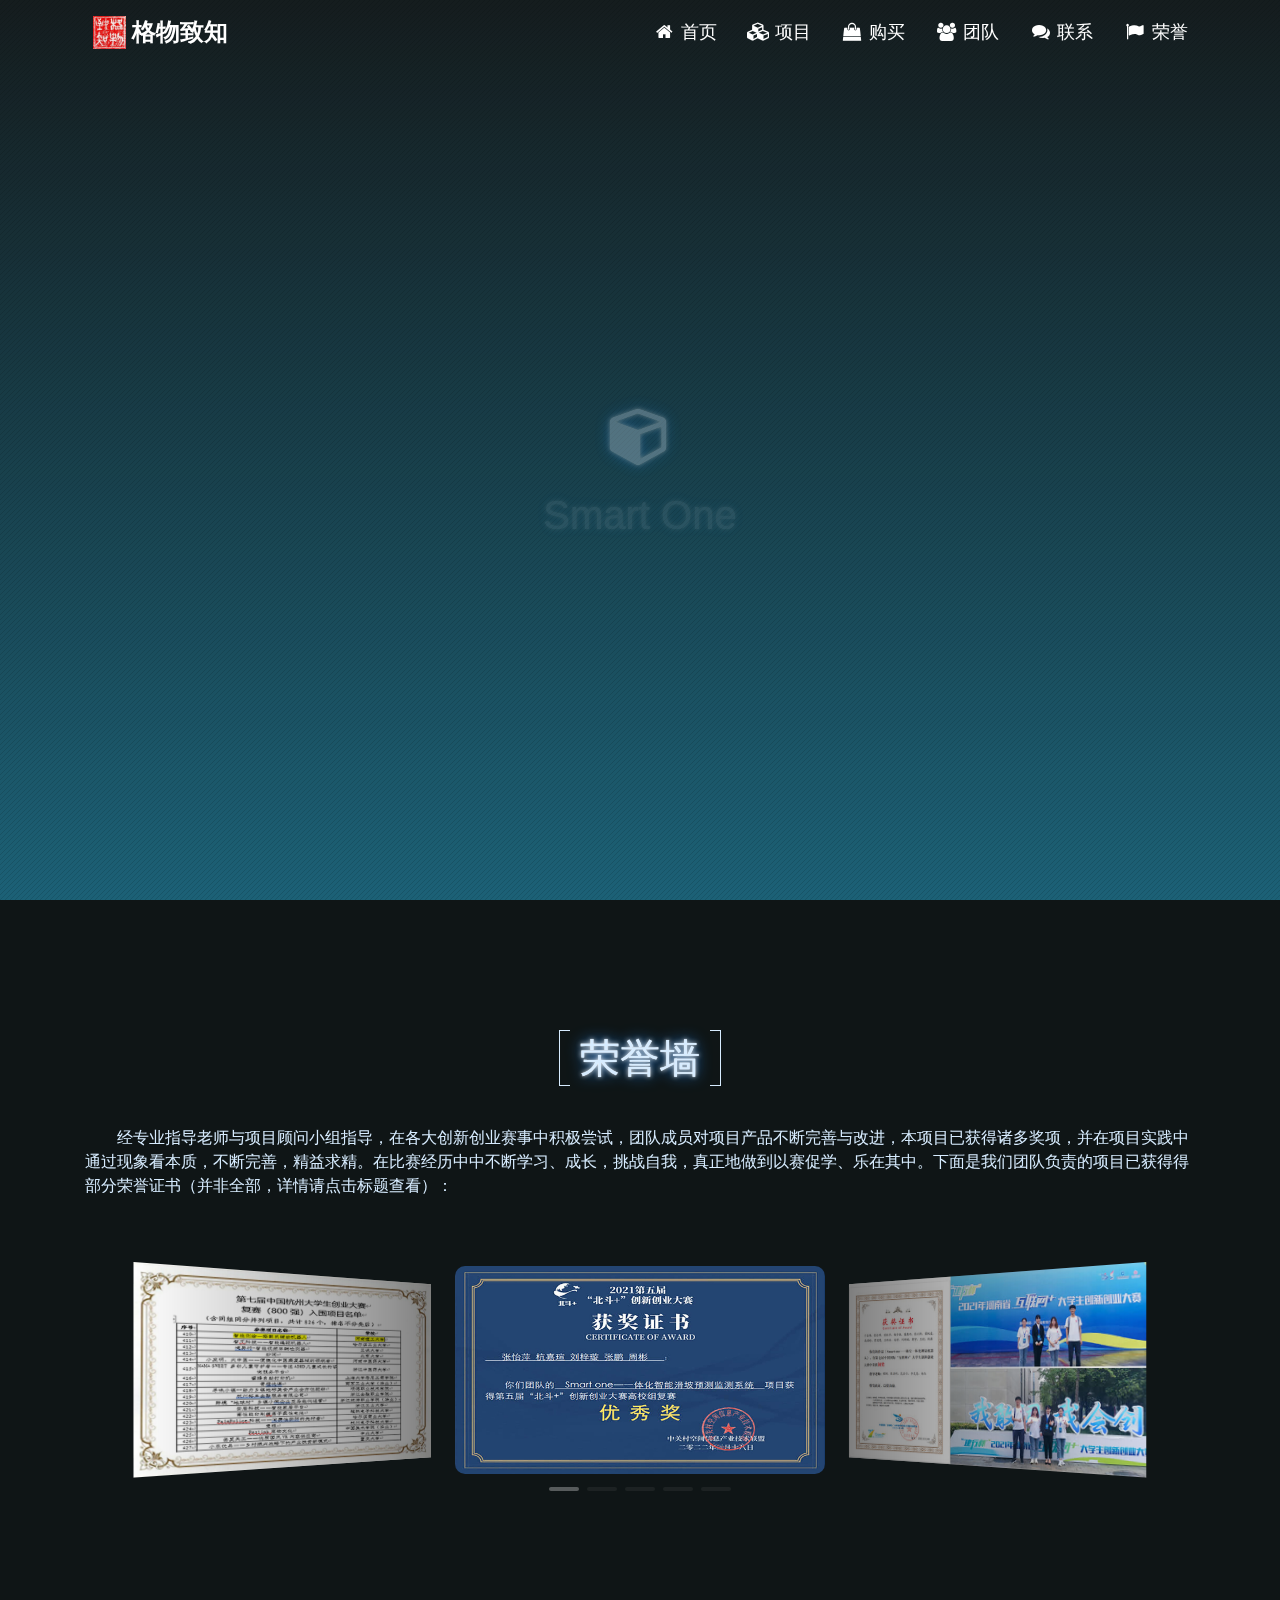
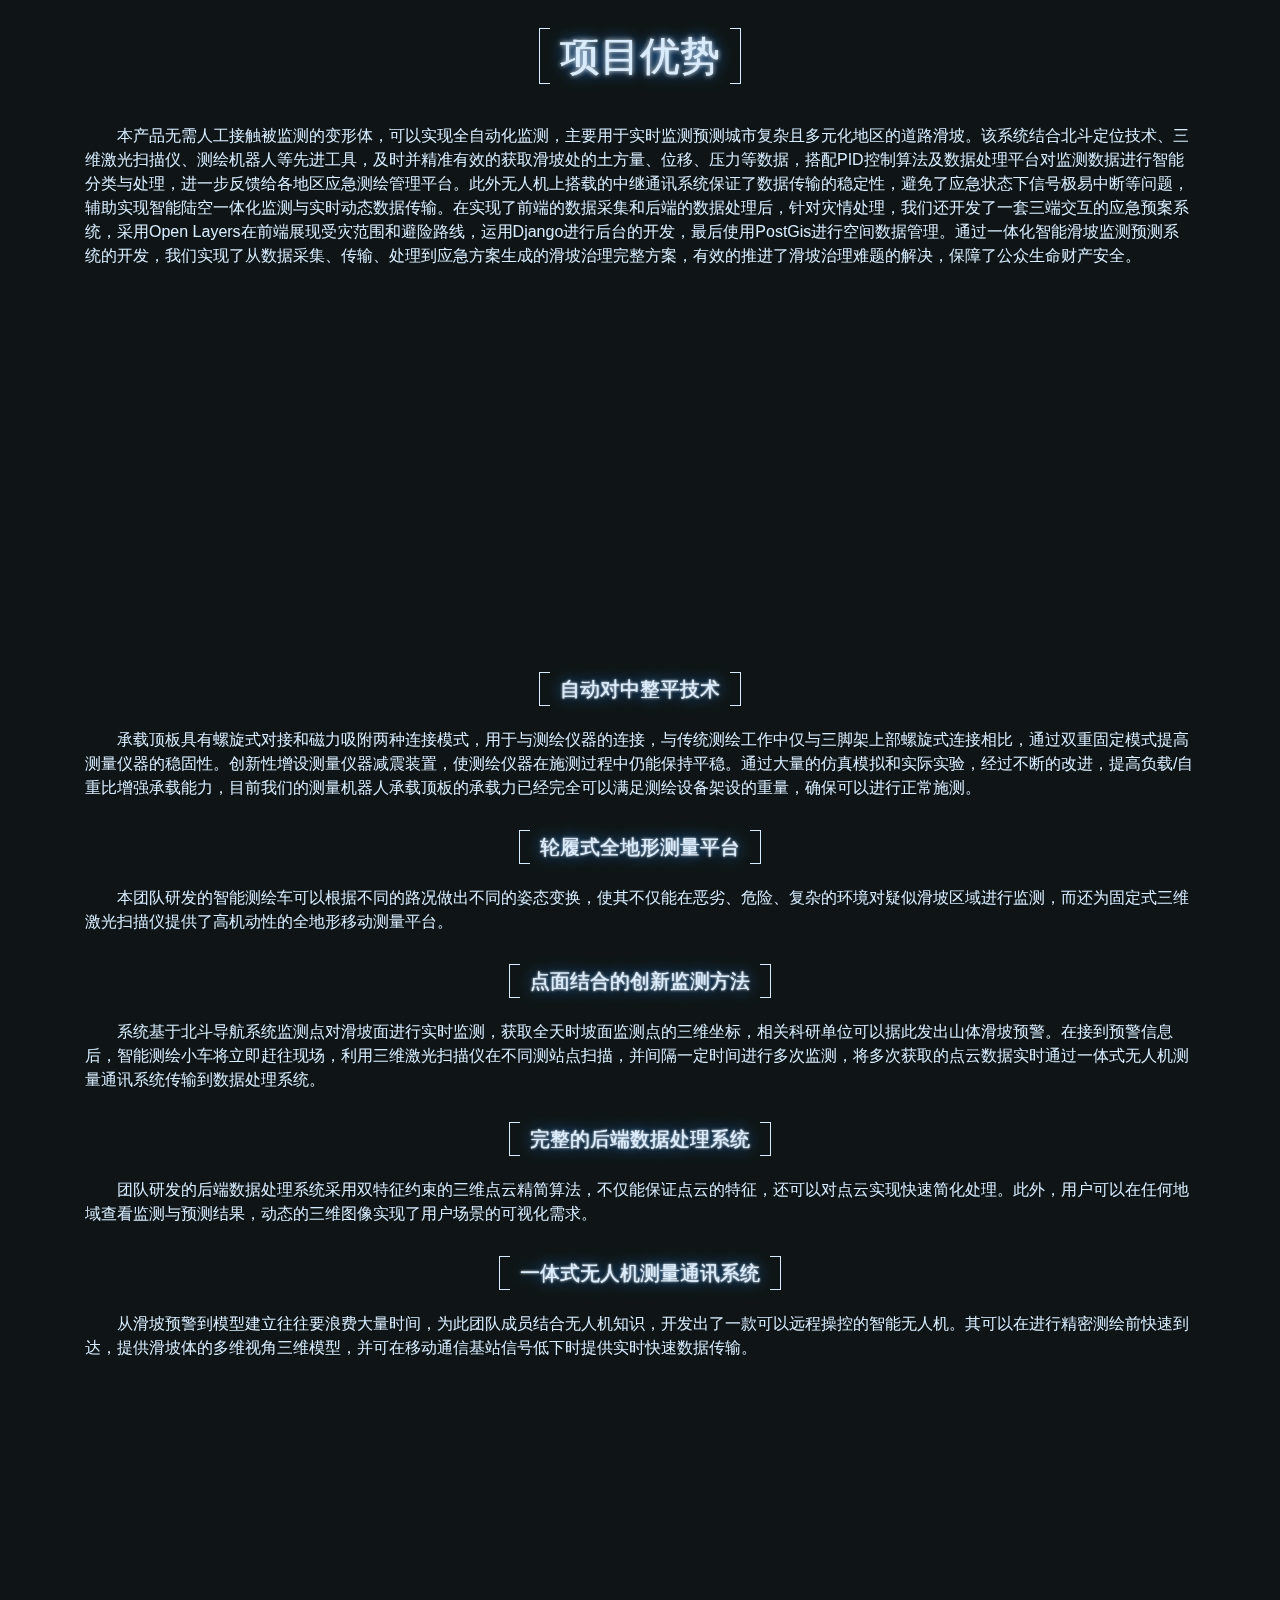
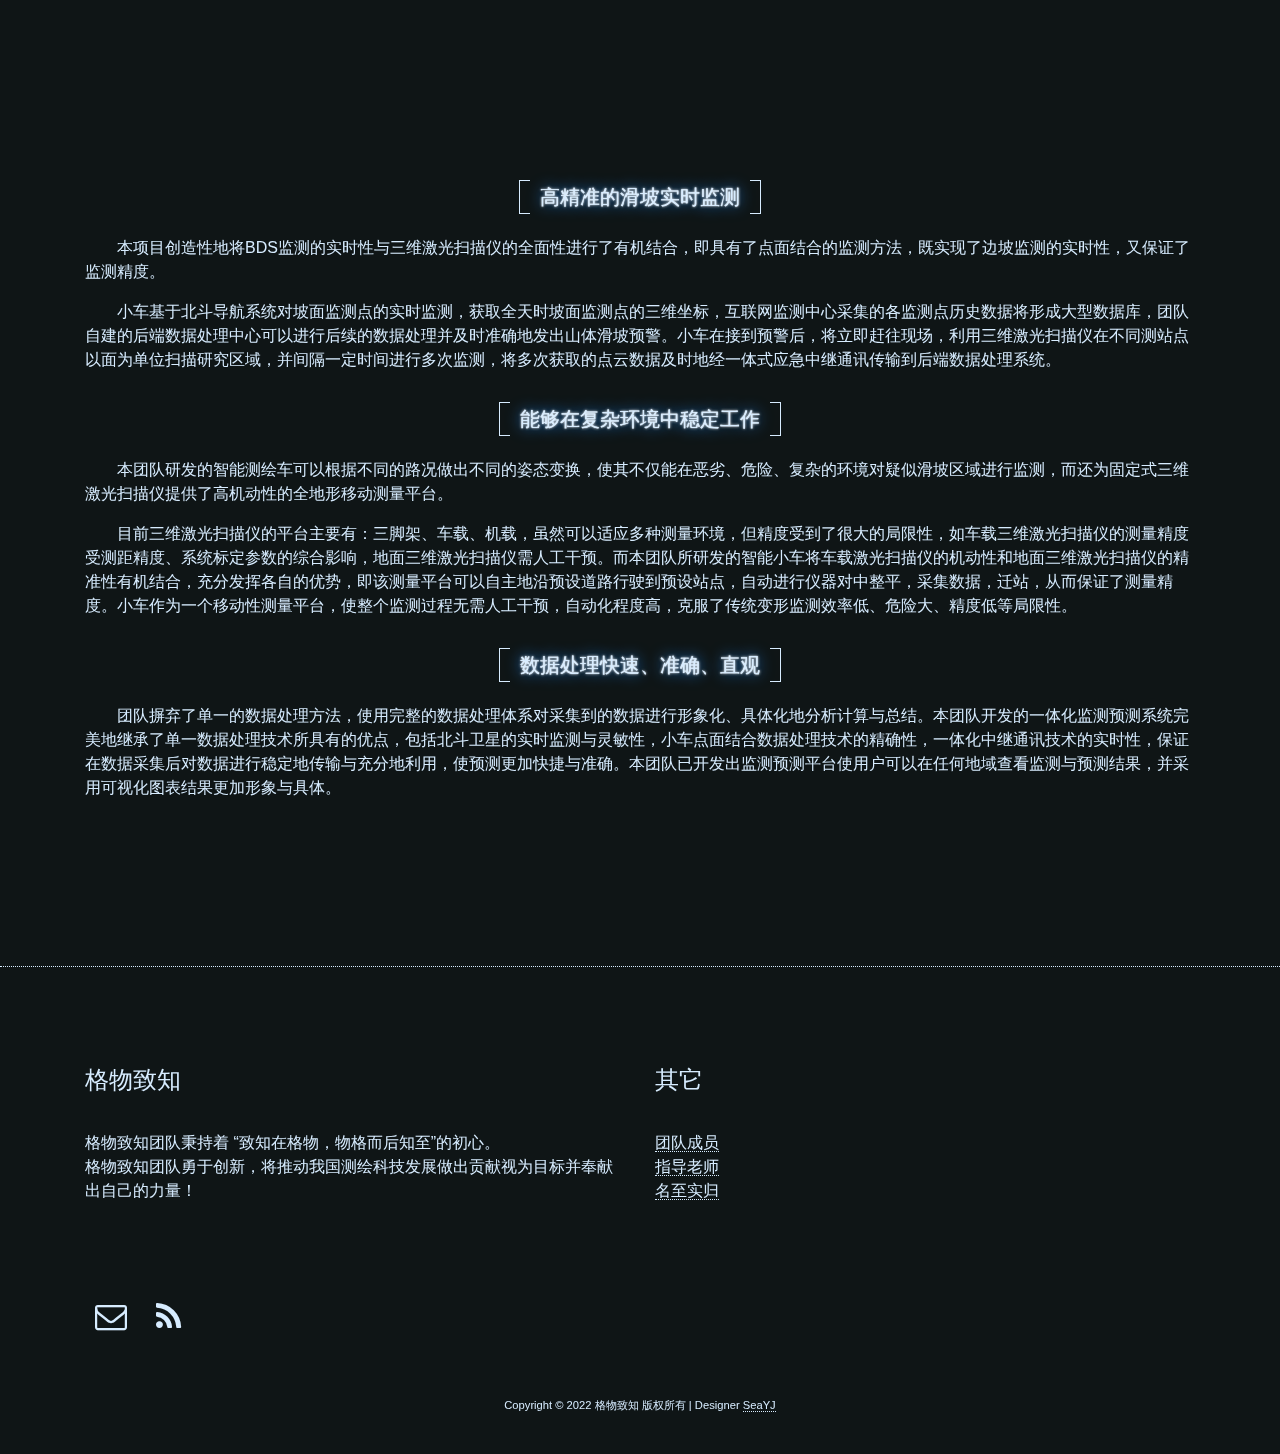
<file: index.html>
<!DOCTYPE html>
<html lang="en">

<!-- Head tag -->
<head>

    <meta charset="utf-8">
    <meta http-equiv="X-UA-Compatible" content="IE=edge">
    <meta name="viewport" content="width=device-width, initial-scale=1">

    <!--Description-->
    

    <!--Author-->
    
        <meta name="author" content="SeaYJ">
    

    <!--Open Graph Title-->
    
        <meta property="og:title" content="Smart One"/>
    

    <!--Open Graph Description-->
    

    <!--Open Graph Site Name-->
    <meta property="og:site_name" content="Smart One"/>

    <!--Type page-->
    
        <meta property="og:type" content="website" />
    

    <!--Page Cover-->
    

    
        <meta name="twitter:card" content="summary" />
    
    
    

    <!-- Title -->
    
    <title>Smart One</title>
    <link rel="icon" type="image/png" href="/img/favicon.png">

    <!-- Bootstrap Core CSS -->
    <link rel="stylesheet" href="/libs/bootstrap/bootstrap.min.css" integrity="sha384-y3tfxAZXuh4HwSYylfB+J125MxIs6mR5FOHamPBG064zB+AFeWH94NdvaCBm8qnd" crossorigin="anonymous">

    <!-- Custom Fonts -->
    <link href="/libs/bootstrap/font-awesome.min.css" rel="stylesheet" type="text/css">

    <!-- HTML5 Shim and Respond.js IE8 support of HTML5 elements and media queries -->
    <!-- WARNING: Respond.js doesn't work if you view the page via file:// -->
    <!--[if lt IE 9]>
        <script src="//oss.maxcdn.com/libs/html5shiv/3.7.0/html5shiv.js"></script>
        <script src="//oss.maxcdn.com/libs/respond.js/1.4.2/respond.min.js"></script>
    <![endif]-->

    <!-- Gallery -->
    <link href="/libs/featherlight/featherlight.min.css" type="text/css" rel="stylesheet" />

    <!-- Custom CSS -->
    
<link rel="stylesheet" href="/css/style.css">


    <!-- Google Analytics -->
    


    <!-- jQuery -->
    <script src="/libs/jquery/jquery-2.1.4.min.js"></script>

    <!-- Swiper -->
    <link rel="stylesheet" href="/libs/swiper/swiper-bundle.min.css">
    <script src="/libs/swiper/swiper-bundle.min.js "></script>

<meta name="generator" content="Hexo 6.3.0"></head>


<body>

<div class="bg-gradient"></div>
<div class="bg-pattern"></div>

<!-- Menu -->
<!--Menu Links and Overlay-->
<div class="menu-bg mobile-menu-bg">
    <div class="menu-container">
        <ul>
            
            <li class="menu-item">
                <a href="/">
                    首页
                </a>
            </li>
            
            <li class="menu-item">
                <a href="/product/">
                    项目
                </a>
            </li>
            
            <li class="menu-item">
                <a href="/buy/">
                    购买
                </a>
            </li>
            
            <li class="menu-item">
                <a href="/team/">
                    团队
                </a>
            </li>
            
            <li class="menu-item">
                <a href="/contact/">
                    联系
                </a>
            </li>
            
            <li class="menu-item">
                <a href="/articles/honors.html">
                    荣誉
                </a>
            </li>
            
        </ul>
    </div>
</div>

<!--Hamburger Icon-->
<nav id="mobile-nav">
    <a href="#menu"></a>
</nav>

<nav id="pc-nav" class="nav-bgColor nav-transparent">
    <div class="navContainer">
        <div class="brand-logo" onclick="window.open('/','_self')">
            <div class="brandLogoContent">
                <img class="logo-img" src="/img/favicon.png" alt="brand-logo-img">
                <span>格物致知</span>
            </div>
        </div>
        <ui class="nav-menu">
            
            <li class="navMenuItem" onclick="window.open('/','_self')">
                <div class="itemContainer">
                    <i class="fa fa-home fa-fw" aria-hidden="true"></i>
                    <span>首页</span>
                </div>
            </li>
            
            <li class="navMenuItem" onclick="window.open('/product/','_self')">
                <div class="itemContainer">
                    <i class="fa fa-cubes fa-fw" aria-hidden="true"></i>
                    <span>项目</span>
                </div>
            </li>
            
            <li class="navMenuItem" onclick="window.open('/buy/','_self')">
                <div class="itemContainer">
                    <i class="fa fa-shopping-bag fa-fw" aria-hidden="true"></i>
                    <span>购买</span>
                </div>
            </li>
            
            <li class="navMenuItem" onclick="window.open('/team/','_self')">
                <div class="itemContainer">
                    <i class="fa fa-users fa-fw" aria-hidden="true"></i>
                    <span>团队</span>
                </div>
            </li>
            
            <li class="navMenuItem" onclick="window.open('/contact/','_self')">
                <div class="itemContainer">
                    <i class="fa fa-comments fa-fw" aria-hidden="true"></i>
                    <span>联系</span>
                </div>
            </li>
            
            <li class="navMenuItem" onclick="window.open('/articles/honors.html','_self')">
                <div class="itemContainer">
                    <i class="fa fa-flag fa-fw" aria-hidden="true"></i>
                    <span>荣誉</span>
                </div>
            </li>
            
        </ui>
    </div>
</nav>
<style>
    .nav-transparent {
        box-shadow: 0 0 !important;
        backdrop-filter: none !important;
        background: transparent !important;
    }
</style>

<div class="container">

    <!-- Main Content -->
    <div class="row">
    <div class="col-sm-12">

        <!--Title and Logo-->
        <header>
    <div id="indexCover-ani-logo" class="logo" style="display: none;">
        <a href="/"><i class="logo-icon fa fa-cube" aria-hidden="true"></i></a>
        
            <h1 id="main-title" class="title" style="display: none;">Smart One</h1>
        
    </div>
</header>

<!-- Header Logo animation -->
<script>
    $(document).ready(function(){
        setTimeout(function(){
            $('div#indexCover-ani-logo').fadeIn(1600);
            $('#main-title').fadeIn(1600);
        }, 200)
    });
</script>

        <section class="main">
            <!-- 
                
<div class="post">

    <div class="post-header index">
        <h1 class="title">
            <a href="/articles/teammates.html">
                团队成员
            </a>
        </h1>
        <div class="post-info">
            
                <span class="date">2022-11-22</span>
            
            
            
        </div>
    </div>

    
        <div class="content">
            <h1 id="张怡萍"><a href="#张怡萍" class="headerlink" title="张怡萍"></a>张怡萍</h1><h3 id="2019级河南理工大学学生"><a href="#2019级河南理工大学学生" class="headerlink" title="2019级河南理工大学学生"></a>2019级河南理工大学学生</h3><h4 id="本科-电气工程及其自动化专业"><a href="#本科-电气工程及其自动化专业" class="headerlink" title="本科 | 电气工程及其自动化专业"></a>本科 | 电气工程及其自动化专业</h4><p>张怡萍，2019年至今就读于河南理工大学，本科，电气工程及其自动化专业。于2020年加入格物致知创新创业团队，多次代替团队外出参赛，并一举拿下了多个赛事的奖项，其中有第二十五届全国发明展暨一带一路金砖技能发展与创新大赛银奖、铜奖共两项；第十五届挑战杯课外学术创新大赛省级一等奖；2021年“北斗+创新创业大赛”高校复赛组优秀奖；第十三届、第十四届ICAN比赛省级三等奖；“创青春”河南省创新创业大赛省优秀奖。在2021年7月的中国国际“互联网+”创新创业大赛的十万个项目中脱颖而出，最终取得了河南省排位赛第六名的好成绩并成功进入国赛获得国家级铜奖。自2020年以来共计获得国家级、省级及校级奖励20余项，在校期间申请了1项发明专利，1项实用新型专利和2项软件著作权。目前担任格物致知创新创业团队负责人，共负责三个子项目，现管理来自不同专业的队员30余名。</p>
<h1 id="张鹏"><a href="#张鹏" class="headerlink" title="张鹏"></a>张鹏</h1><h3 id="2020级河南理工大学学生"><a href="#2020级河南理工大学学生" class="headerlink" title="2020级河南理工大学学生"></a>2020级河南理工大学学生</h3><h4 id="本科-应用物理专业"><a href="#本科-应用物理专业" class="headerlink" title="本科 | 应用物理专业"></a>本科 | 应用物理专业</h4><p>张鹏，2020年至今就读于河南理工大学，本科，应用物理，个人成绩优异排名靠前，具有较强的学习能力。曾获第十五届挑战杯校级一等奖，网络安全竞赛三等奖，ICAN河南赛区三等奖，中国工程机器人大赛二等奖、中国机器人大赛暨人工智能大赛国家三等奖、全国大学生数学建模大赛省级一等奖、华数杯国家二等奖、互联网+省级一等奖等奖项。目前已掌握C语言，C++等编程语言。对单片机、无人机的开发制作较为熟练。在团队中主要负责技术创新与产品研发。</p>
<h1 id="李新涛"><a href="#李新涛" class="headerlink" title="李新涛"></a>李新涛</h1><h3 id="2020级河南理工大学学生-1"><a href="#2020级河南理工大学学生-1" class="headerlink" title="2020级河南理工大学学生"></a>2020级河南理工大学学生</h3><h4 id="本科-地球信息科学与技术专业"><a href="#本科-地球信息科学与技术专业" class="headerlink" title="本科 | 地球信息科学与技术专业"></a>本科 | 地球信息科学与技术专业</h4><p>李新涛，2020年至今就读于河南理工大学，本科，地球信息科学与技术专业。学习刻苦、踏实进取、热爱创新。曾获国家奖学金、第十三届全国大学生数学竞赛二等奖、第二十届SuperMap杯高校GIS大赛制图组三等奖。擅长地学数据处理及可视化表达，在团队中主要负责系统工作流程设计，数据处理和地质灾害研究。</p>
<h1 id="谢思思"><a href="#谢思思" class="headerlink" title="谢思思"></a>谢思思</h1><h3 id="2020级河南理工大学学生-2"><a href="#2020级河南理工大学学生-2" class="headerlink" title="2020级河南理工大学学生"></a>2020级河南理工大学学生</h3><h4 id="本科-工业设计专业"><a href="#本科-工业设计专业" class="headerlink" title="本科 | 工业设计专业"></a>本科 | 工业设计专业</h4><p>谢思思，2020年至今就读于河南理工大学，本科，工业设计专业，善于沟通、有较强的团队精神，活泼开朗、乐观上进、有爱心并善于施教并行;上进心强、勤于学习，能不断提高自身的能力与综合素质。擅长使用rhino进行三维建模，能熟练使用keyshot进行模型渲染，熟练掌握ps、ai等平面设计软件，擅长使用pr、ae进行视频剪辑和特效制作。熟悉c4d操作。现负责实物视频的剪辑。</p>
<h1 id="许雅琦"><a href="#许雅琦" class="headerlink" title="许雅琦"></a>许雅琦</h1><h3 id="2020级河南理工大学学生-3"><a href="#2020级河南理工大学学生-3" class="headerlink" title="2020级河南理工大学学生"></a>2020级河南理工大学学生</h3><h4 id="本科-英语专业"><a href="#本科-英语专业" class="headerlink" title="本科 | 英语专业"></a>本科 | 英语专业</h4><p>许雅琦，2020年至今就读于河南理工大学，本科，英语专业，做事认真负责，性格活泼开朗，擅长路演、主持以及朗诵，在团队内主要担任路演答辩角色。曾获2020至2021学年国家励志奖学金、外研社全国英语阅读大赛初赛二等奖、外研社全国英语写作大赛初赛二等奖、第八届国际“互联网+“大学生创新创业大赛河南省一等奖。</p>
<h1 id="俞晨"><a href="#俞晨" class="headerlink" title="俞晨"></a>俞晨</h1><h3 id="2020级河南理工大学学生-4"><a href="#2020级河南理工大学学生-4" class="headerlink" title="2020级河南理工大学学生"></a>2020级河南理工大学学生</h3><h4 id="本科-会计学专业"><a href="#本科-会计学专业" class="headerlink" title="本科 | 会计学专业"></a>本科 | 会计学专业</h4><p>俞晨，2020年至今就读于河南理工大学，本科，会计学专业。性格安静，做事沉稳，成绩优异。曾获2020—2021年度国家励志奖学金，校三好学生，2021—2022年度国家奖学金，校优秀学生干部，2022年全国企业竞争模拟大赛二等奖，社科奖第十三届全国高校市场营销大赛全国二等奖。在财务方面业务能力强，专业知识过硬，学习ACCA课程。在项目中负责财务分析部分。</p>
<h1 id="房燕飞"><a href="#房燕飞" class="headerlink" title="房燕飞"></a>房燕飞</h1><h3 id="2021级河南理工大学学生"><a href="#2021级河南理工大学学生" class="headerlink" title="2021级河南理工大学学生"></a>2021级河南理工大学学生</h3><h4 id="本科-工业工程专业"><a href="#本科-工业工程专业" class="headerlink" title="本科 | 工业工程专业"></a>本科 | 工业工程专业</h4><p>房燕飞，2021年至今就读于河南理工大学，本科，工业工程专业。认真好学，思维敏捷，擅长答辩路演及文案撰写，吃苦耐劳，对PS,CAD,SW软件应用有一定的掌握，目前在团队中负责文案撰写及团队综合事务的处理，与各方结合，负责计划书、PPT内容撰写、视频脚本及网页内容撰写。曾获第六届安全科学与工程大学生实践与创新作品大赛校二等奖，第八届国际“互联网+“大学生创新创业大赛河南省一等奖及河南省二等奖。</p>
<h1 id="鲁瑞波"><a href="#鲁瑞波" class="headerlink" title="鲁瑞波"></a>鲁瑞波</h1><h3 id="2021级河南理工大学学生-1"><a href="#2021级河南理工大学学生-1" class="headerlink" title="2021级河南理工大学学生"></a>2021级河南理工大学学生</h3><h4 id="本科-自然地理与资源环境专业"><a href="#本科-自然地理与资源环境专业" class="headerlink" title="本科 | 自然地理与资源环境专业"></a>本科 | 自然地理与资源环境专业</h4><p>鲁瑞波，2021年至今就读于河南理工大学，本科，自然地理与资源环境专业。性格开朗有活力，对各类资源软件抱有浓烈的兴趣，擅于学习并应用于实践，同时对工作任务拥有积极负责的态度，有强烈的责任心和团队精神。对PS，AI等编辑软件有深厚的应用经验，能够满足任务需求，可以对图片，视频等资料进行修正，辅助任务完成。目前在团队中主要负责PPT的制作修改，同时承担项目策划书的美化设计，项目logo修改等任务。2022年通过了华为人工智能初级认证，2021年获得全国大学生广告艺术大赛平面类优秀奖。</p>
<h1 id="杨俊"><a href="#杨俊" class="headerlink" title="杨俊"></a>杨俊</h1><h3 id="2021级河南理工大学学生-2"><a href="#2021级河南理工大学学生-2" class="headerlink" title="2021级河南理工大学学生"></a>2021级河南理工大学学生</h3><h4 id="本科-计算机科学与技术专业"><a href="#本科-计算机科学与技术专业" class="headerlink" title="本科 | 计算机科学与技术专业"></a>本科 | 计算机科学与技术专业</h4><p>杨俊，2021年至今就读于河南理工大学，本科，计算机科学与技术专业。热爱学习，喜欢刻苦钻研，对计算机科学技术有着浓烈的兴趣和求知欲，擅长C、CPP、Java、Python、HTML&#x2F;CSS、Javascript等多种编程语言，掌握一定的网络安全知识，目前负责项目的网站设计、开发与维护。目前已有多个项目（软件、网站及项目框架）的开发经验，可以解决项目中大部分计算机技术问题。曾获得第二十四届中国机器人及人工智能大赛省一等奖和国家三等奖，在校分别于2021年和2022年被评为“先进个人”和“三好学生”，于2022年获得孙越崎二等奖学金。</p>

        </div>
    

</div>
            
                
<div class="post">

    <div class="post-header index">
        <h1 class="title">
            <a href="/articles/teachers.html">
                指导老师
            </a>
        </h1>
        <div class="post-info">
            
                <span class="date">2022-11-22</span>
            
            
            
        </div>
    </div>

    
        <div class="content">
            <h1 id="刘先林-项目顾问"><a href="#刘先林-项目顾问" class="headerlink" title="刘先林(项目顾问)"></a>刘先林(项目顾问)</h1><h3 id="河南理工大学双聘院士"><a href="#河南理工大学双聘院士" class="headerlink" title="河南理工大学双聘院士"></a>河南理工大学双聘院士</h3><h5 id="中国工程院首批院士"><a href="#中国工程院首批院士" class="headerlink" title="中国工程院首批院士"></a>中国工程院首批院士</h5><h5 id="中国测绘科学研究院名誉院长及研究员"><a href="#中国测绘科学研究院名誉院长及研究员" class="headerlink" title="中国测绘科学研究院名誉院长及研究员"></a>中国测绘科学研究院名誉院长及研究员</h5><h5 id="遥感学科带头人"><a href="#遥感学科带头人" class="headerlink" title="遥感学科带头人"></a>遥感学科带头人</h5><br>

<h4 id="科研经历"><a href="#科研经历" class="headerlink" title="科研经历"></a>科研经历</h4><p>曾在国土资源部野外科学观测研究基地，“智慧中原地理信息技术”河南省协同创新中心进行过科学研究。</p>
<p>目前正与本校测绘学院开展“小型数码航空摄影系统”的合作研究工作。为项目技术攻坚提供指导。</p>
<h4 id="科研成果"><a href="#科研成果" class="headerlink" title="科研成果"></a>科研成果</h4><p>国家科学技术进步一等奖两项国家测绘局科技进步一等奖承接863国家重点科研项目。</p>
<p><br><br></p>
<h1 id="程钢"><a href="#程钢" class="headerlink" title="程钢"></a>程钢</h1><h3 id="教授、河南理工大学测绘学院副院长"><a href="#教授、河南理工大学测绘学院副院长" class="headerlink" title="教授、河南理工大学测绘学院副院长"></a>教授、河南理工大学测绘学院副院长</h3><h5 id="国家注册测绘师"><a href="#国家注册测绘师" class="headerlink" title="国家注册测绘师"></a>国家注册测绘师</h5><h5 id="河南省教学标兵"><a href="#河南省教学标兵" class="headerlink" title="河南省教学标兵"></a>河南省教学标兵</h5><h5 id="河南省优秀教师"><a href="#河南省优秀教师" class="headerlink" title="河南省优秀教师"></a>河南省优秀教师</h5><h5 id="全国煤炭教学名师"><a href="#全国煤炭教学名师" class="headerlink" title="全国煤炭教学名师"></a>全国煤炭教学名师</h5><h5 id="河南省高校骨干教师"><a href="#河南省高校骨干教师" class="headerlink" title="河南省高校骨干教师"></a>河南省高校骨干教师</h5><br>

<p>主持参与国家自然科学基金等省部级课题8项。</p>
<p>获地理信息科技进步奖等省部级奖励11项发表学术论文数50余篇，授权专利2项，著作权20余项。</p>
<p>指导学生获“互联网+”大赛等省部级以上奖励10余项。</p>
<p>有着深厚的学术功底，帮助团队核心成员把握项目大体走向。</p>
<p><br><br></p>
<h1 id="张新良"><a href="#张新良" class="headerlink" title="张新良"></a>张新良</h1><h3 id="博士、教授、硕士生导师"><a href="#博士、教授、硕士生导师" class="headerlink" title="博士、教授、硕士生导师"></a>博士、教授、硕士生导师</h3><br>

<p>研究方向为智能控制、非线性系统建模、检测技术与自动化装置等。在检测技术与装置、智能仪表等方向发表论文40余篇，其中被SCI收录检索5篇，EI收录检索15篇。</p>
<p>主持完成国家自然基金、教育部博士点基金、河南省科技攻关项目等多项教学科研项目。</p>
<p>指导大学生创新创业训练计划项目、大学生科技竞赛、研究生电子设计大赛等10余项。</p>
<p><br><br></p>
<h1 id="王玉法"><a href="#王玉法" class="headerlink" title="王玉法"></a>王玉法</h1><h3 id="博士、教授、会计专业系主任、硕士生导师"><a href="#博士、教授、会计专业系主任、硕士生导师" class="headerlink" title="博士、教授、会计专业系主任、硕士生导师"></a>博士、教授、会计专业系主任、硕士生导师</h3><h5 id="上市公司独立董事"><a href="#上市公司独立董事" class="headerlink" title="上市公司独立董事"></a>上市公司独立董事</h5><h5 id="焦作市人大财经委委员"><a href="#焦作市人大财经委委员" class="headerlink" title="焦作市人大财经委委员"></a>焦作市人大财经委委员</h5><h5 id="河南省财政厅预算绩效管理咨询专家"><a href="#河南省财政厅预算绩效管理咨询专家" class="headerlink" title="河南省财政厅预算绩效管理咨询专家"></a>河南省财政厅预算绩效管理咨询专家</h5><br>

<p>主要研究方向是会计信息化、绩效评价。</p>
<p>近五年来，在CSSCI期刊及中文核心发表论文5篇，其中EI收录1篇。</p>
<p>主持和参与科研项目6项，主要有国家自然基金、河南省软科学研究项目、河南省发展研究中心研究项目、河南省教育厅重点科学研究项目、河南省社科规划项目等。</p>
<p><br><br></p>
<h1 id="连筱墨"><a href="#连筱墨" class="headerlink" title="连筱墨"></a>连筱墨</h1><h3 id="河南省青年创业导师"><a href="#河南省青年创业导师" class="headerlink" title="河南省青年创业导师"></a>河南省青年创业导师</h3><h5 id="深圳泽润股权投资基金管理有限公司高级合伙人"><a href="#深圳泽润股权投资基金管理有限公司高级合伙人" class="headerlink" title="深圳泽润股权投资基金管理有限公司高级合伙人"></a>深圳泽润股权投资基金管理有限公司高级合伙人</h5><br>

<p>有着丰富的投融资管理经验，免费为河南多家早期企业解决从设立至进入资本市场期间育苗纠偏重塑问题和沟通落地实操问题。</p>
<p>主要职责是负责河南省内早中期基金的设立及投资管理、遴选投资标的、投资研究、投资方案制定、投资谈判、投后管理等工作。</p>
<p><br><br></p>
<h1 id="王文斐"><a href="#王文斐" class="headerlink" title="王文斐"></a>王文斐</h1><h3 id="焦作聚邦科技有限公司负责人"><a href="#焦作聚邦科技有限公司负责人" class="headerlink" title="焦作聚邦科技有限公司负责人"></a>焦作聚邦科技有限公司负责人</h3><br>

<p>有着长达十余年知识产权保护和企业知识产权规划经验，同时与国内多家专利代理机构以及大学科研团队长期合作。</p>
<p>为江苏美克森环保科技有限公司、南京大数量数控有限公司、河南金大地化工有限责任公司等众多公司提供专业的产品开发及直属产权保护服务。</p>
<p>有着极其丰富的知识产权保护经验，主要负责项目的知识产权保护工作。</p>
<p><br><br></p>

        </div>
    

</div>
            
                
<div class="post">

    <div class="post-header index">
        <h1 class="title">
            <a href="/articles/honors.html">
                名至实归
            </a>
        </h1>
        <div class="post-info">
            
                <span class="date">2022-10-31</span>
            
            
            
        </div>
    </div>

    
        <div class="content">
            <h1 id="2019年11月"><a href="#2019年11月" class="headerlink" title="2019年11月"></a>2019年11月</h1><h5 style="color:#FAFF72;font-weight:bold;">
    ◎ 第二十三届全国发明展览会·一带一路暨金砖国家技能发展与技术创新大赛
</h5>
<br>
<h6 style="text-shadow: 0 0 1px #fff, 0 0 3px #fff, 0 0 7px #228dff;">
    参加主体：<br><br>
        <span style="color:#f2ecde;font-size: 1.2rem;font-weight:bold;text-shadow: 0 0 BLACK">
            一代产品“模块化自稳定型六足机器人”
        </span>
</h6>
<br>
<h6 style="text-shadow: 0 0 1px #fff, 0 0 3px #fff, 0 0 7px #228dff;">
    取得荣誉：<br><br>
        <span style="color:#ef7a82;font-size: 1.2rem;font-weight:bold;text-shadow: 0 0 BLACK">
            铜奖
        </span>
</h6>
<br>
<h6 style="text-shadow: 0 0 1px #fff, 0 0 3px #fff, 0 0 7px #228dff;">
    相关展示：
</h6>


<p><img src="/img/honors/0.jpg" alt="第二十三届全国发明展览会·一带一路暨金砖国家技能发展与技术创新大赛铜奖"></p>
<h1 id="2020年3月"><a href="#2020年3月" class="headerlink" title="2020年3月"></a>2020年3月</h1><h5 style="color:#FAFF72;font-weight:bold;">
    ◎ 第七届杭州大学生创业大赛
</h5>
<br>
<h6 style="text-shadow: 0 0 1px #fff, 0 0 3px #fff, 0 0 7px #228dff;">
    参加主体：<br><br>
        <span style="color:#f2ecde;font-size: 1.2rem;font-weight:bold;text-shadow: 0 0 BLACK">
            一代产品“模块化自稳定型六足机器人”
        </span>
</h6>
<br>
<h6 style="text-shadow: 0 0 1px #fff, 0 0 3px #fff, 0 0 7px #228dff;">
    取得荣誉：<br><br>
        <span style="color:#ef7a82;font-size: 1.2rem;font-weight:bold;text-shadow: 0 0 BLACK">
            进入复赛800强
        </span>
</h6>
<br>
<h6 style="text-shadow: 0 0 1px #fff, 0 0 3px #fff, 0 0 7px #228dff;">
    相关展示：
</h6>


<p><img src="/img/honors/1.jpg" alt="第七届杭州大学生创业大赛复赛800强"></p>
<h1 id="2021年3月-5月"><a href="#2021年3月-5月" class="headerlink" title="2021年3月~5月"></a>2021年3月~5月</h1><h5 style="color:#FAFF72;font-weight:bold;">
    ◎ 第十五届“挑战杯”大学生课外学术科技作品竞赛 & 郑州大学省决赛的现场赛
</h5>
<br>
<h6 style="text-shadow: 0 0 1px #fff, 0 0 3px #fff, 0 0 7px #228dff;">
    参加主体：<br><br>
        <span style="color:#f2ecde;font-size: 1.2rem;font-weight:bold;text-shadow: 0 0 BLACK">
            二代产品“搭载式辅助测量机器人”
        </span>
</h6>
<br>
<h6 style="text-shadow: 0 0 1px #fff, 0 0 3px #fff, 0 0 7px #228dff;">
    取得荣誉：<br><br>
        <span style="color:#ef7a82;font-size: 1.2rem;font-weight:bold;text-shadow: 0 0 BLACK">
            河南省一等奖
        </span>
</h6>
<br>
<h6 style="text-shadow: 0 0 1px #fff, 0 0 3px #fff, 0 0 7px #228dff;">
    相关展示：
</h6>


<p><img src="/img/honors/3.jpg" alt="第十五届“挑战杯”大学生课外学术科技作品竞赛纪实"></p>
<h1 id="2021年6月"><a href="#2021年6月" class="headerlink" title="2021年6月"></a>2021年6月</h1><h5 style="color:#FAFF72;font-weight:bold;">
    ◎ 国家级大学生创新创业计划
</h5>
<br>
<h6 style="text-shadow: 0 0 1px #fff, 0 0 3px #fff, 0 0 7px #228dff;">
    参加主体：<br><br>
        <span style="color:#f2ecde;font-size: 1.2rem;font-weight:bold;text-shadow: 0 0 BLACK">
            二代改进产品“Smart One—陆空一体化测量机器人”
        </span>
</h6>
<br>
<h6 style="text-shadow: 0 0 1px #fff, 0 0 3px #fff, 0 0 7px #228dff;">
    取得荣誉：<br><br>
        <span style="color:#ef7a82;font-size: 1.2rem;font-weight:bold;text-shadow: 0 0 BLACK">
            成功申请并入选
        </span>
</h6>

<p><br><br></p>
<h5 style="color:#FAFF72;font-weight:bold;">
    ◎ 2021年建行杯中国国际“互联网+”大学生创新创业大赛
</h5>
<br>
<h6 style="text-shadow: 0 0 1px #fff, 0 0 3px #fff, 0 0 7px #228dff;">
    参加主体：<br><br>
        <span style="color:#f2ecde;font-size: 1.2rem;font-weight:bold;text-shadow: 0 0 BLACK">
            二代改进产品“Smart One—陆空一体化测量机器人”
        </span>
</h6>
<br>
<h6 style="text-shadow: 0 0 1px #fff, 0 0 3px #fff, 0 0 7px #228dff;">
    取得荣誉：<br><br>
        <span style="color:#ef7a82;font-size: 1.2rem;font-weight:bold;text-shadow: 0 0 BLACK">
            河南省排位赛第六名 & 国家级铜奖
        </span>
</h6>
<br>
<h6 style="text-shadow: 0 0 1px #fff, 0 0 3px #fff, 0 0 7px #228dff;">
    相关展示：
</h6>


<p><img src="/img/honors/4.jpg" alt="2021年建行杯中国国际“互联网+”大学生创新创业大赛纪实"></p>
<h1 id="2021年10月"><a href="#2021年10月" class="headerlink" title="2021年10月"></a>2021年10月</h1><h5 style="color:#FAFF72;font-weight:bold;">
    ◎ 第二十五届全国发明展览会·一带一路暨金砖国家技能发展与技术创新大赛
</h5>
<br>
<h6 style="text-shadow: 0 0 1px #fff, 0 0 3px #fff, 0 0 7px #228dff;">
    参加主体：<br><br>
        <span style="color:#f2ecde;font-size: 1.2rem;font-weight:bold;text-shadow: 0 0 BLACK">
            二代改进产品“Smart One—陆空一体化测量机器人”
        </span>
</h6>
<br>
<h6 style="text-shadow: 0 0 1px #fff, 0 0 3px #fff, 0 0 7px #228dff;">
    取得荣誉：<br><br>
        <span style="color:#ef7a82;font-size: 1.2rem;font-weight:bold;text-shadow: 0 0 BLACK">
            铜奖
        </span>
</h6>
<br>
<h6 style="text-shadow: 0 0 1px #fff, 0 0 3px #fff, 0 0 7px #228dff;">
    相关展示：
</h6>


<p><img src="/img/honors/5.jpg" alt="第二十五届全国发明展览会·一带一路暨金砖国家技能发展与技术创新大赛铜奖"></p>
<p><br><br></p>
<h5 style="color:#FAFF72;font-weight:bold;">
    ◎ 2021年ICAN全国大学生创新创业大赛
</h5>
<br>
<h6 style="text-shadow: 0 0 1px #fff, 0 0 3px #fff, 0 0 7px #228dff;">
    参加主体：<br><br>
        <span style="color:#f2ecde;font-size: 1.2rem;font-weight:bold;text-shadow: 0 0 BLACK">
            Smart One——多功能无人测绘侦查车
        </span>
</h6>
<br>
<h6 style="text-shadow: 0 0 1px #fff, 0 0 3px #fff, 0 0 7px #228dff;">
    取得荣誉：<br><br>
        <span style="color:#ef7a82;font-size: 1.2rem;font-weight:bold;text-shadow: 0 0 BLACK">
            河南省三等奖
        </span>
</h6>
<br>
<h6 style="text-shadow: 0 0 1px #fff, 0 0 3px #fff, 0 0 7px #228dff;">
    相关展示：
</h6>


<p><img src="/img/honors/6.jpg" alt="2021年ICAN全国大学生创新创业大赛河南赛区选拔赛三等奖"></p>
<p><br><br></p>
<h5 style="color:#FAFF72;font-weight:bold;">
    ◎ 第八届“创青春”中国青年创新创业大赛
</h5>
<br>
<h6 style="text-shadow: 0 0 1px #fff, 0 0 3px #fff, 0 0 7px #228dff;">
    参加主体：<br><br>
        <span style="color:#f2ecde;font-size: 1.2rem;font-weight:bold;text-shadow: 0 0 BLACK">
            三代一体化智能滑坡预测监测系统
        </span>
</h6>
<br>
<h6 style="text-shadow: 0 0 1px #fff, 0 0 3px #fff, 0 0 7px #228dff;">
    取得荣誉：<br><br>
        <span style="color:#ef7a82;font-size: 1.2rem;font-weight:bold;text-shadow: 0 0 BLACK">
            进入省赛
        </span>
</h6>
<br>
<h6 style="text-shadow: 0 0 1px #fff, 0 0 3px #fff, 0 0 7px #228dff;">
    相关展示：
</h6>


<p><img src="/img/honors/7.jpg" alt="第八届“创青春”中国青年创新创业大赛纪实"></p>
<p><img src="/img/honors/8.jpg" alt="2022年格物致知创新创业团队合影"></p>
<h1 id="2022年3月"><a href="#2022年3月" class="headerlink" title="2022年3月"></a>2022年3月</h1><h5 style="color:#FAFF72;font-weight:bold;">
    ◎ 第五届“北斗+”创新创业大赛
</h5>
<br>
<h6 style="text-shadow: 0 0 1px #fff, 0 0 3px #fff, 0 0 7px #228dff;">
    参加主体：<br><br>
        <span style="color:#f2ecde;font-size: 1.2rem;font-weight:bold;text-shadow: 0 0 BLACK">
            Smart One——一体化智能滑坡预测监测系统
        </span>
</h6>
<br>
<h6 style="text-shadow: 0 0 1px #fff, 0 0 3px #fff, 0 0 7px #228dff;">
    取得荣誉：<br><br>
        <span style="color:#ef7a82;font-size: 1.2rem;font-weight:bold;text-shadow: 0 0 BLACK">
            优秀奖
        </span>
</h6>
<br>
<h6 style="text-shadow: 0 0 1px #fff, 0 0 3px #fff, 0 0 7px #228dff;">
    相关展示：
</h6>


<p><img src="/img/honors/9.jpg" alt="第五届“北斗+”创新创业大赛高校复赛优秀奖"></p>
<p><br><br></p>
<h5 style="color:#FAFF72;font-weight:bold;">
    ◎ 全国大学生交通科技大赛
</h5>
<br>
<h6 style="text-shadow: 0 0 1px #fff, 0 0 3px #fff, 0 0 7px #228dff;">
    参加主体：<br><br>
        <span style="color:#f2ecde;font-size: 1.2rem;font-weight:bold;text-shadow: 0 0 BLACK">
            Smart One——一体化智能滑坡预测监测系统
        </span>
</h6>
<br>
<h6 style="text-shadow: 0 0 1px #fff, 0 0 3px #fff, 0 0 7px #228dff;">
    取得荣誉：<br><br>
        <span style="color:#ef7a82;font-size: 1.2rem;font-weight:bold;text-shadow: 0 0 BLACK">
            校赛一等奖
        </span>
</h6>


<h1 id="2022年5月-至今"><a href="#2022年5月-至今" class="headerlink" title="2022年5月-至今"></a>2022年5月-至今</h1><h5 style="color:#FAFF72;font-weight:bold;">
    ◎ 第十六届“挑战杯”大学生创业竞赛
</h5>
<br>
<h6 style="text-shadow: 0 0 1px #fff, 0 0 3px #fff, 0 0 7px #228dff;">
    参加主体：<br><br>
        <span style="color:#f2ecde;font-size: 1.2rem;font-weight:bold;text-shadow: 0 0 BLACK">
            Smart One——一体化智能滑坡预测监测系统
        </span>
</h6>
<br>
<h6 style="text-shadow: 0 0 1px #fff, 0 0 3px #fff, 0 0 7px #228dff;">
    取得荣誉：<br><br>
        <span style="color:#ef7a82;font-size: 1.2rem;font-weight:bold;text-shadow: 0 0 BLACK">
            校一等奖
        </span>
</h6>

<p><br><br></p>
<h5 style="color:#FAFF72;font-weight:bold;">
    ◎ 第八届中国国际“互联网+”大学生创新创业竞赛
</h5>
<br>
<h6 style="text-shadow: 0 0 1px #fff, 0 0 3px #fff, 0 0 7px #228dff;">
    参加主体：<br><br>
        <span style="color:#f2ecde;font-size: 1.2rem;font-weight:bold;text-shadow: 0 0 BLACK">
            Smart One——一体化智能滑坡预测监测系统
        </span>
</h6>
<br>
<h6 style="text-shadow: 0 0 1px #fff, 0 0 3px #fff, 0 0 7px #228dff;">
    取得荣誉：<br><br>
        <span style="color:#ef7a82;font-size: 1.2rem;font-weight:bold;text-shadow: 0 0 BLACK">
            河南省一等奖
        </span>
</h6>
<br>
<h6 style="text-shadow: 0 0 1px #fff, 0 0 3px #fff, 0 0 7px #228dff;">
    相关展示：
</h6>

<p><img src="/img/honors/11.jpg" alt="第八届中国国际“互联网+”大学生创新创业竞赛"></p>
<p><br><br></p>
<h5 style="color:#FAFF72;font-weight:bold;">
    ◎ 第八届中国国际“互联网+”大学生创新创业竞赛总决赛
</h5>
<br>
<h6 style="text-shadow: 0 0 1px #fff, 0 0 3px #fff, 0 0 7px #228dff;">
    参加主体：<br><br>
        <span style="color:#f2ecde;font-size: 1.2rem;font-weight:bold;text-shadow: 0 0 BLACK">
            Smart One——一体化智能滑坡预测监测系统
        </span>
</h6>
<br>
<h6 style="text-shadow: 0 0 1px #fff, 0 0 3px #fff, 0 0 7px #228dff;">
    取得荣誉：<br><br>
        <span style="color:#ef7a82;font-size: 1.2rem;font-weight:bold;text-shadow: 0 0 BLACK">
            国家级铜奖
        </span>
</h6>
<br>
<h6 style="text-shadow: 0 0 1px #fff, 0 0 3px #fff, 0 0 7px #228dff;">
    相关展示：
</h6>

<p><img src="/img/honors/12.jpg" alt="第八届中国国际“互联网+”大学生创新创业竞赛"></p>

        </div>
    

</div>
             -->

            <div class="module-title-box">
    <h1 class="m-title">
        <a href="/articles/honors.html">
            荣誉墙
        </a>
    </h1>
</div>

<div class="honors-index">
    <p>
        &emsp;&emsp;经专业指导老师与项目顾问小组指导，在各大创新创业赛事中积极尝试，团队成员对项目产品不断完善与改进，本项目已获得诸多奖项，并在项目实践中通过现象看本质，不断完善，精益求精。在比赛经历中中不断学习、成长，挑战自我，真正地做到以赛促学、乐在其中。下面是我们团队负责的项目已获得得部分荣誉证书（并非全部，详情请点击标题查看）：
    </p>
</div>
<style>
    .honors-index {
        margin: 70px 0 0 0;
    }
</style>

<div id="deserved" class="swiper">
    <div class="swiper-wrapper">
        <div class="swiper-slide">
            <img src="/img/honors/9.jpg" alt="" srcset="" width="100%" height="100%">
        </div>
        <div class="swiper-slide">
            <img src="/img/honors/4.jpg" alt="" srcset="" width="100%" height="100%">
        </div>
        <div class="swiper-slide">
            <img src="/img/honors/6.jpg" alt="" srcset="" width="100%" height="100%">
        </div>
        <div class="swiper-slide">
            <img src="/img/honors/10.jpg" alt="" srcset="" width="100%" height="100%">
        </div>
        <div class="swiper-slide">
            <img src="/img/honors/1.jpg" alt="" srcset="" width="100%" height="100%">
        </div>
    </div>
    <!-- 如果需要分页器 -->
    <div class="swiper-pagination"></div>
</div>
<style>
    #deserved {
        width: 100%;
        height: auto;
        margin: 53px auto 44px auto;
        padding: 15px 0 24px 0;

        -webkit-user-select: none;
        -moz-user-select: none;
        -o-user-select: none;
        user-select: none;
    }

    #deserved .swiper-slide-prev img,
    #deserved .swiper-slide-next img {
        border-radius: 0;
    }

    #deserved .swiper-slide-active img {
        border-radius: 10px;
    }

    #deserved .swiper-pagination {
        bottom: 0 !important;
    }

    #deserved .swiper-pagination-bullet {
        width: 30px;
        height: 4px;
        border-radius: 2px;
        background-color: rgba(255, 255, 255, .3);
    }
</style>
<script>
    if (screen && screen.width < 601) {
        var swiperShow = new Swiper('#deserved', {
            direction: 'horizontal', // 垂直切换选项
            loop: true, // 循环模式选项
            effect: 'coverflow', // 翻转效果
            centeredSlides: true,
            slidesPerView: 1,
            autoplay: {
                delay: 3000,
                stopOnLastSlide: false,
                disableOnInteraction: false,
                waitForTransition: true,
                pauseOnMouseEnter: true, // 鼠标悬停时暂停
            }, // 自动播放

            // 如果需要分页器
            pagination: {
                el: '.swiper-pagination',
                type: 'bullets',
                clickable: true,
            },

        });
    } else if (screen && screen.width >= 601 && screen.width < 992) {
        var swiperShow = new Swiper('#deserved', {
            direction: 'horizontal', // 垂直切换选项
            loop: true, // 循环模式选项
            effect: 'coverflow', // 翻转效果
            centeredSlides: true,
            slidesPerView: 1,
            autoplay: {
                delay: 3000,
                stopOnLastSlide: false,
                disableOnInteraction: false,
                waitForTransition: true,
                pauseOnMouseEnter: true, // 鼠标悬停时暂停
            }, // 自动播放

            // 如果需要分页器
            pagination: {
                el: '.swiper-pagination',
                type: 'bullets',
                clickable: true,
            },

        });
    } else if (screen && screen.width >= 992) {
        var swiperShow = new Swiper('#deserved', {
            direction: 'horizontal', // 垂直切换选项
            loop: true, // 循环模式选项
            effect: 'coverflow', // 翻转效果
            centeredSlides: true,
            slidesPerView: 3,
            autoplay: {
                delay: 3000,
                stopOnLastSlide: false,
                disableOnInteraction: false,
                waitForTransition: true,
                pauseOnMouseEnter: true, // 鼠标悬停时暂停
            }, // 自动播放

            // 如果需要分页器
            pagination: {
                el: '.swiper-pagination',
                type: 'bullets',
                clickable: true,
            },

        });
    }
</script>
 
            <div class="module-title-box">
    <h1 class="m-title">
        <a href="/product/">
            项目优势
        </a>
    </h1>
</div>

<div class="product-intr-index">
    <p>
        &emsp;&emsp;本产品无需人工接触被监测的变形体，可以实现全自动化监测，主要用于实时监测预测城市复杂且多元化地区的道路滑坡。该系统结合北斗定位技术、三维激光扫描仪、测绘机器人等先进工具，及时并精准有效的获取滑坡处的土方量、位移、压力等数据，搭配PID控制算法及数据处理平台对监测数据进行智能分类与处理，进一步反馈给各地区应急测绘管理平台。此外无人机上搭载的中继通讯系统保证了数据传输的稳定性，避免了应急状态下信号极易中断等问题，辅助实现智能陆空一体化监测与实时动态数据传输。在实现了前端的数据采集和后端的数据处理后，针对灾情处理，我们还开发了一套三端交互的应急预案系统，采用Open Layers在前端展现受灾范围和避险路线，运用Django进行后台的开发，最后使用PostGis进行空间数据管理。通过一体化智能滑坡监测预测系统的开发，我们实现了从数据采集、传输、处理到应急方案生成的滑坡治理完整方案，有效的推进了滑坡治理难题的解决，保障了公众生命财产安全。
    </p>
</div>

<div class="product-intr">
    <div class="intr-slogan-box">
        <div class="slogans-box">
            <span class="slogan-one" data-aos="fade-right">坚持创新</span>
            <span class="slogan-two" data-aos="fade-left">引领未来</span>
        </div>
        <div class="slogan-bg slogan-bg-1" style="background-image: url(/img/bg/0.jpg);"></div>
    </div>
    <div class="intr-desc-box">
        <div class="module-stitle-box">
            <h5 class="m-title">
                <a href="/product/">
                    自动对中整平技术
                </a>
            </h5>
        </div>
        <p>
            &emsp;&emsp;承载顶板具有螺旋式对接和磁力吸附两种连接模式，用于与测绘仪器的连接，与传统测绘工作中仅与三脚架上部螺旋式连接相比，通过双重固定模式提高测量仪器的稳固性。创新性增设测量仪器减震装置，使测绘仪器在施测过程中仍能保持平稳。通过大量的仿真模拟和实际实验，经过不断的改进，提高负载/自重比增强承载能力，目前我们的测量机器人承载顶板的承载力已经完全可以满足测绘设备架设的重量，确保可以进行正常施测。
        </p>

        <div class="module-stitle-box">
            <h5 class="m-title">
                <a href="/product/">
                    轮履式全地形测量平台
                </a>
            </h5>
        </div>
        <p>
            &emsp;&emsp;本团队研发的智能测绘车可以根据不同的路况做出不同的姿态变换，使其不仅能在恶劣、危险、复杂的环境对疑似滑坡区域进行监测，而还为固定式三维激光扫描仪提供了高机动性的全地形移动测量平台。
        </p>

        <div class="module-stitle-box">
            <h5 class="m-title">
                <a href="/product/">
                    点面结合的创新监测方法
                </a>
            </h5>
        </div>
        <p>
            &emsp;&emsp;系统基于北斗导航系统监测点对滑坡面进行实时监测，获取全天时坡面监测点的三维坐标，相关科研单位可以据此发出山体滑坡预警。在接到预警信息后，智能测绘小车将立即赶往现场，利用三维激光扫描仪在不同测站点扫描，并间隔一定时间进行多次监测，将多次获取的点云数据实时通过一体式无人机测量通讯系统传输到数据处理系统。
        </p>

        <div class="module-stitle-box">
            <h5 class="m-title">
                <a href="/product/">
                    完整的后端数据处理系统
                </a>
            </h5>
        </div>
        <p>
            &emsp;&emsp;团队研发的后端数据处理系统采用双特征约束的三维点云精简算法，不仅能保证点云的特征，还可以对点云实现快速简化处理。此外，用户可以在任何地域查看监测与预测结果，动态的三维图像实现了用户场景的可视化需求。
        </p>

        <div class="module-stitle-box">
            <h5 class="m-title">
                <a href="/product/">
                    一体式无人机测量通讯系统
                </a>
            </h5>
        </div>
        <p>
            &emsp;&emsp;从滑坡预警到模型建立往往要浪费大量时间，为此团队成员结合无人机知识，开发出了一款可以远程操控的智能无人机。其可以在进行精密测绘前快速到达，提供滑坡体的多维视角三维模型，并可在移动通信基站信号低下时提供实时快速数据传输。
        </p>
    </div>
    <script>
        $(window).scroll(function() {
            var max = 40;
            var range = (max - ($('.slogan-bg-1').position().top - $(this).scrollTop()) / max);
            $('.slogan-bg-1').css('transform', 'scale(' + range / 16 + ')');
        });
    </script>
</div>

<div class="product-intr">
    <div class="intr-slogan-box">
        <div class="slogans-box">
            <span class="slogan-one" data-aos="fade-right">优势尽显</span>
            <span class="slogan-two" data-aos="fade-left">勇敢向前</span>
        </div>
        <div class="slogan-bg slogan-bg-2" style="background-image: url(/img/bg/1.jpg);"></div>
    </div>
    <div class="intr-desc-box">

        <div class="module-stitle-box">
            <h5 class="m-title">
                <a href="/product/">
                    高精准的滑坡实时监测
                </a>
            </h5>
        </div>
        <p>
            &emsp;&emsp;本项目创造性地将BDS监测的实时性与三维激光扫描仪的全面性进行了有机结合，即具有了点面结合的监测方法，既实现了边坡监测的实时性，又保证了监测精度。
        </p>
        <p>
            &emsp;&emsp;小车基于北斗导航系统对坡面监测点的实时监测，获取全天时坡面监测点的三维坐标，互联网监测中心采集的各监测点历史数据将形成大型数据库，团队自建的后端数据处理中心可以进行后续的数据处理并及时准确地发出山体滑坡预警。小车在接到预警后，将立即赶往现场，利用三维激光扫描仪在不同测站点以面为单位扫描研究区域，并间隔一定时间进行多次监测，将多次获取的点云数据及时地经一体式应急中继通讯传输到后端数据处理系统。
        </p>
        
        <div class="module-stitle-box">
            <h5 class="m-title">
                <a href="/product/">
                    能够在复杂环境中稳定工作
                </a>
            </h5>
        </div>
        <p>
            &emsp;&emsp;本团队研发的智能测绘车可以根据不同的路况做出不同的姿态变换，使其不仅能在恶劣、危险、复杂的环境对疑似滑坡区域进行监测，而还为固定式三维激光扫描仪提供了高机动性的全地形移动测量平台。
        </p>
        <p>
            &emsp;&emsp;目前三维激光扫描仪的平台主要有：三脚架、车载、机载，虽然可以适应多种测量环境，但精度受到了很大的局限性，如车载三维激光扫描仪的测量精度受测距精度、系统标定参数的综合影响，地面三维激光扫描仪需人工干预。而本团队所研发的智能小车将车载激光扫描仪的机动性和地面三维激光扫描仪的精准性有机结合，充分发挥各自的优势，即该测量平台可以自主地沿预设道路行驶到预设站点，自动进行仪器对中整平，采集数据，迁站，从而保证了测量精度。小车作为一个移动性测量平台，使整个监测过程无需人工干预，自动化程度高，克服了传统变形监测效率低、危险大、精度低等局限性。
        </p>

        <div class="module-stitle-box">
            <h5 class="m-title">
                <a href="/product/">
                    数据处理快速、准确、直观
                </a>
            </h5>
        </div>
        <p>
            &emsp;&emsp;团队摒弃了单一的数据处理方法，使用完整的数据处理体系对采集到的数据进行形象化、具体化地分析计算与总结。本团队开发的一体化监测预测系统完美地继承了单一数据处理技术所具有的优点，包括北斗卫星的实时监测与灵敏性，小车点面结合数据处理技术的精确性，一体化中继通讯技术的实时性，保证在数据采集后对数据进行稳定地传输与充分地利用，使预测更加快捷与准确。本团队已开发出监测预测平台使用户可以在任何地域查看监测与预测结果，并采用可视化图表结果更加形象与具体。
        </p>
    </div>
    <script>
        $(window).scroll(function() {
            var max = 40;
            var range = (max - ($('.slogan-bg-2').position().top - $(this).scrollTop()) / max);
            $('.slogan-bg-2').css('transform', 'scale(' + range / 16 + ')');
        });
    </script>
</div>

<style>
    .product-intr-index {
        margin: 70px 0 0 0;
    }

    .product-intr {
        width: 100%;
        height: auto;
        margin-top: 68px;
        overflow: hidden;
    }

    .intr-slogan-box {
        overflow: hidden;

        display: grid;
        grid-template-columns: repeat(3, 1fr);
        grid-template-rows: repeat(3, 1fr);
    }

    .slogans-box {
        grid-area: 2 / 2 / 3 / 3;
        z-index: 1;

        color: white;
        font-weight: bold;
        text-align: center;

        display: flex;
        flex-direction: column;

        transform: translateZ(1px);
    }

    @media only screen and (max-width: 601px) {
        .slogans-box {
            font-size: 1.6rem;
        }
    }

    @media only screen and (min-width: 600px) and (max-width: 992px) {
        .slogans-box {
            font-size: 2rem;
        }
    }

    @media only screen and (min-width: 993px) {
        .slogans-box {
            font-size: 2rem;
        }
        /* .intr-desc-box {
            width: 60%;
            margin-left: auto;
            margin-right: auto;
        } */
    }

    .slogan-one {
        position: relative;
        left: -60%;
    }

    .slogan-two {
        position: relative;
        left: -40%;
    }

    .slogan-bg {
        grid-area: 1 / 1 / 4 / 4;
        background-attachment: fixed;
        /* background-image: url(/img/test/1.jpg); */
        background-size: cover;
        background-position: center top;
        background-repeat: no-repeat;
    }

    .intr-desc-box {
        display: flex;
        margin-top: 34px;
        align-items: center;
        flex-direction: column;
    }

    .product-intr .imgsShow {
        margin-bottom: 34px;

        display: flex;
        flex-direction: row;
        justify-content: space-between;
    }
</style>
        </section>
    </div>
</div>






</div>

<!-- Footer -->
<div class="push"></div>

<footer class="footer-content">
    <div class="container">
        <div class="row">
            <div class="col-xs-12 col-sm-12 col-md-6 col-lg-6 footer-about">
                <h2>格物致知</h2>
                
                <span>
                    格物致知团队秉持着 “致知在格物，物格而后知至”的初心。
                </span><br>
                
                <span>
                    格物致知团队勇于创新，将推动我国测绘科技发展做出贡献视为目标并奉献出自己的力量！
                </span><br>
                
            </div>
            
    <div class="col-xs-12 col-sm-12 col-md-6 col-lg-6 footer-others">
        <h2>其它</h2>
        <ul>
            
            <li>
                <a class="footer-post" href="/articles/teammates.html">团队成员</a>
            </li>
            
            <li>
                <a class="footer-post" href="/articles/teachers.html">指导老师</a>
            </li>
            
            <li>
                <a class="footer-post" href="/articles/honors.html">名至实归</a>
            </li>
            
        </ul>
    </div>

            <!-- 
    <div class="col-xs-6 col-sm-6 col-md-3 col-lg-3 recent-posts">
        <h2>Recent Posts</h2>
        <ul>
            
            <li>
                <a class="footer-post" href="/articles/teammates.html">团队成员</a>
            </li>
            
            <li>
                <a class="footer-post" href="/articles/teachers.html">指导老师</a>
            </li>
            
            <li>
                <a class="footer-post" href="/articles/honors.html">名至实归</a>
            </li>
            
        </ul>
    </div>


 -->
            <!--  -->
        </div>
        <div class="row">
            <div class="col-xs-12 col-sm-12 col-md-12 col-lg-12">
                <ul class="list-inline footer-social-icons">
                    
                    
                    
                    
                    
                    
                    
                    
                    
                    <li class="list-inline-item">
                        <a href="mailto:zhangzhang028122@163.com">
                            <span class="footer-icon-container">
                                <i class="fa fa-envelope-o"></i>
                            </span>
                        </a>
                    </li>
                    
                    
                    <li class="list-inline-item">
                        <a href="\#">
                            <span class="footer-icon-container">
                                <i class="fa fa-rss"></i>
                            </span>
                        </a>
                    </li>
                    
                </ul>
            </div>
        </div>
        <div class="row">
            <div class="col-xs-12 col-sm-12 col-md-12 col-lg-12">
                <div class="footer-copyright">
                    Copyright © 2022 格物致知 版权所有 | Designer <a target="_blank" rel="noopener" href="https://seayj.cn/">SeaYJ</a>
                </div>
            </div>
        </div>
    </div>
</footer>

<!-- After footer scripts -->
<!-- Tween Max -->
<script src="/libs/tweenmax/TweenMax.min.js"></script>

<!-- Gallery -->
<script src="/libs/featherlight/featherlight.min.js" type="text/javascript" charset="utf-8"></script>

<!-- Custom JavaScript -->

<script src="/js/main.js"></script>


<!-- Disqus Comments -->


<!-- AOS -->
<link rel="stylesheet" href="/libs/aos/aos.min.css">
<script src="/libs/aos/aos.min.js"></script>
<script>
    AOS.init({
        easing: 'ease-in-out-sine',
        duration: 700,
        delay: 110,
        duration: 600
    });
</script>


</body>

</html>
</file>
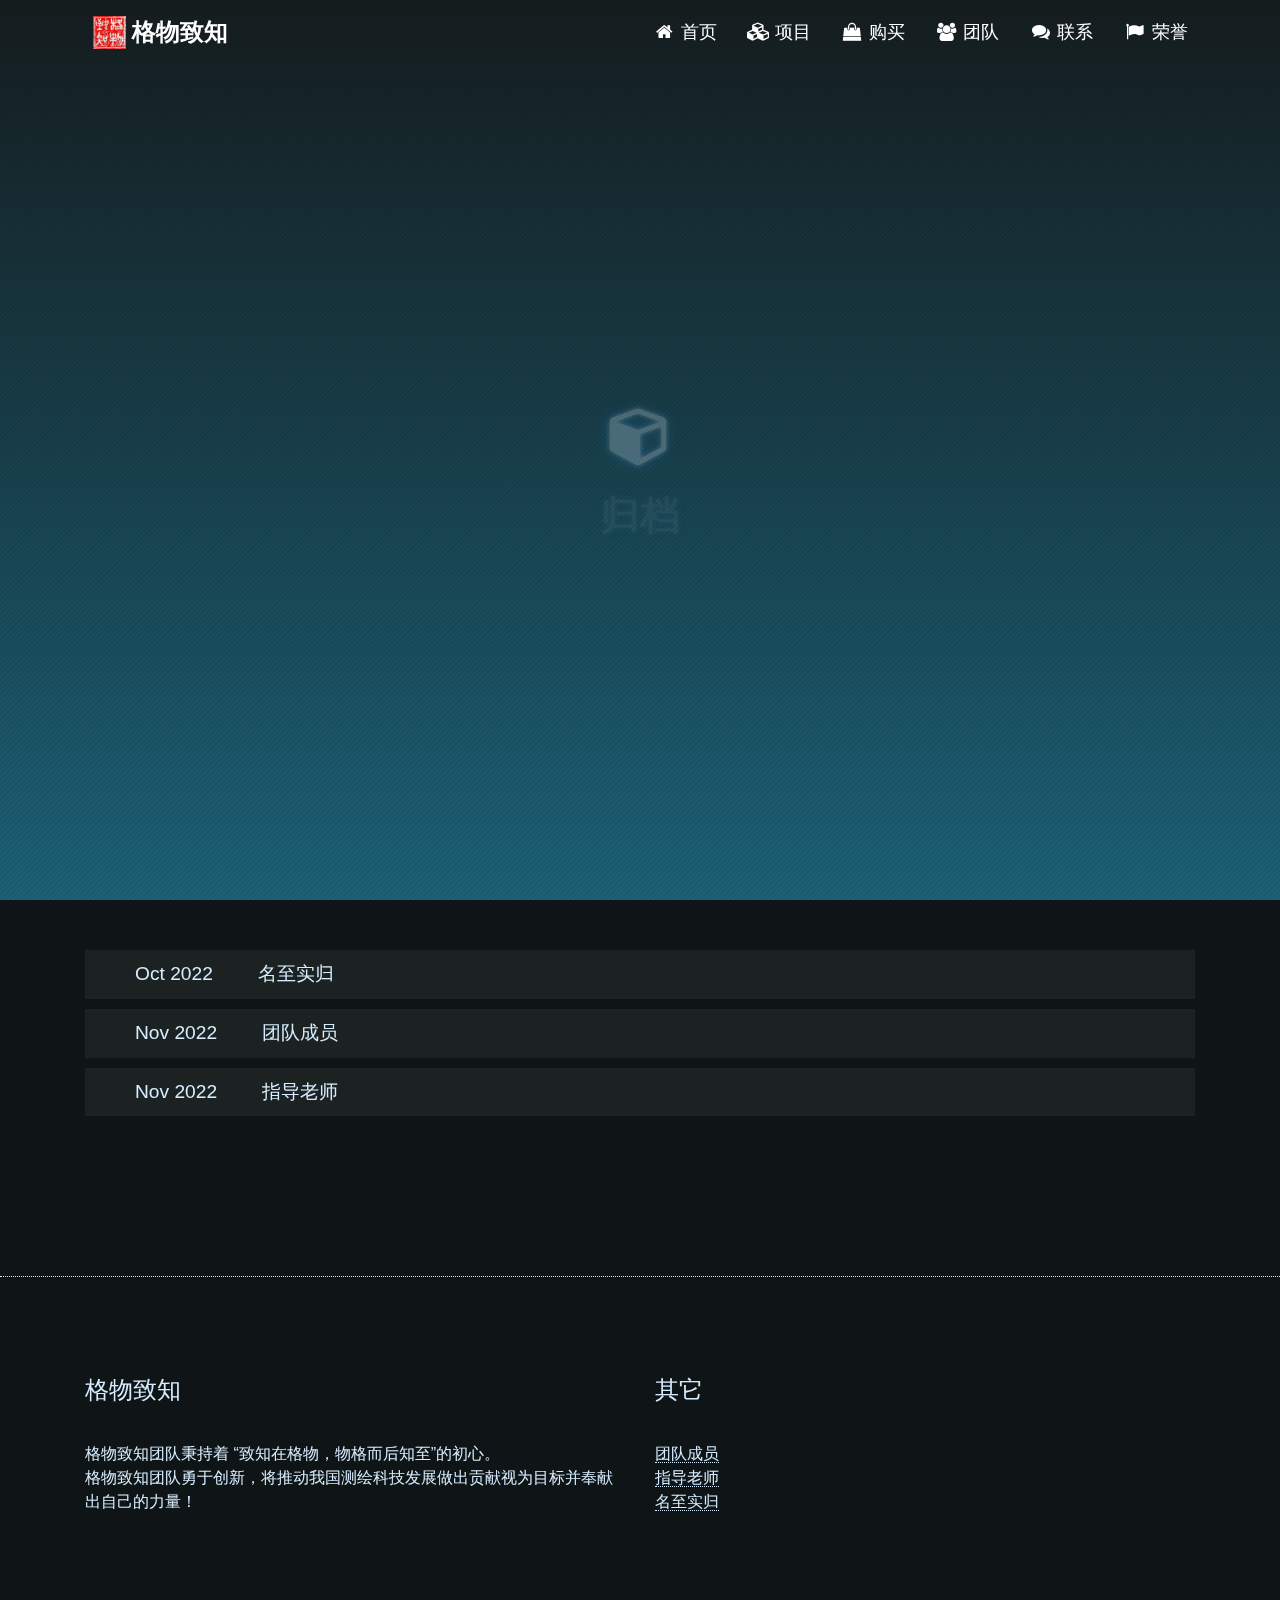
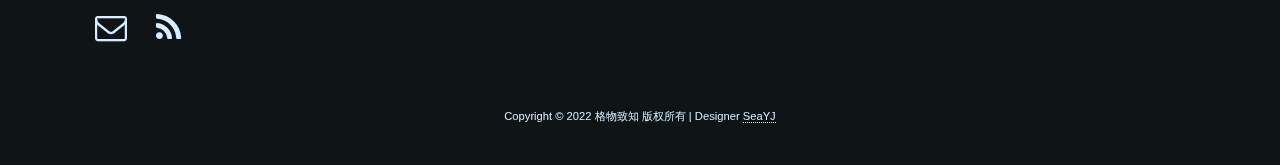
<file: archives/index.html>
<!DOCTYPE html>
<html lang="en">

<!-- Head tag -->
<head>

    <meta charset="utf-8">
    <meta http-equiv="X-UA-Compatible" content="IE=edge">
    <meta name="viewport" content="width=device-width, initial-scale=1">

    <!--Description-->
    

    <!--Author-->
    
        <meta name="author" content="SeaYJ">
    

    <!--Open Graph Title-->
    
        <meta property="og:title" content="Smart One"/>
    

    <!--Open Graph Description-->
    

    <!--Open Graph Site Name-->
    <meta property="og:site_name" content="Smart One"/>

    <!--Type page-->
    
        <meta property="og:type" content="website" />
    

    <!--Page Cover-->
    

    
        <meta name="twitter:card" content="summary" />
    
    
    

    <!-- Title -->
    
    <title>归档 - Smart One</title>
    <link rel="icon" type="image/png" href="/img/favicon.png">

    <!-- Bootstrap Core CSS -->
    <link rel="stylesheet" href="/libs/bootstrap/bootstrap.min.css" integrity="sha384-y3tfxAZXuh4HwSYylfB+J125MxIs6mR5FOHamPBG064zB+AFeWH94NdvaCBm8qnd" crossorigin="anonymous">

    <!-- Custom Fonts -->
    <link href="/libs/bootstrap/font-awesome.min.css" rel="stylesheet" type="text/css">

    <!-- HTML5 Shim and Respond.js IE8 support of HTML5 elements and media queries -->
    <!-- WARNING: Respond.js doesn't work if you view the page via file:// -->
    <!--[if lt IE 9]>
        <script src="//oss.maxcdn.com/libs/html5shiv/3.7.0/html5shiv.js"></script>
        <script src="//oss.maxcdn.com/libs/respond.js/1.4.2/respond.min.js"></script>
    <![endif]-->

    <!-- Gallery -->
    <link href="/libs/featherlight/featherlight.min.css" type="text/css" rel="stylesheet" />

    <!-- Custom CSS -->
    
<link rel="stylesheet" href="/css/style.css">


    <!-- Google Analytics -->
    


    <!-- jQuery -->
    <script src="/libs/jquery/jquery-2.1.4.min.js"></script>

    <!-- Swiper -->
    <link rel="stylesheet" href="/libs/swiper/swiper-bundle.min.css">
    <script src="/libs/swiper/swiper-bundle.min.js "></script>

<meta name="generator" content="Hexo 6.3.0"></head>


<body>

<div class="bg-gradient"></div>
<div class="bg-pattern"></div>

<!-- Menu -->
<!--Menu Links and Overlay-->
<div class="menu-bg mobile-menu-bg">
    <div class="menu-container">
        <ul>
            
            <li class="menu-item">
                <a href="/">
                    首页
                </a>
            </li>
            
            <li class="menu-item">
                <a href="/product/">
                    项目
                </a>
            </li>
            
            <li class="menu-item">
                <a href="/buy/">
                    购买
                </a>
            </li>
            
            <li class="menu-item">
                <a href="/team/">
                    团队
                </a>
            </li>
            
            <li class="menu-item">
                <a href="/contact/">
                    联系
                </a>
            </li>
            
            <li class="menu-item">
                <a href="/articles/honors.html">
                    荣誉
                </a>
            </li>
            
        </ul>
    </div>
</div>

<!--Hamburger Icon-->
<nav id="mobile-nav">
    <a href="#menu"></a>
</nav>

<nav id="pc-nav" class="nav-bgColor nav-transparent">
    <div class="navContainer">
        <div class="brand-logo" onclick="window.open('/','_self')">
            <div class="brandLogoContent">
                <img class="logo-img" src="/img/favicon.png" alt="brand-logo-img">
                <span>格物致知</span>
            </div>
        </div>
        <ui class="nav-menu">
            
            <li class="navMenuItem" onclick="window.open('/','_self')">
                <div class="itemContainer">
                    <i class="fa fa-home fa-fw" aria-hidden="true"></i>
                    <span>首页</span>
                </div>
            </li>
            
            <li class="navMenuItem" onclick="window.open('/product/','_self')">
                <div class="itemContainer">
                    <i class="fa fa-cubes fa-fw" aria-hidden="true"></i>
                    <span>项目</span>
                </div>
            </li>
            
            <li class="navMenuItem" onclick="window.open('/buy/','_self')">
                <div class="itemContainer">
                    <i class="fa fa-shopping-bag fa-fw" aria-hidden="true"></i>
                    <span>购买</span>
                </div>
            </li>
            
            <li class="navMenuItem" onclick="window.open('/team/','_self')">
                <div class="itemContainer">
                    <i class="fa fa-users fa-fw" aria-hidden="true"></i>
                    <span>团队</span>
                </div>
            </li>
            
            <li class="navMenuItem" onclick="window.open('/contact/','_self')">
                <div class="itemContainer">
                    <i class="fa fa-comments fa-fw" aria-hidden="true"></i>
                    <span>联系</span>
                </div>
            </li>
            
            <li class="navMenuItem" onclick="window.open('/articles/honors.html','_self')">
                <div class="itemContainer">
                    <i class="fa fa-flag fa-fw" aria-hidden="true"></i>
                    <span>荣誉</span>
                </div>
            </li>
            
        </ui>
    </div>
</nav>
<style>
    .nav-transparent {
        box-shadow: 0 0 !important;
        backdrop-filter: none !important;
        background: transparent !important;
    }
</style>

<div class="container">

    <!-- Main Content -->
    

<div class="row">
    <div class="col-sm-12">

        <!--Title and Logo-->
        <header>
    <div id="indexCover-ani-logo" class="logo" style="display: none;">
        <a href="/"><i class="logo-icon fa fa-cube" aria-hidden="true"></i></a>
        
            <h1 id="main-title" class="title" style="display: none;">归档</h1>
        
    </div>
</header>

<!-- Header Logo animation -->
<script>
    $(document).ready(function(){
        setTimeout(function(){
            $('div#indexCover-ani-logo').fadeIn(1600);
            $('#main-title').fadeIn(1600);
        }, 200)
    });
</script>

        <section class="main archive-container">
            
                <div class="archive-post">
    <a href="/articles/honors.html">
        <span class="archive-date">
            Oct 2022
        </span>
        名至实归
    </a>
</div>
            
                <div class="archive-post">
    <a href="/articles/teammates.html">
        <span class="archive-date">
            Nov 2022
        </span>
        团队成员
    </a>
</div>
            
                <div class="archive-post">
    <a href="/articles/teachers.html">
        <span class="archive-date">
            Nov 2022
        </span>
        指导老师
    </a>
</div>
            
        </section>
    </div>
</div>

</div>

<!-- Footer -->
<div class="push"></div>

<footer class="footer-content">
    <div class="container">
        <div class="row">
            <div class="col-xs-12 col-sm-12 col-md-6 col-lg-6 footer-about">
                <h2>格物致知</h2>
                
                <span>
                    格物致知团队秉持着 “致知在格物，物格而后知至”的初心。
                </span><br>
                
                <span>
                    格物致知团队勇于创新，将推动我国测绘科技发展做出贡献视为目标并奉献出自己的力量！
                </span><br>
                
            </div>
            
    <div class="col-xs-12 col-sm-12 col-md-6 col-lg-6 footer-others">
        <h2>其它</h2>
        <ul>
            
            <li>
                <a class="footer-post" href="/articles/teammates.html">团队成员</a>
            </li>
            
            <li>
                <a class="footer-post" href="/articles/teachers.html">指导老师</a>
            </li>
            
            <li>
                <a class="footer-post" href="/articles/honors.html">名至实归</a>
            </li>
            
        </ul>
    </div>

            <!-- 
    <div class="col-xs-6 col-sm-6 col-md-3 col-lg-3 recent-posts">
        <h2>Recent Posts</h2>
        <ul>
            
            <li>
                <a class="footer-post" href="/articles/teammates.html">团队成员</a>
            </li>
            
            <li>
                <a class="footer-post" href="/articles/teachers.html">指导老师</a>
            </li>
            
            <li>
                <a class="footer-post" href="/articles/honors.html">名至实归</a>
            </li>
            
        </ul>
    </div>


 -->
            <!--  -->
        </div>
        <div class="row">
            <div class="col-xs-12 col-sm-12 col-md-12 col-lg-12">
                <ul class="list-inline footer-social-icons">
                    
                    
                    
                    
                    
                    
                    
                    
                    
                    <li class="list-inline-item">
                        <a href="mailto:zhangzhang028122@163.com">
                            <span class="footer-icon-container">
                                <i class="fa fa-envelope-o"></i>
                            </span>
                        </a>
                    </li>
                    
                    
                    <li class="list-inline-item">
                        <a href="\#">
                            <span class="footer-icon-container">
                                <i class="fa fa-rss"></i>
                            </span>
                        </a>
                    </li>
                    
                </ul>
            </div>
        </div>
        <div class="row">
            <div class="col-xs-12 col-sm-12 col-md-12 col-lg-12">
                <div class="footer-copyright">
                    Copyright © 2022 格物致知 版权所有 | Designer <a target="_blank" rel="noopener" href="https://seayj.cn/">SeaYJ</a>
                </div>
            </div>
        </div>
    </div>
</footer>

<!-- After footer scripts -->
<!-- Tween Max -->
<script src="/libs/tweenmax/TweenMax.min.js"></script>

<!-- Gallery -->
<script src="/libs/featherlight/featherlight.min.js" type="text/javascript" charset="utf-8"></script>

<!-- Custom JavaScript -->

<script src="/js/main.js"></script>


<!-- Disqus Comments -->


<!-- AOS -->
<link rel="stylesheet" href="/libs/aos/aos.min.css">
<script src="/libs/aos/aos.min.js"></script>
<script>
    AOS.init({
        easing: 'ease-in-out-sine',
        duration: 700,
        delay: 110,
        duration: 600
    });
</script>


</body>

</html>
</file>
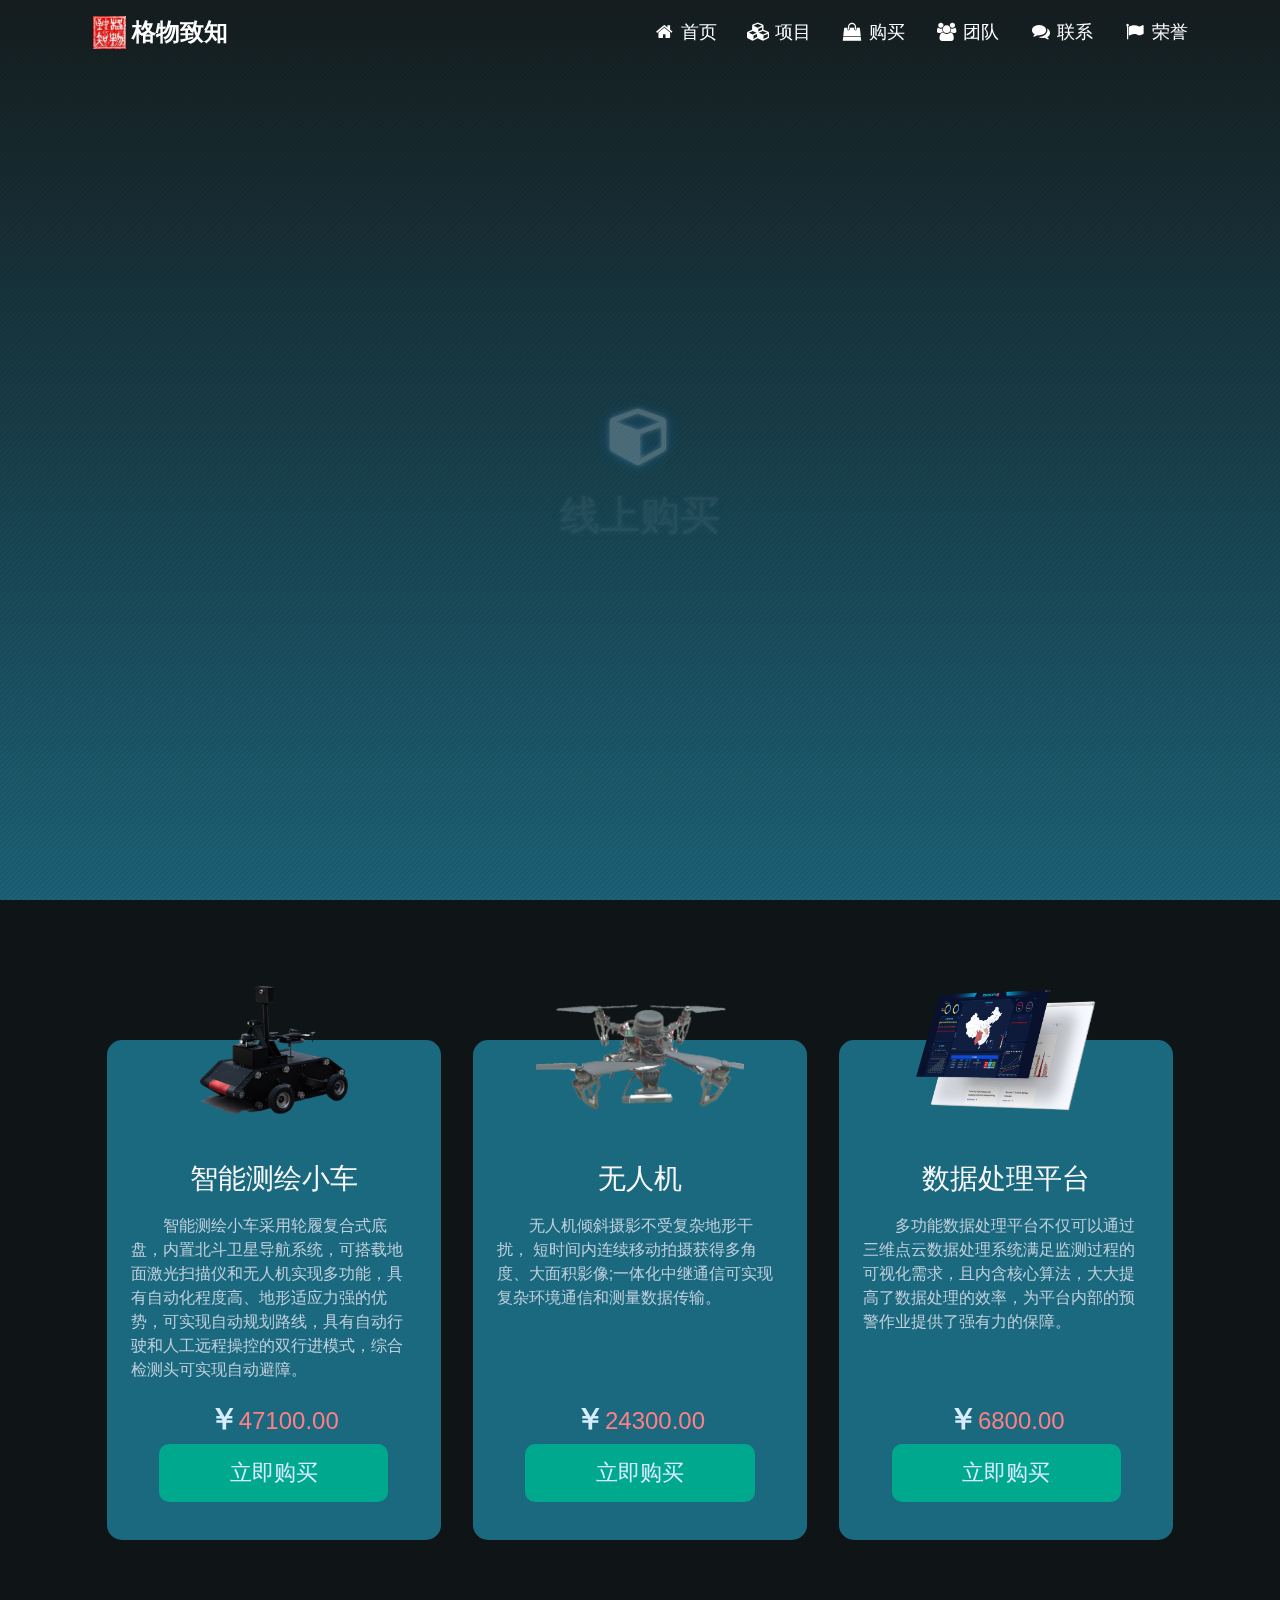
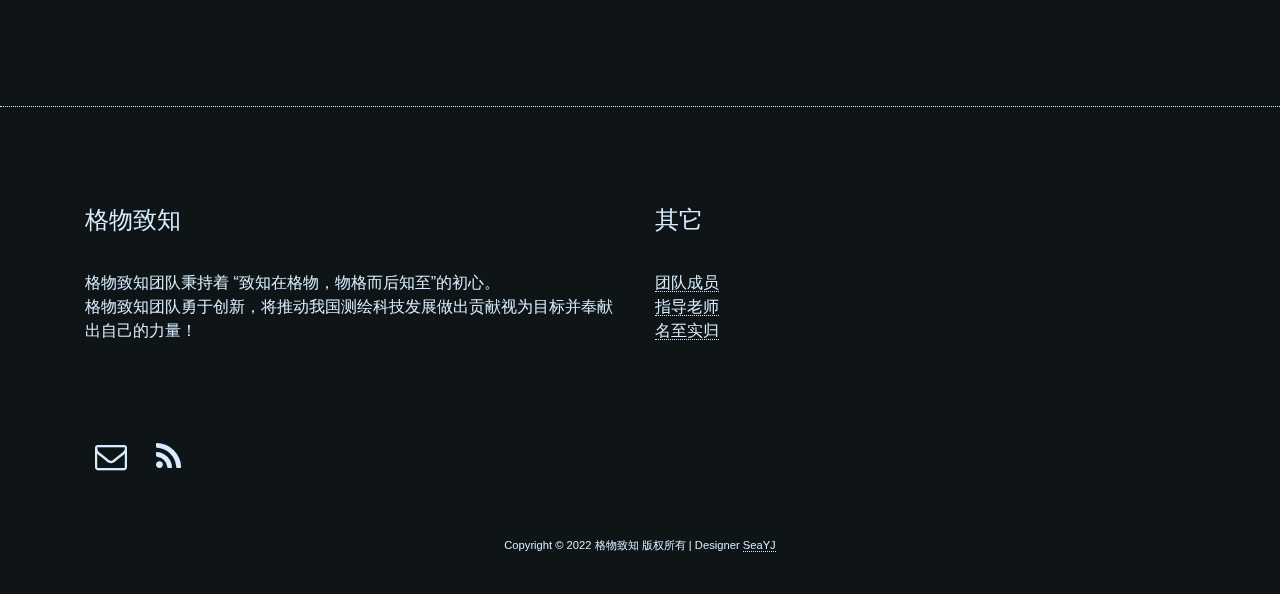
<file: buy/index.html>
<!DOCTYPE html>
<html lang="en">

<!-- Head tag -->
<head>

    <meta charset="utf-8">
    <meta http-equiv="X-UA-Compatible" content="IE=edge">
    <meta name="viewport" content="width=device-width, initial-scale=1">

    <!--Description-->
    

    <!--Author-->
    
        <meta name="author" content="SeaYJ">
    

    <!--Open Graph Title-->
    
        <meta property="og:title" content="buy"/>
    

    <!--Open Graph Description-->
    

    <!--Open Graph Site Name-->
    <meta property="og:site_name" content="Smart One"/>

    <!--Type page-->
    
        <meta property="og:type" content="article" />
    

    <!--Page Cover-->
    

    
        <meta name="twitter:card" content="summary" />
    
    
    

    <!-- Title -->
    
    <title>buy - Smart One</title>
    <link rel="icon" type="image/png" href="/img/favicon.png">

    <!-- Bootstrap Core CSS -->
    <link rel="stylesheet" href="/libs/bootstrap/bootstrap.min.css" integrity="sha384-y3tfxAZXuh4HwSYylfB+J125MxIs6mR5FOHamPBG064zB+AFeWH94NdvaCBm8qnd" crossorigin="anonymous">

    <!-- Custom Fonts -->
    <link href="/libs/bootstrap/font-awesome.min.css" rel="stylesheet" type="text/css">

    <!-- HTML5 Shim and Respond.js IE8 support of HTML5 elements and media queries -->
    <!-- WARNING: Respond.js doesn't work if you view the page via file:// -->
    <!--[if lt IE 9]>
        <script src="//oss.maxcdn.com/libs/html5shiv/3.7.0/html5shiv.js"></script>
        <script src="//oss.maxcdn.com/libs/respond.js/1.4.2/respond.min.js"></script>
    <![endif]-->

    <!-- Gallery -->
    <link href="/libs/featherlight/featherlight.min.css" type="text/css" rel="stylesheet" />

    <!-- Custom CSS -->
    
<link rel="stylesheet" href="/css/style.css">


    <!-- Google Analytics -->
    


    <!-- jQuery -->
    <script src="/libs/jquery/jquery-2.1.4.min.js"></script>

    <!-- Swiper -->
    <link rel="stylesheet" href="/libs/swiper/swiper-bundle.min.css">
    <script src="/libs/swiper/swiper-bundle.min.js "></script>

<meta name="generator" content="Hexo 6.3.0"></head>


<body>

<div class="bg-gradient"></div>
<div class="bg-pattern"></div>

<!-- Menu -->
<!--Menu Links and Overlay-->
<div class="menu-bg mobile-menu-bg">
    <div class="menu-container">
        <ul>
            
            <li class="menu-item">
                <a href="/">
                    首页
                </a>
            </li>
            
            <li class="menu-item">
                <a href="/product/">
                    项目
                </a>
            </li>
            
            <li class="menu-item">
                <a href="/buy/">
                    购买
                </a>
            </li>
            
            <li class="menu-item">
                <a href="/team/">
                    团队
                </a>
            </li>
            
            <li class="menu-item">
                <a href="/contact/">
                    联系
                </a>
            </li>
            
            <li class="menu-item">
                <a href="/articles/honors.html">
                    荣誉
                </a>
            </li>
            
        </ul>
    </div>
</div>

<!--Hamburger Icon-->
<nav id="mobile-nav">
    <a href="#menu"></a>
</nav>

<nav id="pc-nav" class="nav-bgColor nav-transparent">
    <div class="navContainer">
        <div class="brand-logo" onclick="window.open('/','_self')">
            <div class="brandLogoContent">
                <img class="logo-img" src="/img/favicon.png" alt="brand-logo-img">
                <span>格物致知</span>
            </div>
        </div>
        <ui class="nav-menu">
            
            <li class="navMenuItem" onclick="window.open('/','_self')">
                <div class="itemContainer">
                    <i class="fa fa-home fa-fw" aria-hidden="true"></i>
                    <span>首页</span>
                </div>
            </li>
            
            <li class="navMenuItem" onclick="window.open('/product/','_self')">
                <div class="itemContainer">
                    <i class="fa fa-cubes fa-fw" aria-hidden="true"></i>
                    <span>项目</span>
                </div>
            </li>
            
            <li class="navMenuItem" onclick="window.open('/buy/','_self')">
                <div class="itemContainer">
                    <i class="fa fa-shopping-bag fa-fw" aria-hidden="true"></i>
                    <span>购买</span>
                </div>
            </li>
            
            <li class="navMenuItem" onclick="window.open('/team/','_self')">
                <div class="itemContainer">
                    <i class="fa fa-users fa-fw" aria-hidden="true"></i>
                    <span>团队</span>
                </div>
            </li>
            
            <li class="navMenuItem" onclick="window.open('/contact/','_self')">
                <div class="itemContainer">
                    <i class="fa fa-comments fa-fw" aria-hidden="true"></i>
                    <span>联系</span>
                </div>
            </li>
            
            <li class="navMenuItem" onclick="window.open('/articles/honors.html','_self')">
                <div class="itemContainer">
                    <i class="fa fa-flag fa-fw" aria-hidden="true"></i>
                    <span>荣誉</span>
                </div>
            </li>
            
        </ui>
    </div>
</nav>
<style>
    .nav-transparent {
        box-shadow: 0 0 !important;
        backdrop-filter: none !important;
        background: transparent !important;
    }
</style>

<div class="container">

    <!-- Main Content -->
    <div class="row">
    <div class="col-sm-12">

        <!--Title and Logo-->
        <header>
    <div id="indexCover-ani-logo" class="logo" style="display: none;">
        <a href="/"><i class="logo-icon fa fa-cube" aria-hidden="true"></i></a>
        
            <h1 id="main-title" class="title" style="display: none;">线上购买</h1>
        
    </div>
</header>

<!-- Header Logo animation -->
<script>
    $(document).ready(function(){
        setTimeout(function(){
            $('div#indexCover-ani-logo').fadeIn(1600);
            $('#main-title').fadeIn(1600);
        }, 200)
    });
</script>

        <section class="main archive-container">
            <style>
    .buy-container {
        width: 100%;
        height: auto;
        display: flex;
        align-items: center;
        justify-content: center;
        flex-wrap: wrap;
    }

    .buy-container .buy-card {
        background-color: #1b697f;
        height: 500px;
        min-height: 500px;
        border-radius: 15px;
        padding: 1.5rem;
        display: flex;
        align-items: center;
        justify-content: start;
        flex-direction: column;
        transition: all .3s ease-in-out;
    }

    .buy-container .buy-card:hover {
        transform: scale(1.04);
        transition: all .4s ease-in-out;
    }

    @media only screen and (max-width: 601px) {
        .buy-container .buy-card {
            width: calc(100% - 2rem);
            margin: 1rem;
            margin-top: 70px;
        }
    }

    @media only screen and (min-width: 600px) and (max-width: 992px) {
        .buy-container .buy-card {
            width: calc(50% - 2rem);
            margin: 1rem;
            margin-top: 80px;
        }
    }

    @media only screen and (min-width: 993px) {
        .buy-container .buy-card {
            width: calc(33% - 2rem);
            margin: 1rem;
            margin-top: 90px;
        }
    }

    .buy-card .buy-logo {
        width: 100%;
        height: 128px;
        overflow: hidden;
        /* border-radius: 50%; */
        margin: -78px auto 0 auto;

        display: flex;
        align-items: center;
        justify-content: center;
    }

    .buy-card .buy-logo img {
        height: 100%;
    }

    .buy-card .buy-name {
        height: 40px;
        margin-top: 50px;
        color: #f7f7f7;
    }

    .buy-card .buy-desc {
        margin-top: 10px;
        height: 180px;
        color: #becedc;
    }

    .buy-card .buy-price {
        width: 100%;
        height: 50px;
        line-height: 50px;
        font-size: 24px;
        text-align: center;
    }

    .buy-card .buy-button {
        width: 80%;
        height: 58px;
        border-radius: 10px;
        display: flex;
        align-items: center;
        justify-content: center;
        background-color: #00a88e;
        transition: all .3s ease-in-out;
    }

    .buy-card .buy-button a {
        width: 100%;
        height: 100%;
        text-align: center;
        line-height: 58px;
        font-size: 22px;
        border-bottom: 1px dotted transparent;
    }

    .buy-card .buy-button:hover {
        background-color: #00453b;
    }
</style>
<div class="buy-container">
    
    <div class="buy-card">
        <div class="buy-logo">
            <img src="/img/product/7.png" alt="">
        </div>
        <div class="buy-name">
            <h3>智能测绘小车</h3>
        </div>
        <div class="buy-desc">
            <p>
                &emsp;&emsp;智能测绘小车采用轮履复合式底盘，内置北斗卫星导航系统，可搭载地面激光扫描仪和无人机实现多功能，具有自动化程度高、地形适应力强的优势，可实现自动规划路线，具有自动行驶和人工远程操控的双行进模式，综合检测头可实现自动避障。
            </p>
        </div>
        <div class="buy-price">
            <strong style="font-size: 30px;">￥</strong><span style="color: #ff7f86;">47100.00</span>
        </div>
        <div class="buy-button">
            <a onclick="buyClick()">立即购买</a>
        </div>
    </div>
    
    <div class="buy-card">
        <div class="buy-logo">
            <img src="/img/product/13.png" alt="">
        </div>
        <div class="buy-name">
            <h3>无人机</h3>
        </div>
        <div class="buy-desc">
            <p>
                &emsp;&emsp;无人机倾斜摄影不受复杂地形干扰， 短时间内连续移动拍摄获得多角度、大面积影像;一体化中继通信可实现复杂环境通信和测量数据传输。
            </p>
        </div>
        <div class="buy-price">
            <strong style="font-size: 30px;">￥</strong><span style="color: #ff7f86;">24300.00</span>
        </div>
        <div class="buy-button">
            <a onclick="buyClick()">立即购买</a>
        </div>
    </div>
    
    <div class="buy-card">
        <div class="buy-logo">
            <img src="/img/product/14.png" alt="">
        </div>
        <div class="buy-name">
            <h3>数据处理平台</h3>
        </div>
        <div class="buy-desc">
            <p>
                &emsp;&emsp;多功能数据处理平台不仅可以通过三维点云数据处理系统满足监测过程的可视化需求，且内含核心算法，大大提高了数据处理的效率，为平台内部的预警作业提供了强有力的保障。
            </p>
        </div>
        <div class="buy-price">
            <strong style="font-size: 30px;">￥</strong><span style="color: #ff7f86;">6800.00</span>
        </div>
        <div class="buy-button">
            <a onclick="buyClick()">立即购买</a>
        </div>
    </div>
    
</div>
<script>
    function buyClick() {
        if (confirm("确定购买吗？")) {
            alert("购买成功！");
        } else {
            alert("已取消购买！");
        }
    }
</script>
        </section>
    </div>
</div>

</div>

<!-- Footer -->
<div class="push"></div>

<footer class="footer-content">
    <div class="container">
        <div class="row">
            <div class="col-xs-12 col-sm-12 col-md-6 col-lg-6 footer-about">
                <h2>格物致知</h2>
                
                <span>
                    格物致知团队秉持着 “致知在格物，物格而后知至”的初心。
                </span><br>
                
                <span>
                    格物致知团队勇于创新，将推动我国测绘科技发展做出贡献视为目标并奉献出自己的力量！
                </span><br>
                
            </div>
            
    <div class="col-xs-12 col-sm-12 col-md-6 col-lg-6 footer-others">
        <h2>其它</h2>
        <ul>
            
            <li>
                <a class="footer-post" href="/articles/teammates.html">团队成员</a>
            </li>
            
            <li>
                <a class="footer-post" href="/articles/teachers.html">指导老师</a>
            </li>
            
            <li>
                <a class="footer-post" href="/articles/honors.html">名至实归</a>
            </li>
            
        </ul>
    </div>

            <!-- 
    <div class="col-xs-6 col-sm-6 col-md-3 col-lg-3 recent-posts">
        <h2>Recent Posts</h2>
        <ul>
            
            <li>
                <a class="footer-post" href="/articles/teammates.html">团队成员</a>
            </li>
            
            <li>
                <a class="footer-post" href="/articles/teachers.html">指导老师</a>
            </li>
            
            <li>
                <a class="footer-post" href="/articles/honors.html">名至实归</a>
            </li>
            
        </ul>
    </div>


 -->
            <!--  -->
        </div>
        <div class="row">
            <div class="col-xs-12 col-sm-12 col-md-12 col-lg-12">
                <ul class="list-inline footer-social-icons">
                    
                    
                    
                    
                    
                    
                    
                    
                    
                    <li class="list-inline-item">
                        <a href="mailto:zhangzhang028122@163.com">
                            <span class="footer-icon-container">
                                <i class="fa fa-envelope-o"></i>
                            </span>
                        </a>
                    </li>
                    
                    
                    <li class="list-inline-item">
                        <a href="\#">
                            <span class="footer-icon-container">
                                <i class="fa fa-rss"></i>
                            </span>
                        </a>
                    </li>
                    
                </ul>
            </div>
        </div>
        <div class="row">
            <div class="col-xs-12 col-sm-12 col-md-12 col-lg-12">
                <div class="footer-copyright">
                    Copyright © 2022 格物致知 版权所有 | Designer <a target="_blank" rel="noopener" href="https://seayj.cn/">SeaYJ</a>
                </div>
            </div>
        </div>
    </div>
</footer>

<!-- After footer scripts -->
<!-- Tween Max -->
<script src="/libs/tweenmax/TweenMax.min.js"></script>

<!-- Gallery -->
<script src="/libs/featherlight/featherlight.min.js" type="text/javascript" charset="utf-8"></script>

<!-- Custom JavaScript -->

<script src="/js/main.js"></script>


<!-- Disqus Comments -->


<!-- AOS -->
<link rel="stylesheet" href="/libs/aos/aos.min.css">
<script src="/libs/aos/aos.min.js"></script>
<script>
    AOS.init({
        easing: 'ease-in-out-sine',
        duration: 700,
        delay: 110,
        duration: 600
    });
</script>


</body>

</html>
</file>
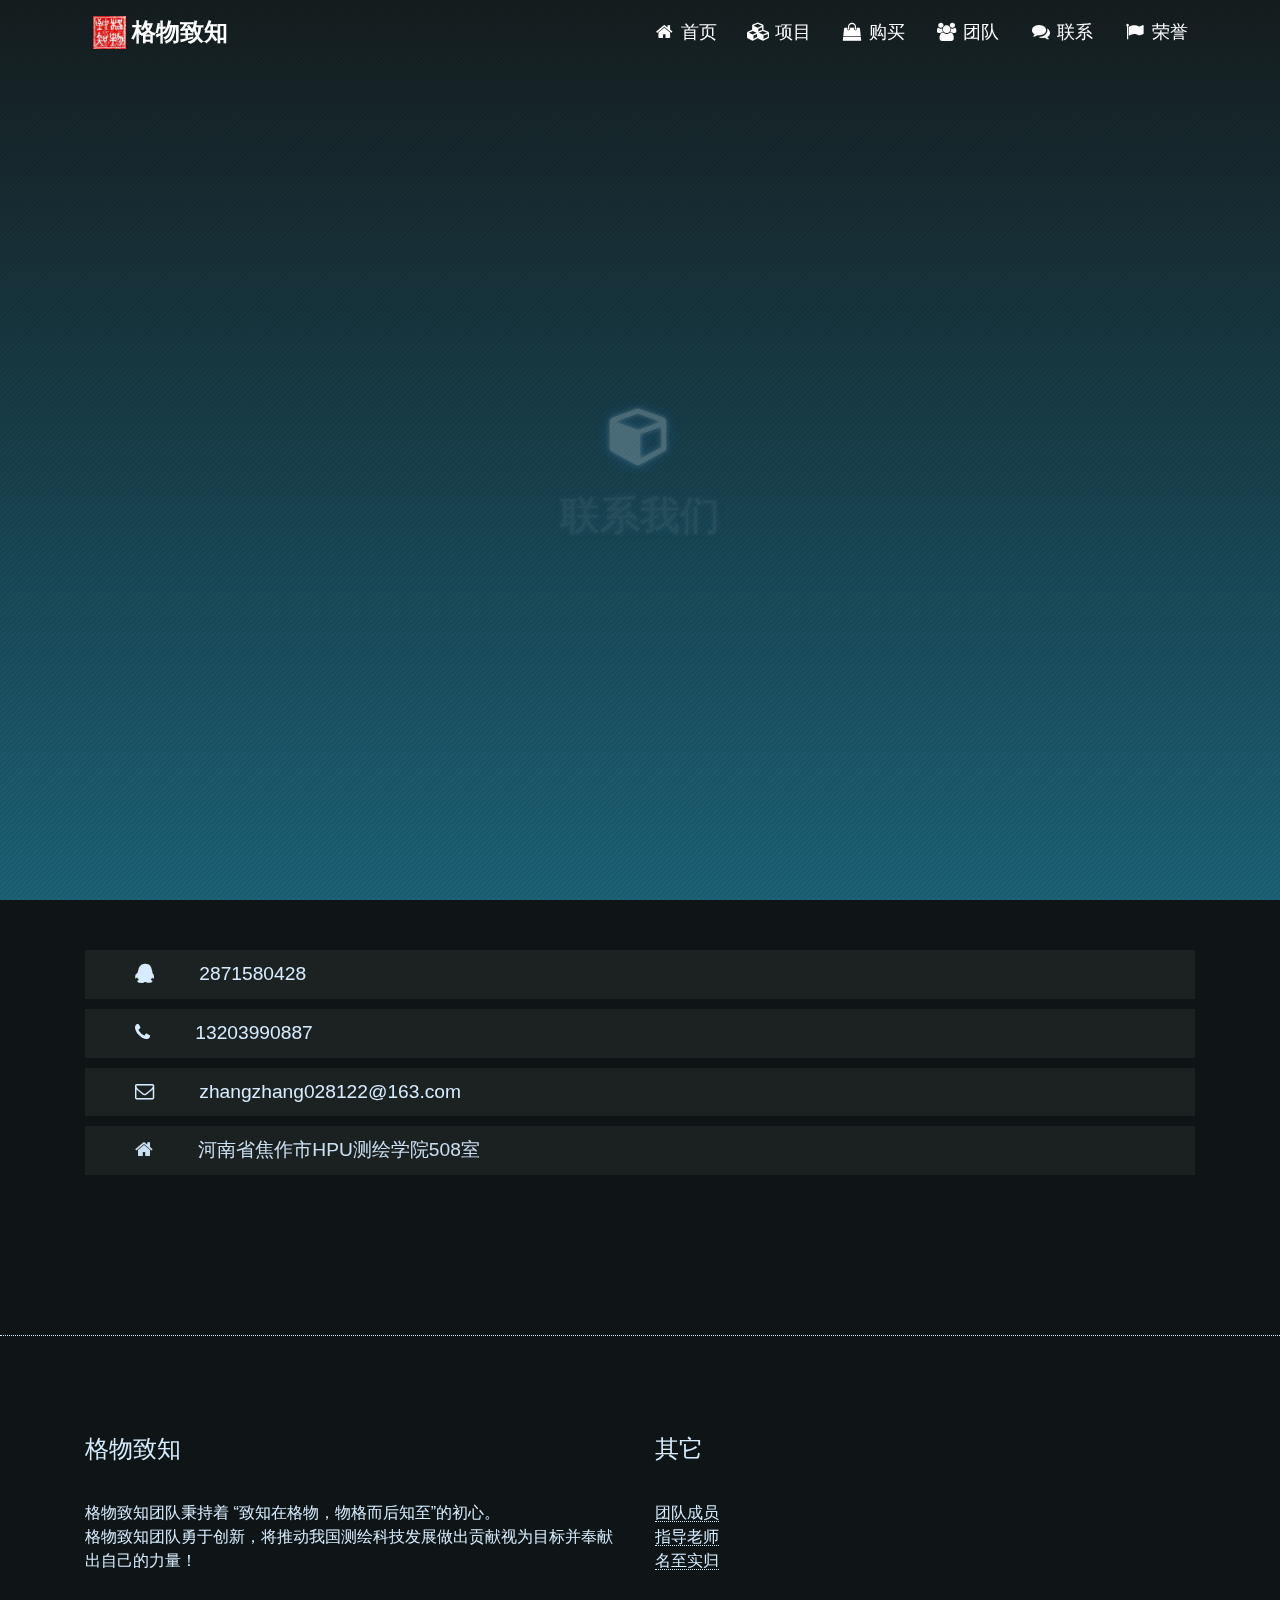
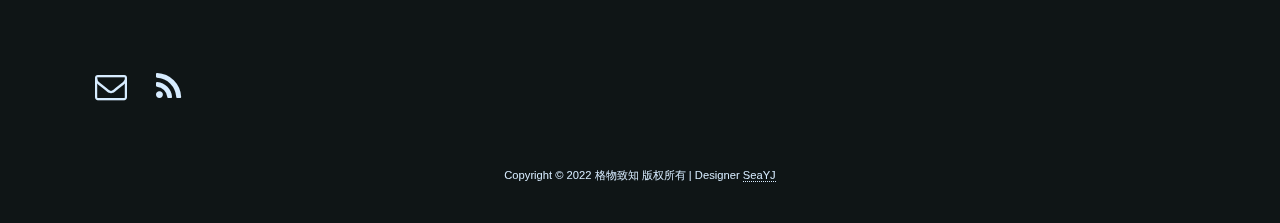
<file: contact/index.html>
<!DOCTYPE html>
<html lang="en">

<!-- Head tag -->
<head>

    <meta charset="utf-8">
    <meta http-equiv="X-UA-Compatible" content="IE=edge">
    <meta name="viewport" content="width=device-width, initial-scale=1">

    <!--Description-->
    

    <!--Author-->
    
        <meta name="author" content="SeaYJ">
    

    <!--Open Graph Title-->
    
        <meta property="og:title" content="contact"/>
    

    <!--Open Graph Description-->
    

    <!--Open Graph Site Name-->
    <meta property="og:site_name" content="Smart One"/>

    <!--Type page-->
    
        <meta property="og:type" content="article" />
    

    <!--Page Cover-->
    

    
        <meta name="twitter:card" content="summary" />
    
    
    

    <!-- Title -->
    
    <title>contact - Smart One</title>
    <link rel="icon" type="image/png" href="/img/favicon.png">

    <!-- Bootstrap Core CSS -->
    <link rel="stylesheet" href="/libs/bootstrap/bootstrap.min.css" integrity="sha384-y3tfxAZXuh4HwSYylfB+J125MxIs6mR5FOHamPBG064zB+AFeWH94NdvaCBm8qnd" crossorigin="anonymous">

    <!-- Custom Fonts -->
    <link href="/libs/bootstrap/font-awesome.min.css" rel="stylesheet" type="text/css">

    <!-- HTML5 Shim and Respond.js IE8 support of HTML5 elements and media queries -->
    <!-- WARNING: Respond.js doesn't work if you view the page via file:// -->
    <!--[if lt IE 9]>
        <script src="//oss.maxcdn.com/libs/html5shiv/3.7.0/html5shiv.js"></script>
        <script src="//oss.maxcdn.com/libs/respond.js/1.4.2/respond.min.js"></script>
    <![endif]-->

    <!-- Gallery -->
    <link href="/libs/featherlight/featherlight.min.css" type="text/css" rel="stylesheet" />

    <!-- Custom CSS -->
    
<link rel="stylesheet" href="/css/style.css">


    <!-- Google Analytics -->
    


    <!-- jQuery -->
    <script src="/libs/jquery/jquery-2.1.4.min.js"></script>

    <!-- Swiper -->
    <link rel="stylesheet" href="/libs/swiper/swiper-bundle.min.css">
    <script src="/libs/swiper/swiper-bundle.min.js "></script>

<meta name="generator" content="Hexo 6.3.0"></head>


<body>

<div class="bg-gradient"></div>
<div class="bg-pattern"></div>

<!-- Menu -->
<!--Menu Links and Overlay-->
<div class="menu-bg mobile-menu-bg">
    <div class="menu-container">
        <ul>
            
            <li class="menu-item">
                <a href="/">
                    首页
                </a>
            </li>
            
            <li class="menu-item">
                <a href="/product/">
                    项目
                </a>
            </li>
            
            <li class="menu-item">
                <a href="/buy/">
                    购买
                </a>
            </li>
            
            <li class="menu-item">
                <a href="/team/">
                    团队
                </a>
            </li>
            
            <li class="menu-item">
                <a href="/contact/">
                    联系
                </a>
            </li>
            
            <li class="menu-item">
                <a href="/articles/honors.html">
                    荣誉
                </a>
            </li>
            
        </ul>
    </div>
</div>

<!--Hamburger Icon-->
<nav id="mobile-nav">
    <a href="#menu"></a>
</nav>

<nav id="pc-nav" class="nav-bgColor nav-transparent">
    <div class="navContainer">
        <div class="brand-logo" onclick="window.open('/','_self')">
            <div class="brandLogoContent">
                <img class="logo-img" src="/img/favicon.png" alt="brand-logo-img">
                <span>格物致知</span>
            </div>
        </div>
        <ui class="nav-menu">
            
            <li class="navMenuItem" onclick="window.open('/','_self')">
                <div class="itemContainer">
                    <i class="fa fa-home fa-fw" aria-hidden="true"></i>
                    <span>首页</span>
                </div>
            </li>
            
            <li class="navMenuItem" onclick="window.open('/product/','_self')">
                <div class="itemContainer">
                    <i class="fa fa-cubes fa-fw" aria-hidden="true"></i>
                    <span>项目</span>
                </div>
            </li>
            
            <li class="navMenuItem" onclick="window.open('/buy/','_self')">
                <div class="itemContainer">
                    <i class="fa fa-shopping-bag fa-fw" aria-hidden="true"></i>
                    <span>购买</span>
                </div>
            </li>
            
            <li class="navMenuItem" onclick="window.open('/team/','_self')">
                <div class="itemContainer">
                    <i class="fa fa-users fa-fw" aria-hidden="true"></i>
                    <span>团队</span>
                </div>
            </li>
            
            <li class="navMenuItem" onclick="window.open('/contact/','_self')">
                <div class="itemContainer">
                    <i class="fa fa-comments fa-fw" aria-hidden="true"></i>
                    <span>联系</span>
                </div>
            </li>
            
            <li class="navMenuItem" onclick="window.open('/articles/honors.html','_self')">
                <div class="itemContainer">
                    <i class="fa fa-flag fa-fw" aria-hidden="true"></i>
                    <span>荣誉</span>
                </div>
            </li>
            
        </ui>
    </div>
</nav>
<style>
    .nav-transparent {
        box-shadow: 0 0 !important;
        backdrop-filter: none !important;
        background: transparent !important;
    }
</style>

<div class="container">

    <!-- Main Content -->
    <div class="row">
    <div class="col-sm-12">

        <!--Title and Logo-->
        <header>
    <div id="indexCover-ani-logo" class="logo" style="display: none;">
        <a href="/"><i class="logo-icon fa fa-cube" aria-hidden="true"></i></a>
        
            <h1 id="main-title" class="title" style="display: none;">联系我们</h1>
        
    </div>
</header>

<!-- Header Logo animation -->
<script>
    $(document).ready(function(){
        setTimeout(function(){
            $('div#indexCover-ani-logo').fadeIn(1600);
            $('#main-title').fadeIn(1600);
        }, 200)
    });
</script>

        <section class="main archive-container">
            <div id="contact-qq" class="archive-post">
                <a href="#contact-qq">
                    <span class="archive-date">
                        <i class="fa fa-qq"></i>
                    </span>
                    2871580428
                </a>
            </div>
            <div id="contact-phone" class="archive-post">
                <a href="#contact-phone">
                    <span class="archive-date">
                        <i class="fa fa-phone"></i>
                    </span>
                    13203990887
                </a>
            </div>
            <div id="contact-email" class="archive-post">
                <a href="#contact-email">
                    <span class="archive-date">
                        <i class="fa fa-envelope-o"></i>
                    </span>
                    zhangzhang028122@163.com
                </a>
            </div>
            <div id="contact-home" class="archive-post">
                <a href="#contact-home">
                    <span class="archive-date">
                        <i class="fa fa-home"></i>
                    </span>
                    河南省焦作市HPU测绘学院508室
                </a>
            </div>
        </section>
    </div>
</div>

</div>

<!-- Footer -->
<div class="push"></div>

<footer class="footer-content">
    <div class="container">
        <div class="row">
            <div class="col-xs-12 col-sm-12 col-md-6 col-lg-6 footer-about">
                <h2>格物致知</h2>
                
                <span>
                    格物致知团队秉持着 “致知在格物，物格而后知至”的初心。
                </span><br>
                
                <span>
                    格物致知团队勇于创新，将推动我国测绘科技发展做出贡献视为目标并奉献出自己的力量！
                </span><br>
                
            </div>
            
    <div class="col-xs-12 col-sm-12 col-md-6 col-lg-6 footer-others">
        <h2>其它</h2>
        <ul>
            
            <li>
                <a class="footer-post" href="/articles/teammates.html">团队成员</a>
            </li>
            
            <li>
                <a class="footer-post" href="/articles/teachers.html">指导老师</a>
            </li>
            
            <li>
                <a class="footer-post" href="/articles/honors.html">名至实归</a>
            </li>
            
        </ul>
    </div>

            <!-- 
    <div class="col-xs-6 col-sm-6 col-md-3 col-lg-3 recent-posts">
        <h2>Recent Posts</h2>
        <ul>
            
            <li>
                <a class="footer-post" href="/articles/teammates.html">团队成员</a>
            </li>
            
            <li>
                <a class="footer-post" href="/articles/teachers.html">指导老师</a>
            </li>
            
            <li>
                <a class="footer-post" href="/articles/honors.html">名至实归</a>
            </li>
            
        </ul>
    </div>


 -->
            <!--  -->
        </div>
        <div class="row">
            <div class="col-xs-12 col-sm-12 col-md-12 col-lg-12">
                <ul class="list-inline footer-social-icons">
                    
                    
                    
                    
                    
                    
                    
                    
                    
                    <li class="list-inline-item">
                        <a href="mailto:zhangzhang028122@163.com">
                            <span class="footer-icon-container">
                                <i class="fa fa-envelope-o"></i>
                            </span>
                        </a>
                    </li>
                    
                    
                    <li class="list-inline-item">
                        <a href="\#">
                            <span class="footer-icon-container">
                                <i class="fa fa-rss"></i>
                            </span>
                        </a>
                    </li>
                    
                </ul>
            </div>
        </div>
        <div class="row">
            <div class="col-xs-12 col-sm-12 col-md-12 col-lg-12">
                <div class="footer-copyright">
                    Copyright © 2022 格物致知 版权所有 | Designer <a target="_blank" rel="noopener" href="https://seayj.cn/">SeaYJ</a>
                </div>
            </div>
        </div>
    </div>
</footer>

<!-- After footer scripts -->
<!-- Tween Max -->
<script src="/libs/tweenmax/TweenMax.min.js"></script>

<!-- Gallery -->
<script src="/libs/featherlight/featherlight.min.js" type="text/javascript" charset="utf-8"></script>

<!-- Custom JavaScript -->

<script src="/js/main.js"></script>


<!-- Disqus Comments -->


<!-- AOS -->
<link rel="stylesheet" href="/libs/aos/aos.min.css">
<script src="/libs/aos/aos.min.js"></script>
<script>
    AOS.init({
        easing: 'ease-in-out-sine',
        duration: 700,
        delay: 110,
        duration: 600
    });
</script>


</body>

</html>
</file>
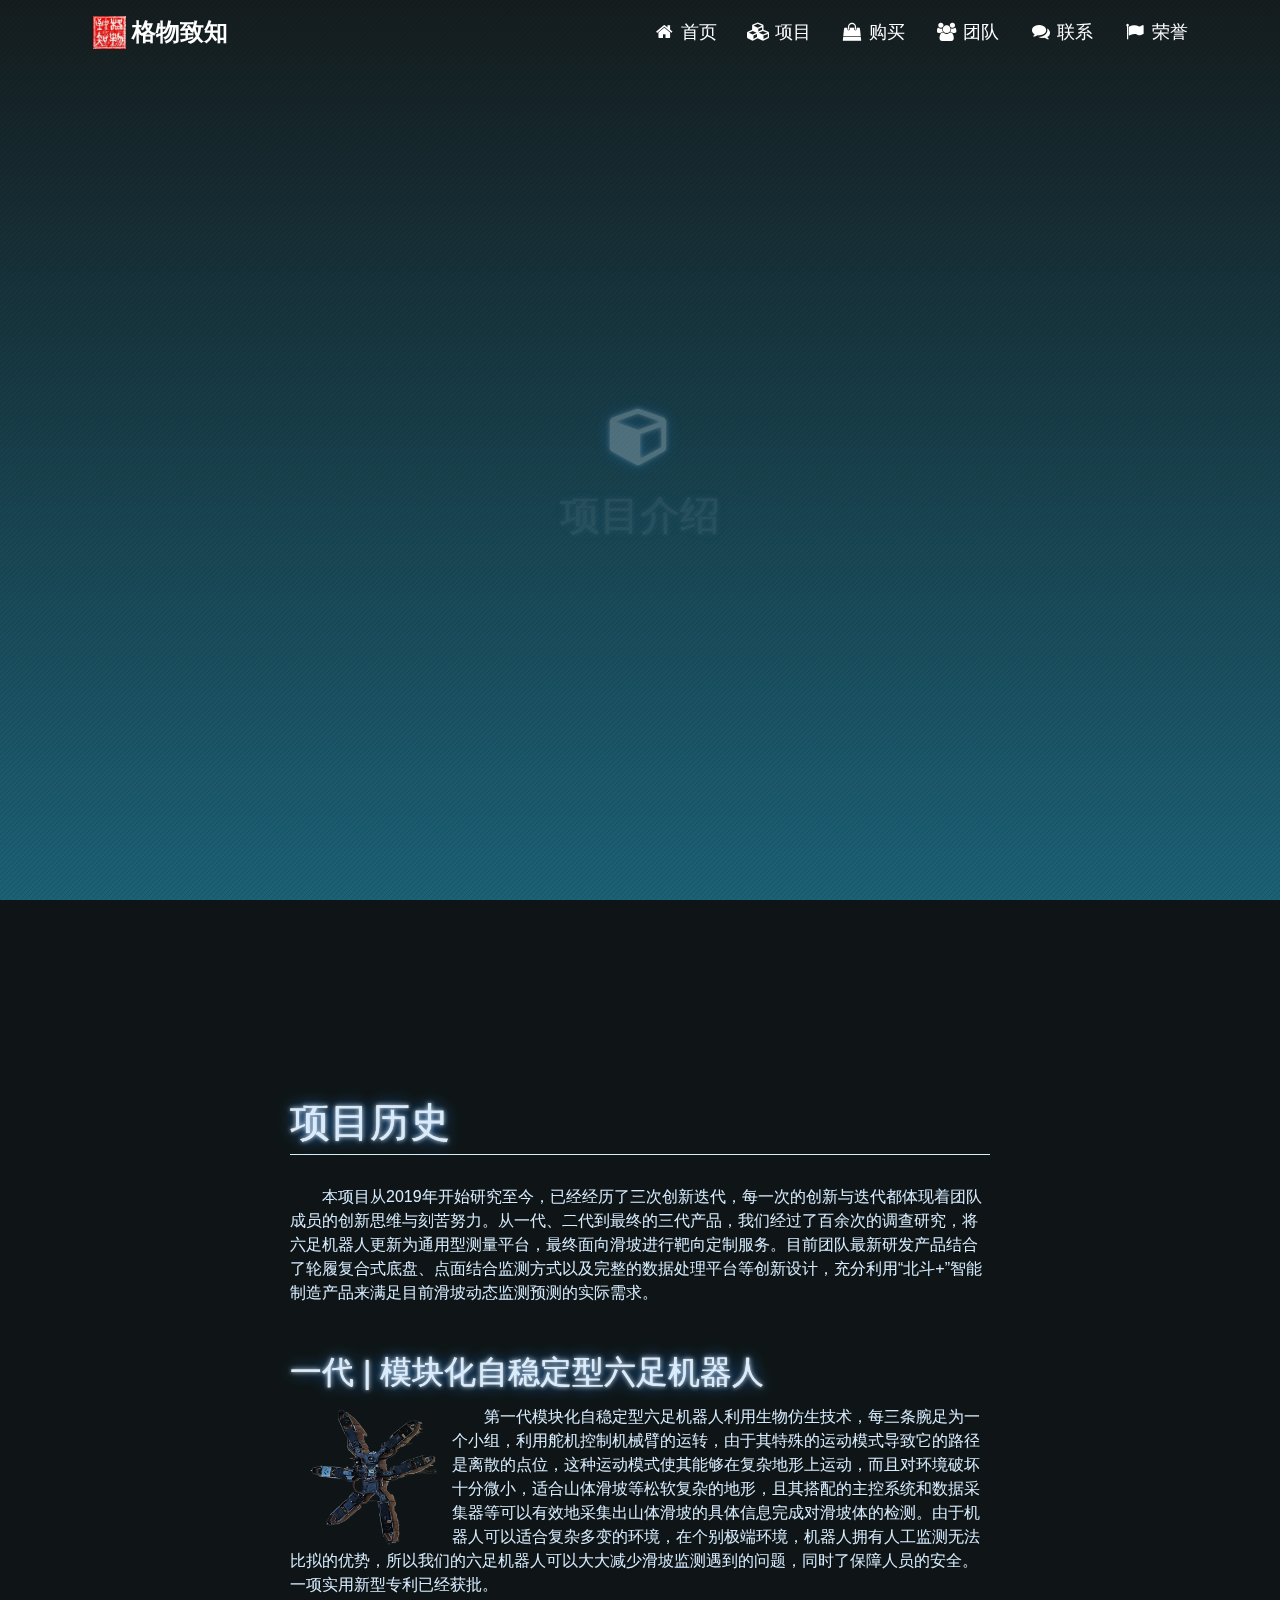
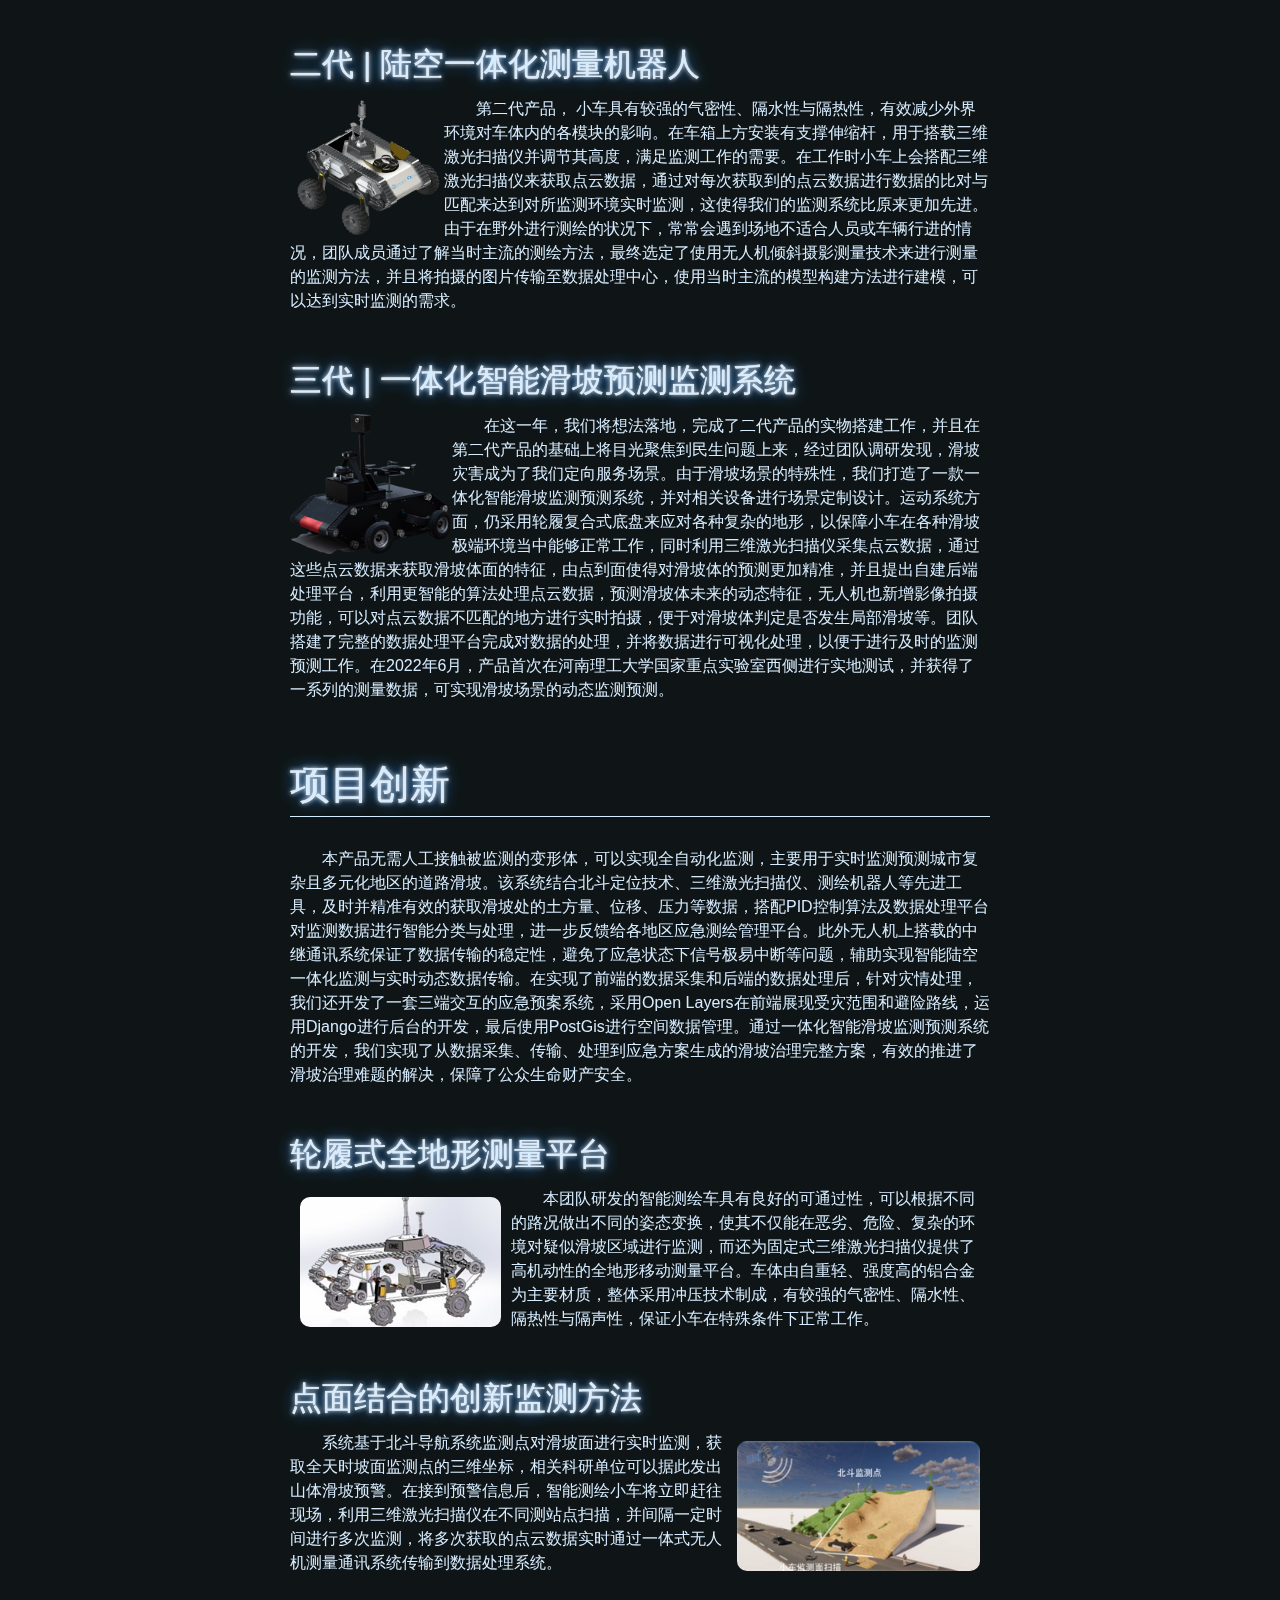
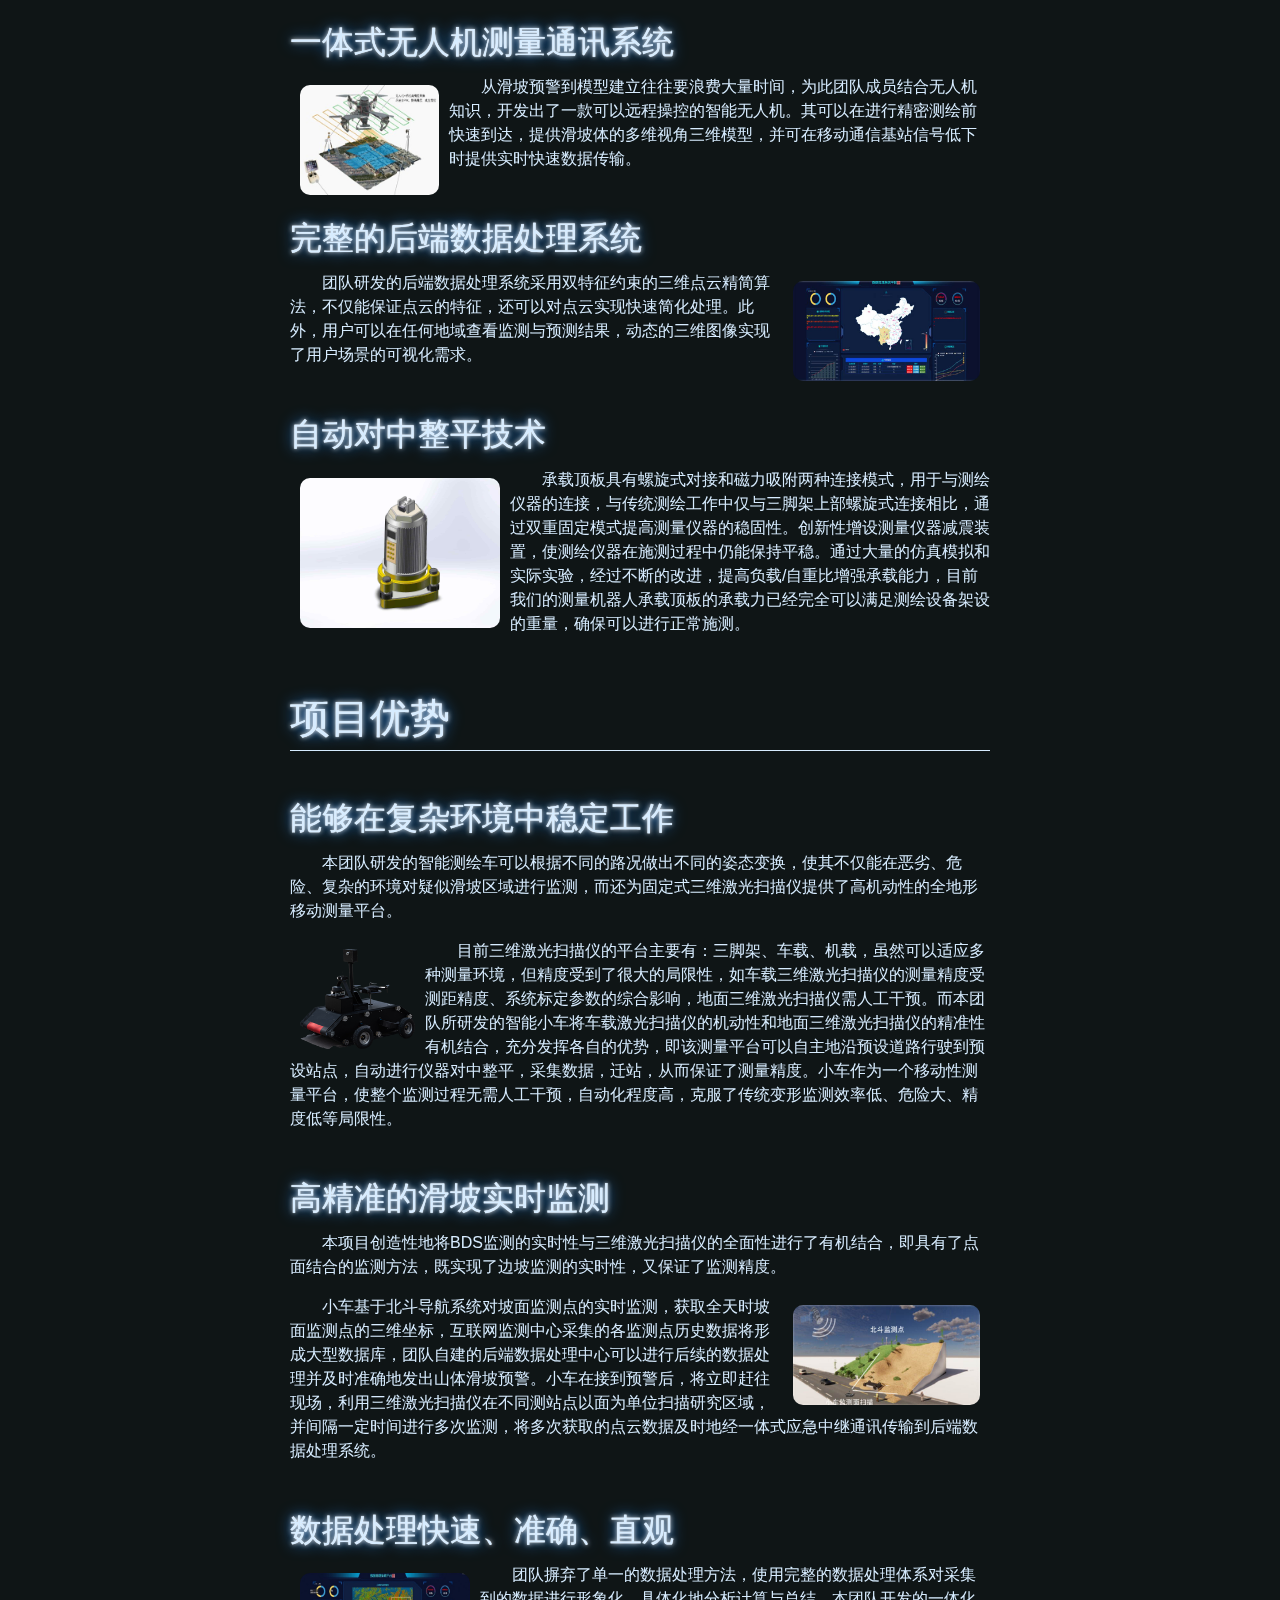
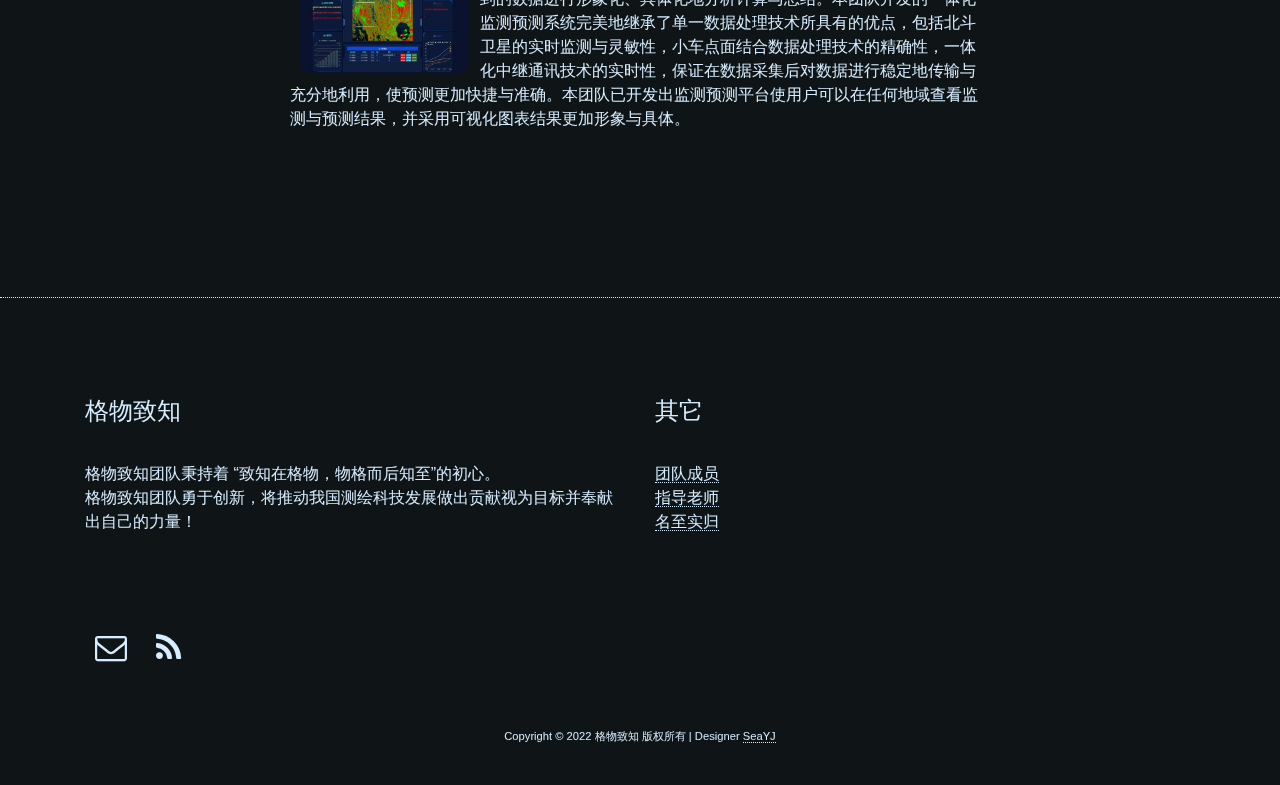
<file: product/index.html>
<!DOCTYPE html>
<html lang="en">

<!-- Head tag -->
<head>

    <meta charset="utf-8">
    <meta http-equiv="X-UA-Compatible" content="IE=edge">
    <meta name="viewport" content="width=device-width, initial-scale=1">

    <!--Description-->
    

    <!--Author-->
    
        <meta name="author" content="SeaYJ">
    

    <!--Open Graph Title-->
    
        <meta property="og:title" content="product"/>
    

    <!--Open Graph Description-->
    

    <!--Open Graph Site Name-->
    <meta property="og:site_name" content="Smart One"/>

    <!--Type page-->
    
        <meta property="og:type" content="article" />
    

    <!--Page Cover-->
    

    
        <meta name="twitter:card" content="summary" />
    
    
    

    <!-- Title -->
    
    <title>product - Smart One</title>
    <link rel="icon" type="image/png" href="/img/favicon.png">

    <!-- Bootstrap Core CSS -->
    <link rel="stylesheet" href="/libs/bootstrap/bootstrap.min.css" integrity="sha384-y3tfxAZXuh4HwSYylfB+J125MxIs6mR5FOHamPBG064zB+AFeWH94NdvaCBm8qnd" crossorigin="anonymous">

    <!-- Custom Fonts -->
    <link href="/libs/bootstrap/font-awesome.min.css" rel="stylesheet" type="text/css">

    <!-- HTML5 Shim and Respond.js IE8 support of HTML5 elements and media queries -->
    <!-- WARNING: Respond.js doesn't work if you view the page via file:// -->
    <!--[if lt IE 9]>
        <script src="//oss.maxcdn.com/libs/html5shiv/3.7.0/html5shiv.js"></script>
        <script src="//oss.maxcdn.com/libs/respond.js/1.4.2/respond.min.js"></script>
    <![endif]-->

    <!-- Gallery -->
    <link href="/libs/featherlight/featherlight.min.css" type="text/css" rel="stylesheet" />

    <!-- Custom CSS -->
    
<link rel="stylesheet" href="/css/style.css">


    <!-- Google Analytics -->
    


    <!-- jQuery -->
    <script src="/libs/jquery/jquery-2.1.4.min.js"></script>

    <!-- Swiper -->
    <link rel="stylesheet" href="/libs/swiper/swiper-bundle.min.css">
    <script src="/libs/swiper/swiper-bundle.min.js "></script>

<meta name="generator" content="Hexo 6.3.0"></head>


<body>

<div class="bg-gradient"></div>
<div class="bg-pattern"></div>

<!-- Menu -->
<!--Menu Links and Overlay-->
<div class="menu-bg mobile-menu-bg">
    <div class="menu-container">
        <ul>
            
            <li class="menu-item">
                <a href="/">
                    首页
                </a>
            </li>
            
            <li class="menu-item">
                <a href="/product/">
                    项目
                </a>
            </li>
            
            <li class="menu-item">
                <a href="/buy/">
                    购买
                </a>
            </li>
            
            <li class="menu-item">
                <a href="/team/">
                    团队
                </a>
            </li>
            
            <li class="menu-item">
                <a href="/contact/">
                    联系
                </a>
            </li>
            
            <li class="menu-item">
                <a href="/articles/honors.html">
                    荣誉
                </a>
            </li>
            
        </ul>
    </div>
</div>

<!--Hamburger Icon-->
<nav id="mobile-nav">
    <a href="#menu"></a>
</nav>

<nav id="pc-nav" class="nav-bgColor nav-transparent">
    <div class="navContainer">
        <div class="brand-logo" onclick="window.open('/','_self')">
            <div class="brandLogoContent">
                <img class="logo-img" src="/img/favicon.png" alt="brand-logo-img">
                <span>格物致知</span>
            </div>
        </div>
        <ui class="nav-menu">
            
            <li class="navMenuItem" onclick="window.open('/','_self')">
                <div class="itemContainer">
                    <i class="fa fa-home fa-fw" aria-hidden="true"></i>
                    <span>首页</span>
                </div>
            </li>
            
            <li class="navMenuItem" onclick="window.open('/product/','_self')">
                <div class="itemContainer">
                    <i class="fa fa-cubes fa-fw" aria-hidden="true"></i>
                    <span>项目</span>
                </div>
            </li>
            
            <li class="navMenuItem" onclick="window.open('/buy/','_self')">
                <div class="itemContainer">
                    <i class="fa fa-shopping-bag fa-fw" aria-hidden="true"></i>
                    <span>购买</span>
                </div>
            </li>
            
            <li class="navMenuItem" onclick="window.open('/team/','_self')">
                <div class="itemContainer">
                    <i class="fa fa-users fa-fw" aria-hidden="true"></i>
                    <span>团队</span>
                </div>
            </li>
            
            <li class="navMenuItem" onclick="window.open('/contact/','_self')">
                <div class="itemContainer">
                    <i class="fa fa-comments fa-fw" aria-hidden="true"></i>
                    <span>联系</span>
                </div>
            </li>
            
            <li class="navMenuItem" onclick="window.open('/articles/honors.html','_self')">
                <div class="itemContainer">
                    <i class="fa fa-flag fa-fw" aria-hidden="true"></i>
                    <span>荣誉</span>
                </div>
            </li>
            
        </ui>
    </div>
</nav>
<style>
    .nav-transparent {
        box-shadow: 0 0 !important;
        backdrop-filter: none !important;
        background: transparent !important;
    }
</style>

<div class="container">

    <!-- Main Content -->
    <div class="row">
    <div class="col-sm-12">

        <!--Title and Logo-->
        <header>
    <div id="indexCover-ani-logo" class="logo" style="display: none;">
        <a href="/"><i class="logo-icon fa fa-cube" aria-hidden="true"></i></a>
        
            <h1 id="main-title" class="title" style="display: none;">项目介绍</h1>
        
    </div>
</header>

<!-- Header Logo animation -->
<script>
    $(document).ready(function(){
        setTimeout(function(){
            $('div#indexCover-ani-logo').fadeIn(1600);
            $('#main-title').fadeIn(1600);
        }, 200)
    });
</script>

        <section class="main archive-container">
            <div class="post">
                <div class="content">
                    <h1>项目历史</h1>
                    <p>
                        &emsp;&emsp;本项目从2019年开始研究至今，已经经历了三次创新迭代，每一次的创新与迭代都体现着团队成员的创新思维与刻苦努力。从一代、二代到最终的三代产品，我们经过了百余次的调查研究，将六足机器人更新为通用型测量平台，最终面向滑坡进行靶向定制服务。目前团队最新研发产品结合了轮履复合式底盘、点面结合监测方式以及完整的数据处理平台等创新设计，充分利用“北斗+”智能制造产品来满足目前滑坡动态监测预测的实际需求。
                    </p>

                    <h2>一代 | 模块化自稳定型六足机器人</h2>


                    <p>
                        <img src="/img/product/10.png" height="140px" style="border-radius: 10px;float: left;">
                        &emsp;&emsp;第一代模块化自稳定型六足机器人利用生物仿生技术，每三条腕足为一个小组，利用舵机控制机械臂的运转，由于其特殊的运动模式导致它的路径是离散的点位，这种运动模式使其能够在复杂地形上运动，而且对环境破坏十分微小，适合山体滑坡等松软复杂的地形，且其搭配的主控系统和数据采集器等可以有效地采集出山体滑坡的具体信息完成对滑坡体的检测。由于机器人可以适合复杂多变的环境，在个别极端环境，机器人拥有人工监测无法比拟的优势，所以我们的六足机器人可以大大减少滑坡监测遇到的问题，同时了保障人员的安全。一项实用新型专利已经获批。
                    </p>
                    <h2>二代 | 陆空一体化测量机器人</h2>
                    <p>
                        <img src="/img/product/11.png" height="140px" style="border-radius: 10px;float: left;">
                        &emsp;&emsp;第二代产品， 小车具有较强的气密性、隔水性与隔热性，有效减少外界环境对车体内的各模块的影响。在车箱上方安装有支撑伸缩杆，用于搭载三维激光扫描仪并调节其高度，满足监测工作的需要。在工作时小车上会搭配三维激光扫描仪来获取点云数据，通过对每次获取到的点云数据进行数据的比对与匹配来达到对所监测环境实时监测，这使得我们的监测系统比原来更加先进。由于在野外进行测绘的状况下，常常会遇到场地不适合人员或车辆行进的情况，团队成员通过了解当时主流的测绘方法，最终选定了使用无人机倾斜摄影测量技术来进行测量的监测方法，并且将拍摄的图片传输至数据处理中心，使用当时主流的模型构建方法进行建模，可以达到实时监测的需求。
                    </p>
                    <h2>三代 | 一体化智能滑坡预测监测系统</h2>
                    <p>
                        <img src="/img/product/7.png" height="140px" style="border-radius: 10px;float: left;">
                        &emsp;&emsp;在这一年，我们将想法落地，完成了二代产品的实物搭建工作，并且在第二代产品的基础上将目光聚焦到民生问题上来，经过团队调研发现，滑坡灾害成为了我们定向服务场景。由于滑坡场景的特殊性，我们打造了一款一体化智能滑坡监测预测系统，并对相关设备进行场景定制设计。运动系统方面，仍采用轮履复合式底盘来应对各种复杂的地形，以保障小车在各种滑坡极端环境当中能够正常工作，同时利用三维激光扫描仪采集点云数据，通过这些点云数据来获取滑坡体面的特征，由点到面使得对滑坡体的预测更加精准，并且提出自建后端处理平台，利用更智能的算法处理点云数据，预测滑坡体未来的动态特征，无人机也新增影像拍摄功能，可以对点云数据不匹配的地方进行实时拍摄，便于对滑坡体判定是否发生局部滑坡等。团队搭建了完整的数据处理平台完成对数据的处理，并将数据进行可视化处理，以便于进行及时的监测预测工作。在2022年6月，产品首次在河南理工大学国家重点实验室西侧进行实地测试，并获得了一系列的测量数据，可实现滑坡场景的动态监测预测。
                    </p>

                    <h1>项目创新</h1>
                    <p>
                        &emsp;&emsp;本产品无需人工接触被监测的变形体，可以实现全自动化监测，主要用于实时监测预测城市复杂且多元化地区的道路滑坡。该系统结合北斗定位技术、三维激光扫描仪、测绘机器人等先进工具，及时并精准有效的获取滑坡处的土方量、位移、压力等数据，搭配PID控制算法及数据处理平台对监测数据进行智能分类与处理，进一步反馈给各地区应急测绘管理平台。此外无人机上搭载的中继通讯系统保证了数据传输的稳定性，避免了应急状态下信号极易中断等问题，辅助实现智能陆空一体化监测与实时动态数据传输。在实现了前端的数据采集和后端的数据处理后，针对灾情处理，我们还开发了一套三端交互的应急预案系统，采用Open Layers在前端展现受灾范围和避险路线，运用Django进行后台的开发，最后使用PostGis进行空间数据管理。通过一体化智能滑坡监测预测系统的开发，我们实现了从数据采集、传输、处理到应急方案生成的滑坡治理完整方案，有效的推进了滑坡治理难题的解决，保障了公众生命财产安全。
                    </p>

                    <h2>轮履式全地形测量平台</h2>
                    <p>
                        <img src="/img/product/1.jpg" height="130px" style="border-radius: 10px;float: left;margin: 10px;">
                        <!-- <img src="/img/product/2.jpg" height="100px" style="border-radius: 10px;float: right;margin: 10px;"> -->
                        &emsp;&emsp;本团队研发的智能测绘车具有良好的可通过性，可以根据不同的路况做出不同的姿态变换，使其不仅能在恶劣、危险、复杂的环境对疑似滑坡区域进行监测，而还为固定式三维激光扫描仪提供了高机动性的全地形移动测量平台。车体由自重轻、强度高的铝合金为主要材质，整体采用冲压技术制成，有较强的气密性、隔水性、隔热性与隔声性，保证小车在特殊条件下正常工作。
                    </p>

                    <h2>点面结合的创新监测方法</h2>
                    <p>
                        <img src="/img/product/3.jpg" height="130px" style="border-radius: 10px;float: right;margin:10px;">
                        &emsp;&emsp;系统基于北斗导航系统监测点对滑坡面进行实时监测，获取全天时坡面监测点的三维坐标，相关科研单位可以据此发出山体滑坡预警。在接到预警信息后，智能测绘小车将立即赶往现场，利用三维激光扫描仪在不同测站点扫描，并间隔一定时间进行多次监测，将多次获取的点云数据实时通过一体式无人机测量通讯系统传输到数据处理系统。
                    </p>

                    <h2>一体式无人机测量通讯系统</h2>
                    <p>
                        <img src="/img/product/4.jpg" height="110px" style="border-radius: 10px;float: left;margin: 10px;">
                        &emsp;&emsp;从滑坡预警到模型建立往往要浪费大量时间，为此团队成员结合无人机知识，开发出了一款可以远程操控的智能无人机。其可以在进行精密测绘前快速到达，提供滑坡体的多维视角三维模型，并可在移动通信基站信号低下时提供实时快速数据传输。
                    </p>

                    <h2>完整的后端数据处理系统</h2>
                    <p>
                        <img src="/img/product/6.jpg" height="100px" style="border-radius: 10px;float: right;margin: 10px;">
                        &emsp;&emsp;团队研发的后端数据处理系统采用双特征约束的三维点云精简算法，不仅能保证点云的特征，还可以对点云实现快速简化处理。此外，用户可以在任何地域查看监测与预测结果，动态的三维图像实现了用户场景的可视化需求。
                    </p>

                    <h2>自动对中整平技术</h2>
                    <p>
                        <img src="/img/product/8.jpg" height="150px" style="border-radius: 10px;margin:10px;float: left;">
                        &emsp;&emsp;承载顶板具有螺旋式对接和磁力吸附两种连接模式，用于与测绘仪器的连接，与传统测绘工作中仅与三脚架上部螺旋式连接相比，通过双重固定模式提高测量仪器的稳固性。创新性增设测量仪器减震装置，使测绘仪器在施测过程中仍能保持平稳。通过大量的仿真模拟和实际实验，经过不断的改进，提高负载/自重比增强承载能力，目前我们的测量机器人承载顶板的承载力已经完全可以满足测绘设备架设的重量，确保可以进行正常施测。
                    </p>

                    <h1>项目优势</h1>

                    <h2>能够在复杂环境中稳定工作</h2>
                    <p>
                        &emsp;&emsp;本团队研发的智能测绘车可以根据不同的路况做出不同的姿态变换，使其不仅能在恶劣、危险、复杂的环境对疑似滑坡区域进行监测，而还为固定式三维激光扫描仪提供了高机动性的全地形移动测量平台。
                    </p>
                    <p>
                        <img src="/img/product/7.png" height="100px" style="border-radius: 10px;margin:10px;float: left;">
                        &emsp;&emsp;目前三维激光扫描仪的平台主要有：三脚架、车载、机载，虽然可以适应多种测量环境，但精度受到了很大的局限性，如车载三维激光扫描仪的测量精度受测距精度、系统标定参数的综合影响，地面三维激光扫描仪需人工干预。而本团队所研发的智能小车将车载激光扫描仪的机动性和地面三维激光扫描仪的精准性有机结合，充分发挥各自的优势，即该测量平台可以自主地沿预设道路行驶到预设站点，自动进行仪器对中整平，采集数据，迁站，从而保证了测量精度。小车作为一个移动性测量平台，使整个监测过程无需人工干预，自动化程度高，克服了传统变形监测效率低、危险大、精度低等局限性。
                    </p>

                    <h2>高精准的滑坡实时监测</h2>
                    <p>
                        &emsp;&emsp;本项目创造性地将BDS监测的实时性与三维激光扫描仪的全面性进行了有机结合，即具有了点面结合的监测方法，既实现了边坡监测的实时性，又保证了监测精度。
                    </p>
                    <p>
                        <img src="/img/product/3.jpg" height="100px" style="border-radius: 10px;margin:10px;float: right;">
                        &emsp;&emsp;小车基于北斗导航系统对坡面监测点的实时监测，获取全天时坡面监测点的三维坐标，互联网监测中心采集的各监测点历史数据将形成大型数据库，团队自建的后端数据处理中心可以进行后续的数据处理并及时准确地发出山体滑坡预警。小车在接到预警后，将立即赶往现场，利用三维激光扫描仪在不同测站点以面为单位扫描研究区域，并间隔一定时间进行多次监测，将多次获取的点云数据及时地经一体式应急中继通讯传输到后端数据处理系统。
                    </p>

                    <h2>数据处理快速、准确、直观</h2>
                    <p>
                        <img src="/img/product/9.jpg" height="100px" style="border-radius: 10px;margin:10px;float: left;">
                        &emsp;&emsp;团队摒弃了单一的数据处理方法，使用完整的数据处理体系对采集到的数据进行形象化、具体化地分析计算与总结。本团队开发的一体化监测预测系统完美地继承了单一数据处理技术所具有的优点，包括北斗卫星的实时监测与灵敏性，小车点面结合数据处理技术的精确性，一体化中继通讯技术的实时性，保证在数据采集后对数据进行稳定地传输与充分地利用，使预测更加快捷与准确。本团队已开发出监测预测平台使用户可以在任何地域查看监测与预测结果，并采用可视化图表结果更加形象与具体。
                    </p>
                </div>
            </div>
        </section>
    </div>
</div>

</div>

<!-- Footer -->
<div class="push"></div>

<footer class="footer-content">
    <div class="container">
        <div class="row">
            <div class="col-xs-12 col-sm-12 col-md-6 col-lg-6 footer-about">
                <h2>格物致知</h2>
                
                <span>
                    格物致知团队秉持着 “致知在格物，物格而后知至”的初心。
                </span><br>
                
                <span>
                    格物致知团队勇于创新，将推动我国测绘科技发展做出贡献视为目标并奉献出自己的力量！
                </span><br>
                
            </div>
            
    <div class="col-xs-12 col-sm-12 col-md-6 col-lg-6 footer-others">
        <h2>其它</h2>
        <ul>
            
            <li>
                <a class="footer-post" href="/articles/teammates.html">团队成员</a>
            </li>
            
            <li>
                <a class="footer-post" href="/articles/teachers.html">指导老师</a>
            </li>
            
            <li>
                <a class="footer-post" href="/articles/honors.html">名至实归</a>
            </li>
            
        </ul>
    </div>

            <!-- 
    <div class="col-xs-6 col-sm-6 col-md-3 col-lg-3 recent-posts">
        <h2>Recent Posts</h2>
        <ul>
            
            <li>
                <a class="footer-post" href="/articles/teammates.html">团队成员</a>
            </li>
            
            <li>
                <a class="footer-post" href="/articles/teachers.html">指导老师</a>
            </li>
            
            <li>
                <a class="footer-post" href="/articles/honors.html">名至实归</a>
            </li>
            
        </ul>
    </div>


 -->
            <!--  -->
        </div>
        <div class="row">
            <div class="col-xs-12 col-sm-12 col-md-12 col-lg-12">
                <ul class="list-inline footer-social-icons">
                    
                    
                    
                    
                    
                    
                    
                    
                    
                    <li class="list-inline-item">
                        <a href="mailto:zhangzhang028122@163.com">
                            <span class="footer-icon-container">
                                <i class="fa fa-envelope-o"></i>
                            </span>
                        </a>
                    </li>
                    
                    
                    <li class="list-inline-item">
                        <a href="\#">
                            <span class="footer-icon-container">
                                <i class="fa fa-rss"></i>
                            </span>
                        </a>
                    </li>
                    
                </ul>
            </div>
        </div>
        <div class="row">
            <div class="col-xs-12 col-sm-12 col-md-12 col-lg-12">
                <div class="footer-copyright">
                    Copyright © 2022 格物致知 版权所有 | Designer <a target="_blank" rel="noopener" href="https://seayj.cn/">SeaYJ</a>
                </div>
            </div>
        </div>
    </div>
</footer>

<!-- After footer scripts -->
<!-- Tween Max -->
<script src="/libs/tweenmax/TweenMax.min.js"></script>

<!-- Gallery -->
<script src="/libs/featherlight/featherlight.min.js" type="text/javascript" charset="utf-8"></script>

<!-- Custom JavaScript -->

<script src="/js/main.js"></script>


<!-- Disqus Comments -->


<!-- AOS -->
<link rel="stylesheet" href="/libs/aos/aos.min.css">
<script src="/libs/aos/aos.min.js"></script>
<script>
    AOS.init({
        easing: 'ease-in-out-sine',
        duration: 700,
        delay: 110,
        duration: 600
    });
</script>


</body>

</html>
</file>
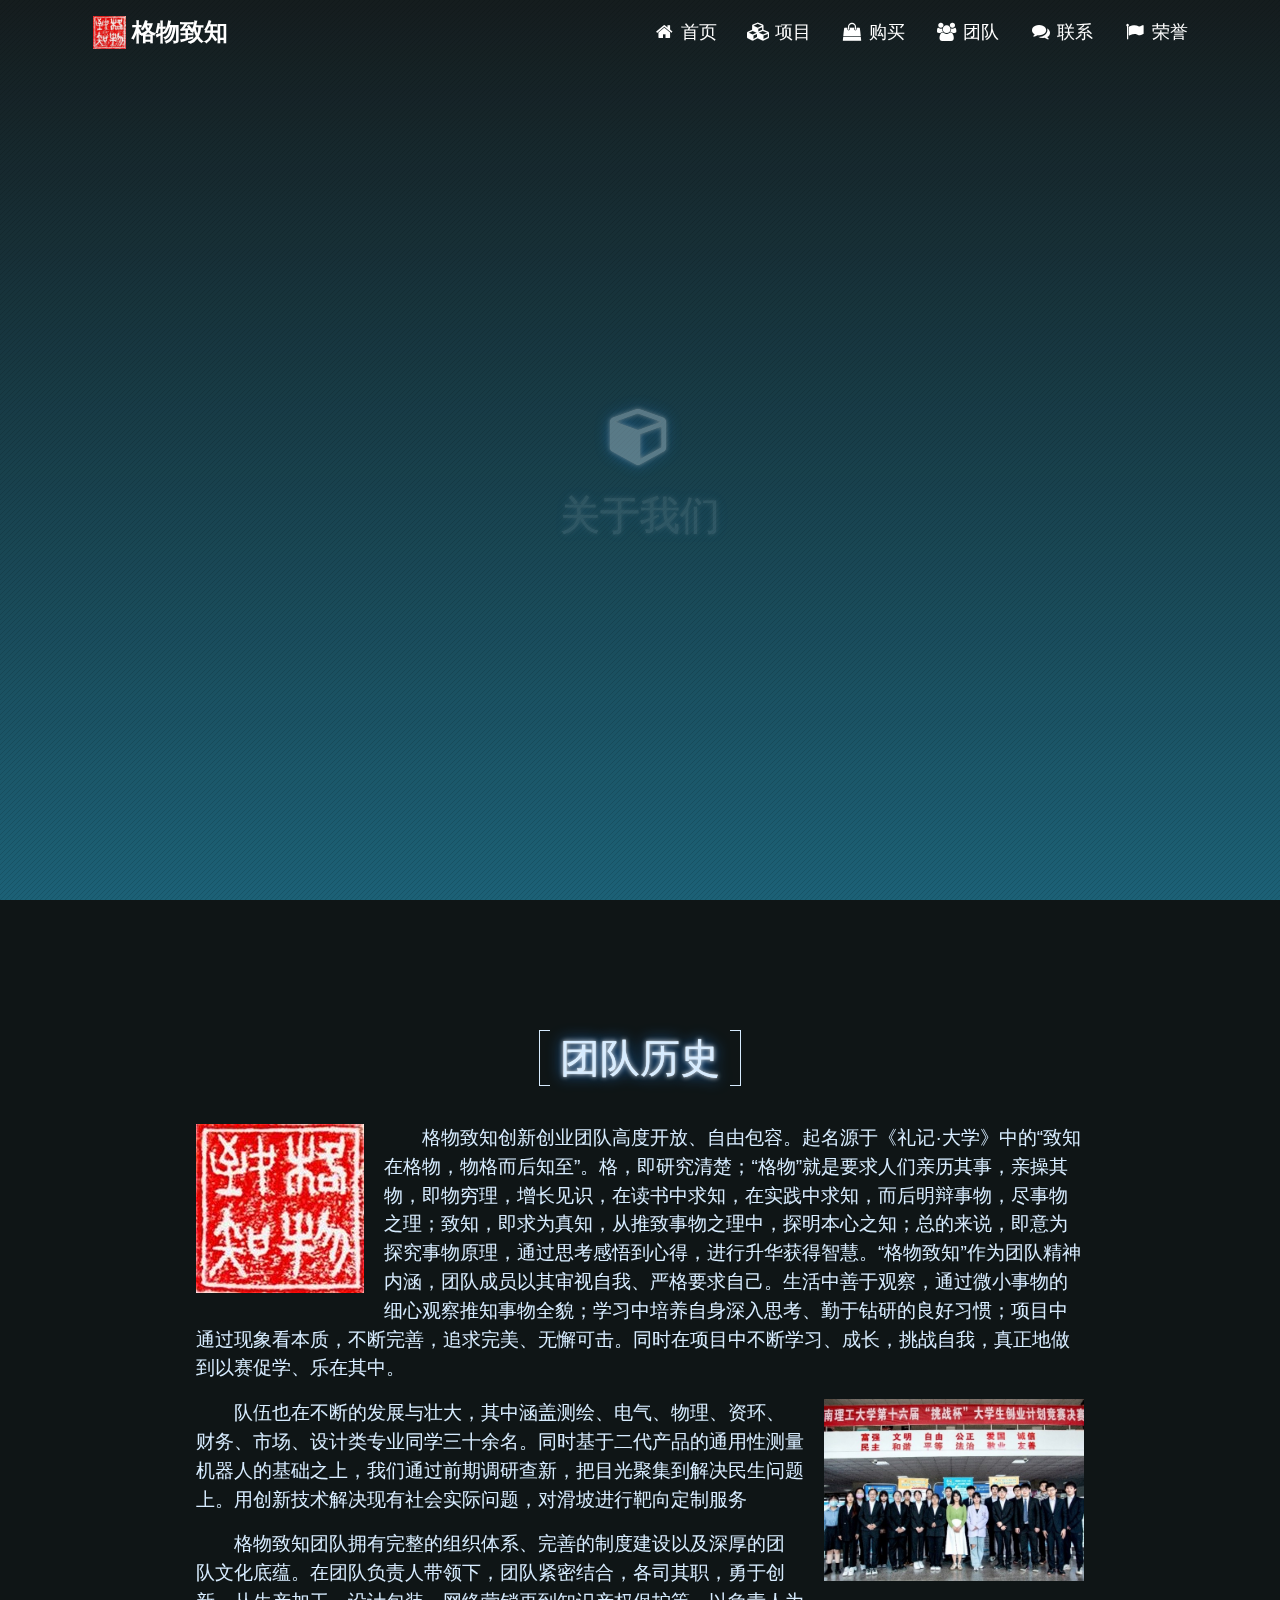
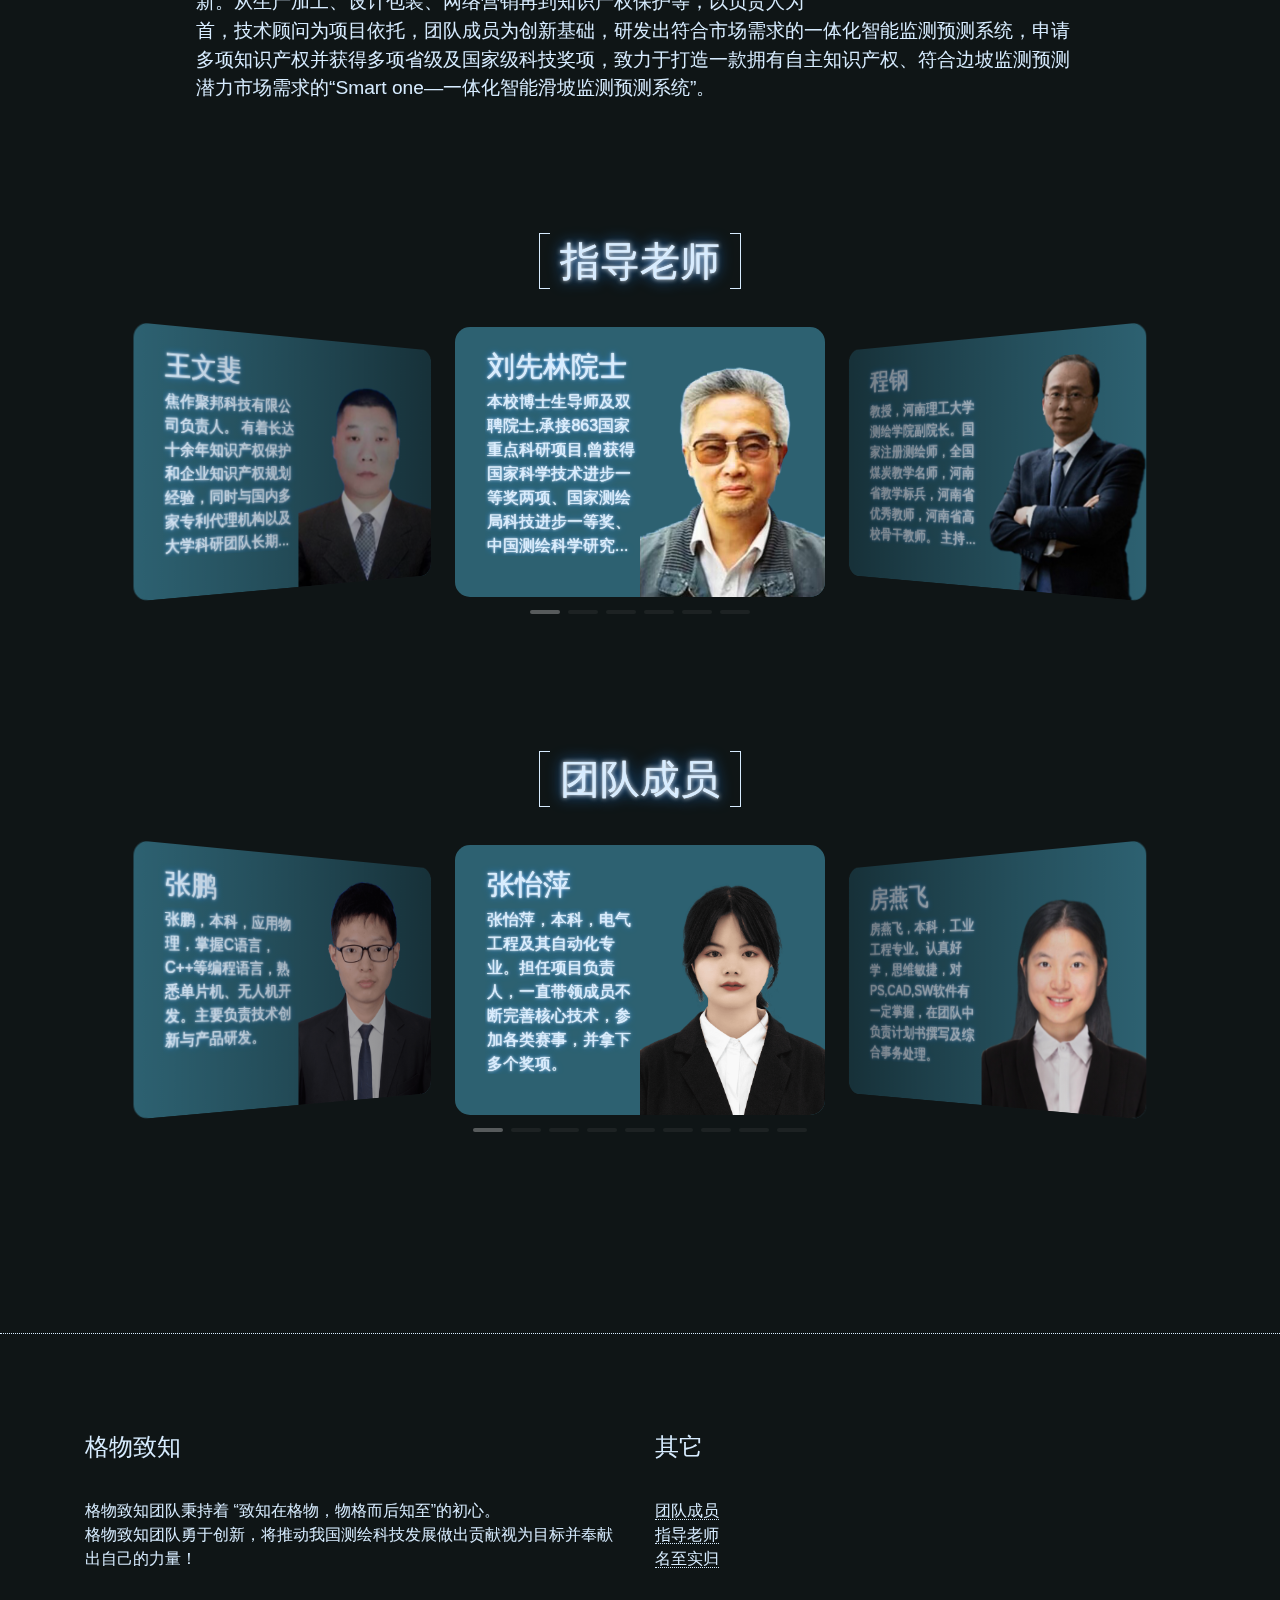
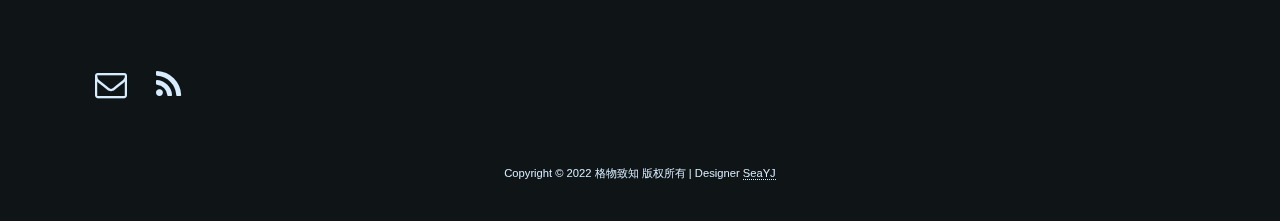
<file: team/index.html>
<!DOCTYPE html>
<html lang="en">

<!-- Head tag -->
<head>

    <meta charset="utf-8">
    <meta http-equiv="X-UA-Compatible" content="IE=edge">
    <meta name="viewport" content="width=device-width, initial-scale=1">

    <!--Description-->
    

    <!--Author-->
    
        <meta name="author" content="SeaYJ">
    

    <!--Open Graph Title-->
    
        <meta property="og:title" content="team"/>
    

    <!--Open Graph Description-->
    

    <!--Open Graph Site Name-->
    <meta property="og:site_name" content="Smart One"/>

    <!--Type page-->
    
        <meta property="og:type" content="article" />
    

    <!--Page Cover-->
    

    
        <meta name="twitter:card" content="summary" />
    
    
    

    <!-- Title -->
    
    <title>team - Smart One</title>
    <link rel="icon" type="image/png" href="/img/favicon.png">

    <!-- Bootstrap Core CSS -->
    <link rel="stylesheet" href="/libs/bootstrap/bootstrap.min.css" integrity="sha384-y3tfxAZXuh4HwSYylfB+J125MxIs6mR5FOHamPBG064zB+AFeWH94NdvaCBm8qnd" crossorigin="anonymous">

    <!-- Custom Fonts -->
    <link href="/libs/bootstrap/font-awesome.min.css" rel="stylesheet" type="text/css">

    <!-- HTML5 Shim and Respond.js IE8 support of HTML5 elements and media queries -->
    <!-- WARNING: Respond.js doesn't work if you view the page via file:// -->
    <!--[if lt IE 9]>
        <script src="//oss.maxcdn.com/libs/html5shiv/3.7.0/html5shiv.js"></script>
        <script src="//oss.maxcdn.com/libs/respond.js/1.4.2/respond.min.js"></script>
    <![endif]-->

    <!-- Gallery -->
    <link href="/libs/featherlight/featherlight.min.css" type="text/css" rel="stylesheet" />

    <!-- Custom CSS -->
    
<link rel="stylesheet" href="/css/style.css">


    <!-- Google Analytics -->
    


    <!-- jQuery -->
    <script src="/libs/jquery/jquery-2.1.4.min.js"></script>

    <!-- Swiper -->
    <link rel="stylesheet" href="/libs/swiper/swiper-bundle.min.css">
    <script src="/libs/swiper/swiper-bundle.min.js "></script>

<meta name="generator" content="Hexo 6.3.0"></head>


<body>

<div class="bg-gradient"></div>
<div class="bg-pattern"></div>

<!-- Menu -->
<!--Menu Links and Overlay-->
<div class="menu-bg mobile-menu-bg">
    <div class="menu-container">
        <ul>
            
            <li class="menu-item">
                <a href="/">
                    首页
                </a>
            </li>
            
            <li class="menu-item">
                <a href="/product/">
                    项目
                </a>
            </li>
            
            <li class="menu-item">
                <a href="/buy/">
                    购买
                </a>
            </li>
            
            <li class="menu-item">
                <a href="/team/">
                    团队
                </a>
            </li>
            
            <li class="menu-item">
                <a href="/contact/">
                    联系
                </a>
            </li>
            
            <li class="menu-item">
                <a href="/articles/honors.html">
                    荣誉
                </a>
            </li>
            
        </ul>
    </div>
</div>

<!--Hamburger Icon-->
<nav id="mobile-nav">
    <a href="#menu"></a>
</nav>

<nav id="pc-nav" class="nav-bgColor nav-transparent">
    <div class="navContainer">
        <div class="brand-logo" onclick="window.open('/','_self')">
            <div class="brandLogoContent">
                <img class="logo-img" src="/img/favicon.png" alt="brand-logo-img">
                <span>格物致知</span>
            </div>
        </div>
        <ui class="nav-menu">
            
            <li class="navMenuItem" onclick="window.open('/','_self')">
                <div class="itemContainer">
                    <i class="fa fa-home fa-fw" aria-hidden="true"></i>
                    <span>首页</span>
                </div>
            </li>
            
            <li class="navMenuItem" onclick="window.open('/product/','_self')">
                <div class="itemContainer">
                    <i class="fa fa-cubes fa-fw" aria-hidden="true"></i>
                    <span>项目</span>
                </div>
            </li>
            
            <li class="navMenuItem" onclick="window.open('/buy/','_self')">
                <div class="itemContainer">
                    <i class="fa fa-shopping-bag fa-fw" aria-hidden="true"></i>
                    <span>购买</span>
                </div>
            </li>
            
            <li class="navMenuItem" onclick="window.open('/team/','_self')">
                <div class="itemContainer">
                    <i class="fa fa-users fa-fw" aria-hidden="true"></i>
                    <span>团队</span>
                </div>
            </li>
            
            <li class="navMenuItem" onclick="window.open('/contact/','_self')">
                <div class="itemContainer">
                    <i class="fa fa-comments fa-fw" aria-hidden="true"></i>
                    <span>联系</span>
                </div>
            </li>
            
            <li class="navMenuItem" onclick="window.open('/articles/honors.html','_self')">
                <div class="itemContainer">
                    <i class="fa fa-flag fa-fw" aria-hidden="true"></i>
                    <span>荣誉</span>
                </div>
            </li>
            
        </ui>
    </div>
</nav>
<style>
    .nav-transparent {
        box-shadow: 0 0 !important;
        backdrop-filter: none !important;
        background: transparent !important;
    }
</style>

<div class="container">

    <!-- Main Content -->
    <div class="row">
    <div class="col-sm-12">

        <!--Title and Logo-->
        <header>
    <div id="indexCover-ani-logo" class="logo" style="display: none;">
        <a href="/"><i class="logo-icon fa fa-cube" aria-hidden="true"></i></a>
        
            <h1 id="main-title" class="title" style="display: none;">关于我们</h1>
        
    </div>
</header>

<!-- Header Logo animation -->
<script>
    $(document).ready(function(){
        setTimeout(function(){
            $('div#indexCover-ani-logo').fadeIn(1600);
            $('#main-title').fadeIn(1600);
        }, 200)
    });
</script>

        <section class="main archive-container">
            <div class="module-title-box">
    <h1 class="m-title">
        <a href="">
            团队历史
        </a>
    </h1>
</div>
<style>
    #team-history .img1,
    #team-history .img3 {
        float: left;

    }

    #team-history .img2 {
        float: right;
    }

    /*小屏幕下(手机类)的样式*/
    @media only screen and (max-width: 601px) {
        #team-history .img1 {
            margin: 0 10px 10px 0;
            max-width: 100PX;
        }

        #team-history .img2 {
            margin: 0 0 10PX 0;
            max-width: 100%;
        }

        #team-history .img3 {
            margin: 0 0 10PX 0;
            max-width: 100%;
        }
    }

    /*中等屏幕下(平板类)的样式*/
    @media only screen and (min-width: 600px) and (max-width: 992px) {
        #team-history .img1 {
            margin: 0 10px 10px 0;
            max-width: 100PX;
        }

        #team-history .img2 {
            margin: 0 0 10PX 0;
            max-width: 100%;
        }

        #team-history .img3 {
            margin: 0 0 10PX 0;
            max-width: 100%;
        }
    }

    /*大屏幕下(桌面类)的样式*/
    @media only screen and (min-width: 993px) {
        #team-history .img1 {
            margin: 0 20px 20px 0;
            max-width: 168PX;
        }

        #team-history .img2 {
            margin: 0 0 20px 20px;
            max-width: 260PX;
        }

        #team-history .img3 {
            margin: 0 20px 20px 0;
            max-width: 400PX;
        }
    }
</style>
<div id="team-history">
    <div class="desc">
        <p>
            <img class="img1" src="/img/team/0.jpg">
            &emsp;&emsp;格物致知创新创业团队高度开放、自由包容。起名源于《礼记·大学》中的“致知在格物，物格而后知至”。格，即研究清楚；“格物”就是要求人们亲历其事，亲操其物，即物穷理，增长见识，在读书中求知，在实践中求知，而后明辩事物，尽事物之理；致知，即求为真知，从推致事物之理中，探明本心之知；总的来说，即意为探究事物原理，通过思考感悟到心得，进行升华获得智慧。“格物致知”作为团队精神内涵，团队成员以其审视自我、严格要求自己。生活中善于观察，通过微小事物的细心观察推知事物全貌；学习中培养自身深入思考、勤于钻研的良好习惯；项目中通过现象看本质，不断完善，追求完美、无懈可击。同时在项目中不断学习、成长，挑战自我，真正地做到以赛促学、乐在其中。
        </p>
        <p>
            <img class="img2" src="/img/team/1.jpg">
            &emsp;&emsp;队伍也在不断的发展与壮大，其中涵盖测绘、电气、物理、资环、财务、市场、设计类专业同学三十余名。同时基于二代产品的通用性测量机器人的基础之上，我们通过前期调研查新，把目光聚集到解决民生问题上。用创新技术解决现有社会实际问题，对滑坡进行靶向定制服务
        </p>
        <p>
            <!-- <img class="img3" src="/img/team/2.png"> -->
            &emsp;&emsp;格物致知团队拥有完整的组织体系、完善的制度建设以及深厚的团队文化底蕴。在团队负责人带领下，团队紧密结合，各司其职，勇于创新。从生产加工、设计包装、网络营销再到知识产权保护等，以负责人为首，技术顾问为项目依托，团队成员为创新基础，研发出符合市场需求的一体化智能监测预测系统，申请多项知识产权并获得多项省级及国家级科技奖项，致力于打造一款拥有自主知识产权、符合边坡监测预测潜力市场需求的“Smart one—一体化智能滑坡监测预测系统”。
        </p>
    </div>
</div>
<style>
    #team-history {
        width: 100%;
        height: auto;
        margin: 68px auto 34px auto;
    }

    #team-history .desc {
        width: 80%;
        height: auto;
        margin: 0 auto;
        font-size: 1.2rem;
    }
</style>

            <div class="module-title-box">
    <h1 class="m-title">
        <a href="/articles/teachers.html">
            指导老师
        </a>
    </h1>
</div>
<div id="team-teachers" class="swiper">
    <div class="swiper-wrapper">
        <div class="swiper-slide" onclick="window.open('/articles/teachers.html#刘先林院士','_self')">
            <div class="intr">
                <h3>刘先林院士</h3>
                <p>
                    本校博士生导师及双聘院士,承接863国家重点科研项目,曾获得国家科学技术进步一等奖两项、国家测绘局科技进步一等奖、中国测绘科学研究...
                </p>
            </div>
            <img class="bg bg2" src="/img/teachers/5.png">
        </div>
        <div class="swiper-slide" onclick="window.open('/articles/teachers.html#程钢','_self')">
            <div class="intr">
                <h3>程钢</h3>
                <p>
                    教授，河南理工大学测绘学院副院长。国家注册测绘师，全国煤炭教学名师，河南省教学标兵，河南省优秀教师，河南省高校骨干教师。
                    主持...
                </p>
            </div>
            <img class="bg bg0" src="/img/teachers/0.png">
        </div>
        <div class="swiper-slide" onclick="window.open('/articles/teachers.html#张新良','_self')">
            <div class="intr">
                <h3>张新良</h3>
                <p>
                    博士，教授，硕士生导师。
                    研究方向为智能控制、非线性系统建模、检测技术与自动化装置等。在检测技术与装置、智能仪表等方向发表论文...
                </p>
            </div>
            <img class="bg bg2" src="/img/teachers/2.png">
        </div>
        <div class="swiper-slide" onclick="window.open('/articles/teachers.html#王玉法','_self')">
            <div class="intr">
                <h3>王玉法</h3>
                <p>
                    博士，教授，会计专业系主任，硕士生导师，河南省财政厅预算绩效管理咨询专家，焦作市人大财经委委员，上市公司独立董事。
                    主要研究...
                </p>
            </div>
            <img class="bg bg2" src="/img/teachers/3.png">
        </div>
        <div class="swiper-slide" onclick="window.open('/articles/teachers.html#连筱墨','_self')">
            <div class="intr">
                <h3>连筱墨</h3>
                <p>
                    深圳泽润股权投资基金管理有限公司高级合伙人，河南省青年创业导师。
                    有着丰富的投融资管理经验，免费为河南多家早期企业解决从设立至...
                </p>
            </div>
            <img class="bg bg1" src="/img/teachers/1.png">
        </div>
        <div class="swiper-slide" onclick="window.open('/articles/teachers.html#王文斐','_self')">
            <div class="intr">
                <h3>王文斐</h3>
                <p>
                    焦作聚邦科技有限公司负责人。
                    有着长达十余年知识产权保护和企业知识产权规划经验，同时与国内多家专利代理机构以及大学科研团队长期...
                </p>
            </div>
            <img class="bg bg2" src="/img/teachers/4.png">
        </div>
    </div>
    <div class="swiper-pagination"></div>
</div>
<script language="javascript">
    if (screen && screen.width < 601) {
        var swiperShow = new Swiper('#team-teachers', {
            loop: true, // 循环模式选项
            effect: 'coverflow', // 翻转效果
            centeredSlides: true,
            slidesPerView: 1,
            autoplay: {
                delay: 3000,
                stopOnLastSlide: false,
                disableOnInteraction: false,
                waitForTransition: true,
                pauseOnMouseEnter: true, // 鼠标悬停时暂停
            }, // 自动播放

            // 如果需要分页器
            pagination: {
                el: '.swiper-pagination',
                type: 'bullets',
                clickable: true,
            },

        });
    } else if (screen && screen.width >= 601 && screen.width < 992) {
        var swiperShow = new Swiper('#team-teachers', {
            direction: 'horizontal', // 垂直切换选项
            loop: true, // 循环模式选项
            effect: 'coverflow', // 翻转效果
            centeredSlides: true,
            slidesPerView: 1,
            autoplay: {
                delay: 3000,
                stopOnLastSlide: false,
                disableOnInteraction: false,
                waitForTransition: true,
                pauseOnMouseEnter: true, // 鼠标悬停时暂停
            }, // 自动播放

            // 如果需要分页器
            pagination: {
                el: '.swiper-pagination',
                type: 'bullets',
                clickable: true,
            },

        });
    } else if (screen && screen.width >= 992) {
        var swiperShow = new Swiper('#team-teachers', {
            direction: 'horizontal', // 垂直切换选项
            loop: true, // 循环模式选项
            effect: 'coverflow', // 翻转效果
            centeredSlides: true,
            slidesPerView: 3,
            autoplay: {
                delay: 3000,
                stopOnLastSlide: false,
                disableOnInteraction: false,
                waitForTransition: true,
                pauseOnMouseEnter: true, // 鼠标悬停时暂停
            }, // 自动播放

            // 如果需要分页器
            pagination: {
                el: '.swiper-pagination',
                type: 'bullets',
                clickable: true,
            },

        });
    }
</script>

            <div class="module-title-box">
    <h1 class="m-title">
        <a href="/articles/teammates.html">
            团队成员
        </a>
    </h1>
</div>

<div id="team-members" class="swiper">
    <div class="swiper-wrapper">
        <div class="swiper-slide" onclick="window.open('/articles/teammates.html#张怡萍','_self')">
            <div class="intr">
                <h3>张怡萍</h3>
                <p>
                    张怡萍，本科，电气工程及其自动化专业。担任项目负责人，一直带领成员不断完善核心技术，参加各类赛事，并拿下多个奖项。
                </p>
            </div>
            <img class="bg bg0" src="/img/members/9.png" alt="" srcset="">
        </div>
        <div class="swiper-slide" onclick="window.open('/articles/teammates.html#房燕飞','_self')">
            <div class="intr">
                <h3>房燕飞</h3>
                <p>
                    房燕飞，本科，工业工程专业。认真好学，思维敏捷，对PS,CAD,SW软件有一定掌握，在团队中负责计划书撰写及综合事务处理。
                </p>
            </div>
            <img class="bg bg0" src="/img/members/0.png" alt="" srcset="">
        </div>
        <div class="swiper-slide" onclick="window.open('/articles/teammates.html#李新涛','_self')">
            <div class="intr">
                <h3>李新涛</h3>
                <p>
                    李新涛，本科地球信息科学与技术。擅长数据处理及可视化表达，在团队中主要负责数据处理和地质灾害等研究。
                </p>
            </div>
            <img class="bg bg1" src="/img/members/1.png" alt="" srcset="">
        </div>
        <div class="swiper-slide" onclick="window.open('/articles/teammates.html#鲁瑞波','_self')">
            <div class="intr">
                <h3>鲁瑞波</h3>
                <p>
                    鲁瑞波，本科，自然地理与资源环境专业。擅长PS，AI等编辑软件，性格开朗，在团队负责美化设计和PPT制作。
                </p>
            </div>
            <img class="bg bg2" src="/img/members/2.png" alt="" srcset="">
        </div>
        <div class="swiper-slide" onclick="window.open('/articles/teammates.html#谢思思','_self')">
            <div class="intr">
                <h3>谢思思</h3>
                <p>
                    谢思思，本科，工业设计专业，擅长产品设计，平面设计，视频剪辑。在团队中负责实物视频剪辑和制作。
                </p>
            </div>
            <img class="bg bg2" src="/img/members/3.png" alt="" srcset="">
        </div>
        <div class="swiper-slide" onclick="window.open('/articles/teammates.html#许雅琦','_self')">
            <div class="intr">
                <h3>许雅琦</h3>
                <p>
                    许雅琦，本科，英语专业，擅长路演、主持以及朗诵，成绩优异，做事认真负责，在团队内担任路演答辩角色。
                </p>
            </div>
            <img class="bg bg2" src="/img/members/4.png" alt="" srcset="">
        </div>
        <div class="swiper-slide" onclick="window.open('/articles/teammates.html#杨俊','_self')">
            <div class="intr">
                <h3>杨俊</h3>
                <p>
                    杨俊，本科，计算机科学与技术专业，擅长计算机科学技术，成绩优异。在团队中负责网页设计、开发与维护。
                </p>
            </div>
            <img class="bg bg2" src="/img/members/5.png" alt="" srcset="">
        </div>
        <div class="swiper-slide" onclick="window.open('/articles/teammates.html#俞晨','_self')">
            <div class="intr">
                <h3>俞晨</h3>
                <p>
                    俞晨，本科，会计学专业，在财务方面业务能力强，专业知识过硬，学习ACCA课程。在项目中负责财务分析部分。
                </p>
            </div>
            <img class="bg bg2" src="/img/members/6.png" alt="" srcset="">
        </div>
        <div class="swiper-slide" onclick="window.open('/articles/teammates.html#张鹏','_self')">
            <div class="intr">
                <h3>张鹏</h3>
                <p>
                    张鹏，本科，应用物理，掌握C语言，C++等编程语言，熟悉单片机、无人机开发。主要负责技术创新与产品研发。
                </p>
            </div>
            <img class="bg bg2" src="/img/members/7.png" alt="" srcset="">
        </div>
    </div>
    <div class="swiper-pagination"></div>
</div>
<style>
    #team-members,
    #team-teachers {
        width: 100%;
        height: auto;
        margin: 53px auto 44px auto;
        padding: 15px 0 24px 0;

        -webkit-user-select: none;
        -moz-user-select: none;
        -o-user-select: none;
        user-select: none;
    }

    #team-members .swiper-slide,
    #team-teachers .swiper-slide {
        height: 270px;
        overflow: hidden;
        display: grid;
        grid-template-columns: 50% 50%;

        border-radius: 15px;
        background: #2d6171;
    }

    #team-members .intr,
    #team-teachers .intr {
        grid-area: 1 / 1 / 2 / 2;

        display: flex;
        flex-direction: column;
        justify-content: center;
        align-items: flex-start;

        margin: 25px 0 25px 30px;
        height: 220px;
    }

    #team-members .intr h3,
    #team-teachers .intr h3 {
        color: #d7ecff;
        text-shadow: 0 0 1px #fff, 0 0 3px #fff, 0 0 7px #228dff;
        height: 30px;
        padding: 0 2px;
    }

    #team-members .intr p,
    #team-teachers .intr p {
        color: #d7ecff;
        text-shadow: 0 0 1px #fff, 0 0 3px #fff, 0 0 7px #228dff;
        height: 190px;
        padding: 0 2px;
        overflow: hidden;
    }

    #team-members .bg,
    #team-teachers .bg {
        grid-area: 1 / 2 / 2 / 3;
        width: 100%;
        position: absolute;
        bottom: 0;
    }

    #team-members .swiper-pagination,
    #team-teachers .swiper-pagination {
        bottom: 0 !important;
    }

    #team-members .swiper-pagination-bullet,
    #team-teachers .swiper-pagination-bullet {
        height: 4px;
        border-radius: 2px;
        background-color: rgba(255, 255, 255, .3);
    }

    /*小屏幕下(手机类)的样式*/
    @media only screen and (max-width: 601px) {

        #team-members .swiper-pagination-bullet,
        #team-teachers .swiper-pagination-bullet {
            width: 18px;
        }
    }

    /*中等屏幕下(平板类)的样式*/
    @media only screen and (min-width: 600px) and (max-width: 992px) {

        #team-members .swiper-pagination-bullet,
        #team-teachers .swiper-pagination-bullet {
            width: 24px;
        }
    }

    /*大屏幕下(桌面类)的样式*/
    @media only screen and (min-width: 993px) {

        #team-members .swiper-pagination-bullet,
        #team-teachers .swiper-pagination-bullet {
            width: 30px;
        }
    }
</style>
<script language="javascript">
    if (screen && screen.width < 601) {
        var swiperShow = new Swiper('#team-members', {
            loop: true, // 循环模式选项
            effect: 'coverflow', // 翻转效果
            centeredSlides: true,
            slidesPerView: 1,
            autoplay: {
                delay: 3000,
                stopOnLastSlide: false,
                disableOnInteraction: false,
                waitForTransition: true,
                pauseOnMouseEnter: true, // 鼠标悬停时暂停
            }, // 自动播放

            // 如果需要分页器
            pagination: {
                el: '.swiper-pagination',
                type: 'bullets',
                clickable: true,
            },

        });
    } else if (screen && screen.width >= 601 && screen.width < 992) {
        var swiperShow = new Swiper('#team-members', {
            direction: 'horizontal', // 垂直切换选项
            loop: true, // 循环模式选项
            effect: 'coverflow', // 翻转效果
            centeredSlides: true,
            slidesPerView: 1,
            autoplay: {
                delay: 3000,
                stopOnLastSlide: false,
                disableOnInteraction: false,
                waitForTransition: true,
                pauseOnMouseEnter: true, // 鼠标悬停时暂停
            }, // 自动播放

            // 如果需要分页器
            pagination: {
                el: '.swiper-pagination',
                type: 'bullets',
                clickable: true,
            },

        });
    } else if (screen && screen.width >= 992) {
        var swiperShow = new Swiper('#team-members', {
            direction: 'horizontal', // 垂直切换选项
            loop: true, // 循环模式选项
            effect: 'coverflow', // 翻转效果
            centeredSlides: true,
            slidesPerView: 3,
            autoplay: {
                delay: 3000,
                stopOnLastSlide: false,
                disableOnInteraction: false,
                waitForTransition: true,
                pauseOnMouseEnter: true, // 鼠标悬停时暂停
            }, // 自动播放

            // 如果需要分页器
            pagination: {
                el: '.swiper-pagination',
                type: 'bullets',
                clickable: true,
            },

        });
    }
</script>
        </section>
    </div>
</div>

</div>

<!-- Footer -->
<div class="push"></div>

<footer class="footer-content">
    <div class="container">
        <div class="row">
            <div class="col-xs-12 col-sm-12 col-md-6 col-lg-6 footer-about">
                <h2>格物致知</h2>
                
                <span>
                    格物致知团队秉持着 “致知在格物，物格而后知至”的初心。
                </span><br>
                
                <span>
                    格物致知团队勇于创新，将推动我国测绘科技发展做出贡献视为目标并奉献出自己的力量！
                </span><br>
                
            </div>
            
    <div class="col-xs-12 col-sm-12 col-md-6 col-lg-6 footer-others">
        <h2>其它</h2>
        <ul>
            
            <li>
                <a class="footer-post" href="/articles/teammates.html">团队成员</a>
            </li>
            
            <li>
                <a class="footer-post" href="/articles/teachers.html">指导老师</a>
            </li>
            
            <li>
                <a class="footer-post" href="/articles/honors.html">名至实归</a>
            </li>
            
        </ul>
    </div>

            <!-- 
    <div class="col-xs-6 col-sm-6 col-md-3 col-lg-3 recent-posts">
        <h2>Recent Posts</h2>
        <ul>
            
            <li>
                <a class="footer-post" href="/articles/teammates.html">团队成员</a>
            </li>
            
            <li>
                <a class="footer-post" href="/articles/teachers.html">指导老师</a>
            </li>
            
            <li>
                <a class="footer-post" href="/articles/honors.html">名至实归</a>
            </li>
            
        </ul>
    </div>


 -->
            <!--  -->
        </div>
        <div class="row">
            <div class="col-xs-12 col-sm-12 col-md-12 col-lg-12">
                <ul class="list-inline footer-social-icons">
                    
                    
                    
                    
                    
                    
                    
                    
                    
                    <li class="list-inline-item">
                        <a href="mailto:zhangzhang028122@163.com">
                            <span class="footer-icon-container">
                                <i class="fa fa-envelope-o"></i>
                            </span>
                        </a>
                    </li>
                    
                    
                    <li class="list-inline-item">
                        <a href="\#">
                            <span class="footer-icon-container">
                                <i class="fa fa-rss"></i>
                            </span>
                        </a>
                    </li>
                    
                </ul>
            </div>
        </div>
        <div class="row">
            <div class="col-xs-12 col-sm-12 col-md-12 col-lg-12">
                <div class="footer-copyright">
                    Copyright © 2022 格物致知 版权所有 | Designer <a target="_blank" rel="noopener" href="https://seayj.cn/">SeaYJ</a>
                </div>
            </div>
        </div>
    </div>
</footer>

<!-- After footer scripts -->
<!-- Tween Max -->
<script src="/libs/tweenmax/TweenMax.min.js"></script>

<!-- Gallery -->
<script src="/libs/featherlight/featherlight.min.js" type="text/javascript" charset="utf-8"></script>

<!-- Custom JavaScript -->

<script src="/js/main.js"></script>


<!-- Disqus Comments -->


<!-- AOS -->
<link rel="stylesheet" href="/libs/aos/aos.min.css">
<script src="/libs/aos/aos.min.js"></script>
<script>
    AOS.init({
        easing: 'ease-in-out-sine',
        duration: 700,
        delay: 110,
        duration: 600
    });
</script>


</body>

</html>
</file>
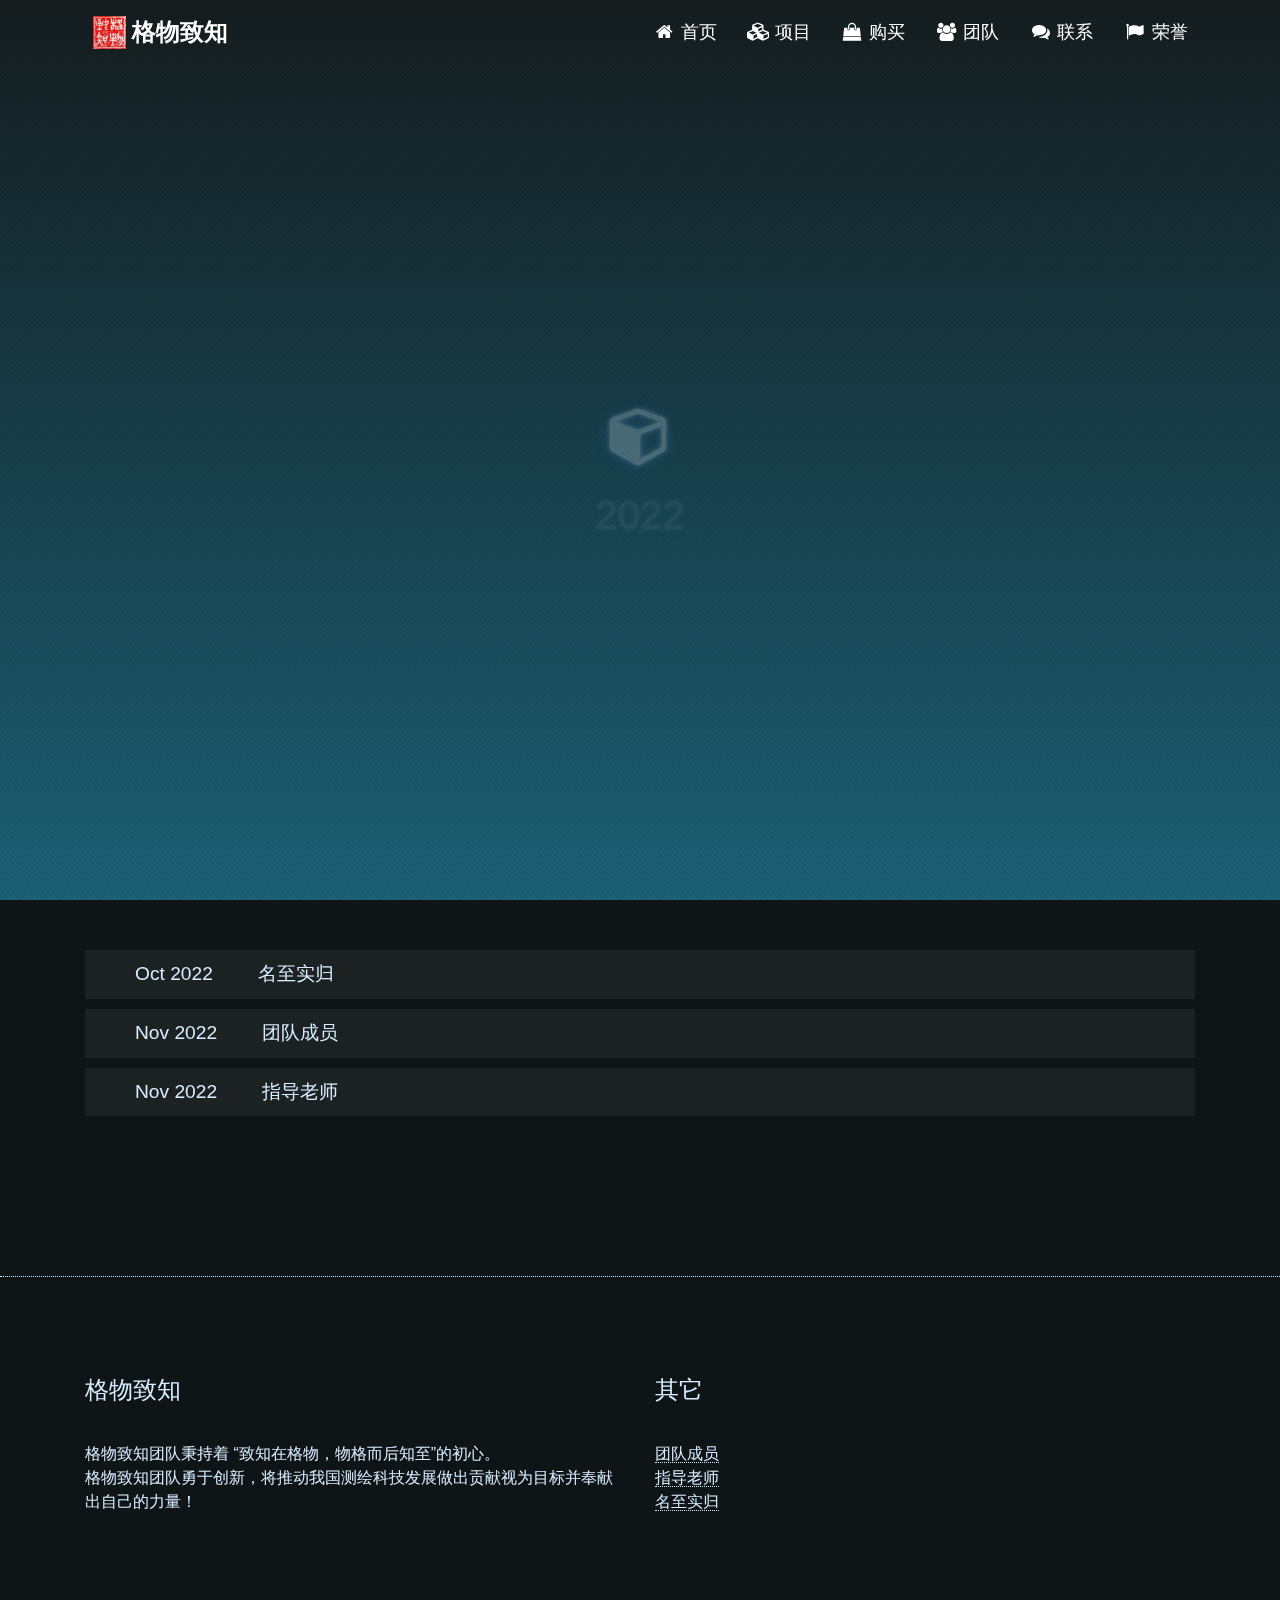
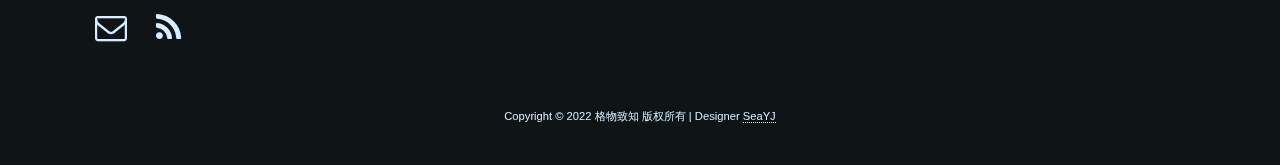
<file: archives/2022/index.html>
<!DOCTYPE html>
<html lang="en">

<!-- Head tag -->
<head>

    <meta charset="utf-8">
    <meta http-equiv="X-UA-Compatible" content="IE=edge">
    <meta name="viewport" content="width=device-width, initial-scale=1">

    <!--Description-->
    

    <!--Author-->
    
        <meta name="author" content="SeaYJ">
    

    <!--Open Graph Title-->
    
        <meta property="og:title" content="Smart One"/>
    

    <!--Open Graph Description-->
    

    <!--Open Graph Site Name-->
    <meta property="og:site_name" content="Smart One"/>

    <!--Type page-->
    
        <meta property="og:type" content="website" />
    

    <!--Page Cover-->
    

    
        <meta name="twitter:card" content="summary" />
    
    
    

    <!-- Title -->
    
    <title>归档：2022 - Smart One</title>
    <link rel="icon" type="image/png" href="/img/favicon.png">

    <!-- Bootstrap Core CSS -->
    <link rel="stylesheet" href="/libs/bootstrap/bootstrap.min.css" integrity="sha384-y3tfxAZXuh4HwSYylfB+J125MxIs6mR5FOHamPBG064zB+AFeWH94NdvaCBm8qnd" crossorigin="anonymous">

    <!-- Custom Fonts -->
    <link href="/libs/bootstrap/font-awesome.min.css" rel="stylesheet" type="text/css">

    <!-- HTML5 Shim and Respond.js IE8 support of HTML5 elements and media queries -->
    <!-- WARNING: Respond.js doesn't work if you view the page via file:// -->
    <!--[if lt IE 9]>
        <script src="//oss.maxcdn.com/libs/html5shiv/3.7.0/html5shiv.js"></script>
        <script src="//oss.maxcdn.com/libs/respond.js/1.4.2/respond.min.js"></script>
    <![endif]-->

    <!-- Gallery -->
    <link href="/libs/featherlight/featherlight.min.css" type="text/css" rel="stylesheet" />

    <!-- Custom CSS -->
    
<link rel="stylesheet" href="/css/style.css">


    <!-- Google Analytics -->
    


    <!-- jQuery -->
    <script src="/libs/jquery/jquery-2.1.4.min.js"></script>

    <!-- Swiper -->
    <link rel="stylesheet" href="/libs/swiper/swiper-bundle.min.css">
    <script src="/libs/swiper/swiper-bundle.min.js "></script>

<meta name="generator" content="Hexo 6.3.0"></head>


<body>

<div class="bg-gradient"></div>
<div class="bg-pattern"></div>

<!-- Menu -->
<!--Menu Links and Overlay-->
<div class="menu-bg mobile-menu-bg">
    <div class="menu-container">
        <ul>
            
            <li class="menu-item">
                <a href="/">
                    首页
                </a>
            </li>
            
            <li class="menu-item">
                <a href="/product/">
                    项目
                </a>
            </li>
            
            <li class="menu-item">
                <a href="/buy/">
                    购买
                </a>
            </li>
            
            <li class="menu-item">
                <a href="/team/">
                    团队
                </a>
            </li>
            
            <li class="menu-item">
                <a href="/contact/">
                    联系
                </a>
            </li>
            
            <li class="menu-item">
                <a href="/articles/honors.html">
                    荣誉
                </a>
            </li>
            
        </ul>
    </div>
</div>

<!--Hamburger Icon-->
<nav id="mobile-nav">
    <a href="#menu"></a>
</nav>

<nav id="pc-nav" class="nav-bgColor nav-transparent">
    <div class="navContainer">
        <div class="brand-logo" onclick="window.open('/','_self')">
            <div class="brandLogoContent">
                <img class="logo-img" src="/img/favicon.png" alt="brand-logo-img">
                <span>格物致知</span>
            </div>
        </div>
        <ui class="nav-menu">
            
            <li class="navMenuItem" onclick="window.open('/','_self')">
                <div class="itemContainer">
                    <i class="fa fa-home fa-fw" aria-hidden="true"></i>
                    <span>首页</span>
                </div>
            </li>
            
            <li class="navMenuItem" onclick="window.open('/product/','_self')">
                <div class="itemContainer">
                    <i class="fa fa-cubes fa-fw" aria-hidden="true"></i>
                    <span>项目</span>
                </div>
            </li>
            
            <li class="navMenuItem" onclick="window.open('/buy/','_self')">
                <div class="itemContainer">
                    <i class="fa fa-shopping-bag fa-fw" aria-hidden="true"></i>
                    <span>购买</span>
                </div>
            </li>
            
            <li class="navMenuItem" onclick="window.open('/team/','_self')">
                <div class="itemContainer">
                    <i class="fa fa-users fa-fw" aria-hidden="true"></i>
                    <span>团队</span>
                </div>
            </li>
            
            <li class="navMenuItem" onclick="window.open('/contact/','_self')">
                <div class="itemContainer">
                    <i class="fa fa-comments fa-fw" aria-hidden="true"></i>
                    <span>联系</span>
                </div>
            </li>
            
            <li class="navMenuItem" onclick="window.open('/articles/honors.html','_self')">
                <div class="itemContainer">
                    <i class="fa fa-flag fa-fw" aria-hidden="true"></i>
                    <span>荣誉</span>
                </div>
            </li>
            
        </ui>
    </div>
</nav>
<style>
    .nav-transparent {
        box-shadow: 0 0 !important;
        backdrop-filter: none !important;
        background: transparent !important;
    }
</style>

<div class="container">

    <!-- Main Content -->
    

<div class="row">
    <div class="col-sm-12">

        <!--Title and Logo-->
        <header>
    <div id="indexCover-ani-logo" class="logo" style="display: none;">
        <a href="/"><i class="logo-icon fa fa-cube" aria-hidden="true"></i></a>
        
            <h1 id="main-title" class="title" style="display: none;">2022</h1>
        
    </div>
</header>

<!-- Header Logo animation -->
<script>
    $(document).ready(function(){
        setTimeout(function(){
            $('div#indexCover-ani-logo').fadeIn(1600);
            $('#main-title').fadeIn(1600);
        }, 200)
    });
</script>

        <section class="main archive-container">
            
                <div class="archive-post">
    <a href="/articles/honors.html">
        <span class="archive-date">
            Oct 2022
        </span>
        名至实归
    </a>
</div>
            
                <div class="archive-post">
    <a href="/articles/teammates.html">
        <span class="archive-date">
            Nov 2022
        </span>
        团队成员
    </a>
</div>
            
                <div class="archive-post">
    <a href="/articles/teachers.html">
        <span class="archive-date">
            Nov 2022
        </span>
        指导老师
    </a>
</div>
            
        </section>
    </div>
</div>

</div>

<!-- Footer -->
<div class="push"></div>

<footer class="footer-content">
    <div class="container">
        <div class="row">
            <div class="col-xs-12 col-sm-12 col-md-6 col-lg-6 footer-about">
                <h2>格物致知</h2>
                
                <span>
                    格物致知团队秉持着 “致知在格物，物格而后知至”的初心。
                </span><br>
                
                <span>
                    格物致知团队勇于创新，将推动我国测绘科技发展做出贡献视为目标并奉献出自己的力量！
                </span><br>
                
            </div>
            
    <div class="col-xs-12 col-sm-12 col-md-6 col-lg-6 footer-others">
        <h2>其它</h2>
        <ul>
            
            <li>
                <a class="footer-post" href="/articles/teammates.html">团队成员</a>
            </li>
            
            <li>
                <a class="footer-post" href="/articles/teachers.html">指导老师</a>
            </li>
            
            <li>
                <a class="footer-post" href="/articles/honors.html">名至实归</a>
            </li>
            
        </ul>
    </div>

            <!-- 
    <div class="col-xs-6 col-sm-6 col-md-3 col-lg-3 recent-posts">
        <h2>Recent Posts</h2>
        <ul>
            
            <li>
                <a class="footer-post" href="/articles/teammates.html">团队成员</a>
            </li>
            
            <li>
                <a class="footer-post" href="/articles/teachers.html">指导老师</a>
            </li>
            
            <li>
                <a class="footer-post" href="/articles/honors.html">名至实归</a>
            </li>
            
        </ul>
    </div>


 -->
            <!--  -->
        </div>
        <div class="row">
            <div class="col-xs-12 col-sm-12 col-md-12 col-lg-12">
                <ul class="list-inline footer-social-icons">
                    
                    
                    
                    
                    
                    
                    
                    
                    
                    <li class="list-inline-item">
                        <a href="mailto:zhangzhang028122@163.com">
                            <span class="footer-icon-container">
                                <i class="fa fa-envelope-o"></i>
                            </span>
                        </a>
                    </li>
                    
                    
                    <li class="list-inline-item">
                        <a href="\#">
                            <span class="footer-icon-container">
                                <i class="fa fa-rss"></i>
                            </span>
                        </a>
                    </li>
                    
                </ul>
            </div>
        </div>
        <div class="row">
            <div class="col-xs-12 col-sm-12 col-md-12 col-lg-12">
                <div class="footer-copyright">
                    Copyright © 2022 格物致知 版权所有 | Designer <a target="_blank" rel="noopener" href="https://seayj.cn/">SeaYJ</a>
                </div>
            </div>
        </div>
    </div>
</footer>

<!-- After footer scripts -->
<!-- Tween Max -->
<script src="/libs/tweenmax/TweenMax.min.js"></script>

<!-- Gallery -->
<script src="/libs/featherlight/featherlight.min.js" type="text/javascript" charset="utf-8"></script>

<!-- Custom JavaScript -->

<script src="/js/main.js"></script>


<!-- Disqus Comments -->


<!-- AOS -->
<link rel="stylesheet" href="/libs/aos/aos.min.css">
<script src="/libs/aos/aos.min.js"></script>
<script>
    AOS.init({
        easing: 'ease-in-out-sine',
        duration: 700,
        delay: 110,
        duration: 600
    });
</script>


</body>

</html>
</file>
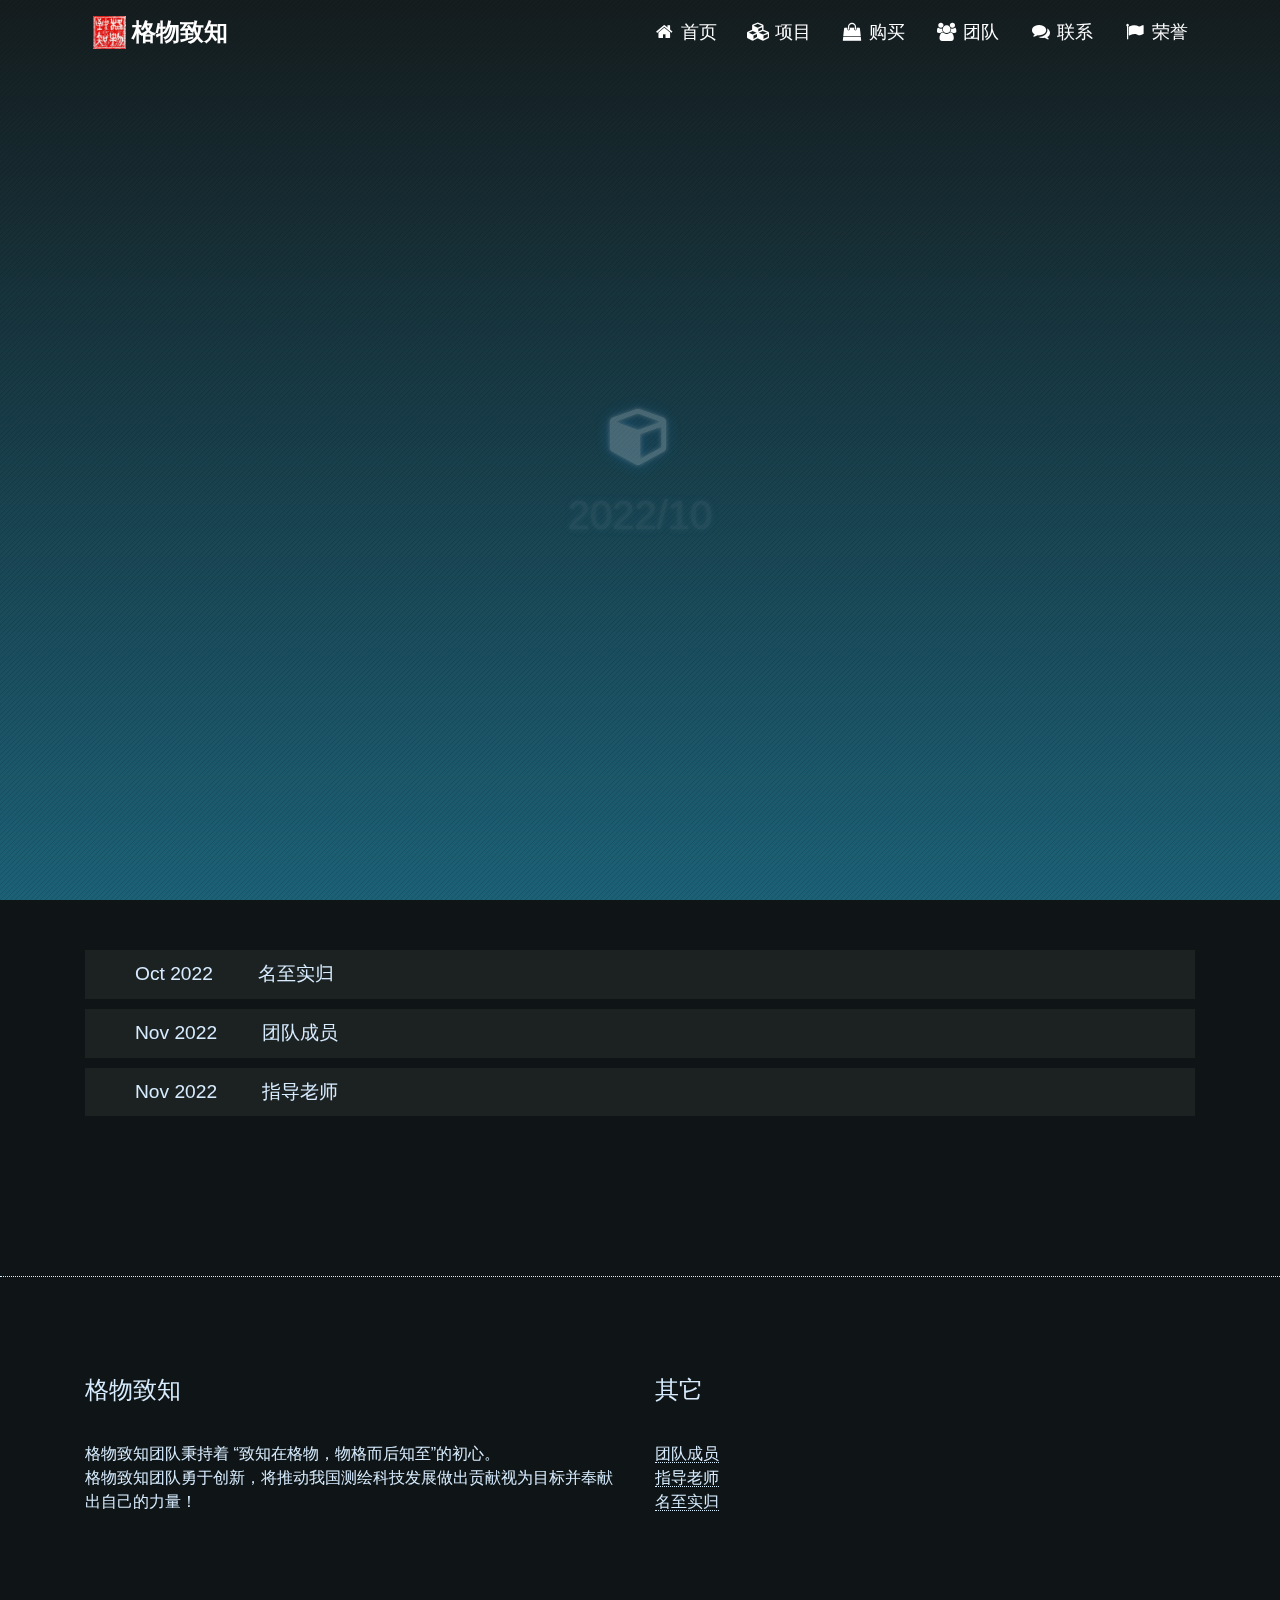
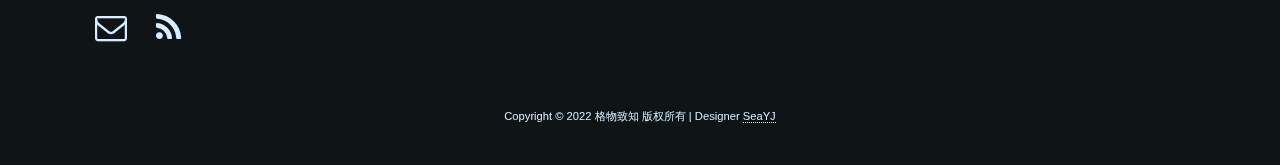
<file: archives/2022/10/index.html>
<!DOCTYPE html>
<html lang="en">

<!-- Head tag -->
<head>

    <meta charset="utf-8">
    <meta http-equiv="X-UA-Compatible" content="IE=edge">
    <meta name="viewport" content="width=device-width, initial-scale=1">

    <!--Description-->
    

    <!--Author-->
    
        <meta name="author" content="SeaYJ">
    

    <!--Open Graph Title-->
    
        <meta property="og:title" content="Smart One"/>
    

    <!--Open Graph Description-->
    

    <!--Open Graph Site Name-->
    <meta property="og:site_name" content="Smart One"/>

    <!--Type page-->
    
        <meta property="og:type" content="website" />
    

    <!--Page Cover-->
    

    
        <meta name="twitter:card" content="summary" />
    
    
    

    <!-- Title -->
    
    <title>归档：2022/10 - Smart One</title>
    <link rel="icon" type="image/png" href="/img/favicon.png">

    <!-- Bootstrap Core CSS -->
    <link rel="stylesheet" href="/libs/bootstrap/bootstrap.min.css" integrity="sha384-y3tfxAZXuh4HwSYylfB+J125MxIs6mR5FOHamPBG064zB+AFeWH94NdvaCBm8qnd" crossorigin="anonymous">

    <!-- Custom Fonts -->
    <link href="/libs/bootstrap/font-awesome.min.css" rel="stylesheet" type="text/css">

    <!-- HTML5 Shim and Respond.js IE8 support of HTML5 elements and media queries -->
    <!-- WARNING: Respond.js doesn't work if you view the page via file:// -->
    <!--[if lt IE 9]>
        <script src="//oss.maxcdn.com/libs/html5shiv/3.7.0/html5shiv.js"></script>
        <script src="//oss.maxcdn.com/libs/respond.js/1.4.2/respond.min.js"></script>
    <![endif]-->

    <!-- Gallery -->
    <link href="/libs/featherlight/featherlight.min.css" type="text/css" rel="stylesheet" />

    <!-- Custom CSS -->
    
<link rel="stylesheet" href="/css/style.css">


    <!-- Google Analytics -->
    


    <!-- jQuery -->
    <script src="/libs/jquery/jquery-2.1.4.min.js"></script>

    <!-- Swiper -->
    <link rel="stylesheet" href="/libs/swiper/swiper-bundle.min.css">
    <script src="/libs/swiper/swiper-bundle.min.js "></script>

<meta name="generator" content="Hexo 6.3.0"></head>


<body>

<div class="bg-gradient"></div>
<div class="bg-pattern"></div>

<!-- Menu -->
<!--Menu Links and Overlay-->
<div class="menu-bg mobile-menu-bg">
    <div class="menu-container">
        <ul>
            
            <li class="menu-item">
                <a href="/">
                    首页
                </a>
            </li>
            
            <li class="menu-item">
                <a href="/product/">
                    项目
                </a>
            </li>
            
            <li class="menu-item">
                <a href="/buy/">
                    购买
                </a>
            </li>
            
            <li class="menu-item">
                <a href="/team/">
                    团队
                </a>
            </li>
            
            <li class="menu-item">
                <a href="/contact/">
                    联系
                </a>
            </li>
            
            <li class="menu-item">
                <a href="/articles/honors.html">
                    荣誉
                </a>
            </li>
            
        </ul>
    </div>
</div>

<!--Hamburger Icon-->
<nav id="mobile-nav">
    <a href="#menu"></a>
</nav>

<nav id="pc-nav" class="nav-bgColor nav-transparent">
    <div class="navContainer">
        <div class="brand-logo" onclick="window.open('/','_self')">
            <div class="brandLogoContent">
                <img class="logo-img" src="/img/favicon.png" alt="brand-logo-img">
                <span>格物致知</span>
            </div>
        </div>
        <ui class="nav-menu">
            
            <li class="navMenuItem" onclick="window.open('/','_self')">
                <div class="itemContainer">
                    <i class="fa fa-home fa-fw" aria-hidden="true"></i>
                    <span>首页</span>
                </div>
            </li>
            
            <li class="navMenuItem" onclick="window.open('/product/','_self')">
                <div class="itemContainer">
                    <i class="fa fa-cubes fa-fw" aria-hidden="true"></i>
                    <span>项目</span>
                </div>
            </li>
            
            <li class="navMenuItem" onclick="window.open('/buy/','_self')">
                <div class="itemContainer">
                    <i class="fa fa-shopping-bag fa-fw" aria-hidden="true"></i>
                    <span>购买</span>
                </div>
            </li>
            
            <li class="navMenuItem" onclick="window.open('/team/','_self')">
                <div class="itemContainer">
                    <i class="fa fa-users fa-fw" aria-hidden="true"></i>
                    <span>团队</span>
                </div>
            </li>
            
            <li class="navMenuItem" onclick="window.open('/contact/','_self')">
                <div class="itemContainer">
                    <i class="fa fa-comments fa-fw" aria-hidden="true"></i>
                    <span>联系</span>
                </div>
            </li>
            
            <li class="navMenuItem" onclick="window.open('/articles/honors.html','_self')">
                <div class="itemContainer">
                    <i class="fa fa-flag fa-fw" aria-hidden="true"></i>
                    <span>荣誉</span>
                </div>
            </li>
            
        </ui>
    </div>
</nav>
<style>
    .nav-transparent {
        box-shadow: 0 0 !important;
        backdrop-filter: none !important;
        background: transparent !important;
    }
</style>

<div class="container">

    <!-- Main Content -->
    

<div class="row">
    <div class="col-sm-12">

        <!--Title and Logo-->
        <header>
    <div id="indexCover-ani-logo" class="logo" style="display: none;">
        <a href="/"><i class="logo-icon fa fa-cube" aria-hidden="true"></i></a>
        
            <h1 id="main-title" class="title" style="display: none;">2022/10</h1>
        
    </div>
</header>

<!-- Header Logo animation -->
<script>
    $(document).ready(function(){
        setTimeout(function(){
            $('div#indexCover-ani-logo').fadeIn(1600);
            $('#main-title').fadeIn(1600);
        }, 200)
    });
</script>

        <section class="main archive-container">
            
                <div class="archive-post">
    <a href="/articles/honors.html">
        <span class="archive-date">
            Oct 2022
        </span>
        名至实归
    </a>
</div>
            
                <div class="archive-post">
    <a href="/articles/teammates.html">
        <span class="archive-date">
            Nov 2022
        </span>
        团队成员
    </a>
</div>
            
                <div class="archive-post">
    <a href="/articles/teachers.html">
        <span class="archive-date">
            Nov 2022
        </span>
        指导老师
    </a>
</div>
            
        </section>
    </div>
</div>

</div>

<!-- Footer -->
<div class="push"></div>

<footer class="footer-content">
    <div class="container">
        <div class="row">
            <div class="col-xs-12 col-sm-12 col-md-6 col-lg-6 footer-about">
                <h2>格物致知</h2>
                
                <span>
                    格物致知团队秉持着 “致知在格物，物格而后知至”的初心。
                </span><br>
                
                <span>
                    格物致知团队勇于创新，将推动我国测绘科技发展做出贡献视为目标并奉献出自己的力量！
                </span><br>
                
            </div>
            
    <div class="col-xs-12 col-sm-12 col-md-6 col-lg-6 footer-others">
        <h2>其它</h2>
        <ul>
            
            <li>
                <a class="footer-post" href="/articles/teammates.html">团队成员</a>
            </li>
            
            <li>
                <a class="footer-post" href="/articles/teachers.html">指导老师</a>
            </li>
            
            <li>
                <a class="footer-post" href="/articles/honors.html">名至实归</a>
            </li>
            
        </ul>
    </div>

            <!-- 
    <div class="col-xs-6 col-sm-6 col-md-3 col-lg-3 recent-posts">
        <h2>Recent Posts</h2>
        <ul>
            
            <li>
                <a class="footer-post" href="/articles/teammates.html">团队成员</a>
            </li>
            
            <li>
                <a class="footer-post" href="/articles/teachers.html">指导老师</a>
            </li>
            
            <li>
                <a class="footer-post" href="/articles/honors.html">名至实归</a>
            </li>
            
        </ul>
    </div>


 -->
            <!--  -->
        </div>
        <div class="row">
            <div class="col-xs-12 col-sm-12 col-md-12 col-lg-12">
                <ul class="list-inline footer-social-icons">
                    
                    
                    
                    
                    
                    
                    
                    
                    
                    <li class="list-inline-item">
                        <a href="mailto:zhangzhang028122@163.com">
                            <span class="footer-icon-container">
                                <i class="fa fa-envelope-o"></i>
                            </span>
                        </a>
                    </li>
                    
                    
                    <li class="list-inline-item">
                        <a href="\#">
                            <span class="footer-icon-container">
                                <i class="fa fa-rss"></i>
                            </span>
                        </a>
                    </li>
                    
                </ul>
            </div>
        </div>
        <div class="row">
            <div class="col-xs-12 col-sm-12 col-md-12 col-lg-12">
                <div class="footer-copyright">
                    Copyright © 2022 格物致知 版权所有 | Designer <a target="_blank" rel="noopener" href="https://seayj.cn/">SeaYJ</a>
                </div>
            </div>
        </div>
    </div>
</footer>

<!-- After footer scripts -->
<!-- Tween Max -->
<script src="/libs/tweenmax/TweenMax.min.js"></script>

<!-- Gallery -->
<script src="/libs/featherlight/featherlight.min.js" type="text/javascript" charset="utf-8"></script>

<!-- Custom JavaScript -->

<script src="/js/main.js"></script>


<!-- Disqus Comments -->


<!-- AOS -->
<link rel="stylesheet" href="/libs/aos/aos.min.css">
<script src="/libs/aos/aos.min.js"></script>
<script>
    AOS.init({
        easing: 'ease-in-out-sine',
        duration: 700,
        delay: 110,
        duration: 600
    });
</script>


</body>

</html>
</file>
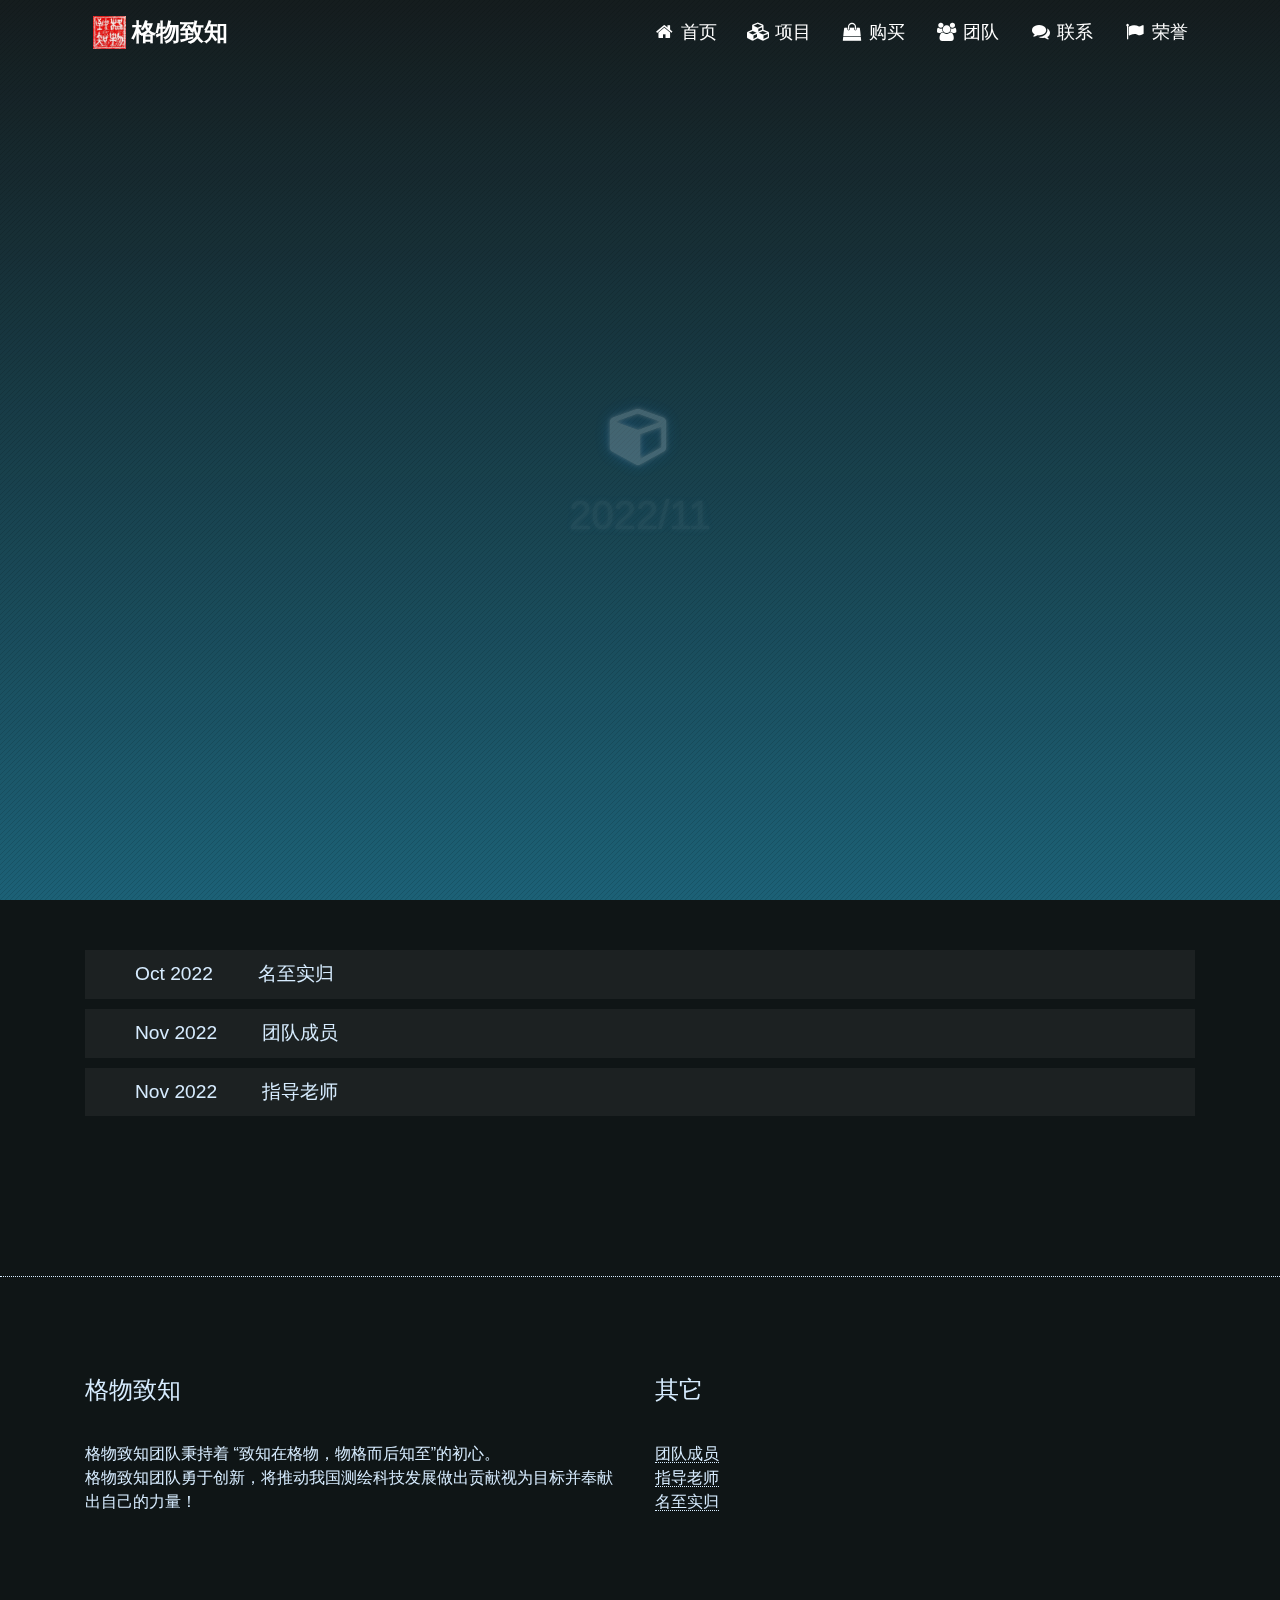
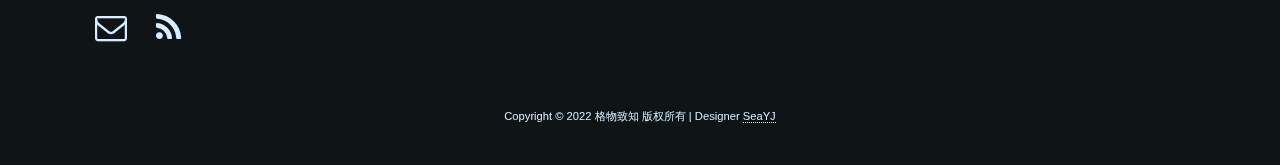
<file: archives/2022/11/index.html>
<!DOCTYPE html>
<html lang="en">

<!-- Head tag -->
<head>

    <meta charset="utf-8">
    <meta http-equiv="X-UA-Compatible" content="IE=edge">
    <meta name="viewport" content="width=device-width, initial-scale=1">

    <!--Description-->
    

    <!--Author-->
    
        <meta name="author" content="SeaYJ">
    

    <!--Open Graph Title-->
    
        <meta property="og:title" content="Smart One"/>
    

    <!--Open Graph Description-->
    

    <!--Open Graph Site Name-->
    <meta property="og:site_name" content="Smart One"/>

    <!--Type page-->
    
        <meta property="og:type" content="website" />
    

    <!--Page Cover-->
    

    
        <meta name="twitter:card" content="summary" />
    
    
    

    <!-- Title -->
    
    <title>归档：2022/11 - Smart One</title>
    <link rel="icon" type="image/png" href="/img/favicon.png">

    <!-- Bootstrap Core CSS -->
    <link rel="stylesheet" href="/libs/bootstrap/bootstrap.min.css" integrity="sha384-y3tfxAZXuh4HwSYylfB+J125MxIs6mR5FOHamPBG064zB+AFeWH94NdvaCBm8qnd" crossorigin="anonymous">

    <!-- Custom Fonts -->
    <link href="/libs/bootstrap/font-awesome.min.css" rel="stylesheet" type="text/css">

    <!-- HTML5 Shim and Respond.js IE8 support of HTML5 elements and media queries -->
    <!-- WARNING: Respond.js doesn't work if you view the page via file:// -->
    <!--[if lt IE 9]>
        <script src="//oss.maxcdn.com/libs/html5shiv/3.7.0/html5shiv.js"></script>
        <script src="//oss.maxcdn.com/libs/respond.js/1.4.2/respond.min.js"></script>
    <![endif]-->

    <!-- Gallery -->
    <link href="/libs/featherlight/featherlight.min.css" type="text/css" rel="stylesheet" />

    <!-- Custom CSS -->
    
<link rel="stylesheet" href="/css/style.css">


    <!-- Google Analytics -->
    


    <!-- jQuery -->
    <script src="/libs/jquery/jquery-2.1.4.min.js"></script>

    <!-- Swiper -->
    <link rel="stylesheet" href="/libs/swiper/swiper-bundle.min.css">
    <script src="/libs/swiper/swiper-bundle.min.js "></script>

<meta name="generator" content="Hexo 6.3.0"></head>


<body>

<div class="bg-gradient"></div>
<div class="bg-pattern"></div>

<!-- Menu -->
<!--Menu Links and Overlay-->
<div class="menu-bg mobile-menu-bg">
    <div class="menu-container">
        <ul>
            
            <li class="menu-item">
                <a href="/">
                    首页
                </a>
            </li>
            
            <li class="menu-item">
                <a href="/product/">
                    项目
                </a>
            </li>
            
            <li class="menu-item">
                <a href="/buy/">
                    购买
                </a>
            </li>
            
            <li class="menu-item">
                <a href="/team/">
                    团队
                </a>
            </li>
            
            <li class="menu-item">
                <a href="/contact/">
                    联系
                </a>
            </li>
            
            <li class="menu-item">
                <a href="/articles/honors.html">
                    荣誉
                </a>
            </li>
            
        </ul>
    </div>
</div>

<!--Hamburger Icon-->
<nav id="mobile-nav">
    <a href="#menu"></a>
</nav>

<nav id="pc-nav" class="nav-bgColor nav-transparent">
    <div class="navContainer">
        <div class="brand-logo" onclick="window.open('/','_self')">
            <div class="brandLogoContent">
                <img class="logo-img" src="/img/favicon.png" alt="brand-logo-img">
                <span>格物致知</span>
            </div>
        </div>
        <ui class="nav-menu">
            
            <li class="navMenuItem" onclick="window.open('/','_self')">
                <div class="itemContainer">
                    <i class="fa fa-home fa-fw" aria-hidden="true"></i>
                    <span>首页</span>
                </div>
            </li>
            
            <li class="navMenuItem" onclick="window.open('/product/','_self')">
                <div class="itemContainer">
                    <i class="fa fa-cubes fa-fw" aria-hidden="true"></i>
                    <span>项目</span>
                </div>
            </li>
            
            <li class="navMenuItem" onclick="window.open('/buy/','_self')">
                <div class="itemContainer">
                    <i class="fa fa-shopping-bag fa-fw" aria-hidden="true"></i>
                    <span>购买</span>
                </div>
            </li>
            
            <li class="navMenuItem" onclick="window.open('/team/','_self')">
                <div class="itemContainer">
                    <i class="fa fa-users fa-fw" aria-hidden="true"></i>
                    <span>团队</span>
                </div>
            </li>
            
            <li class="navMenuItem" onclick="window.open('/contact/','_self')">
                <div class="itemContainer">
                    <i class="fa fa-comments fa-fw" aria-hidden="true"></i>
                    <span>联系</span>
                </div>
            </li>
            
            <li class="navMenuItem" onclick="window.open('/articles/honors.html','_self')">
                <div class="itemContainer">
                    <i class="fa fa-flag fa-fw" aria-hidden="true"></i>
                    <span>荣誉</span>
                </div>
            </li>
            
        </ui>
    </div>
</nav>
<style>
    .nav-transparent {
        box-shadow: 0 0 !important;
        backdrop-filter: none !important;
        background: transparent !important;
    }
</style>

<div class="container">

    <!-- Main Content -->
    

<div class="row">
    <div class="col-sm-12">

        <!--Title and Logo-->
        <header>
    <div id="indexCover-ani-logo" class="logo" style="display: none;">
        <a href="/"><i class="logo-icon fa fa-cube" aria-hidden="true"></i></a>
        
            <h1 id="main-title" class="title" style="display: none;">2022/11</h1>
        
    </div>
</header>

<!-- Header Logo animation -->
<script>
    $(document).ready(function(){
        setTimeout(function(){
            $('div#indexCover-ani-logo').fadeIn(1600);
            $('#main-title').fadeIn(1600);
        }, 200)
    });
</script>

        <section class="main archive-container">
            
                <div class="archive-post">
    <a href="/articles/honors.html">
        <span class="archive-date">
            Oct 2022
        </span>
        名至实归
    </a>
</div>
            
                <div class="archive-post">
    <a href="/articles/teammates.html">
        <span class="archive-date">
            Nov 2022
        </span>
        团队成员
    </a>
</div>
            
                <div class="archive-post">
    <a href="/articles/teachers.html">
        <span class="archive-date">
            Nov 2022
        </span>
        指导老师
    </a>
</div>
            
        </section>
    </div>
</div>

</div>

<!-- Footer -->
<div class="push"></div>

<footer class="footer-content">
    <div class="container">
        <div class="row">
            <div class="col-xs-12 col-sm-12 col-md-6 col-lg-6 footer-about">
                <h2>格物致知</h2>
                
                <span>
                    格物致知团队秉持着 “致知在格物，物格而后知至”的初心。
                </span><br>
                
                <span>
                    格物致知团队勇于创新，将推动我国测绘科技发展做出贡献视为目标并奉献出自己的力量！
                </span><br>
                
            </div>
            
    <div class="col-xs-12 col-sm-12 col-md-6 col-lg-6 footer-others">
        <h2>其它</h2>
        <ul>
            
            <li>
                <a class="footer-post" href="/articles/teammates.html">团队成员</a>
            </li>
            
            <li>
                <a class="footer-post" href="/articles/teachers.html">指导老师</a>
            </li>
            
            <li>
                <a class="footer-post" href="/articles/honors.html">名至实归</a>
            </li>
            
        </ul>
    </div>

            <!-- 
    <div class="col-xs-6 col-sm-6 col-md-3 col-lg-3 recent-posts">
        <h2>Recent Posts</h2>
        <ul>
            
            <li>
                <a class="footer-post" href="/articles/teammates.html">团队成员</a>
            </li>
            
            <li>
                <a class="footer-post" href="/articles/teachers.html">指导老师</a>
            </li>
            
            <li>
                <a class="footer-post" href="/articles/honors.html">名至实归</a>
            </li>
            
        </ul>
    </div>


 -->
            <!--  -->
        </div>
        <div class="row">
            <div class="col-xs-12 col-sm-12 col-md-12 col-lg-12">
                <ul class="list-inline footer-social-icons">
                    
                    
                    
                    
                    
                    
                    
                    
                    
                    <li class="list-inline-item">
                        <a href="mailto:zhangzhang028122@163.com">
                            <span class="footer-icon-container">
                                <i class="fa fa-envelope-o"></i>
                            </span>
                        </a>
                    </li>
                    
                    
                    <li class="list-inline-item">
                        <a href="\#">
                            <span class="footer-icon-container">
                                <i class="fa fa-rss"></i>
                            </span>
                        </a>
                    </li>
                    
                </ul>
            </div>
        </div>
        <div class="row">
            <div class="col-xs-12 col-sm-12 col-md-12 col-lg-12">
                <div class="footer-copyright">
                    Copyright © 2022 格物致知 版权所有 | Designer <a target="_blank" rel="noopener" href="https://seayj.cn/">SeaYJ</a>
                </div>
            </div>
        </div>
    </div>
</footer>

<!-- After footer scripts -->
<!-- Tween Max -->
<script src="/libs/tweenmax/TweenMax.min.js"></script>

<!-- Gallery -->
<script src="/libs/featherlight/featherlight.min.js" type="text/javascript" charset="utf-8"></script>

<!-- Custom JavaScript -->

<script src="/js/main.js"></script>


<!-- Disqus Comments -->


<!-- AOS -->
<link rel="stylesheet" href="/libs/aos/aos.min.css">
<script src="/libs/aos/aos.min.js"></script>
<script>
    AOS.init({
        easing: 'ease-in-out-sine',
        duration: 700,
        delay: 110,
        duration: 600
    });
</script>


</body>

</html>
</file>
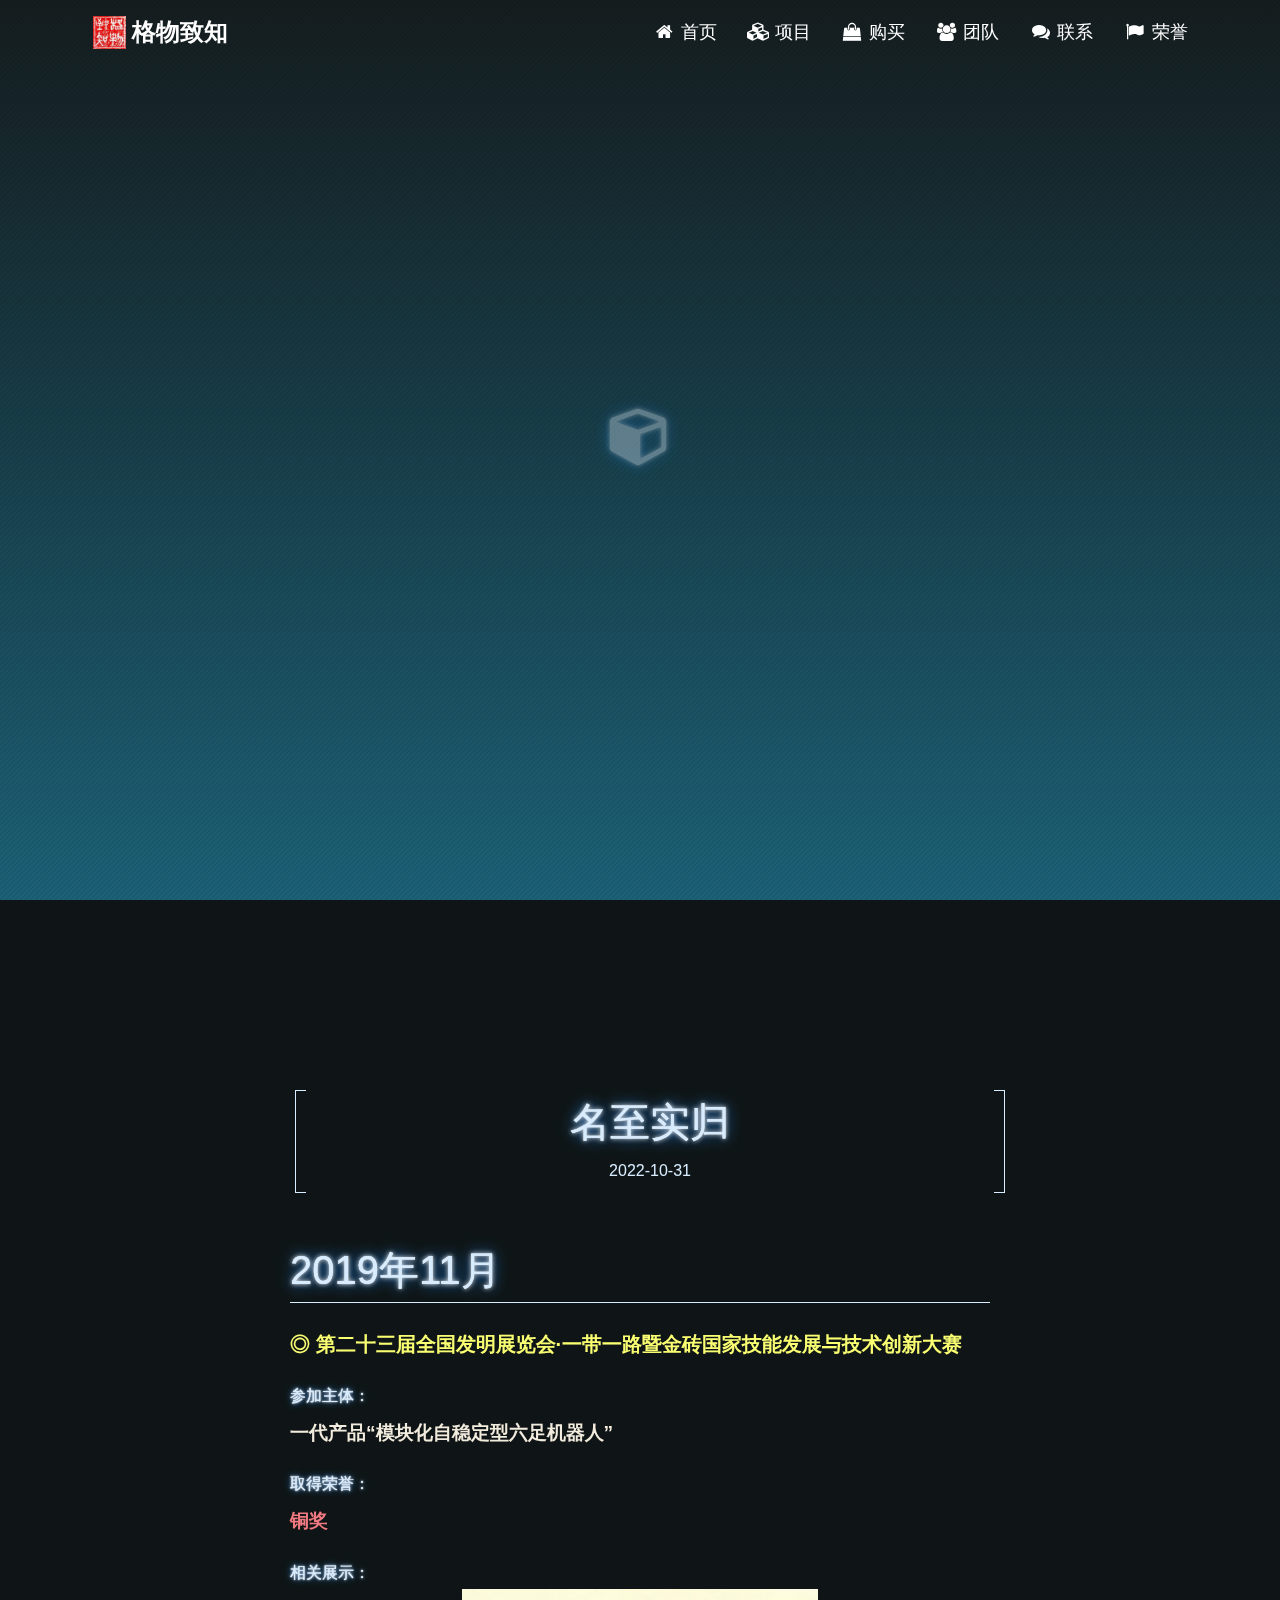
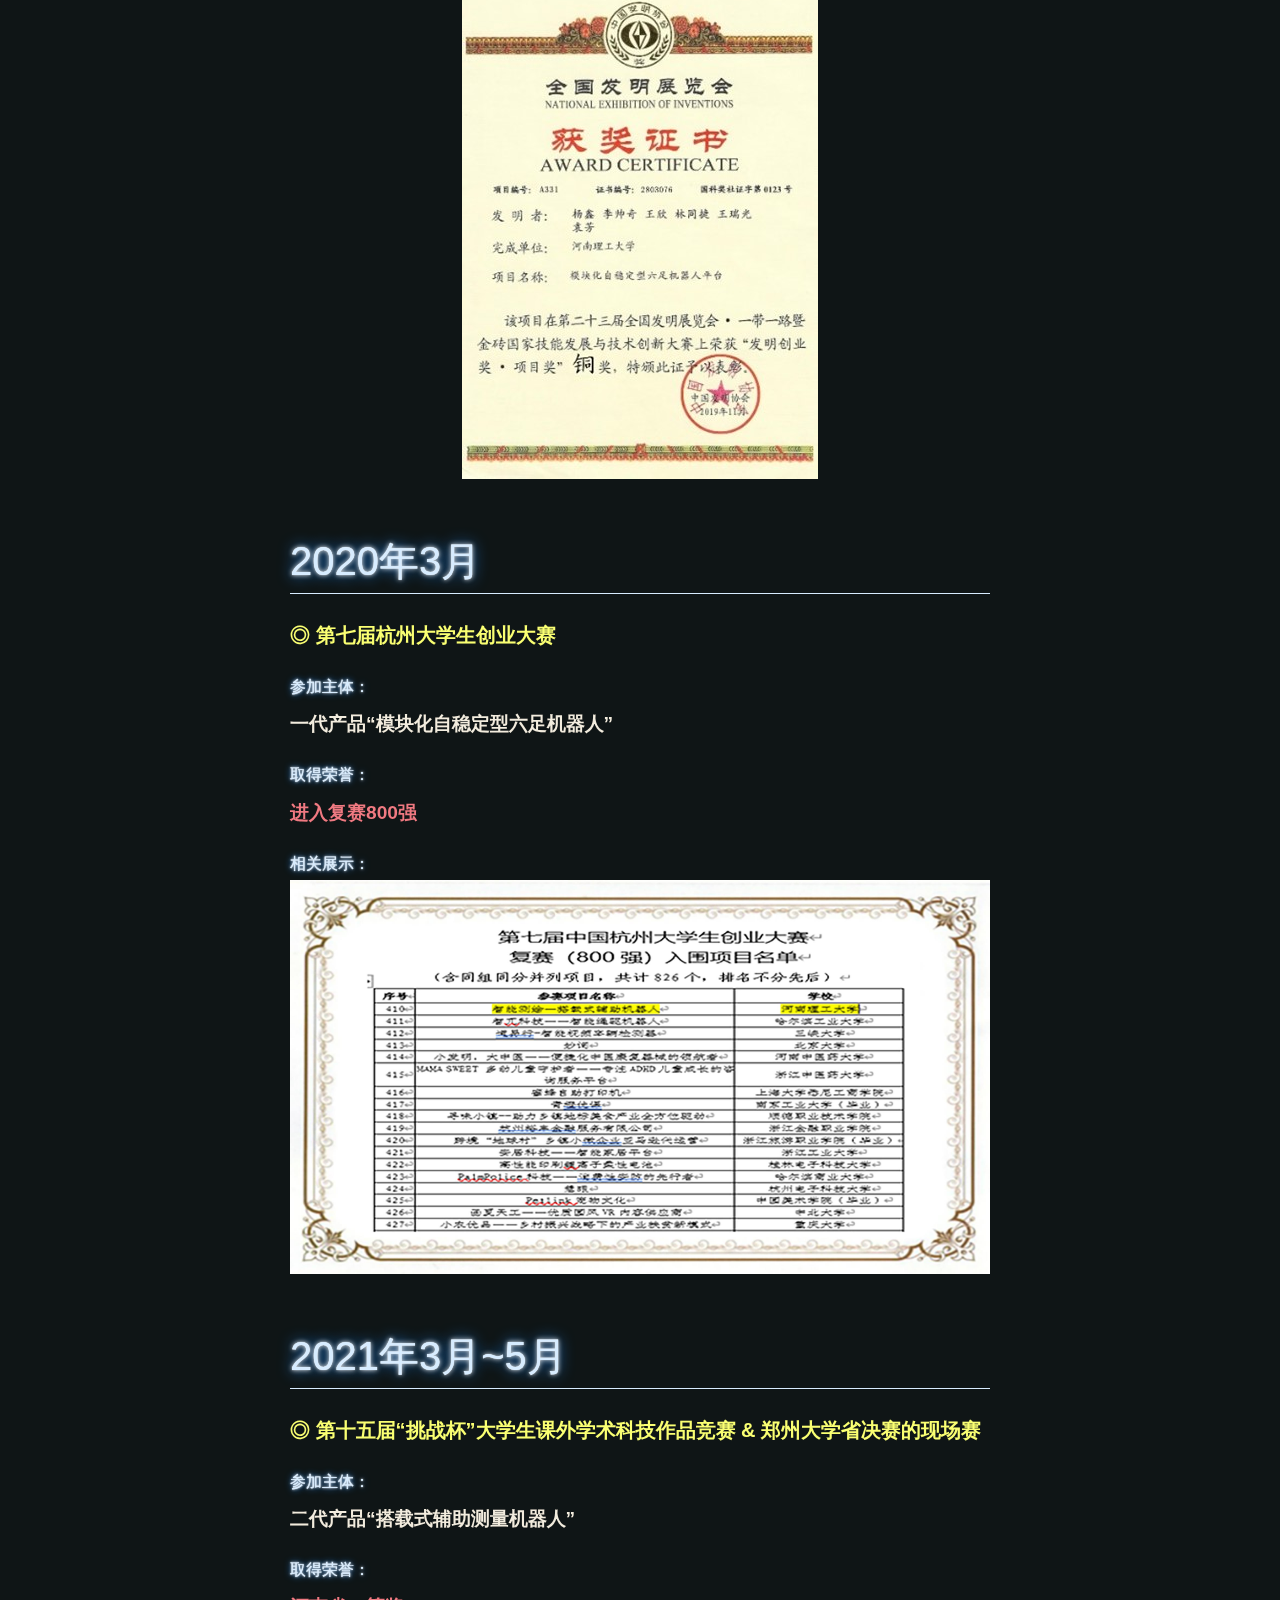
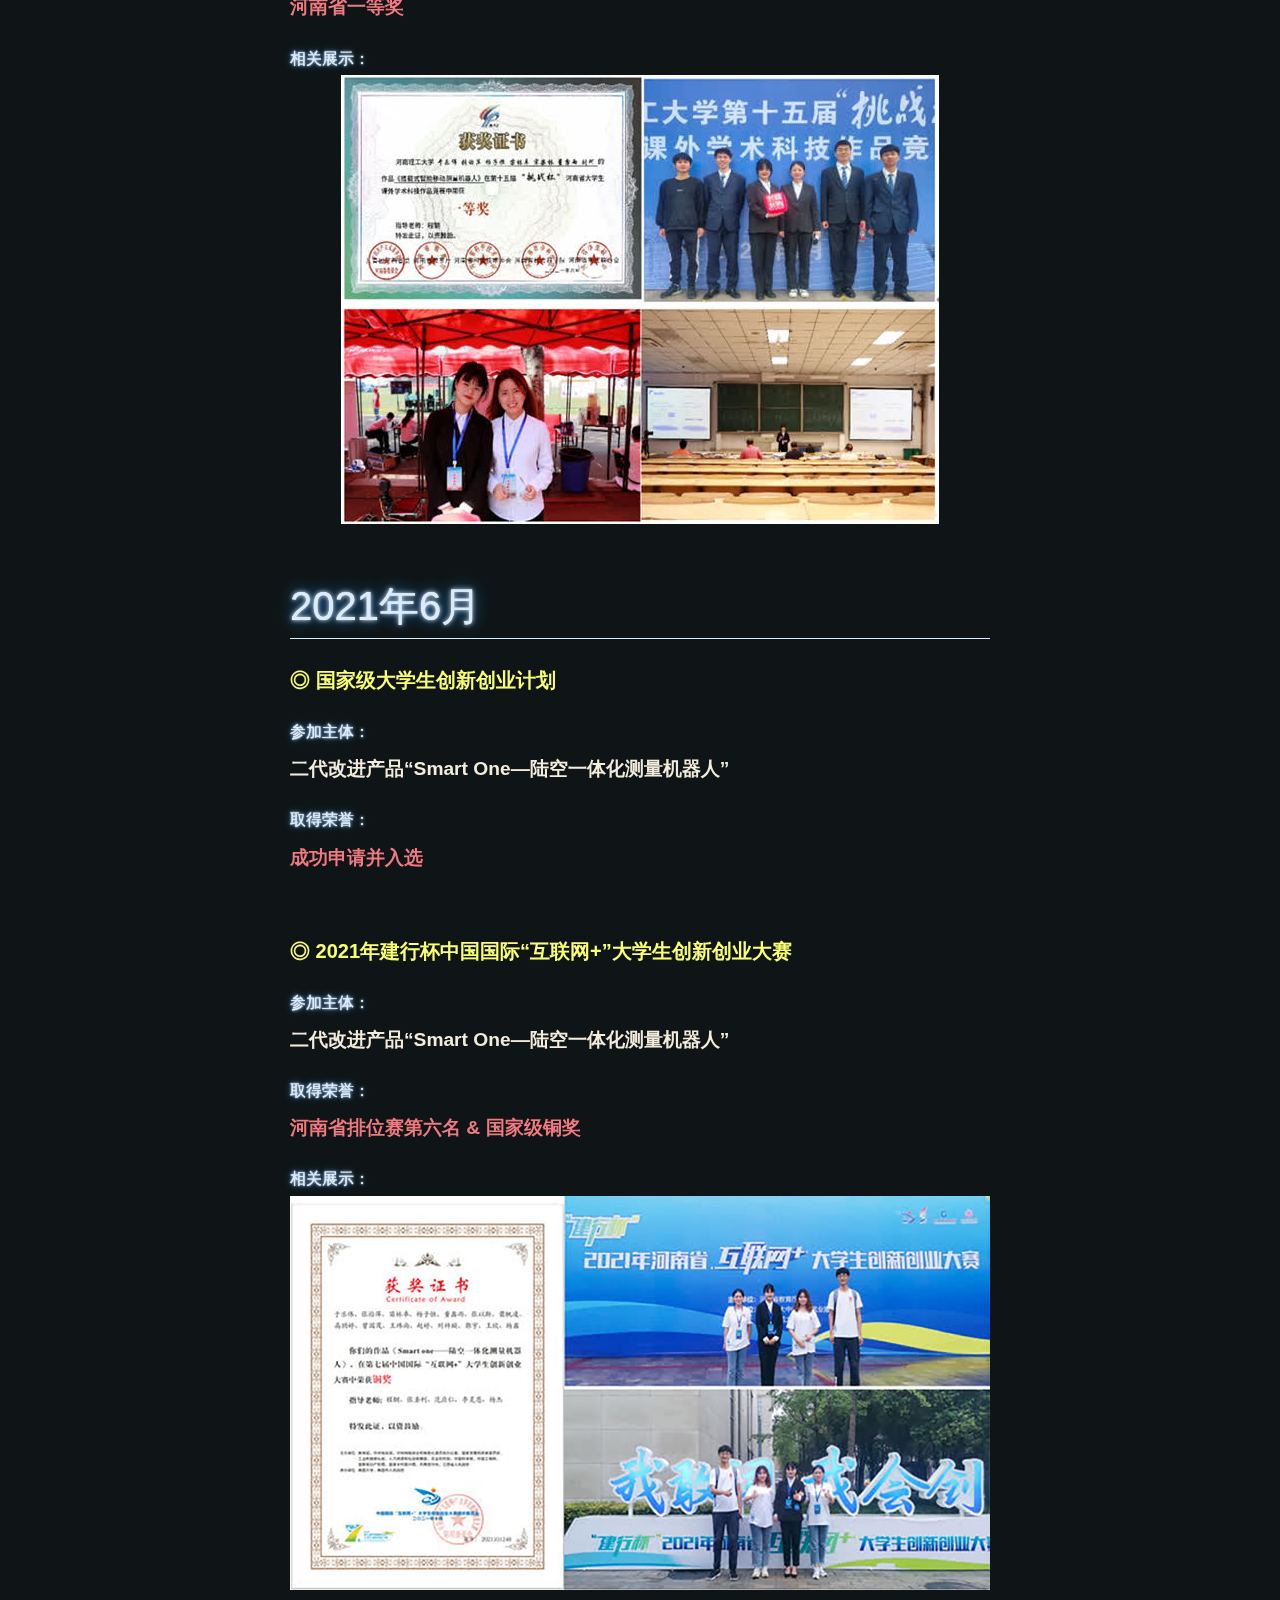
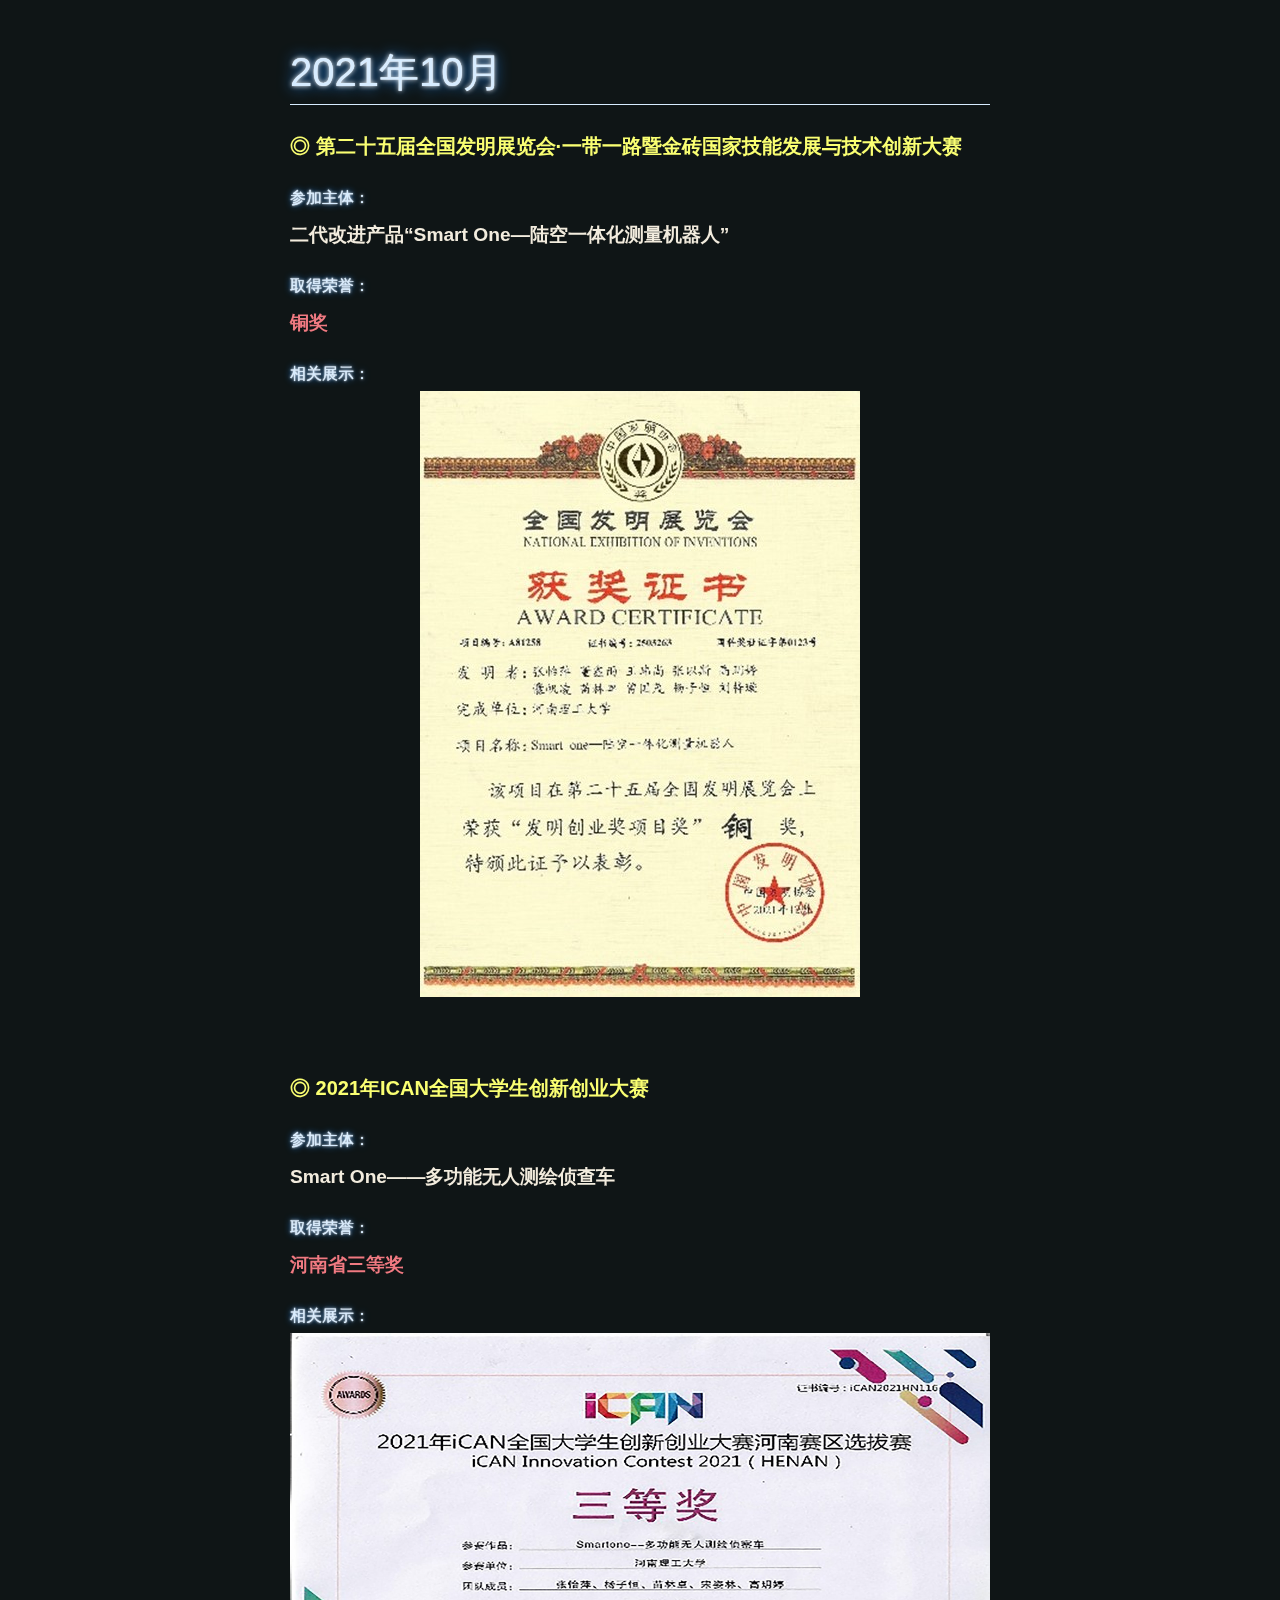
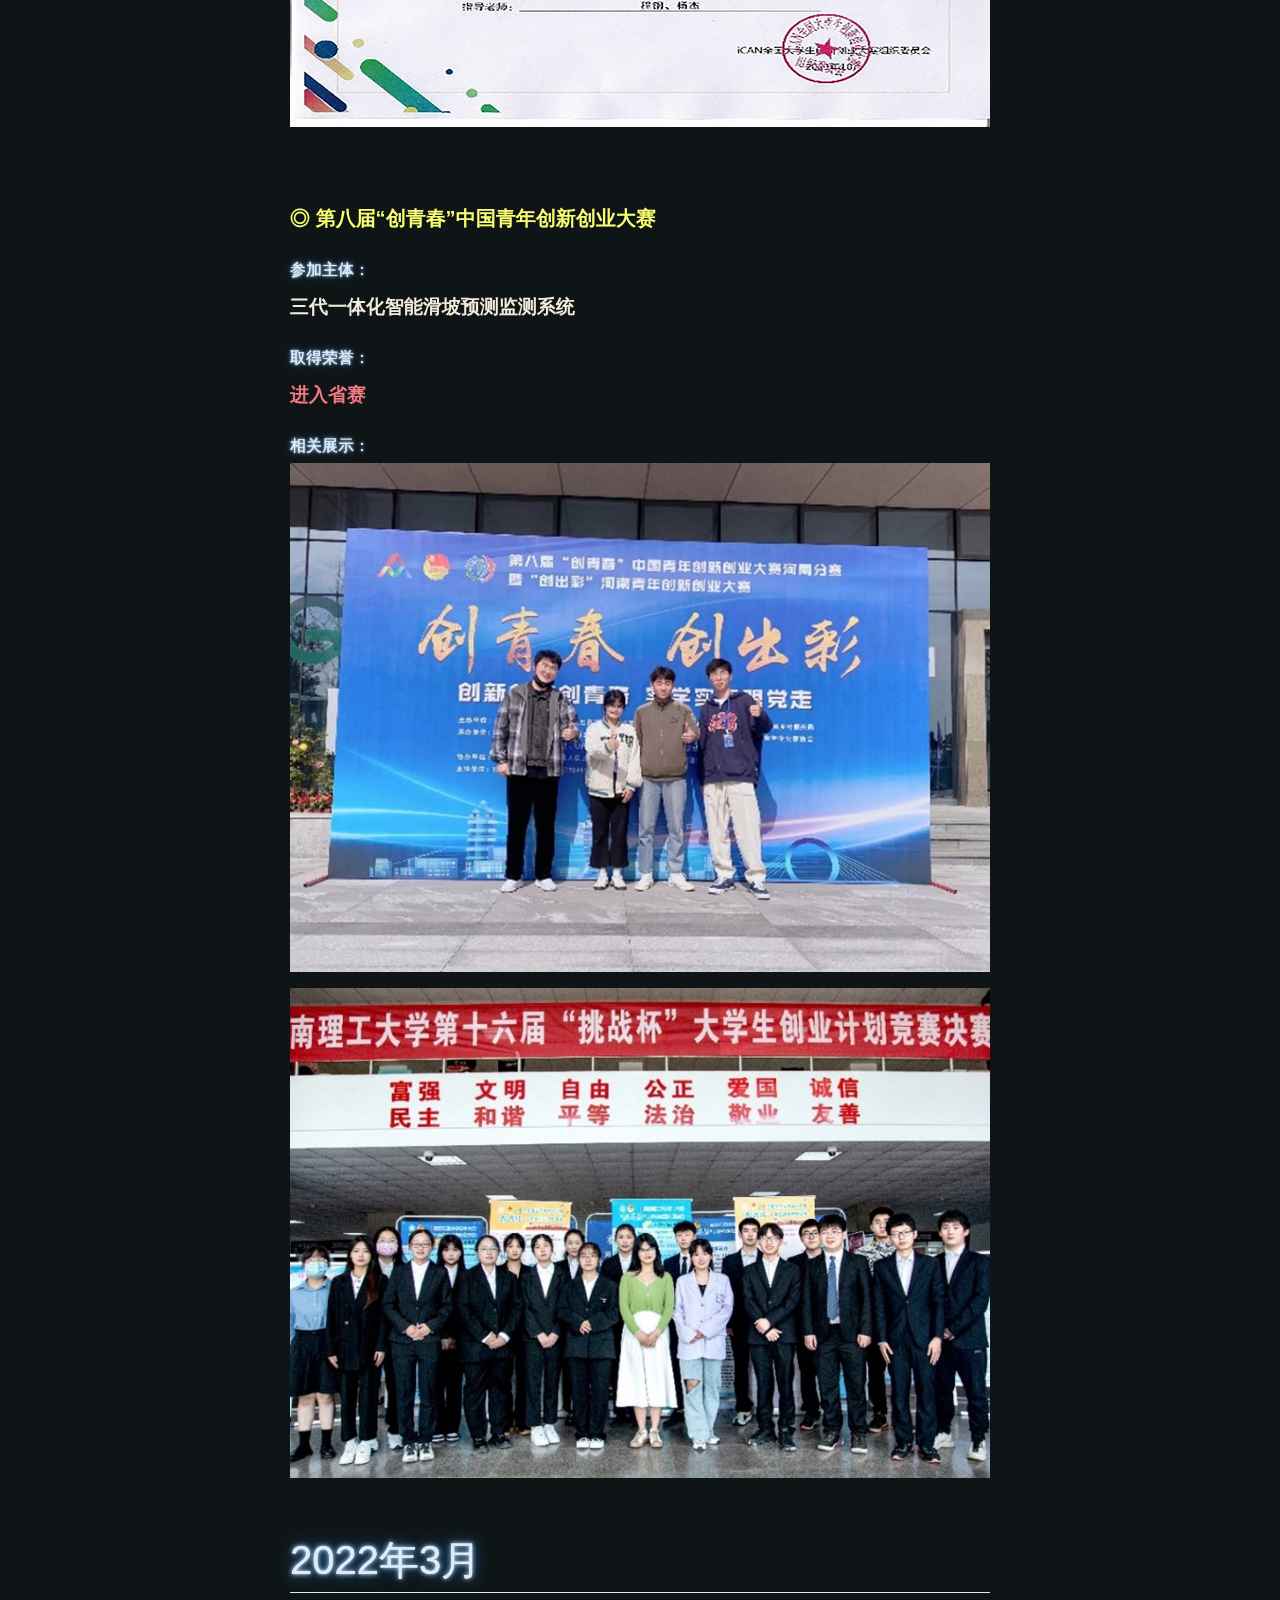
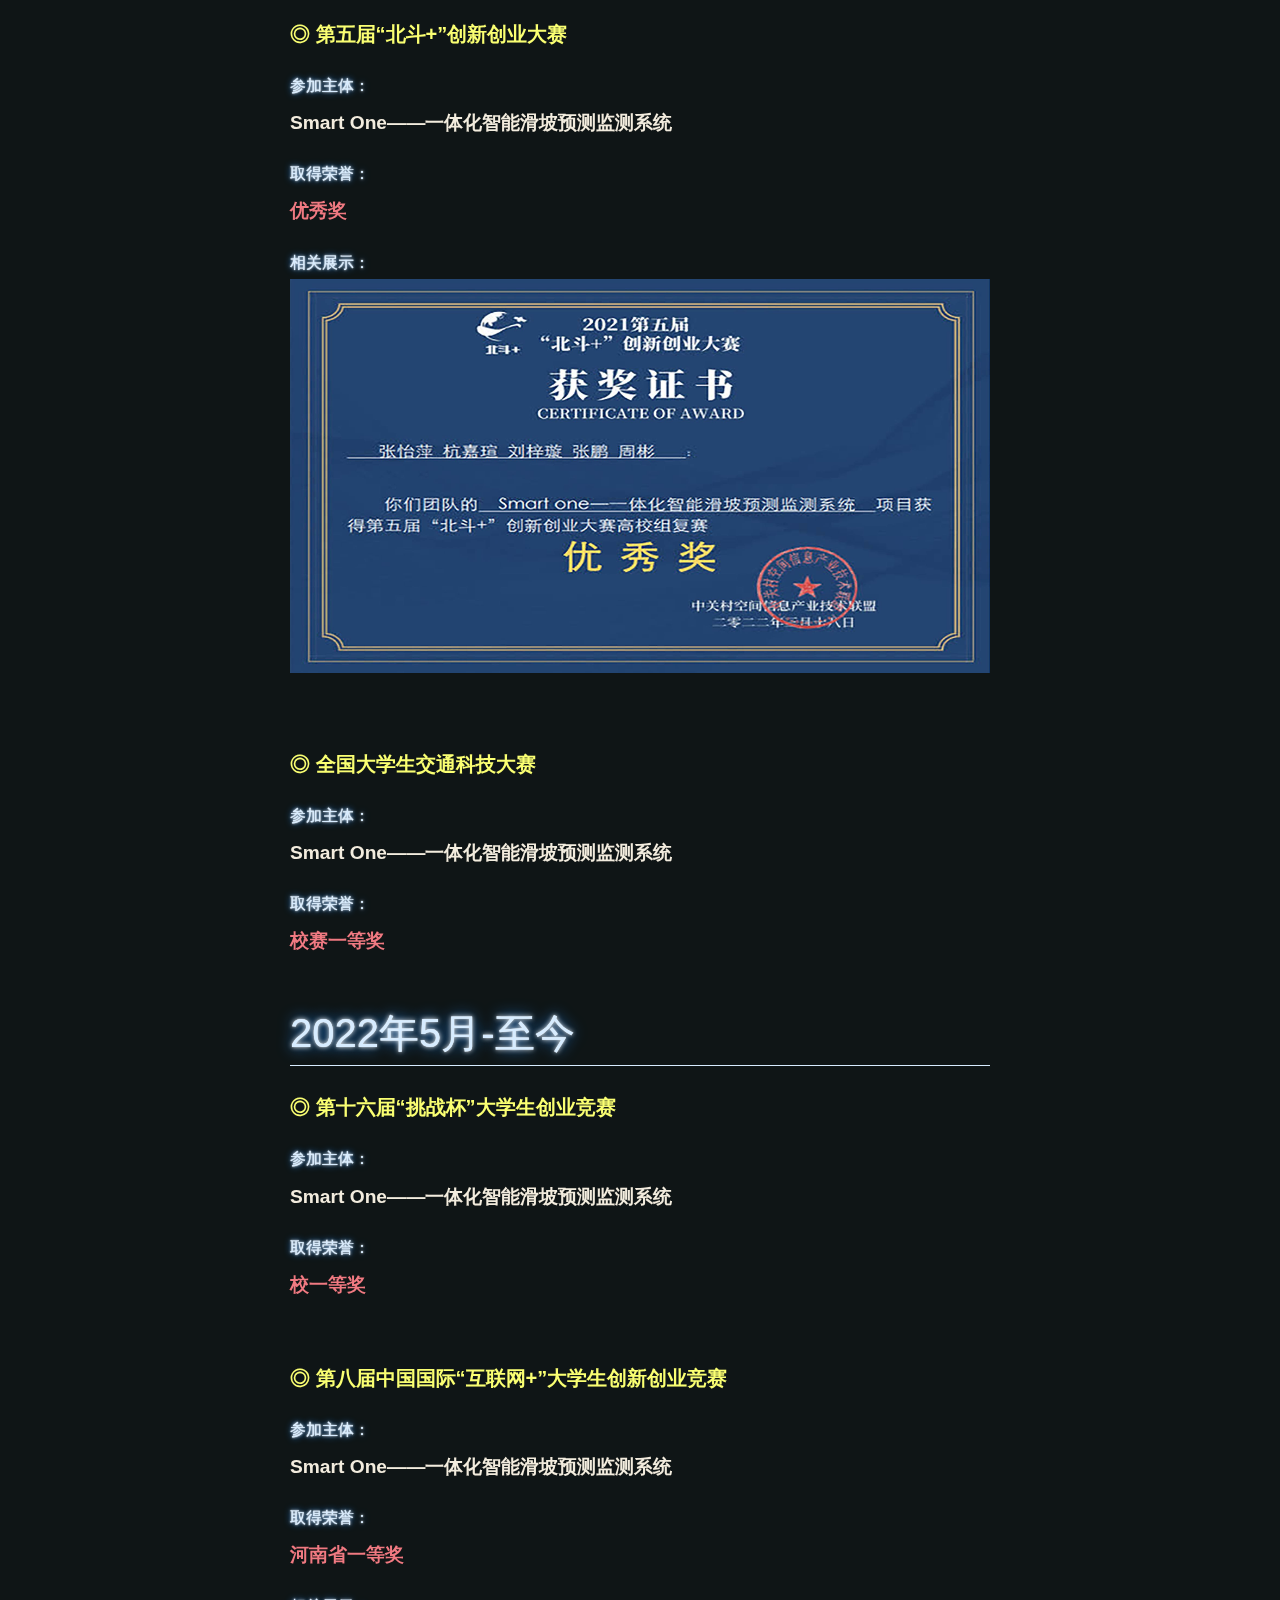
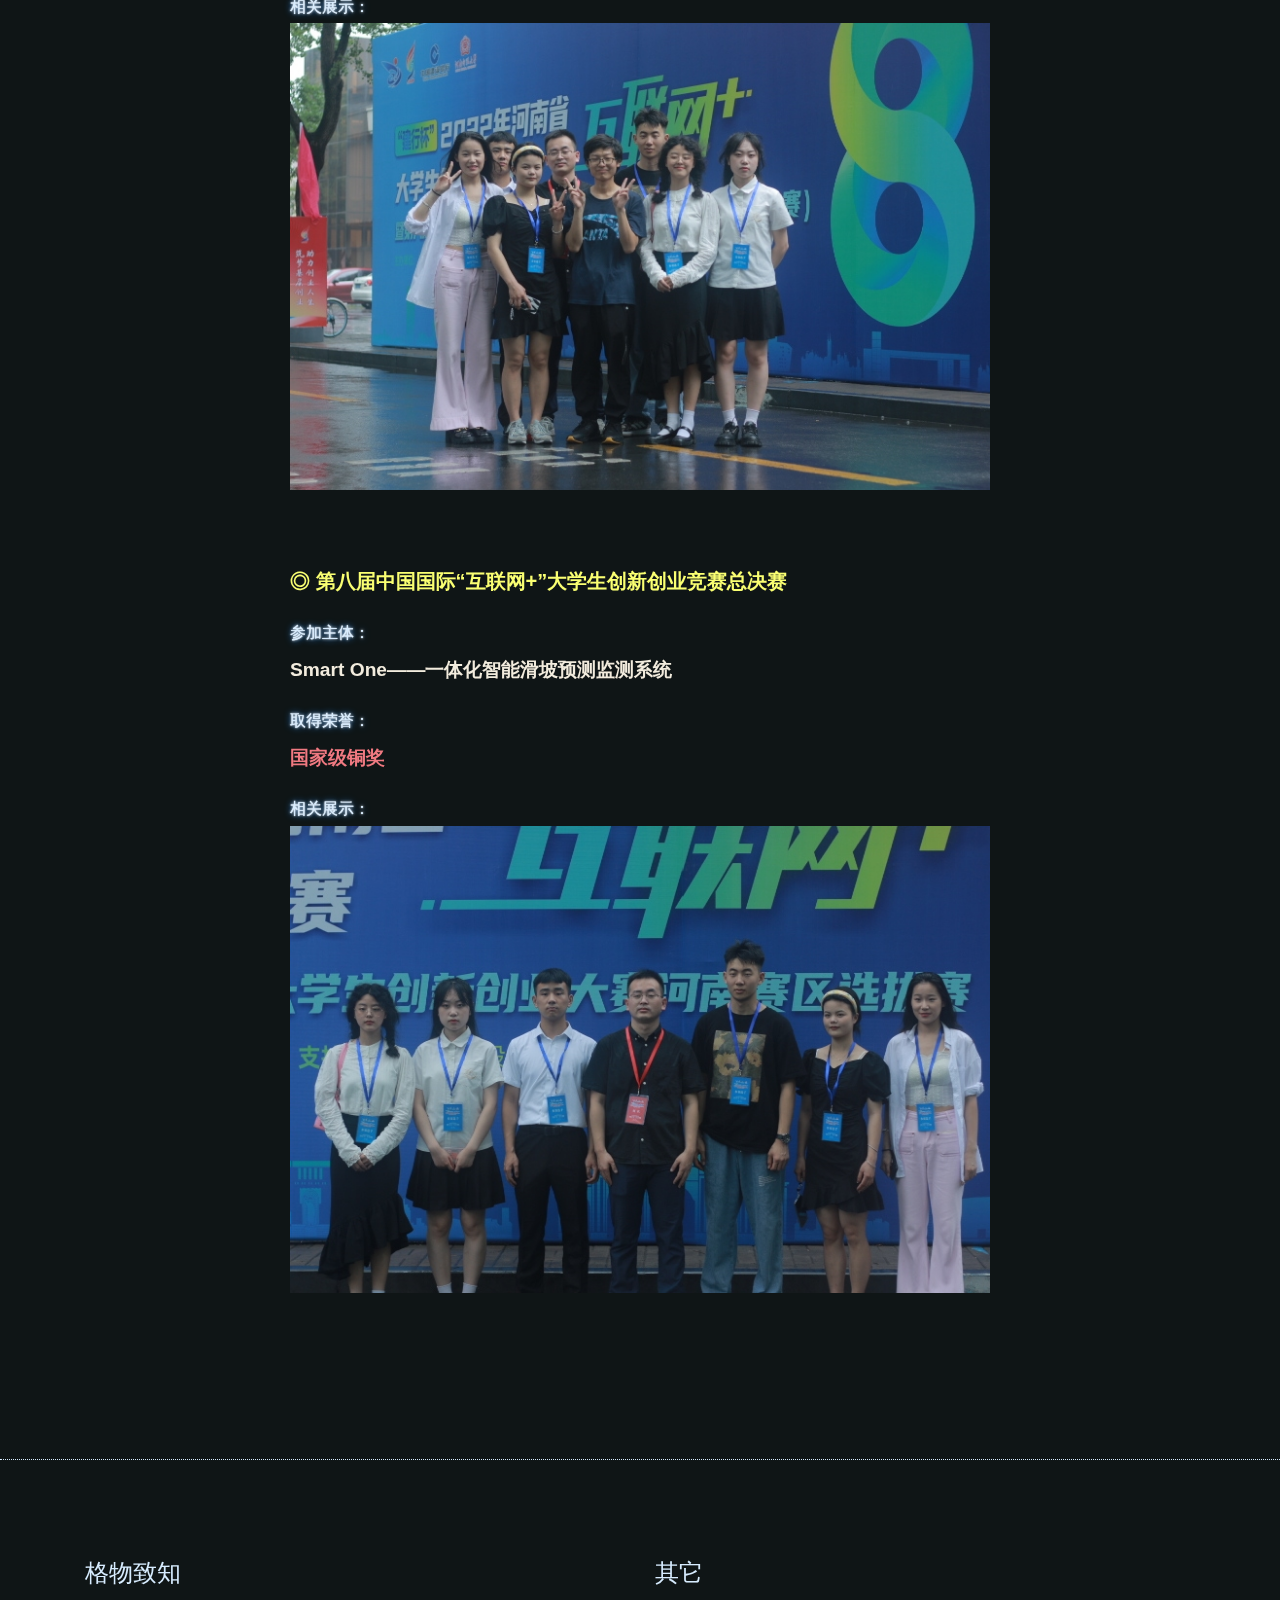
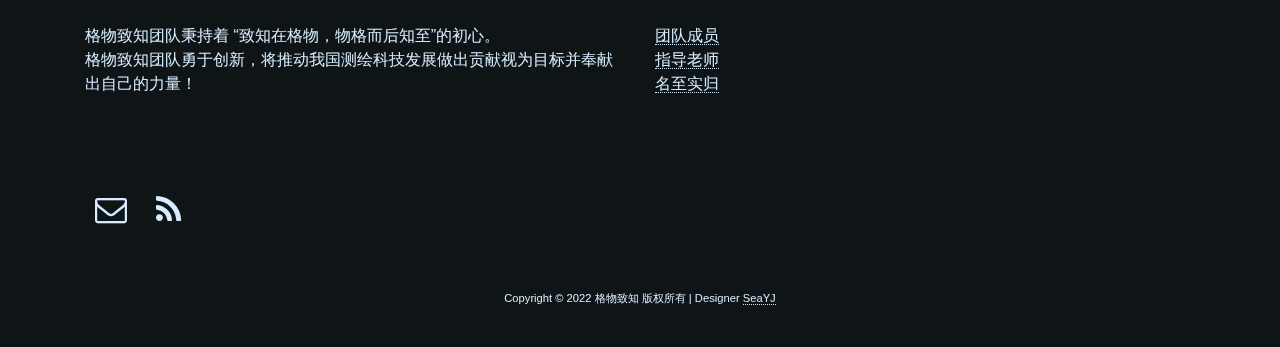
<file: articles/honors.html>
<!DOCTYPE html>
<html lang="en">

<!-- Head tag -->
<head>

    <meta charset="utf-8">
    <meta http-equiv="X-UA-Compatible" content="IE=edge">
    <meta name="viewport" content="width=device-width, initial-scale=1">

    <!--Description-->
    
        <meta name="description" content="2019年11月
    ◎ 第二十三届全国发明展览会·一带一路暨金砖国家技能发展与技术创新大赛



    参加主体：
        
            一代产品“模块化自稳定型六足机器人”
        



    取得荣誉：
        
            铜奖
  ">
    

    <!--Author-->
    
        <meta name="author" content="SeaYJ">
    

    <!--Open Graph Title-->
    
        <meta property="og:title" content="名至实归"/>
    

    <!--Open Graph Description-->
    

    <!--Open Graph Site Name-->
    <meta property="og:site_name" content="Smart One"/>

    <!--Type page-->
    
        <meta property="og:type" content="article" />
    

    <!--Page Cover-->
    

    
        <meta name="twitter:card" content="summary" />
    
    
    

    <!-- Title -->
    
    <title>名至实归 - Smart One</title>
    <link rel="icon" type="image/png" href="/img/favicon.png">

    <!-- Bootstrap Core CSS -->
    <link rel="stylesheet" href="/libs/bootstrap/bootstrap.min.css" integrity="sha384-y3tfxAZXuh4HwSYylfB+J125MxIs6mR5FOHamPBG064zB+AFeWH94NdvaCBm8qnd" crossorigin="anonymous">

    <!-- Custom Fonts -->
    <link href="/libs/bootstrap/font-awesome.min.css" rel="stylesheet" type="text/css">

    <!-- HTML5 Shim and Respond.js IE8 support of HTML5 elements and media queries -->
    <!-- WARNING: Respond.js doesn't work if you view the page via file:// -->
    <!--[if lt IE 9]>
        <script src="//oss.maxcdn.com/libs/html5shiv/3.7.0/html5shiv.js"></script>
        <script src="//oss.maxcdn.com/libs/respond.js/1.4.2/respond.min.js"></script>
    <![endif]-->

    <!-- Gallery -->
    <link href="/libs/featherlight/featherlight.min.css" type="text/css" rel="stylesheet" />

    <!-- Custom CSS -->
    
<link rel="stylesheet" href="/css/style.css">


    <!-- Google Analytics -->
    


    <!-- jQuery -->
    <script src="/libs/jquery/jquery-2.1.4.min.js"></script>

    <!-- Swiper -->
    <link rel="stylesheet" href="/libs/swiper/swiper-bundle.min.css">
    <script src="/libs/swiper/swiper-bundle.min.js "></script>

<meta name="generator" content="Hexo 6.3.0"></head>


<body>

<div class="bg-gradient"></div>
<div class="bg-pattern"></div>

<!-- Menu -->
<!--Menu Links and Overlay-->
<div class="menu-bg mobile-menu-bg">
    <div class="menu-container">
        <ul>
            
            <li class="menu-item">
                <a href="/">
                    首页
                </a>
            </li>
            
            <li class="menu-item">
                <a href="/product/">
                    项目
                </a>
            </li>
            
            <li class="menu-item">
                <a href="/buy/">
                    购买
                </a>
            </li>
            
            <li class="menu-item">
                <a href="/team/">
                    团队
                </a>
            </li>
            
            <li class="menu-item">
                <a href="/contact/">
                    联系
                </a>
            </li>
            
            <li class="menu-item">
                <a href="/articles/honors.html">
                    荣誉
                </a>
            </li>
            
        </ul>
    </div>
</div>

<!--Hamburger Icon-->
<nav id="mobile-nav">
    <a href="#menu"></a>
</nav>

<nav id="pc-nav" class="nav-bgColor nav-transparent">
    <div class="navContainer">
        <div class="brand-logo" onclick="window.open('/','_self')">
            <div class="brandLogoContent">
                <img class="logo-img" src="/img/favicon.png" alt="brand-logo-img">
                <span>格物致知</span>
            </div>
        </div>
        <ui class="nav-menu">
            
            <li class="navMenuItem" onclick="window.open('/','_self')">
                <div class="itemContainer">
                    <i class="fa fa-home fa-fw" aria-hidden="true"></i>
                    <span>首页</span>
                </div>
            </li>
            
            <li class="navMenuItem" onclick="window.open('/product/','_self')">
                <div class="itemContainer">
                    <i class="fa fa-cubes fa-fw" aria-hidden="true"></i>
                    <span>项目</span>
                </div>
            </li>
            
            <li class="navMenuItem" onclick="window.open('/buy/','_self')">
                <div class="itemContainer">
                    <i class="fa fa-shopping-bag fa-fw" aria-hidden="true"></i>
                    <span>购买</span>
                </div>
            </li>
            
            <li class="navMenuItem" onclick="window.open('/team/','_self')">
                <div class="itemContainer">
                    <i class="fa fa-users fa-fw" aria-hidden="true"></i>
                    <span>团队</span>
                </div>
            </li>
            
            <li class="navMenuItem" onclick="window.open('/contact/','_self')">
                <div class="itemContainer">
                    <i class="fa fa-comments fa-fw" aria-hidden="true"></i>
                    <span>联系</span>
                </div>
            </li>
            
            <li class="navMenuItem" onclick="window.open('/articles/honors.html','_self')">
                <div class="itemContainer">
                    <i class="fa fa-flag fa-fw" aria-hidden="true"></i>
                    <span>荣誉</span>
                </div>
            </li>
            
        </ui>
    </div>
</nav>
<style>
    .nav-transparent {
        box-shadow: 0 0 !important;
        backdrop-filter: none !important;
        background: transparent !important;
    }
</style>

<div class="container">

    <!-- Main Content -->
    <div class="row">
    <div class="col-sm-12">

        <!--Title and Logo-->
        <header>
    <div id="indexCover-ani-logo" class="logo" style="display: none;">
        <a href="/"><i class="logo-icon fa fa-cube" aria-hidden="true"></i></a>
        
    </div>
</header>

<!-- Header Logo animation -->
<script>
    $(document).ready(function(){
        setTimeout(function(){
            $('div#indexCover-ani-logo').fadeIn(1600);
            $('#main-title').fadeIn(1600);
        }, 200)
    });
</script>

        <section class="main">
            
<div class="post">

    <div class="post-header">
        <h1 class="title">
            <a href="/articles/honors.html">
                名至实归
            </a>
        </h1>
        <div class="post-info">
            
                <span class="date">2022-10-31</span>
            
            
            
        </div>
    </div>

    <div class="content">

        <!-- Gallery -->
        

        <!-- Post Content -->
        <h1 id="2019年11月"><a href="#2019年11月" class="headerlink" title="2019年11月"></a>2019年11月</h1><h5 style="color:#FAFF72;font-weight:bold;">
    ◎ 第二十三届全国发明展览会·一带一路暨金砖国家技能发展与技术创新大赛
</h5>
<br>
<h6 style="text-shadow: 0 0 1px #fff, 0 0 3px #fff, 0 0 7px #228dff;">
    参加主体：<br><br>
        <span style="color:#f2ecde;font-size: 1.2rem;font-weight:bold;text-shadow: 0 0 BLACK">
            一代产品“模块化自稳定型六足机器人”
        </span>
</h6>
<br>
<h6 style="text-shadow: 0 0 1px #fff, 0 0 3px #fff, 0 0 7px #228dff;">
    取得荣誉：<br><br>
        <span style="color:#ef7a82;font-size: 1.2rem;font-weight:bold;text-shadow: 0 0 BLACK">
            铜奖
        </span>
</h6>
<br>
<h6 style="text-shadow: 0 0 1px #fff, 0 0 3px #fff, 0 0 7px #228dff;">
    相关展示：
</h6>


<p><img src="/img/honors/0.jpg" alt="第二十三届全国发明展览会·一带一路暨金砖国家技能发展与技术创新大赛铜奖"></p>
<h1 id="2020年3月"><a href="#2020年3月" class="headerlink" title="2020年3月"></a>2020年3月</h1><h5 style="color:#FAFF72;font-weight:bold;">
    ◎ 第七届杭州大学生创业大赛
</h5>
<br>
<h6 style="text-shadow: 0 0 1px #fff, 0 0 3px #fff, 0 0 7px #228dff;">
    参加主体：<br><br>
        <span style="color:#f2ecde;font-size: 1.2rem;font-weight:bold;text-shadow: 0 0 BLACK">
            一代产品“模块化自稳定型六足机器人”
        </span>
</h6>
<br>
<h6 style="text-shadow: 0 0 1px #fff, 0 0 3px #fff, 0 0 7px #228dff;">
    取得荣誉：<br><br>
        <span style="color:#ef7a82;font-size: 1.2rem;font-weight:bold;text-shadow: 0 0 BLACK">
            进入复赛800强
        </span>
</h6>
<br>
<h6 style="text-shadow: 0 0 1px #fff, 0 0 3px #fff, 0 0 7px #228dff;">
    相关展示：
</h6>


<p><img src="/img/honors/1.jpg" alt="第七届杭州大学生创业大赛复赛800强"></p>
<h1 id="2021年3月-5月"><a href="#2021年3月-5月" class="headerlink" title="2021年3月~5月"></a>2021年3月~5月</h1><h5 style="color:#FAFF72;font-weight:bold;">
    ◎ 第十五届“挑战杯”大学生课外学术科技作品竞赛 & 郑州大学省决赛的现场赛
</h5>
<br>
<h6 style="text-shadow: 0 0 1px #fff, 0 0 3px #fff, 0 0 7px #228dff;">
    参加主体：<br><br>
        <span style="color:#f2ecde;font-size: 1.2rem;font-weight:bold;text-shadow: 0 0 BLACK">
            二代产品“搭载式辅助测量机器人”
        </span>
</h6>
<br>
<h6 style="text-shadow: 0 0 1px #fff, 0 0 3px #fff, 0 0 7px #228dff;">
    取得荣誉：<br><br>
        <span style="color:#ef7a82;font-size: 1.2rem;font-weight:bold;text-shadow: 0 0 BLACK">
            河南省一等奖
        </span>
</h6>
<br>
<h6 style="text-shadow: 0 0 1px #fff, 0 0 3px #fff, 0 0 7px #228dff;">
    相关展示：
</h6>


<p><img src="/img/honors/3.jpg" alt="第十五届“挑战杯”大学生课外学术科技作品竞赛纪实"></p>
<h1 id="2021年6月"><a href="#2021年6月" class="headerlink" title="2021年6月"></a>2021年6月</h1><h5 style="color:#FAFF72;font-weight:bold;">
    ◎ 国家级大学生创新创业计划
</h5>
<br>
<h6 style="text-shadow: 0 0 1px #fff, 0 0 3px #fff, 0 0 7px #228dff;">
    参加主体：<br><br>
        <span style="color:#f2ecde;font-size: 1.2rem;font-weight:bold;text-shadow: 0 0 BLACK">
            二代改进产品“Smart One—陆空一体化测量机器人”
        </span>
</h6>
<br>
<h6 style="text-shadow: 0 0 1px #fff, 0 0 3px #fff, 0 0 7px #228dff;">
    取得荣誉：<br><br>
        <span style="color:#ef7a82;font-size: 1.2rem;font-weight:bold;text-shadow: 0 0 BLACK">
            成功申请并入选
        </span>
</h6>

<p><br><br></p>
<h5 style="color:#FAFF72;font-weight:bold;">
    ◎ 2021年建行杯中国国际“互联网+”大学生创新创业大赛
</h5>
<br>
<h6 style="text-shadow: 0 0 1px #fff, 0 0 3px #fff, 0 0 7px #228dff;">
    参加主体：<br><br>
        <span style="color:#f2ecde;font-size: 1.2rem;font-weight:bold;text-shadow: 0 0 BLACK">
            二代改进产品“Smart One—陆空一体化测量机器人”
        </span>
</h6>
<br>
<h6 style="text-shadow: 0 0 1px #fff, 0 0 3px #fff, 0 0 7px #228dff;">
    取得荣誉：<br><br>
        <span style="color:#ef7a82;font-size: 1.2rem;font-weight:bold;text-shadow: 0 0 BLACK">
            河南省排位赛第六名 & 国家级铜奖
        </span>
</h6>
<br>
<h6 style="text-shadow: 0 0 1px #fff, 0 0 3px #fff, 0 0 7px #228dff;">
    相关展示：
</h6>


<p><img src="/img/honors/4.jpg" alt="2021年建行杯中国国际“互联网+”大学生创新创业大赛纪实"></p>
<h1 id="2021年10月"><a href="#2021年10月" class="headerlink" title="2021年10月"></a>2021年10月</h1><h5 style="color:#FAFF72;font-weight:bold;">
    ◎ 第二十五届全国发明展览会·一带一路暨金砖国家技能发展与技术创新大赛
</h5>
<br>
<h6 style="text-shadow: 0 0 1px #fff, 0 0 3px #fff, 0 0 7px #228dff;">
    参加主体：<br><br>
        <span style="color:#f2ecde;font-size: 1.2rem;font-weight:bold;text-shadow: 0 0 BLACK">
            二代改进产品“Smart One—陆空一体化测量机器人”
        </span>
</h6>
<br>
<h6 style="text-shadow: 0 0 1px #fff, 0 0 3px #fff, 0 0 7px #228dff;">
    取得荣誉：<br><br>
        <span style="color:#ef7a82;font-size: 1.2rem;font-weight:bold;text-shadow: 0 0 BLACK">
            铜奖
        </span>
</h6>
<br>
<h6 style="text-shadow: 0 0 1px #fff, 0 0 3px #fff, 0 0 7px #228dff;">
    相关展示：
</h6>


<p><img src="/img/honors/5.jpg" alt="第二十五届全国发明展览会·一带一路暨金砖国家技能发展与技术创新大赛铜奖"></p>
<p><br><br></p>
<h5 style="color:#FAFF72;font-weight:bold;">
    ◎ 2021年ICAN全国大学生创新创业大赛
</h5>
<br>
<h6 style="text-shadow: 0 0 1px #fff, 0 0 3px #fff, 0 0 7px #228dff;">
    参加主体：<br><br>
        <span style="color:#f2ecde;font-size: 1.2rem;font-weight:bold;text-shadow: 0 0 BLACK">
            Smart One——多功能无人测绘侦查车
        </span>
</h6>
<br>
<h6 style="text-shadow: 0 0 1px #fff, 0 0 3px #fff, 0 0 7px #228dff;">
    取得荣誉：<br><br>
        <span style="color:#ef7a82;font-size: 1.2rem;font-weight:bold;text-shadow: 0 0 BLACK">
            河南省三等奖
        </span>
</h6>
<br>
<h6 style="text-shadow: 0 0 1px #fff, 0 0 3px #fff, 0 0 7px #228dff;">
    相关展示：
</h6>


<p><img src="/img/honors/6.jpg" alt="2021年ICAN全国大学生创新创业大赛河南赛区选拔赛三等奖"></p>
<p><br><br></p>
<h5 style="color:#FAFF72;font-weight:bold;">
    ◎ 第八届“创青春”中国青年创新创业大赛
</h5>
<br>
<h6 style="text-shadow: 0 0 1px #fff, 0 0 3px #fff, 0 0 7px #228dff;">
    参加主体：<br><br>
        <span style="color:#f2ecde;font-size: 1.2rem;font-weight:bold;text-shadow: 0 0 BLACK">
            三代一体化智能滑坡预测监测系统
        </span>
</h6>
<br>
<h6 style="text-shadow: 0 0 1px #fff, 0 0 3px #fff, 0 0 7px #228dff;">
    取得荣誉：<br><br>
        <span style="color:#ef7a82;font-size: 1.2rem;font-weight:bold;text-shadow: 0 0 BLACK">
            进入省赛
        </span>
</h6>
<br>
<h6 style="text-shadow: 0 0 1px #fff, 0 0 3px #fff, 0 0 7px #228dff;">
    相关展示：
</h6>


<p><img src="/img/honors/7.jpg" alt="第八届“创青春”中国青年创新创业大赛纪实"></p>
<p><img src="/img/honors/8.jpg" alt="2022年格物致知创新创业团队合影"></p>
<h1 id="2022年3月"><a href="#2022年3月" class="headerlink" title="2022年3月"></a>2022年3月</h1><h5 style="color:#FAFF72;font-weight:bold;">
    ◎ 第五届“北斗+”创新创业大赛
</h5>
<br>
<h6 style="text-shadow: 0 0 1px #fff, 0 0 3px #fff, 0 0 7px #228dff;">
    参加主体：<br><br>
        <span style="color:#f2ecde;font-size: 1.2rem;font-weight:bold;text-shadow: 0 0 BLACK">
            Smart One——一体化智能滑坡预测监测系统
        </span>
</h6>
<br>
<h6 style="text-shadow: 0 0 1px #fff, 0 0 3px #fff, 0 0 7px #228dff;">
    取得荣誉：<br><br>
        <span style="color:#ef7a82;font-size: 1.2rem;font-weight:bold;text-shadow: 0 0 BLACK">
            优秀奖
        </span>
</h6>
<br>
<h6 style="text-shadow: 0 0 1px #fff, 0 0 3px #fff, 0 0 7px #228dff;">
    相关展示：
</h6>


<p><img src="/img/honors/9.jpg" alt="第五届“北斗+”创新创业大赛高校复赛优秀奖"></p>
<p><br><br></p>
<h5 style="color:#FAFF72;font-weight:bold;">
    ◎ 全国大学生交通科技大赛
</h5>
<br>
<h6 style="text-shadow: 0 0 1px #fff, 0 0 3px #fff, 0 0 7px #228dff;">
    参加主体：<br><br>
        <span style="color:#f2ecde;font-size: 1.2rem;font-weight:bold;text-shadow: 0 0 BLACK">
            Smart One——一体化智能滑坡预测监测系统
        </span>
</h6>
<br>
<h6 style="text-shadow: 0 0 1px #fff, 0 0 3px #fff, 0 0 7px #228dff;">
    取得荣誉：<br><br>
        <span style="color:#ef7a82;font-size: 1.2rem;font-weight:bold;text-shadow: 0 0 BLACK">
            校赛一等奖
        </span>
</h6>


<h1 id="2022年5月-至今"><a href="#2022年5月-至今" class="headerlink" title="2022年5月-至今"></a>2022年5月-至今</h1><h5 style="color:#FAFF72;font-weight:bold;">
    ◎ 第十六届“挑战杯”大学生创业竞赛
</h5>
<br>
<h6 style="text-shadow: 0 0 1px #fff, 0 0 3px #fff, 0 0 7px #228dff;">
    参加主体：<br><br>
        <span style="color:#f2ecde;font-size: 1.2rem;font-weight:bold;text-shadow: 0 0 BLACK">
            Smart One——一体化智能滑坡预测监测系统
        </span>
</h6>
<br>
<h6 style="text-shadow: 0 0 1px #fff, 0 0 3px #fff, 0 0 7px #228dff;">
    取得荣誉：<br><br>
        <span style="color:#ef7a82;font-size: 1.2rem;font-weight:bold;text-shadow: 0 0 BLACK">
            校一等奖
        </span>
</h6>

<p><br><br></p>
<h5 style="color:#FAFF72;font-weight:bold;">
    ◎ 第八届中国国际“互联网+”大学生创新创业竞赛
</h5>
<br>
<h6 style="text-shadow: 0 0 1px #fff, 0 0 3px #fff, 0 0 7px #228dff;">
    参加主体：<br><br>
        <span style="color:#f2ecde;font-size: 1.2rem;font-weight:bold;text-shadow: 0 0 BLACK">
            Smart One——一体化智能滑坡预测监测系统
        </span>
</h6>
<br>
<h6 style="text-shadow: 0 0 1px #fff, 0 0 3px #fff, 0 0 7px #228dff;">
    取得荣誉：<br><br>
        <span style="color:#ef7a82;font-size: 1.2rem;font-weight:bold;text-shadow: 0 0 BLACK">
            河南省一等奖
        </span>
</h6>
<br>
<h6 style="text-shadow: 0 0 1px #fff, 0 0 3px #fff, 0 0 7px #228dff;">
    相关展示：
</h6>

<p><img src="/img/honors/11.jpg" alt="第八届中国国际“互联网+”大学生创新创业竞赛"></p>
<p><br><br></p>
<h5 style="color:#FAFF72;font-weight:bold;">
    ◎ 第八届中国国际“互联网+”大学生创新创业竞赛总决赛
</h5>
<br>
<h6 style="text-shadow: 0 0 1px #fff, 0 0 3px #fff, 0 0 7px #228dff;">
    参加主体：<br><br>
        <span style="color:#f2ecde;font-size: 1.2rem;font-weight:bold;text-shadow: 0 0 BLACK">
            Smart One——一体化智能滑坡预测监测系统
        </span>
</h6>
<br>
<h6 style="text-shadow: 0 0 1px #fff, 0 0 3px #fff, 0 0 7px #228dff;">
    取得荣誉：<br><br>
        <span style="color:#ef7a82;font-size: 1.2rem;font-weight:bold;text-shadow: 0 0 BLACK">
            国家级铜奖
        </span>
</h6>
<br>
<h6 style="text-shadow: 0 0 1px #fff, 0 0 3px #fff, 0 0 7px #228dff;">
    相关展示：
</h6>

<p><img src="/img/honors/12.jpg" alt="第八届中国国际“互联网+”大学生创新创业竞赛"></p>

    </div>

    

    

    <!-- Comments -->
    

</div>
        </section>

    </div>
</div>


</div>

<!-- Footer -->
<div class="push"></div>

<footer class="footer-content">
    <div class="container">
        <div class="row">
            <div class="col-xs-12 col-sm-12 col-md-6 col-lg-6 footer-about">
                <h2>格物致知</h2>
                
                <span>
                    格物致知团队秉持着 “致知在格物，物格而后知至”的初心。
                </span><br>
                
                <span>
                    格物致知团队勇于创新，将推动我国测绘科技发展做出贡献视为目标并奉献出自己的力量！
                </span><br>
                
            </div>
            
    <div class="col-xs-12 col-sm-12 col-md-6 col-lg-6 footer-others">
        <h2>其它</h2>
        <ul>
            
            <li>
                <a class="footer-post" href="/articles/teammates.html">团队成员</a>
            </li>
            
            <li>
                <a class="footer-post" href="/articles/teachers.html">指导老师</a>
            </li>
            
            <li>
                <a class="footer-post" href="/articles/honors.html">名至实归</a>
            </li>
            
        </ul>
    </div>

            <!-- 
    <div class="col-xs-6 col-sm-6 col-md-3 col-lg-3 recent-posts">
        <h2>Recent Posts</h2>
        <ul>
            
            <li>
                <a class="footer-post" href="/articles/teammates.html">团队成员</a>
            </li>
            
            <li>
                <a class="footer-post" href="/articles/teachers.html">指导老师</a>
            </li>
            
            <li>
                <a class="footer-post" href="/articles/honors.html">名至实归</a>
            </li>
            
        </ul>
    </div>


 -->
            <!--  -->
        </div>
        <div class="row">
            <div class="col-xs-12 col-sm-12 col-md-12 col-lg-12">
                <ul class="list-inline footer-social-icons">
                    
                    
                    
                    
                    
                    
                    
                    
                    
                    <li class="list-inline-item">
                        <a href="mailto:zhangzhang028122@163.com">
                            <span class="footer-icon-container">
                                <i class="fa fa-envelope-o"></i>
                            </span>
                        </a>
                    </li>
                    
                    
                    <li class="list-inline-item">
                        <a href="\#">
                            <span class="footer-icon-container">
                                <i class="fa fa-rss"></i>
                            </span>
                        </a>
                    </li>
                    
                </ul>
            </div>
        </div>
        <div class="row">
            <div class="col-xs-12 col-sm-12 col-md-12 col-lg-12">
                <div class="footer-copyright">
                    Copyright © 2022 格物致知 版权所有 | Designer <a target="_blank" rel="noopener" href="https://seayj.cn/">SeaYJ</a>
                </div>
            </div>
        </div>
    </div>
</footer>

<!-- After footer scripts -->
<!-- Tween Max -->
<script src="/libs/tweenmax/TweenMax.min.js"></script>

<!-- Gallery -->
<script src="/libs/featherlight/featherlight.min.js" type="text/javascript" charset="utf-8"></script>

<!-- Custom JavaScript -->

<script src="/js/main.js"></script>


<!-- Disqus Comments -->


<!-- AOS -->
<link rel="stylesheet" href="/libs/aos/aos.min.css">
<script src="/libs/aos/aos.min.js"></script>
<script>
    AOS.init({
        easing: 'ease-in-out-sine',
        duration: 700,
        delay: 110,
        duration: 600
    });
</script>


</body>

</html>
</file>
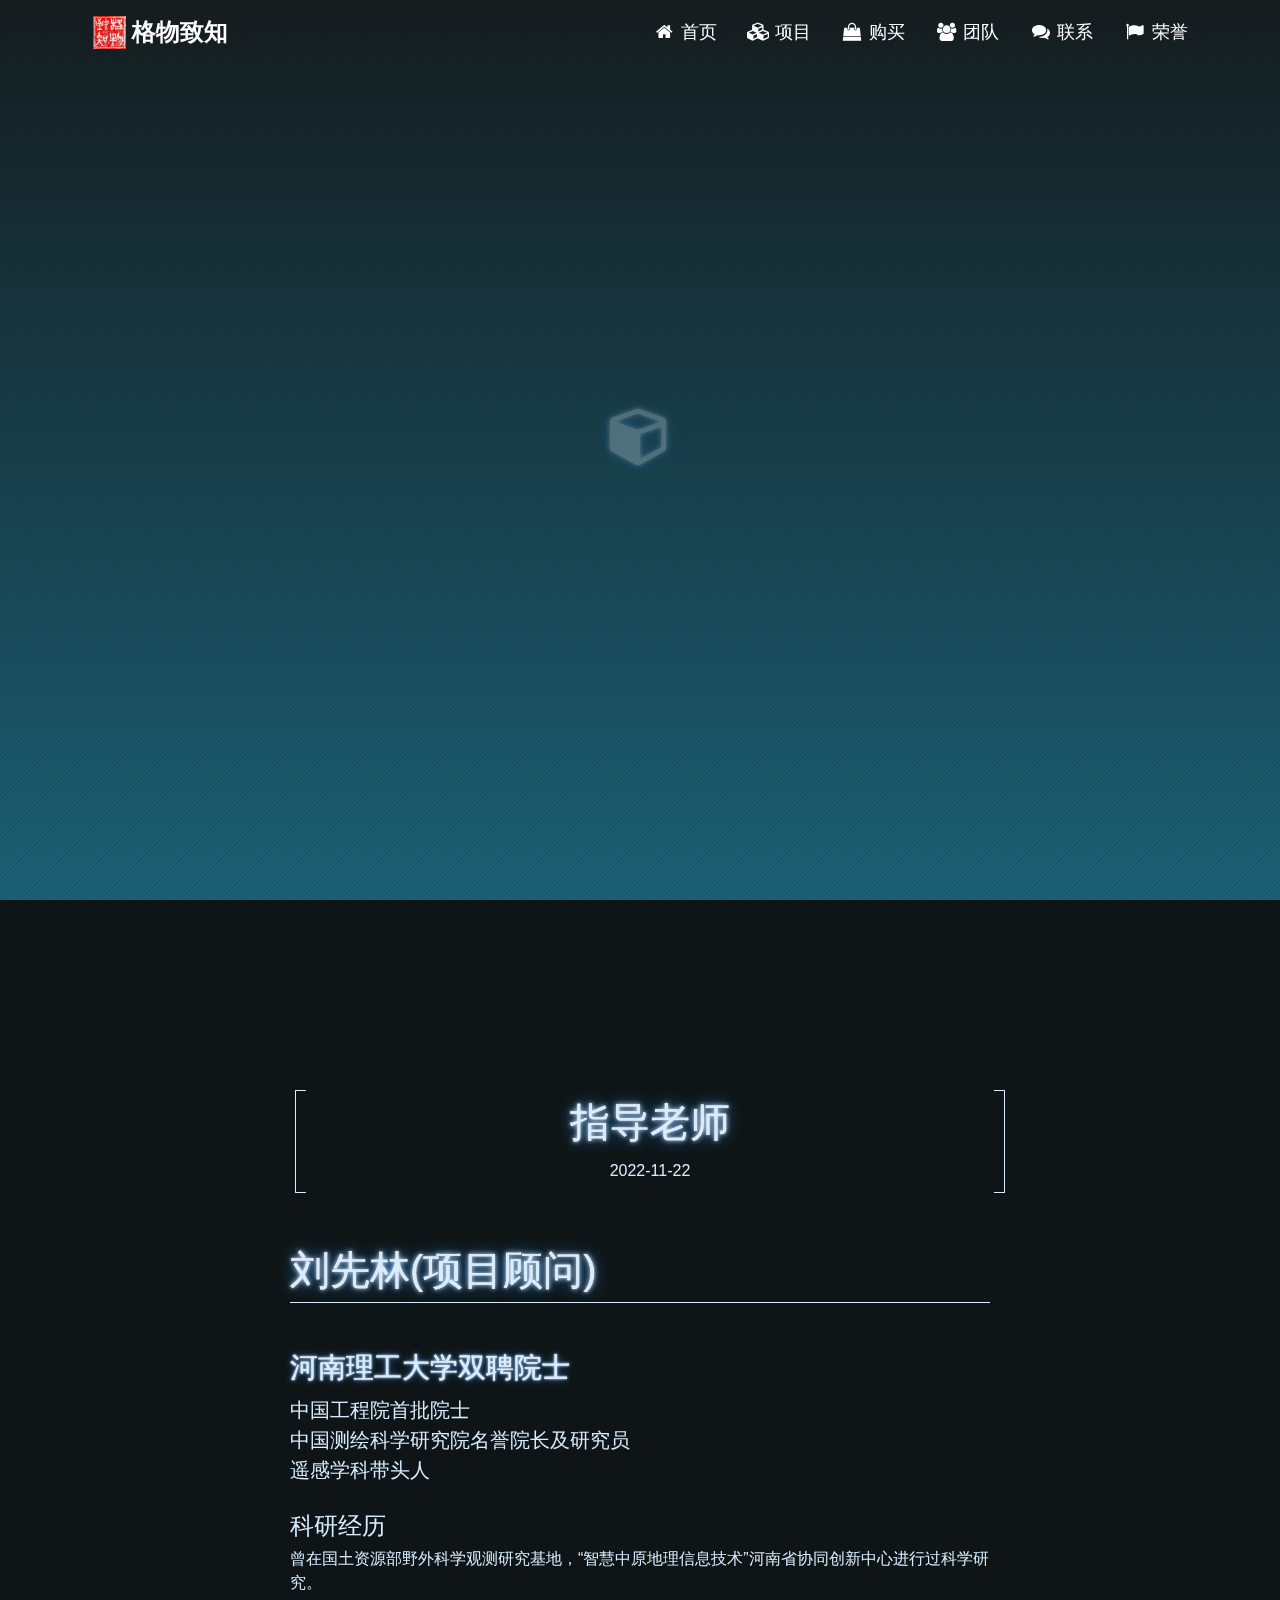
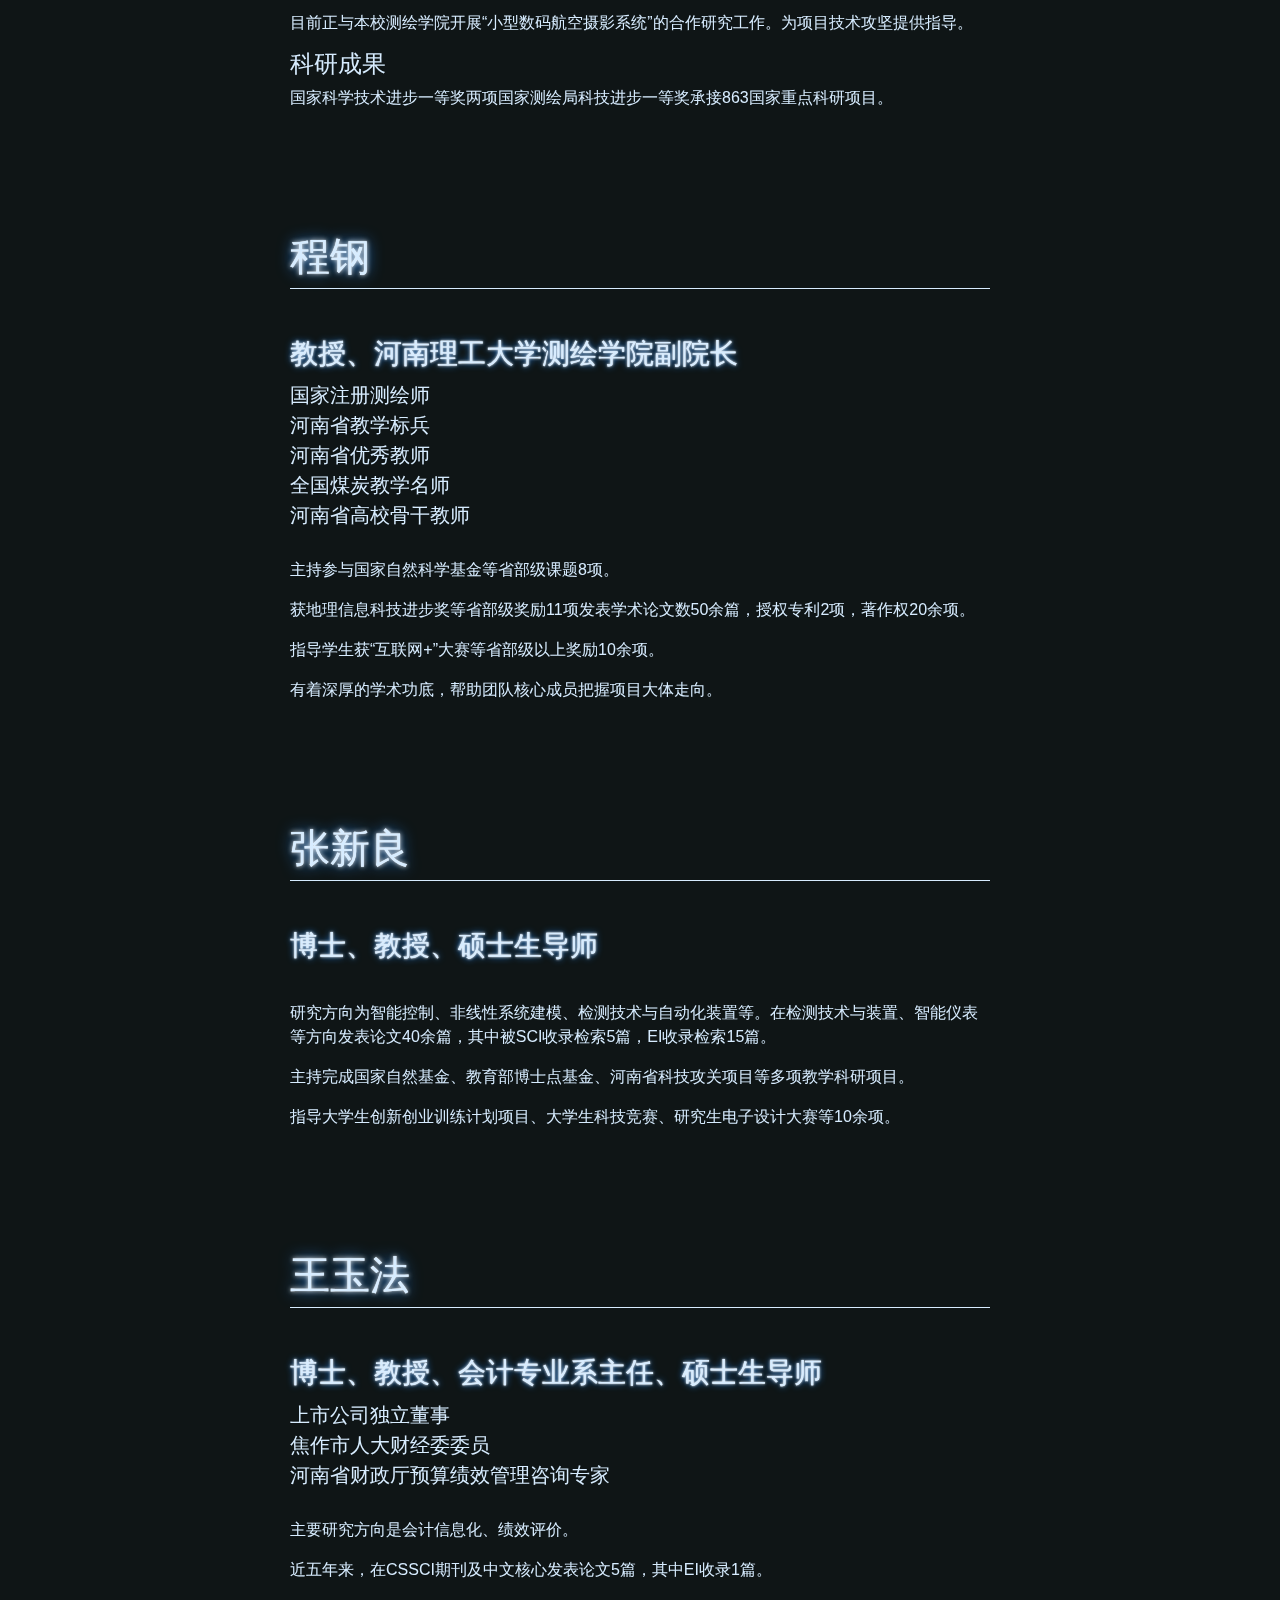
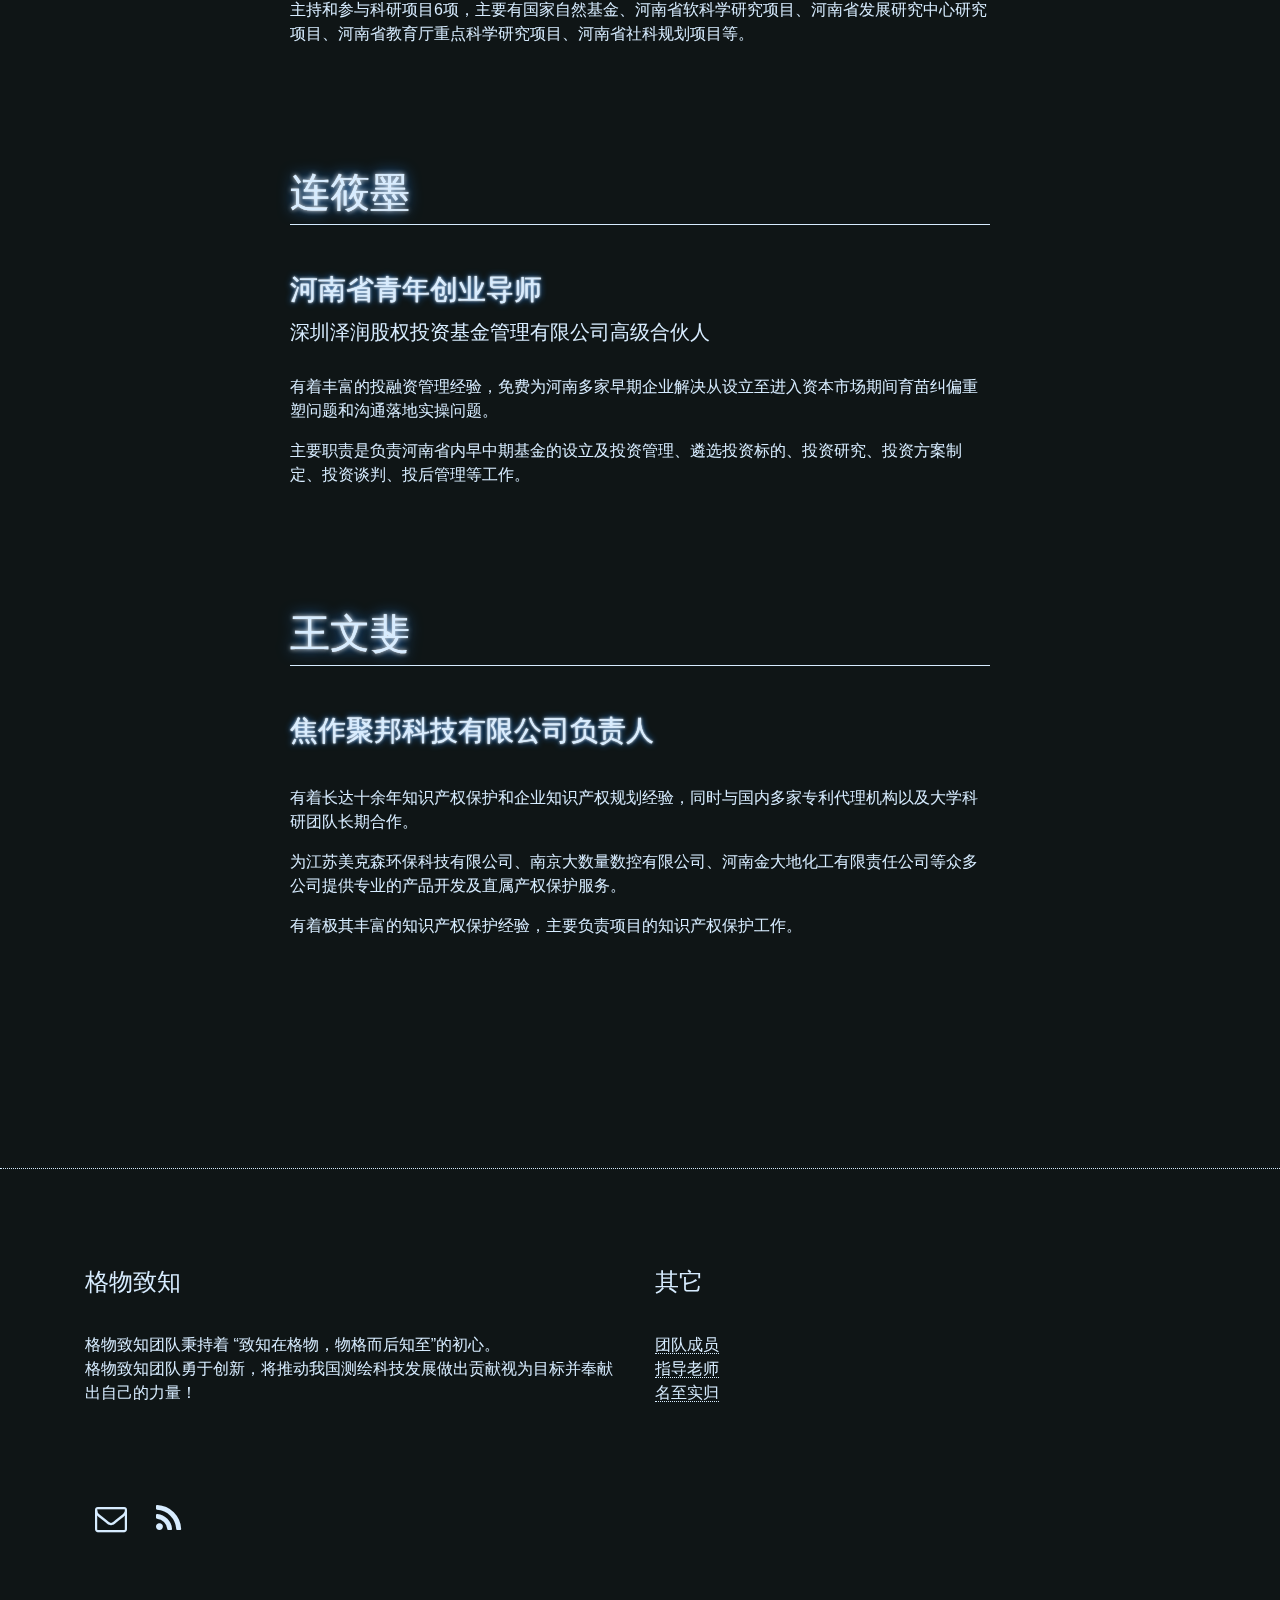
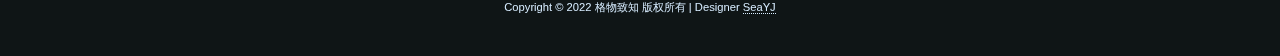
<file: articles/teachers.html>
<!DOCTYPE html>
<html lang="en">

<!-- Head tag -->
<head>

    <meta charset="utf-8">
    <meta http-equiv="X-UA-Compatible" content="IE=edge">
    <meta name="viewport" content="width=device-width, initial-scale=1">

    <!--Description-->
    
        <meta name="description" content="刘先林(项目顾问)河南理工大学双聘院士中国工程院首批院士中国测绘科学研究院名誉院长及研究员遥感学科带头人

科研经历曾在国土资源部野外科学观测研究基地，“智慧中原地理信息技术”河南省协同创新中心进行过科学研究。
目前正与本校测绘学院开展“小型数码航空摄影系统”的合作研究工作。为项目技术攻坚提供指导。">
    

    <!--Author-->
    
        <meta name="author" content="SeaYJ">
    

    <!--Open Graph Title-->
    
        <meta property="og:title" content="指导老师"/>
    

    <!--Open Graph Description-->
    

    <!--Open Graph Site Name-->
    <meta property="og:site_name" content="Smart One"/>

    <!--Type page-->
    
        <meta property="og:type" content="article" />
    

    <!--Page Cover-->
    

    
        <meta name="twitter:card" content="summary" />
    
    
    

    <!-- Title -->
    
    <title>指导老师 - Smart One</title>
    <link rel="icon" type="image/png" href="/img/favicon.png">

    <!-- Bootstrap Core CSS -->
    <link rel="stylesheet" href="/libs/bootstrap/bootstrap.min.css" integrity="sha384-y3tfxAZXuh4HwSYylfB+J125MxIs6mR5FOHamPBG064zB+AFeWH94NdvaCBm8qnd" crossorigin="anonymous">

    <!-- Custom Fonts -->
    <link href="/libs/bootstrap/font-awesome.min.css" rel="stylesheet" type="text/css">

    <!-- HTML5 Shim and Respond.js IE8 support of HTML5 elements and media queries -->
    <!-- WARNING: Respond.js doesn't work if you view the page via file:// -->
    <!--[if lt IE 9]>
        <script src="//oss.maxcdn.com/libs/html5shiv/3.7.0/html5shiv.js"></script>
        <script src="//oss.maxcdn.com/libs/respond.js/1.4.2/respond.min.js"></script>
    <![endif]-->

    <!-- Gallery -->
    <link href="/libs/featherlight/featherlight.min.css" type="text/css" rel="stylesheet" />

    <!-- Custom CSS -->
    
<link rel="stylesheet" href="/css/style.css">


    <!-- Google Analytics -->
    


    <!-- jQuery -->
    <script src="/libs/jquery/jquery-2.1.4.min.js"></script>

    <!-- Swiper -->
    <link rel="stylesheet" href="/libs/swiper/swiper-bundle.min.css">
    <script src="/libs/swiper/swiper-bundle.min.js "></script>

<meta name="generator" content="Hexo 6.3.0"></head>


<body>

<div class="bg-gradient"></div>
<div class="bg-pattern"></div>

<!-- Menu -->
<!--Menu Links and Overlay-->
<div class="menu-bg mobile-menu-bg">
    <div class="menu-container">
        <ul>
            
            <li class="menu-item">
                <a href="/">
                    首页
                </a>
            </li>
            
            <li class="menu-item">
                <a href="/product/">
                    项目
                </a>
            </li>
            
            <li class="menu-item">
                <a href="/buy/">
                    购买
                </a>
            </li>
            
            <li class="menu-item">
                <a href="/team/">
                    团队
                </a>
            </li>
            
            <li class="menu-item">
                <a href="/contact/">
                    联系
                </a>
            </li>
            
            <li class="menu-item">
                <a href="/articles/honors.html">
                    荣誉
                </a>
            </li>
            
        </ul>
    </div>
</div>

<!--Hamburger Icon-->
<nav id="mobile-nav">
    <a href="#menu"></a>
</nav>

<nav id="pc-nav" class="nav-bgColor nav-transparent">
    <div class="navContainer">
        <div class="brand-logo" onclick="window.open('/','_self')">
            <div class="brandLogoContent">
                <img class="logo-img" src="/img/favicon.png" alt="brand-logo-img">
                <span>格物致知</span>
            </div>
        </div>
        <ui class="nav-menu">
            
            <li class="navMenuItem" onclick="window.open('/','_self')">
                <div class="itemContainer">
                    <i class="fa fa-home fa-fw" aria-hidden="true"></i>
                    <span>首页</span>
                </div>
            </li>
            
            <li class="navMenuItem" onclick="window.open('/product/','_self')">
                <div class="itemContainer">
                    <i class="fa fa-cubes fa-fw" aria-hidden="true"></i>
                    <span>项目</span>
                </div>
            </li>
            
            <li class="navMenuItem" onclick="window.open('/buy/','_self')">
                <div class="itemContainer">
                    <i class="fa fa-shopping-bag fa-fw" aria-hidden="true"></i>
                    <span>购买</span>
                </div>
            </li>
            
            <li class="navMenuItem" onclick="window.open('/team/','_self')">
                <div class="itemContainer">
                    <i class="fa fa-users fa-fw" aria-hidden="true"></i>
                    <span>团队</span>
                </div>
            </li>
            
            <li class="navMenuItem" onclick="window.open('/contact/','_self')">
                <div class="itemContainer">
                    <i class="fa fa-comments fa-fw" aria-hidden="true"></i>
                    <span>联系</span>
                </div>
            </li>
            
            <li class="navMenuItem" onclick="window.open('/articles/honors.html','_self')">
                <div class="itemContainer">
                    <i class="fa fa-flag fa-fw" aria-hidden="true"></i>
                    <span>荣誉</span>
                </div>
            </li>
            
        </ui>
    </div>
</nav>
<style>
    .nav-transparent {
        box-shadow: 0 0 !important;
        backdrop-filter: none !important;
        background: transparent !important;
    }
</style>

<div class="container">

    <!-- Main Content -->
    <div class="row">
    <div class="col-sm-12">

        <!--Title and Logo-->
        <header>
    <div id="indexCover-ani-logo" class="logo" style="display: none;">
        <a href="/"><i class="logo-icon fa fa-cube" aria-hidden="true"></i></a>
        
    </div>
</header>

<!-- Header Logo animation -->
<script>
    $(document).ready(function(){
        setTimeout(function(){
            $('div#indexCover-ani-logo').fadeIn(1600);
            $('#main-title').fadeIn(1600);
        }, 200)
    });
</script>

        <section class="main">
            
<div class="post">

    <div class="post-header">
        <h1 class="title">
            <a href="/articles/teachers.html">
                指导老师
            </a>
        </h1>
        <div class="post-info">
            
                <span class="date">2022-11-22</span>
            
            
            
        </div>
    </div>

    <div class="content">

        <!-- Gallery -->
        

        <!-- Post Content -->
        <h1 id="刘先林-项目顾问"><a href="#刘先林-项目顾问" class="headerlink" title="刘先林(项目顾问)"></a>刘先林(项目顾问)</h1><h3 id="河南理工大学双聘院士"><a href="#河南理工大学双聘院士" class="headerlink" title="河南理工大学双聘院士"></a>河南理工大学双聘院士</h3><h5 id="中国工程院首批院士"><a href="#中国工程院首批院士" class="headerlink" title="中国工程院首批院士"></a>中国工程院首批院士</h5><h5 id="中国测绘科学研究院名誉院长及研究员"><a href="#中国测绘科学研究院名誉院长及研究员" class="headerlink" title="中国测绘科学研究院名誉院长及研究员"></a>中国测绘科学研究院名誉院长及研究员</h5><h5 id="遥感学科带头人"><a href="#遥感学科带头人" class="headerlink" title="遥感学科带头人"></a>遥感学科带头人</h5><br>

<h4 id="科研经历"><a href="#科研经历" class="headerlink" title="科研经历"></a>科研经历</h4><p>曾在国土资源部野外科学观测研究基地，“智慧中原地理信息技术”河南省协同创新中心进行过科学研究。</p>
<p>目前正与本校测绘学院开展“小型数码航空摄影系统”的合作研究工作。为项目技术攻坚提供指导。</p>
<h4 id="科研成果"><a href="#科研成果" class="headerlink" title="科研成果"></a>科研成果</h4><p>国家科学技术进步一等奖两项国家测绘局科技进步一等奖承接863国家重点科研项目。</p>
<p><br><br></p>
<h1 id="程钢"><a href="#程钢" class="headerlink" title="程钢"></a>程钢</h1><h3 id="教授、河南理工大学测绘学院副院长"><a href="#教授、河南理工大学测绘学院副院长" class="headerlink" title="教授、河南理工大学测绘学院副院长"></a>教授、河南理工大学测绘学院副院长</h3><h5 id="国家注册测绘师"><a href="#国家注册测绘师" class="headerlink" title="国家注册测绘师"></a>国家注册测绘师</h5><h5 id="河南省教学标兵"><a href="#河南省教学标兵" class="headerlink" title="河南省教学标兵"></a>河南省教学标兵</h5><h5 id="河南省优秀教师"><a href="#河南省优秀教师" class="headerlink" title="河南省优秀教师"></a>河南省优秀教师</h5><h5 id="全国煤炭教学名师"><a href="#全国煤炭教学名师" class="headerlink" title="全国煤炭教学名师"></a>全国煤炭教学名师</h5><h5 id="河南省高校骨干教师"><a href="#河南省高校骨干教师" class="headerlink" title="河南省高校骨干教师"></a>河南省高校骨干教师</h5><br>

<p>主持参与国家自然科学基金等省部级课题8项。</p>
<p>获地理信息科技进步奖等省部级奖励11项发表学术论文数50余篇，授权专利2项，著作权20余项。</p>
<p>指导学生获“互联网+”大赛等省部级以上奖励10余项。</p>
<p>有着深厚的学术功底，帮助团队核心成员把握项目大体走向。</p>
<p><br><br></p>
<h1 id="张新良"><a href="#张新良" class="headerlink" title="张新良"></a>张新良</h1><h3 id="博士、教授、硕士生导师"><a href="#博士、教授、硕士生导师" class="headerlink" title="博士、教授、硕士生导师"></a>博士、教授、硕士生导师</h3><br>

<p>研究方向为智能控制、非线性系统建模、检测技术与自动化装置等。在检测技术与装置、智能仪表等方向发表论文40余篇，其中被SCI收录检索5篇，EI收录检索15篇。</p>
<p>主持完成国家自然基金、教育部博士点基金、河南省科技攻关项目等多项教学科研项目。</p>
<p>指导大学生创新创业训练计划项目、大学生科技竞赛、研究生电子设计大赛等10余项。</p>
<p><br><br></p>
<h1 id="王玉法"><a href="#王玉法" class="headerlink" title="王玉法"></a>王玉法</h1><h3 id="博士、教授、会计专业系主任、硕士生导师"><a href="#博士、教授、会计专业系主任、硕士生导师" class="headerlink" title="博士、教授、会计专业系主任、硕士生导师"></a>博士、教授、会计专业系主任、硕士生导师</h3><h5 id="上市公司独立董事"><a href="#上市公司独立董事" class="headerlink" title="上市公司独立董事"></a>上市公司独立董事</h5><h5 id="焦作市人大财经委委员"><a href="#焦作市人大财经委委员" class="headerlink" title="焦作市人大财经委委员"></a>焦作市人大财经委委员</h5><h5 id="河南省财政厅预算绩效管理咨询专家"><a href="#河南省财政厅预算绩效管理咨询专家" class="headerlink" title="河南省财政厅预算绩效管理咨询专家"></a>河南省财政厅预算绩效管理咨询专家</h5><br>

<p>主要研究方向是会计信息化、绩效评价。</p>
<p>近五年来，在CSSCI期刊及中文核心发表论文5篇，其中EI收录1篇。</p>
<p>主持和参与科研项目6项，主要有国家自然基金、河南省软科学研究项目、河南省发展研究中心研究项目、河南省教育厅重点科学研究项目、河南省社科规划项目等。</p>
<p><br><br></p>
<h1 id="连筱墨"><a href="#连筱墨" class="headerlink" title="连筱墨"></a>连筱墨</h1><h3 id="河南省青年创业导师"><a href="#河南省青年创业导师" class="headerlink" title="河南省青年创业导师"></a>河南省青年创业导师</h3><h5 id="深圳泽润股权投资基金管理有限公司高级合伙人"><a href="#深圳泽润股权投资基金管理有限公司高级合伙人" class="headerlink" title="深圳泽润股权投资基金管理有限公司高级合伙人"></a>深圳泽润股权投资基金管理有限公司高级合伙人</h5><br>

<p>有着丰富的投融资管理经验，免费为河南多家早期企业解决从设立至进入资本市场期间育苗纠偏重塑问题和沟通落地实操问题。</p>
<p>主要职责是负责河南省内早中期基金的设立及投资管理、遴选投资标的、投资研究、投资方案制定、投资谈判、投后管理等工作。</p>
<p><br><br></p>
<h1 id="王文斐"><a href="#王文斐" class="headerlink" title="王文斐"></a>王文斐</h1><h3 id="焦作聚邦科技有限公司负责人"><a href="#焦作聚邦科技有限公司负责人" class="headerlink" title="焦作聚邦科技有限公司负责人"></a>焦作聚邦科技有限公司负责人</h3><br>

<p>有着长达十余年知识产权保护和企业知识产权规划经验，同时与国内多家专利代理机构以及大学科研团队长期合作。</p>
<p>为江苏美克森环保科技有限公司、南京大数量数控有限公司、河南金大地化工有限责任公司等众多公司提供专业的产品开发及直属产权保护服务。</p>
<p>有着极其丰富的知识产权保护经验，主要负责项目的知识产权保护工作。</p>
<p><br><br></p>

    </div>

    

    

    <!-- Comments -->
    

</div>
        </section>

    </div>
</div>


</div>

<!-- Footer -->
<div class="push"></div>

<footer class="footer-content">
    <div class="container">
        <div class="row">
            <div class="col-xs-12 col-sm-12 col-md-6 col-lg-6 footer-about">
                <h2>格物致知</h2>
                
                <span>
                    格物致知团队秉持着 “致知在格物，物格而后知至”的初心。
                </span><br>
                
                <span>
                    格物致知团队勇于创新，将推动我国测绘科技发展做出贡献视为目标并奉献出自己的力量！
                </span><br>
                
            </div>
            
    <div class="col-xs-12 col-sm-12 col-md-6 col-lg-6 footer-others">
        <h2>其它</h2>
        <ul>
            
            <li>
                <a class="footer-post" href="/articles/teammates.html">团队成员</a>
            </li>
            
            <li>
                <a class="footer-post" href="/articles/teachers.html">指导老师</a>
            </li>
            
            <li>
                <a class="footer-post" href="/articles/honors.html">名至实归</a>
            </li>
            
        </ul>
    </div>

            <!-- 
    <div class="col-xs-6 col-sm-6 col-md-3 col-lg-3 recent-posts">
        <h2>Recent Posts</h2>
        <ul>
            
            <li>
                <a class="footer-post" href="/articles/teammates.html">团队成员</a>
            </li>
            
            <li>
                <a class="footer-post" href="/articles/teachers.html">指导老师</a>
            </li>
            
            <li>
                <a class="footer-post" href="/articles/honors.html">名至实归</a>
            </li>
            
        </ul>
    </div>


 -->
            <!--  -->
        </div>
        <div class="row">
            <div class="col-xs-12 col-sm-12 col-md-12 col-lg-12">
                <ul class="list-inline footer-social-icons">
                    
                    
                    
                    
                    
                    
                    
                    
                    
                    <li class="list-inline-item">
                        <a href="mailto:zhangzhang028122@163.com">
                            <span class="footer-icon-container">
                                <i class="fa fa-envelope-o"></i>
                            </span>
                        </a>
                    </li>
                    
                    
                    <li class="list-inline-item">
                        <a href="\#">
                            <span class="footer-icon-container">
                                <i class="fa fa-rss"></i>
                            </span>
                        </a>
                    </li>
                    
                </ul>
            </div>
        </div>
        <div class="row">
            <div class="col-xs-12 col-sm-12 col-md-12 col-lg-12">
                <div class="footer-copyright">
                    Copyright © 2022 格物致知 版权所有 | Designer <a target="_blank" rel="noopener" href="https://seayj.cn/">SeaYJ</a>
                </div>
            </div>
        </div>
    </div>
</footer>

<!-- After footer scripts -->
<!-- Tween Max -->
<script src="/libs/tweenmax/TweenMax.min.js"></script>

<!-- Gallery -->
<script src="/libs/featherlight/featherlight.min.js" type="text/javascript" charset="utf-8"></script>

<!-- Custom JavaScript -->

<script src="/js/main.js"></script>


<!-- Disqus Comments -->


<!-- AOS -->
<link rel="stylesheet" href="/libs/aos/aos.min.css">
<script src="/libs/aos/aos.min.js"></script>
<script>
    AOS.init({
        easing: 'ease-in-out-sine',
        duration: 700,
        delay: 110,
        duration: 600
    });
</script>


</body>

</html>
</file>
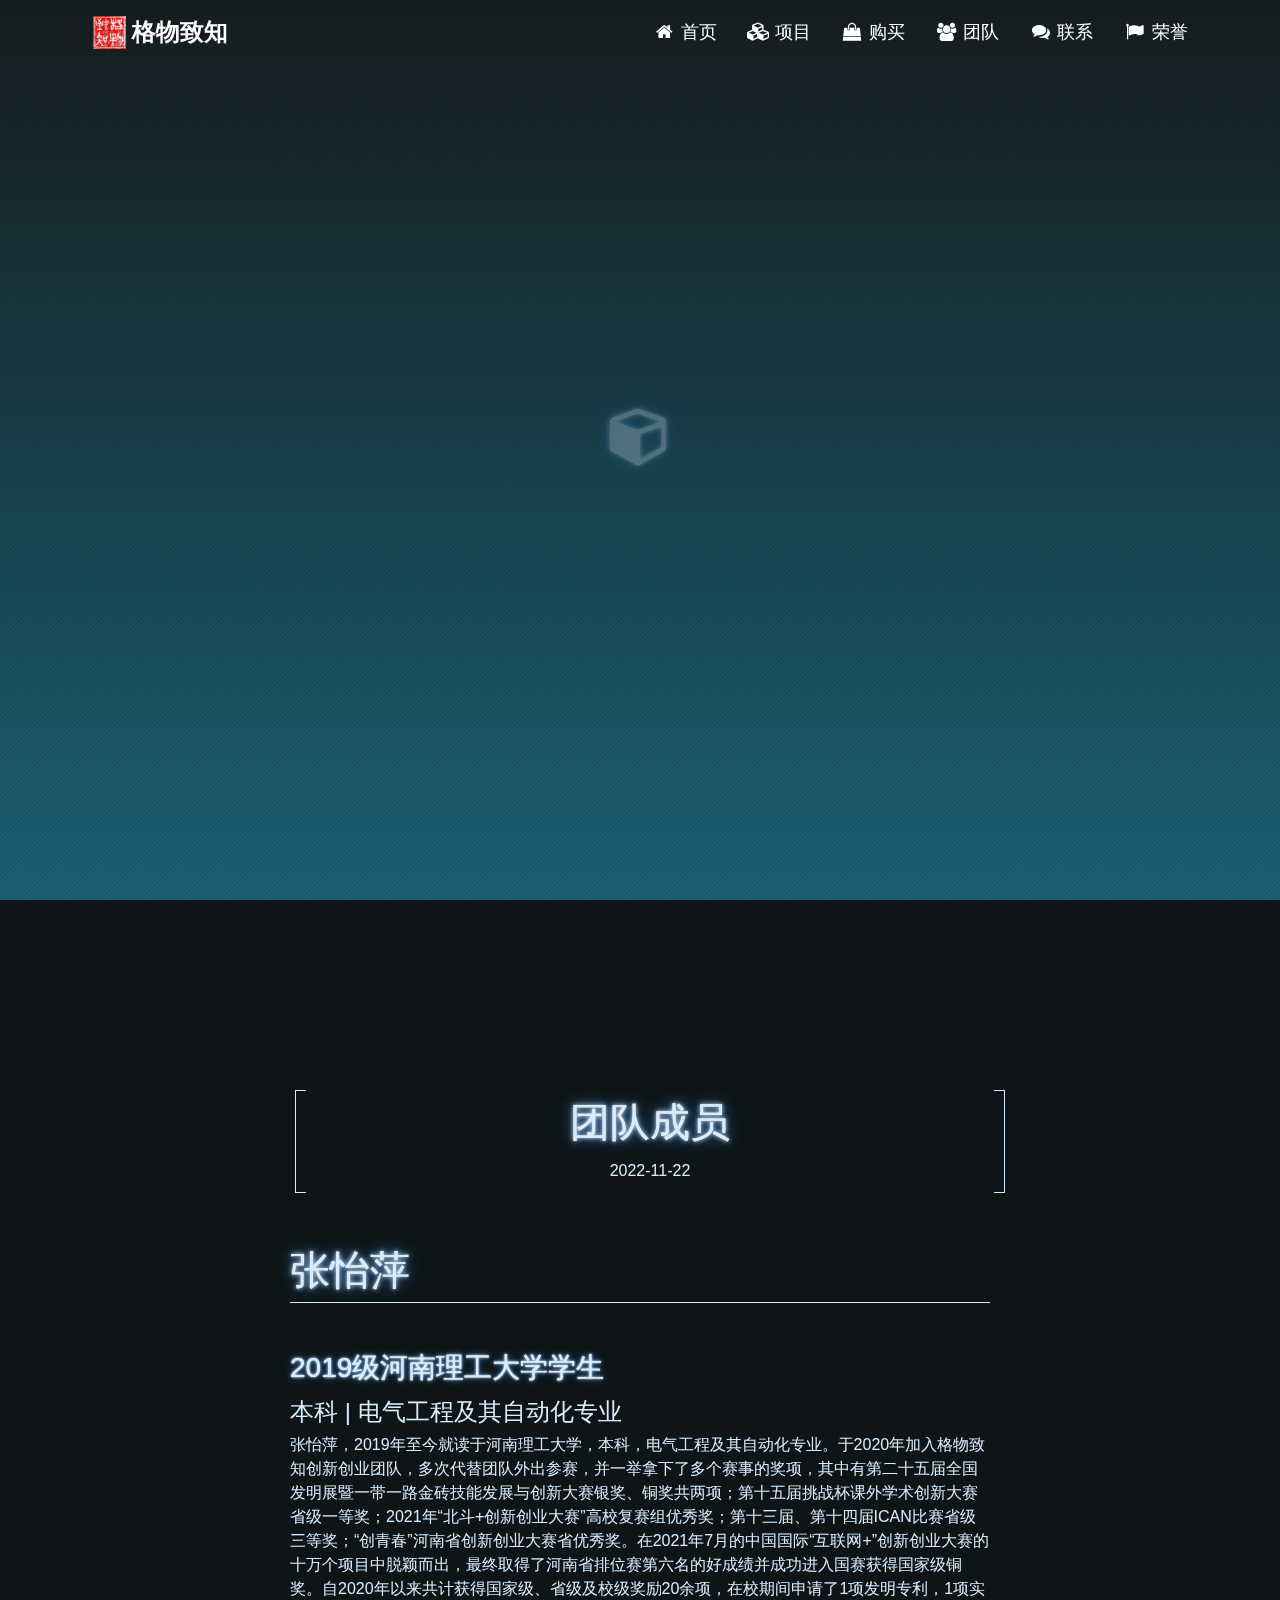
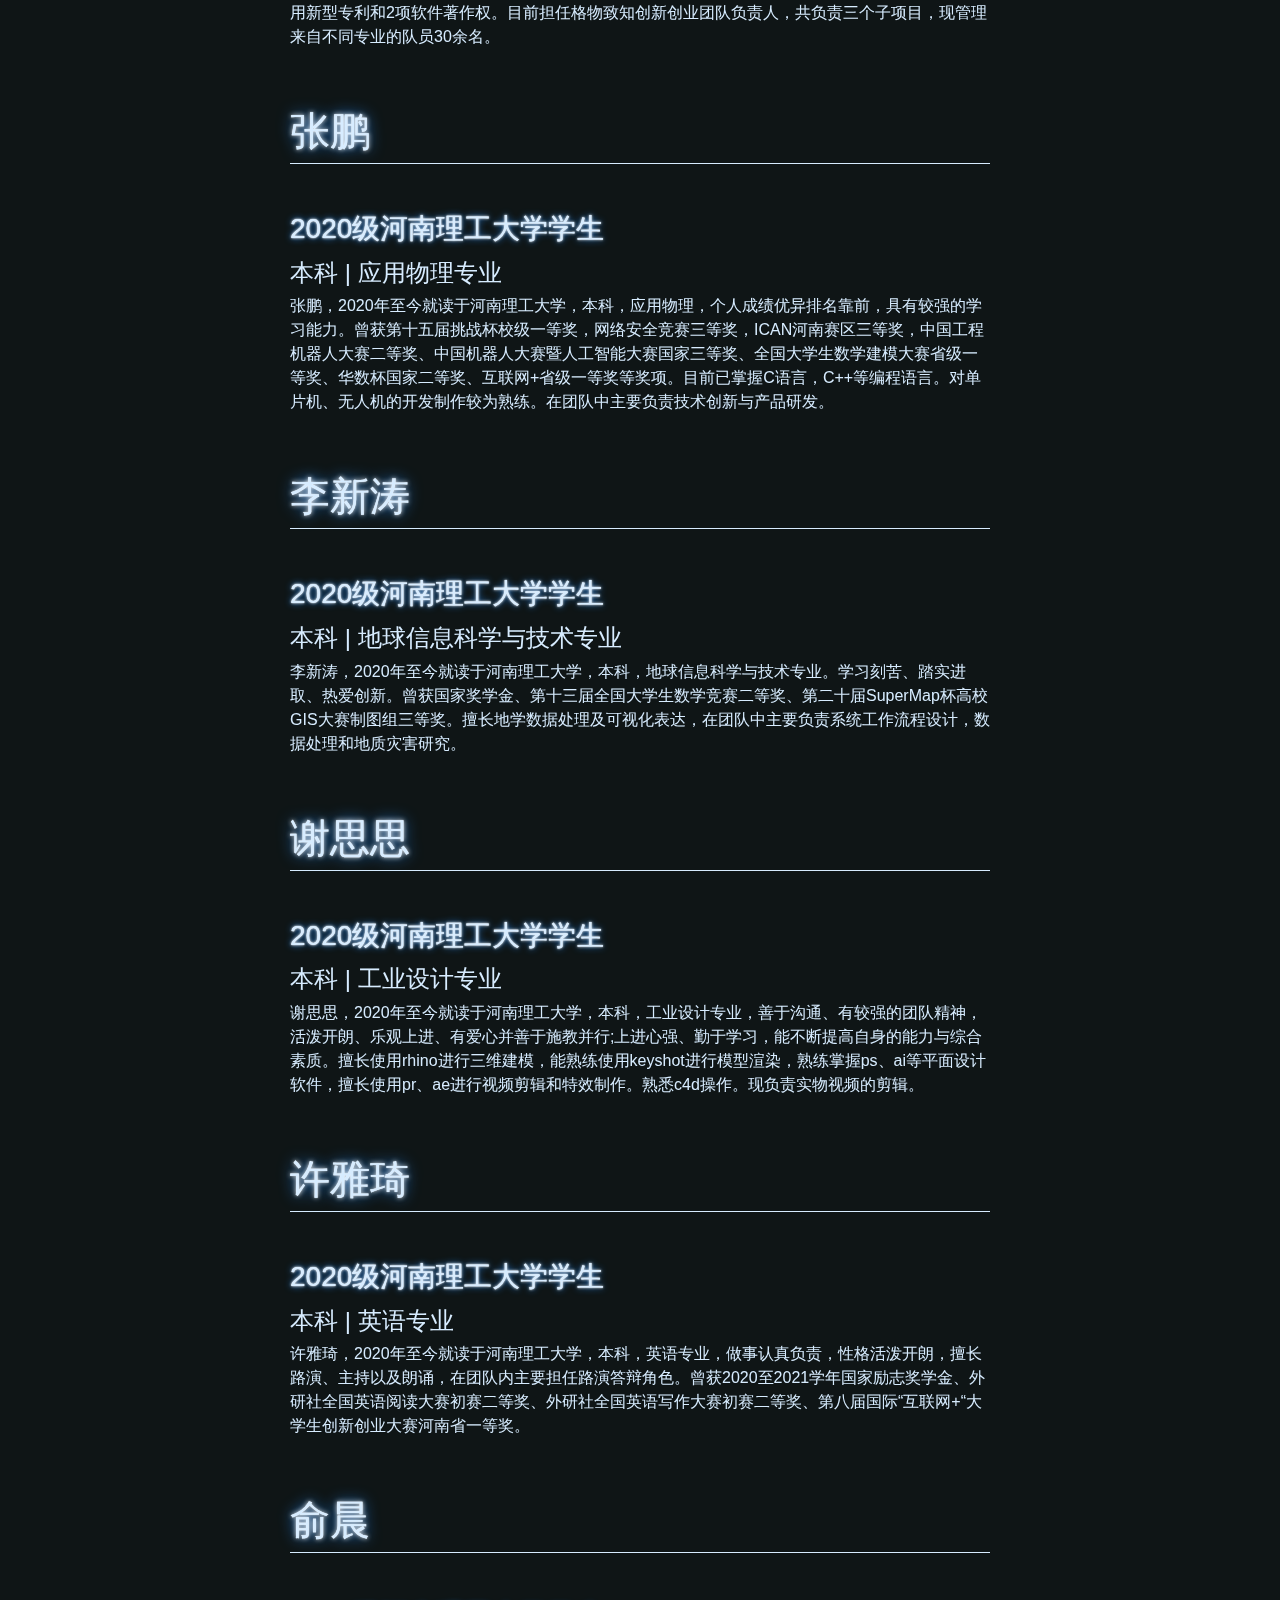
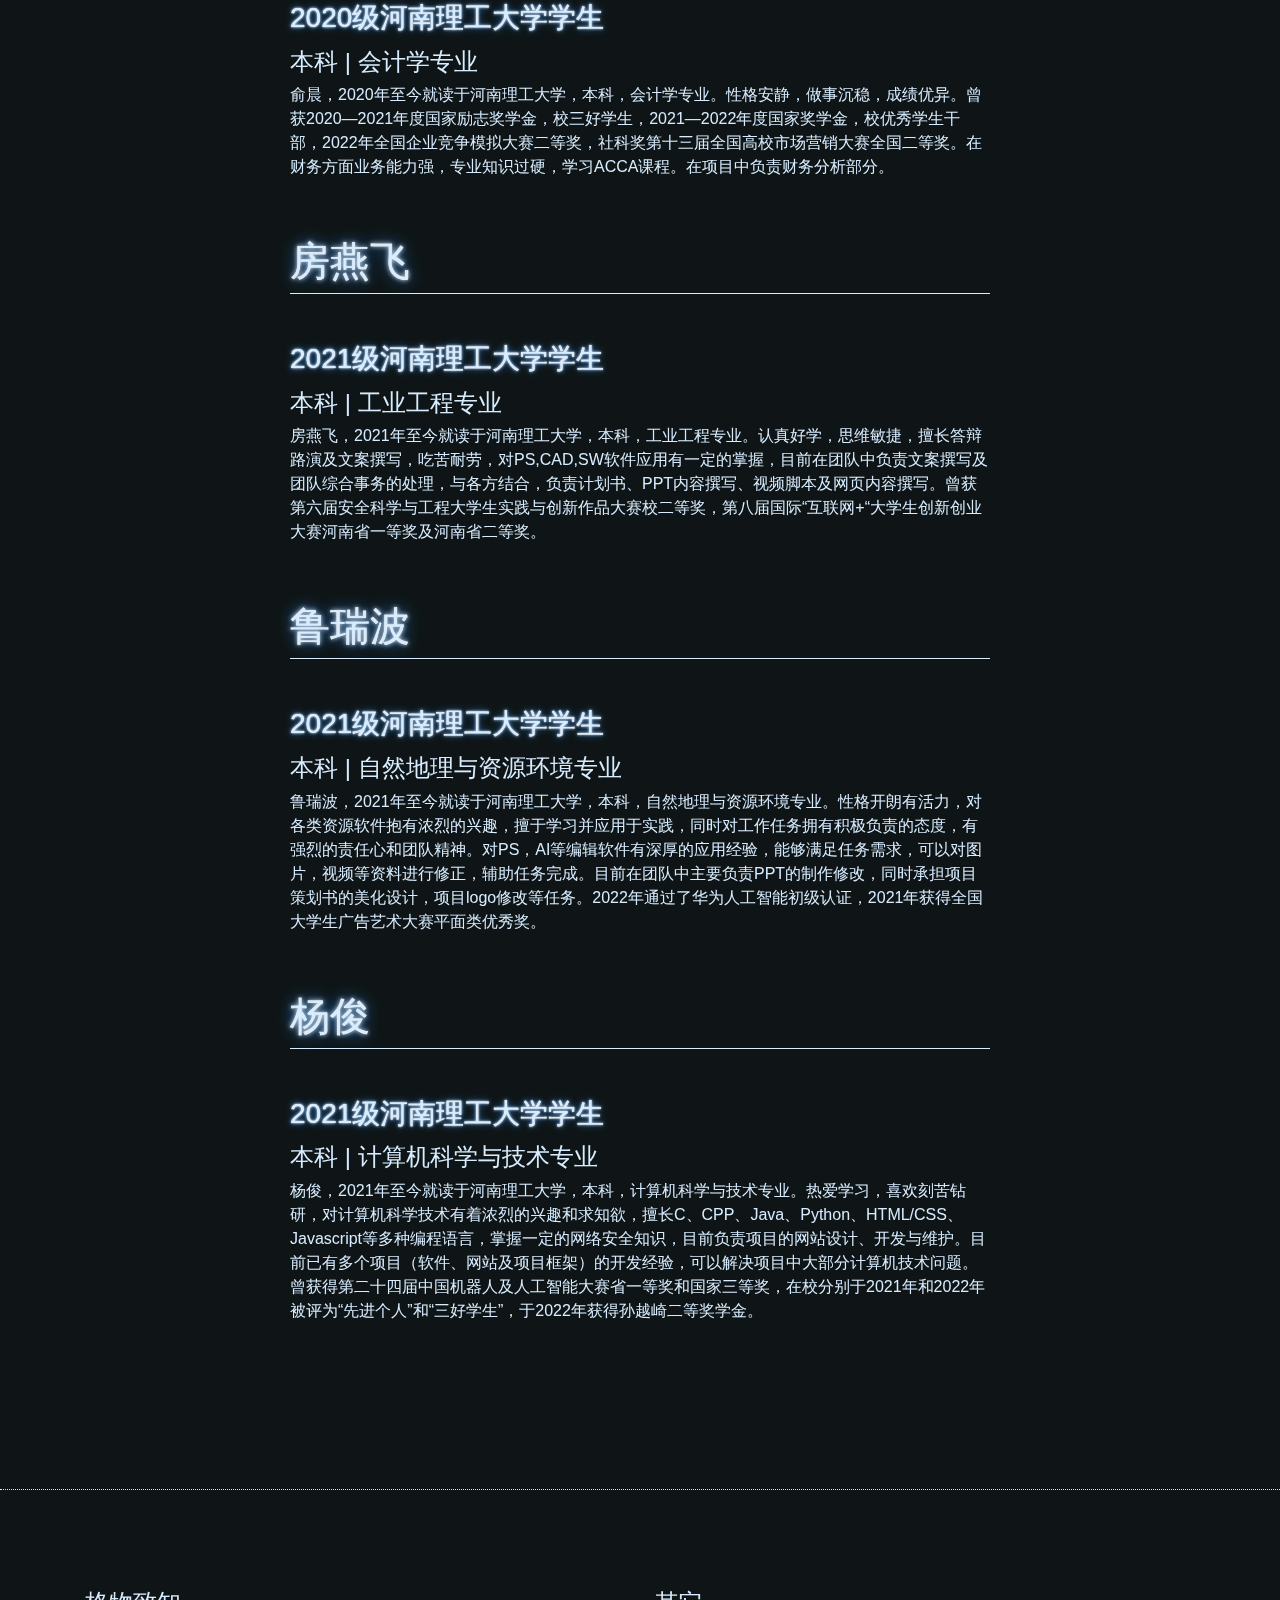
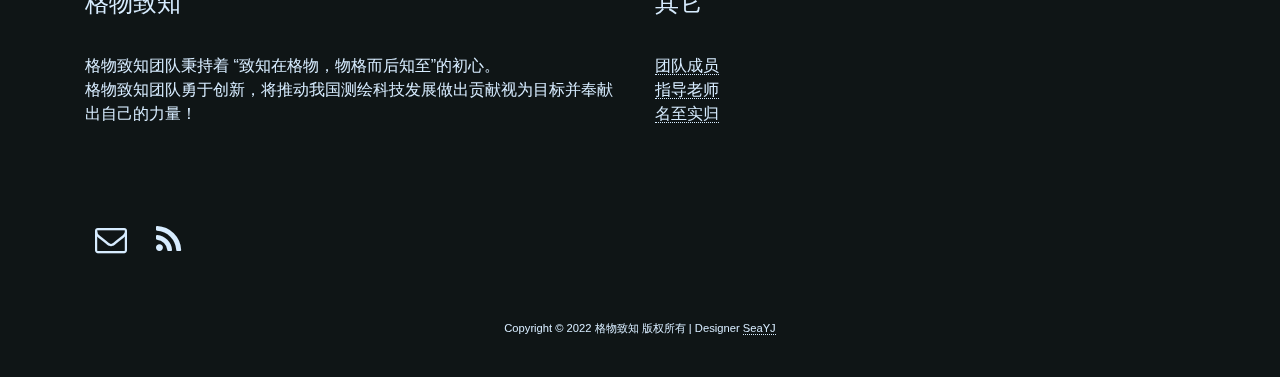
<file: articles/teammates.html>
<!DOCTYPE html>
<html lang="en">

<!-- Head tag -->
<head>

    <meta charset="utf-8">
    <meta http-equiv="X-UA-Compatible" content="IE=edge">
    <meta name="viewport" content="width=device-width, initial-scale=1">

    <!--Description-->
    
        <meta name="description" content="张怡萍2019级河南理工大学学生本科 | 电气工程及其自动化专业张怡萍，2019年至今就读于河南理工大学，本科，电气工程及其自动化专业。于2020年加入格物致知创新创业团队，多次代替团队外出参赛，并一举拿下了多个赛事的奖项，其中有第二十五届全国发明展暨一带一路金砖技能发展与创新大赛银奖、铜奖共两项；">
    

    <!--Author-->
    
        <meta name="author" content="SeaYJ">
    

    <!--Open Graph Title-->
    
        <meta property="og:title" content="团队成员"/>
    

    <!--Open Graph Description-->
    

    <!--Open Graph Site Name-->
    <meta property="og:site_name" content="Smart One"/>

    <!--Type page-->
    
        <meta property="og:type" content="article" />
    

    <!--Page Cover-->
    

    
        <meta name="twitter:card" content="summary" />
    
    
    

    <!-- Title -->
    
    <title>团队成员 - Smart One</title>
    <link rel="icon" type="image/png" href="/img/favicon.png">

    <!-- Bootstrap Core CSS -->
    <link rel="stylesheet" href="/libs/bootstrap/bootstrap.min.css" integrity="sha384-y3tfxAZXuh4HwSYylfB+J125MxIs6mR5FOHamPBG064zB+AFeWH94NdvaCBm8qnd" crossorigin="anonymous">

    <!-- Custom Fonts -->
    <link href="/libs/bootstrap/font-awesome.min.css" rel="stylesheet" type="text/css">

    <!-- HTML5 Shim and Respond.js IE8 support of HTML5 elements and media queries -->
    <!-- WARNING: Respond.js doesn't work if you view the page via file:// -->
    <!--[if lt IE 9]>
        <script src="//oss.maxcdn.com/libs/html5shiv/3.7.0/html5shiv.js"></script>
        <script src="//oss.maxcdn.com/libs/respond.js/1.4.2/respond.min.js"></script>
    <![endif]-->

    <!-- Gallery -->
    <link href="/libs/featherlight/featherlight.min.css" type="text/css" rel="stylesheet" />

    <!-- Custom CSS -->
    
<link rel="stylesheet" href="/css/style.css">


    <!-- Google Analytics -->
    


    <!-- jQuery -->
    <script src="/libs/jquery/jquery-2.1.4.min.js"></script>

    <!-- Swiper -->
    <link rel="stylesheet" href="/libs/swiper/swiper-bundle.min.css">
    <script src="/libs/swiper/swiper-bundle.min.js "></script>

<meta name="generator" content="Hexo 6.3.0"></head>


<body>

<div class="bg-gradient"></div>
<div class="bg-pattern"></div>

<!-- Menu -->
<!--Menu Links and Overlay-->
<div class="menu-bg mobile-menu-bg">
    <div class="menu-container">
        <ul>
            
            <li class="menu-item">
                <a href="/">
                    首页
                </a>
            </li>
            
            <li class="menu-item">
                <a href="/product/">
                    项目
                </a>
            </li>
            
            <li class="menu-item">
                <a href="/buy/">
                    购买
                </a>
            </li>
            
            <li class="menu-item">
                <a href="/team/">
                    团队
                </a>
            </li>
            
            <li class="menu-item">
                <a href="/contact/">
                    联系
                </a>
            </li>
            
            <li class="menu-item">
                <a href="/articles/honors.html">
                    荣誉
                </a>
            </li>
            
        </ul>
    </div>
</div>

<!--Hamburger Icon-->
<nav id="mobile-nav">
    <a href="#menu"></a>
</nav>

<nav id="pc-nav" class="nav-bgColor nav-transparent">
    <div class="navContainer">
        <div class="brand-logo" onclick="window.open('/','_self')">
            <div class="brandLogoContent">
                <img class="logo-img" src="/img/favicon.png" alt="brand-logo-img">
                <span>格物致知</span>
            </div>
        </div>
        <ui class="nav-menu">
            
            <li class="navMenuItem" onclick="window.open('/','_self')">
                <div class="itemContainer">
                    <i class="fa fa-home fa-fw" aria-hidden="true"></i>
                    <span>首页</span>
                </div>
            </li>
            
            <li class="navMenuItem" onclick="window.open('/product/','_self')">
                <div class="itemContainer">
                    <i class="fa fa-cubes fa-fw" aria-hidden="true"></i>
                    <span>项目</span>
                </div>
            </li>
            
            <li class="navMenuItem" onclick="window.open('/buy/','_self')">
                <div class="itemContainer">
                    <i class="fa fa-shopping-bag fa-fw" aria-hidden="true"></i>
                    <span>购买</span>
                </div>
            </li>
            
            <li class="navMenuItem" onclick="window.open('/team/','_self')">
                <div class="itemContainer">
                    <i class="fa fa-users fa-fw" aria-hidden="true"></i>
                    <span>团队</span>
                </div>
            </li>
            
            <li class="navMenuItem" onclick="window.open('/contact/','_self')">
                <div class="itemContainer">
                    <i class="fa fa-comments fa-fw" aria-hidden="true"></i>
                    <span>联系</span>
                </div>
            </li>
            
            <li class="navMenuItem" onclick="window.open('/articles/honors.html','_self')">
                <div class="itemContainer">
                    <i class="fa fa-flag fa-fw" aria-hidden="true"></i>
                    <span>荣誉</span>
                </div>
            </li>
            
        </ui>
    </div>
</nav>
<style>
    .nav-transparent {
        box-shadow: 0 0 !important;
        backdrop-filter: none !important;
        background: transparent !important;
    }
</style>

<div class="container">

    <!-- Main Content -->
    <div class="row">
    <div class="col-sm-12">

        <!--Title and Logo-->
        <header>
    <div id="indexCover-ani-logo" class="logo" style="display: none;">
        <a href="/"><i class="logo-icon fa fa-cube" aria-hidden="true"></i></a>
        
    </div>
</header>

<!-- Header Logo animation -->
<script>
    $(document).ready(function(){
        setTimeout(function(){
            $('div#indexCover-ani-logo').fadeIn(1600);
            $('#main-title').fadeIn(1600);
        }, 200)
    });
</script>

        <section class="main">
            
<div class="post">

    <div class="post-header">
        <h1 class="title">
            <a href="/articles/teammates.html">
                团队成员
            </a>
        </h1>
        <div class="post-info">
            
                <span class="date">2022-11-22</span>
            
            
            
        </div>
    </div>

    <div class="content">

        <!-- Gallery -->
        

        <!-- Post Content -->
        <h1 id="张怡萍"><a href="#张怡萍" class="headerlink" title="张怡萍"></a>张怡萍</h1><h3 id="2019级河南理工大学学生"><a href="#2019级河南理工大学学生" class="headerlink" title="2019级河南理工大学学生"></a>2019级河南理工大学学生</h3><h4 id="本科-电气工程及其自动化专业"><a href="#本科-电气工程及其自动化专业" class="headerlink" title="本科 | 电气工程及其自动化专业"></a>本科 | 电气工程及其自动化专业</h4><p>张怡萍，2019年至今就读于河南理工大学，本科，电气工程及其自动化专业。于2020年加入格物致知创新创业团队，多次代替团队外出参赛，并一举拿下了多个赛事的奖项，其中有第二十五届全国发明展暨一带一路金砖技能发展与创新大赛银奖、铜奖共两项；第十五届挑战杯课外学术创新大赛省级一等奖；2021年“北斗+创新创业大赛”高校复赛组优秀奖；第十三届、第十四届ICAN比赛省级三等奖；“创青春”河南省创新创业大赛省优秀奖。在2021年7月的中国国际“互联网+”创新创业大赛的十万个项目中脱颖而出，最终取得了河南省排位赛第六名的好成绩并成功进入国赛获得国家级铜奖。自2020年以来共计获得国家级、省级及校级奖励20余项，在校期间申请了1项发明专利，1项实用新型专利和2项软件著作权。目前担任格物致知创新创业团队负责人，共负责三个子项目，现管理来自不同专业的队员30余名。</p>
<h1 id="张鹏"><a href="#张鹏" class="headerlink" title="张鹏"></a>张鹏</h1><h3 id="2020级河南理工大学学生"><a href="#2020级河南理工大学学生" class="headerlink" title="2020级河南理工大学学生"></a>2020级河南理工大学学生</h3><h4 id="本科-应用物理专业"><a href="#本科-应用物理专业" class="headerlink" title="本科 | 应用物理专业"></a>本科 | 应用物理专业</h4><p>张鹏，2020年至今就读于河南理工大学，本科，应用物理，个人成绩优异排名靠前，具有较强的学习能力。曾获第十五届挑战杯校级一等奖，网络安全竞赛三等奖，ICAN河南赛区三等奖，中国工程机器人大赛二等奖、中国机器人大赛暨人工智能大赛国家三等奖、全国大学生数学建模大赛省级一等奖、华数杯国家二等奖、互联网+省级一等奖等奖项。目前已掌握C语言，C++等编程语言。对单片机、无人机的开发制作较为熟练。在团队中主要负责技术创新与产品研发。</p>
<h1 id="李新涛"><a href="#李新涛" class="headerlink" title="李新涛"></a>李新涛</h1><h3 id="2020级河南理工大学学生-1"><a href="#2020级河南理工大学学生-1" class="headerlink" title="2020级河南理工大学学生"></a>2020级河南理工大学学生</h3><h4 id="本科-地球信息科学与技术专业"><a href="#本科-地球信息科学与技术专业" class="headerlink" title="本科 | 地球信息科学与技术专业"></a>本科 | 地球信息科学与技术专业</h4><p>李新涛，2020年至今就读于河南理工大学，本科，地球信息科学与技术专业。学习刻苦、踏实进取、热爱创新。曾获国家奖学金、第十三届全国大学生数学竞赛二等奖、第二十届SuperMap杯高校GIS大赛制图组三等奖。擅长地学数据处理及可视化表达，在团队中主要负责系统工作流程设计，数据处理和地质灾害研究。</p>
<h1 id="谢思思"><a href="#谢思思" class="headerlink" title="谢思思"></a>谢思思</h1><h3 id="2020级河南理工大学学生-2"><a href="#2020级河南理工大学学生-2" class="headerlink" title="2020级河南理工大学学生"></a>2020级河南理工大学学生</h3><h4 id="本科-工业设计专业"><a href="#本科-工业设计专业" class="headerlink" title="本科 | 工业设计专业"></a>本科 | 工业设计专业</h4><p>谢思思，2020年至今就读于河南理工大学，本科，工业设计专业，善于沟通、有较强的团队精神，活泼开朗、乐观上进、有爱心并善于施教并行;上进心强、勤于学习，能不断提高自身的能力与综合素质。擅长使用rhino进行三维建模，能熟练使用keyshot进行模型渲染，熟练掌握ps、ai等平面设计软件，擅长使用pr、ae进行视频剪辑和特效制作。熟悉c4d操作。现负责实物视频的剪辑。</p>
<h1 id="许雅琦"><a href="#许雅琦" class="headerlink" title="许雅琦"></a>许雅琦</h1><h3 id="2020级河南理工大学学生-3"><a href="#2020级河南理工大学学生-3" class="headerlink" title="2020级河南理工大学学生"></a>2020级河南理工大学学生</h3><h4 id="本科-英语专业"><a href="#本科-英语专业" class="headerlink" title="本科 | 英语专业"></a>本科 | 英语专业</h4><p>许雅琦，2020年至今就读于河南理工大学，本科，英语专业，做事认真负责，性格活泼开朗，擅长路演、主持以及朗诵，在团队内主要担任路演答辩角色。曾获2020至2021学年国家励志奖学金、外研社全国英语阅读大赛初赛二等奖、外研社全国英语写作大赛初赛二等奖、第八届国际“互联网+“大学生创新创业大赛河南省一等奖。</p>
<h1 id="俞晨"><a href="#俞晨" class="headerlink" title="俞晨"></a>俞晨</h1><h3 id="2020级河南理工大学学生-4"><a href="#2020级河南理工大学学生-4" class="headerlink" title="2020级河南理工大学学生"></a>2020级河南理工大学学生</h3><h4 id="本科-会计学专业"><a href="#本科-会计学专业" class="headerlink" title="本科 | 会计学专业"></a>本科 | 会计学专业</h4><p>俞晨，2020年至今就读于河南理工大学，本科，会计学专业。性格安静，做事沉稳，成绩优异。曾获2020—2021年度国家励志奖学金，校三好学生，2021—2022年度国家奖学金，校优秀学生干部，2022年全国企业竞争模拟大赛二等奖，社科奖第十三届全国高校市场营销大赛全国二等奖。在财务方面业务能力强，专业知识过硬，学习ACCA课程。在项目中负责财务分析部分。</p>
<h1 id="房燕飞"><a href="#房燕飞" class="headerlink" title="房燕飞"></a>房燕飞</h1><h3 id="2021级河南理工大学学生"><a href="#2021级河南理工大学学生" class="headerlink" title="2021级河南理工大学学生"></a>2021级河南理工大学学生</h3><h4 id="本科-工业工程专业"><a href="#本科-工业工程专业" class="headerlink" title="本科 | 工业工程专业"></a>本科 | 工业工程专业</h4><p>房燕飞，2021年至今就读于河南理工大学，本科，工业工程专业。认真好学，思维敏捷，擅长答辩路演及文案撰写，吃苦耐劳，对PS,CAD,SW软件应用有一定的掌握，目前在团队中负责文案撰写及团队综合事务的处理，与各方结合，负责计划书、PPT内容撰写、视频脚本及网页内容撰写。曾获第六届安全科学与工程大学生实践与创新作品大赛校二等奖，第八届国际“互联网+“大学生创新创业大赛河南省一等奖及河南省二等奖。</p>
<h1 id="鲁瑞波"><a href="#鲁瑞波" class="headerlink" title="鲁瑞波"></a>鲁瑞波</h1><h3 id="2021级河南理工大学学生-1"><a href="#2021级河南理工大学学生-1" class="headerlink" title="2021级河南理工大学学生"></a>2021级河南理工大学学生</h3><h4 id="本科-自然地理与资源环境专业"><a href="#本科-自然地理与资源环境专业" class="headerlink" title="本科 | 自然地理与资源环境专业"></a>本科 | 自然地理与资源环境专业</h4><p>鲁瑞波，2021年至今就读于河南理工大学，本科，自然地理与资源环境专业。性格开朗有活力，对各类资源软件抱有浓烈的兴趣，擅于学习并应用于实践，同时对工作任务拥有积极负责的态度，有强烈的责任心和团队精神。对PS，AI等编辑软件有深厚的应用经验，能够满足任务需求，可以对图片，视频等资料进行修正，辅助任务完成。目前在团队中主要负责PPT的制作修改，同时承担项目策划书的美化设计，项目logo修改等任务。2022年通过了华为人工智能初级认证，2021年获得全国大学生广告艺术大赛平面类优秀奖。</p>
<h1 id="杨俊"><a href="#杨俊" class="headerlink" title="杨俊"></a>杨俊</h1><h3 id="2021级河南理工大学学生-2"><a href="#2021级河南理工大学学生-2" class="headerlink" title="2021级河南理工大学学生"></a>2021级河南理工大学学生</h3><h4 id="本科-计算机科学与技术专业"><a href="#本科-计算机科学与技术专业" class="headerlink" title="本科 | 计算机科学与技术专业"></a>本科 | 计算机科学与技术专业</h4><p>杨俊，2021年至今就读于河南理工大学，本科，计算机科学与技术专业。热爱学习，喜欢刻苦钻研，对计算机科学技术有着浓烈的兴趣和求知欲，擅长C、CPP、Java、Python、HTML&#x2F;CSS、Javascript等多种编程语言，掌握一定的网络安全知识，目前负责项目的网站设计、开发与维护。目前已有多个项目（软件、网站及项目框架）的开发经验，可以解决项目中大部分计算机技术问题。曾获得第二十四届中国机器人及人工智能大赛省一等奖和国家三等奖，在校分别于2021年和2022年被评为“先进个人”和“三好学生”，于2022年获得孙越崎二等奖学金。</p>

    </div>

    

    

    <!-- Comments -->
    

</div>
        </section>

    </div>
</div>


</div>

<!-- Footer -->
<div class="push"></div>

<footer class="footer-content">
    <div class="container">
        <div class="row">
            <div class="col-xs-12 col-sm-12 col-md-6 col-lg-6 footer-about">
                <h2>格物致知</h2>
                
                <span>
                    格物致知团队秉持着 “致知在格物，物格而后知至”的初心。
                </span><br>
                
                <span>
                    格物致知团队勇于创新，将推动我国测绘科技发展做出贡献视为目标并奉献出自己的力量！
                </span><br>
                
            </div>
            
    <div class="col-xs-12 col-sm-12 col-md-6 col-lg-6 footer-others">
        <h2>其它</h2>
        <ul>
            
            <li>
                <a class="footer-post" href="/articles/teammates.html">团队成员</a>
            </li>
            
            <li>
                <a class="footer-post" href="/articles/teachers.html">指导老师</a>
            </li>
            
            <li>
                <a class="footer-post" href="/articles/honors.html">名至实归</a>
            </li>
            
        </ul>
    </div>

            <!-- 
    <div class="col-xs-6 col-sm-6 col-md-3 col-lg-3 recent-posts">
        <h2>Recent Posts</h2>
        <ul>
            
            <li>
                <a class="footer-post" href="/articles/teammates.html">团队成员</a>
            </li>
            
            <li>
                <a class="footer-post" href="/articles/teachers.html">指导老师</a>
            </li>
            
            <li>
                <a class="footer-post" href="/articles/honors.html">名至实归</a>
            </li>
            
        </ul>
    </div>


 -->
            <!--  -->
        </div>
        <div class="row">
            <div class="col-xs-12 col-sm-12 col-md-12 col-lg-12">
                <ul class="list-inline footer-social-icons">
                    
                    
                    
                    
                    
                    
                    
                    
                    
                    <li class="list-inline-item">
                        <a href="mailto:zhangzhang028122@163.com">
                            <span class="footer-icon-container">
                                <i class="fa fa-envelope-o"></i>
                            </span>
                        </a>
                    </li>
                    
                    
                    <li class="list-inline-item">
                        <a href="\#">
                            <span class="footer-icon-container">
                                <i class="fa fa-rss"></i>
                            </span>
                        </a>
                    </li>
                    
                </ul>
            </div>
        </div>
        <div class="row">
            <div class="col-xs-12 col-sm-12 col-md-12 col-lg-12">
                <div class="footer-copyright">
                    Copyright © 2022 格物致知 版权所有 | Designer <a target="_blank" rel="noopener" href="https://seayj.cn/">SeaYJ</a>
                </div>
            </div>
        </div>
    </div>
</footer>

<!-- After footer scripts -->
<!-- Tween Max -->
<script src="/libs/tweenmax/TweenMax.min.js"></script>

<!-- Gallery -->
<script src="/libs/featherlight/featherlight.min.js" type="text/javascript" charset="utf-8"></script>

<!-- Custom JavaScript -->

<script src="/js/main.js"></script>


<!-- Disqus Comments -->


<!-- AOS -->
<link rel="stylesheet" href="/libs/aos/aos.min.css">
<script src="/libs/aos/aos.min.js"></script>
<script>
    AOS.init({
        easing: 'ease-in-out-sine',
        duration: 700,
        delay: 110,
        duration: 600
    });
</script>


</body>

</html>
</file>
<file: css/style.css>
* {
  margin: 0;
  padding: 0;
}
@import url("https://fonts.googleapis.com/css?family=Orbitron:500");
@import url("https://fonts.googleapis.com/css?family=Open+Sans");
body {
  background: #0f1516;
  font-family: 'Open Sans', sans-serif;
}
@media (max-width: 33.9em) {
  body {
    font-size: 0.7em;
  }
}
.bg-gradient {
  background: #192224;
  background: -moz-linear-gradient(top, #192224 0%, #21728b 100%);
  background: -webkit-gradient(linear, left top, left bottom, color-stop(0%, #192224), color-stop(100%, #21728b));
  background: -webkit-linear-gradient(top, #192224 0%, #21728b 100%);
  background: -o-linear-gradient(top, #192224 0%, #21728b 100%);
  background: -ms-linear-gradient(top, #192224 0%, #21728b 100%);
  background: linear-gradient(to bottom, #192224 0%, #21728b 100%);
  width: 100vw;
  height: 100vh;
  position: fixed;
  z-index: -2;
}
.bg-pattern {
  background: url("../img/bg-pattern.png") repeat;
  opacity: 0.5;
  width: 100vw;
  height: 100vh;
  position: fixed;
  z-index: -1;
}
a,
a:link,
a:visited,
a:active {
  color: #d7ecff;
  border-bottom: 1px dotted #d7ecff;
  cursor: pointer;
  transition: text-shadow 0.3s ease, border-bottom-color 0.5s ease;
  text-decoration: none;
}
a:hover {
  color: #d7ecff;
  text-shadow: 0 0 1px #fff, 0 0 3px #fff, 0 0 7px #228dff;
  border-bottom: 1px dotted transparent;
  text-decoration: none;
}
.btn {
  color: #113a47;
  text-decoration: none;
  font-family: "Orbitron", sans-serif;
  background: #d7ecff;
}
.btn:hover {
  background: #b1daff;
  transition: all 0.3s ease;
}
.btn:active {
  background: #62b4ff;
}
.push {
  height: 150px;
}
@media (max-width: 33.9em) {
  .push {
    height: 60px;
  }
}
header {
  padding-top: 45vh;
  min-height: 100vh;
}
header .logo {
  margin: 0 auto;
  text-align: center;
}
header .logo a,
header .logo a:link,
header .logo a:visited,
header .logo a:active {
  border-bottom: none;
}
header .logo .logo-icon {
  font-size: 60px;
  color: #d7ecff;
  text-shadow: 0 0 1px #fff, 0 0 5px #fff, 0 0 15px #228dff;
}
header .logo img {
  width: 100px;
  height: 100px;
  border-radius: 50%;
}
header .logo .title {
  line-height: 100px;
  color: #d7ecff;
  font-family: "Orbitron", sans-serif;
  text-shadow: 0 0 1px #fff, 0 0 5px #fff, 0 0 15px #228dff;
}
section.main {
  color: #d7ecff;
}
section.main .post {
  margin: 200px auto 0 auto;
  max-width: 700px;
}
@media (max-width: 33.9em) {
  section.main .post {
    margin-top: 60px;
  }
}
section.main .post .post-header {
  position: relative;
  width: 100%;
  margin: 0 10px;
}
section.main .post .post-header:before {
  position: absolute;
  padding: 5px;
  top: -10px;
  bottom: -10px;
  left: -5px;
  content: "  ";
  border-left: 1px solid #d7ecff;
  border-bottom: 1px solid #d7ecff;
  border-top: 1px solid #d7ecff;
  transition: left 0.3s ease;
}
@media (max-width: 33.9em) {
  section.main .post .post-header:before {
    display: none;
  }
}
section.main .post .post-header:after {
  position: absolute;
  content: "  ";
  padding: 5px;
  top: -10px;
  bottom: -10px;
  right: -5px;
  border-right: 1px solid #d7ecff;
  border-bottom: 1px solid #d7ecff;
  border-top: 1px solid #d7ecff;
  transition: right 0.3s ease;
}
@media (max-width: 33.9em) {
  section.main .post .post-header:after {
    display: none;
  }
}
section.main .post .post-header h1.title {
  text-align: center;
  font-family: "Orbitron", sans-serif;
  text-shadow: 0 0 1px #fff, 0 0 5px #fff, 0 0 15px #228dff;
  cursor: pointer;
}
section.main .post .post-header h1.title a,
section.main .post .post-header h1.title a:link,
section.main .post .post-header h1.title a:visited,
section.main .post .post-header h1.title a:active {
  border-bottom: none;
}
@media (max-width: 33.9em) {
  section.main .post .post-header h1.title {
    font-size: 2.5em;
  }
}
section.main .post .post-header .post-info {
  margin-top: 15px;
  text-align: center;
  text-transform: uppercase;
  font-family: "Orbitron", sans-serif;
}
section.main .post .post-header .post-info span {
  padding: 10px;
}
section.main .post .post-header.hover:before {
  left: 5px;
}
section.main .post .post-header.hover:after {
  right: 5px;
}
section.main .post .content {
  margin-top: 65px;
}
@media (max-width: 33.9em) {
  section.main .post .content {
    margin-top: 40px;
    text-align: justify;
  }
}
section.main .post .content .gallery-container {
  width: 100%;
  display: block;
}
section.main .post .content .gallery-container:after {
  content: " ";
  visibility: hidden;
  display: block;
  height: 50px;
  clear: both;
}
section.main .post .content .gallery-container .picture-container {
  width: 25%;
  float: left;
  min-width: 200px;
}
section.main .post .content .gallery-container .picture-container a {
  border: none;
}
section.main .post .content .gallery-container .picture-container a .img-thumbnail {
  border: none;
  background: transparent;
  padding-right: 20px;
  width: 100%;
}
section.main .post .read-more {
  margin: 10px auto;
  font-family: "Orbitron", sans-serif;
  text-transform: uppercase;
}
section.main .post .comments {
  margin-top: 120px;
}
@media (max-width: 33.9em) {
  section.main .post .comments {
    margin-top: 60px;
  }
}
section.main .post-tags {
  margin-top: 60px;
  text-transform: uppercase;
  font-family: "Orbitron", sans-serif;
}
section.main .post-tags a,
section.main .post-tags i {
  margin-right: 15px;
}
.featherlight .featherlight-content {
  background: transparent;
}
.featherlight .featherlight-content .featherlight-close {
  color: #d7ecff;
  cursor: pointer;
  transition: text-shadow 0.3s ease;
  text-decoration: none;
  background: transparent;
}
.featherlight .featherlight-content .featherlight-close:hover {
  text-shadow: 0 0 1px #fff, 0 0 3px #fff, 0 0 7px #228dff;
}
section.main .post .content h1,
section.main .post .content h2,
section.main .post .content h3,
section.main .post .content h4,
section.main .post .content h5,
section.main .post .content h6 {
  color: #d7ecff;
  font-family: "Orbitron", sans-serif;
}
section.main .post .content h1,
section.main .post .content h2 {
  text-shadow: 0 0 1px #fff, 0 0 5px #fff, 0 0 15px #228dff;
}
section.main .post .content h1 {
  width: 100%;
  padding-bottom: 10px;
  margin: 60px 0 30px 0;
  border-bottom: 1px solid #d7ecff;
}
section.main .post .content h2 {
  margin: 50px 0 15px 0;
}
section.main .post .content h3 {
  margin: 50px 0 15px 0;
  text-shadow: 0 0 1px #fff, 0 0 3px #fff, 0 0 7px #228dff;
}
section.main .post .content hr {
  border-color: #d7ecff;
}
section.main .post .content b {
  font-weight: 900;
}
section.main .post .content table {
  margin: 0 0 3em 0;
  width: 100%;
}
section.main .post .content table tbody tr {
  border: solid 1px #d7ecff;
  border-left: 0;
  border-right: 0;
}
section.main .post .content table tbody tr:nth-child(2n + 1) {
  background: rgba(144,144,144,0.075);
}
section.main .post .content table td {
  padding: 0.75em 0.75em;
}
section.main .post .content table th {
  font-weight: 900;
  padding: 0 0.75em 0.75em 0.75em;
  text-align: left;
}
section.main .post .content table thead {
  border-bottom: solid 2px #d7ecff;
}
section.main .post .content table tfoot {
  border-top: solid 2px #d7ecff;
}
section.main .post .content blockquote {
  background: rgba(144,144,144,0.1);
  border-left: 10px solid #a9b7c6;
  margin: 2em 10px;
  padding: 1em 15px;
}
section.main .post .content blockquote p {
  display: inline;
}
section.main .post .content blockquote footer {
  text-align: right;
  padding: 25px 10px 10px 10px;
  font-family: "Orbitron", sans-serif;
  overflow: auto;
}
section.main .post .content blockquote footer strong:before {
  content: "-";
  padding-right: 10px;
}
section.main .post .content blockquote footer cite {
  padding: 10px;
}
section.main .post .content .pullquote {
  float: right;
  border: none;
  padding: 0;
  margin: 1em 0 1em 1.5em;
  text-align: left;
  width: 45%;
  background: none;
  font-size: 2em;
  font-style: italic;
}
section.main .post .content .pullquote.left {
  float: left;
}
section.main .post .content img {
  display: block;
  margin: 0 auto;
  max-width: 100%;
}
section.main .post .content .video-container {
  position: relative;
  padding-top: 56.25%;
  height: 0;
  overflow: hidden;
}
section.main .post .content .video-container iframe,
section.main .post .content .video-container object,
section.main .post .content .video-container embed {
  position: absolute;
  top: 0;
  left: 0;
  width: 100%;
  height: 100%;
  margin-top: 0;
}
.archive-container {
  margin-top: 50px;
}
@media (max-width: 33.9em) {
  .archive-container {
    margin-top: 0;
  }
}
.archive-container .archive-post {
  margin: 10px 0;
  font-size: 1.2em;
  border-left: 10px solid transparent;
  background: rgba(144,144,144,0.1);
  transition: border-left 0.3s ease, background 0.3s ease;
}
.archive-container .archive-post .archive-date {
  margin-right: 40px;
}
.archive-container .archive-post a,
.archive-container .archive-post a:link,
.archive-container .archive-post a:visited,
.archive-container .archive-post a:active {
  padding: 10px 10px 10px 40px;
  display: block;
  border-bottom: none;
  width: 100%;
}
.archive-container .archive-post a:hover {
  padding: 10px 10px 10px 40px;
  display: block;
  width: 100%;
  text-shadow: none;
}
.archive-container .archive-post:hover {
  background: rgba(144,144,144,0.2);
  border-left: 10px solid #d7ecff;
}
@media only screen and (max-width: 992px) {
  #mobile-nav {
    display: inline;
  }
  #pc-nav {
    display: none;
  }
}
@media only screen and (min-width: 993px) {
  #mobile-nav {
    display: none;
  }
  #pc-nav {
    display: inline;
  }
}
.menu-bg {
  background: #000;
  display: none;
  opacity: 0;
  width: 100vw;
  height: 100vh;
  position: fixed;
  z-index: 100;
}
.menu-bg .menu-container {
  position: fixed;
  padding: 0 250px;
  border-left: 1px solid #d7ecff;
  border-right: 1px solid #d7ecff;
  top: 50%;
  left: 50%;
  transform: translate(-50%, -50%);
}
.menu-bg .menu-container ul {
  list-style-type: none;
  margin-bottom: 0;
}
.menu-bg .menu-container ul li {
  text-align: right;
  padding: 5px;
}
.menu-bg .menu-container ul li a {
  font-family: "Orbitron", sans-serif;
  text-transform: uppercase;
  font-size: 30px;
  border-bottom: none;
}
#mobile-nav {
  position: fixed;
  right: 2em;
  top: 1.5em;
  z-index: 10000;
}
#mobile-nav a,
#mobile-nav a:link,
#mobile-nav a:visited,
#mobile-nav a:active {
  font-family: FontAwesome;
  font-style: normal;
  border-bottom: none;
  font-size: 2em;
  opacity: 0.5;
  transition: opacity 0.3s ease;
}
#mobile-nav a::before,
#mobile-nav a:link::before,
#mobile-nav a:visited::before,
#mobile-nav a:active::before {
  content: "\f0c9";
}
#mobile-nav a.menu-active::before,
#mobile-nav a:link.menu-active::before,
#mobile-nav a:visited.menu-active::before,
#mobile-nav a:active.menu-active::before {
  content: "\f00d";
}
#mobile-nav a:hover {
  opacity: 1;
}
#pc-nav {
  position: fixed;
  top: 0;
  left: 0;
  width: 100%;
  z-index: 999;
}
#pc-nav * {
  -webkit-user-select: none;
  -moz-user-select: none;
  -ms-user-select: none;
  user-select: none;
}
#pc-nav .navContainer {
  width: 70%;
  height: 64px;
  min-width: 1125px;
  margin: 0 auto;
}
#pc-nav .navContainer .brand-logo {
  width: 160px;
  height: 100%;
  float: left;
}
#pc-nav .navContainer .brand-logo .brandLogoContent {
  display: flex;
  align-items: center;
  justify-content: center;
  height: 100%;
}
#pc-nav .navContainer .brand-logo .brandLogoContent .logo-img {
  height: 45px;
  vertical-align: middle;
  padding: 6px;
}
#pc-nav .navContainer .brand-logo .brandLogoContent span {
  font-size: 24px;
  font-weight: bold;
  color: #fff;
}
#pc-nav .navContainer .nav-menu {
  list-style-type: none;
  float: right;
  height: 100%;
}
#pc-nav .navContainer .nav-menu li.navMenuItem {
  display: flex;
  align-items: center;
  height: 100%;
  float: left;
  transition: all 0.3s ease-in-out;
}
#pc-nav .navContainer .nav-menu li.navMenuItem .itemContainer {
  color: #fff;
  font-size: 18px;
  padding: 0 15px;
  transition: all 0.4s ease-in-out;
}
#pc-nav .navContainer .nav-menu .navMenuItem:hover {
  background: rgba(0,0,0,0.4);
}
#pc-nav .navContainer .nav-menu .navMenuItem:hover .itemContainer {
  transform: scale(1.1);
}
.nav-bgColor {
  background: rgba(23,54,63,0.702);
  box-shadow: 0 1px 3px 0 #000, 0 4px 5px 0 #000;
  backdrop-filter: blur(20px);
}
.wrap-pagination {
  margin-top: 50px;
  font-size: 30px;
  text-align: center;
  color: #d7ecff;
}
.wrap-pagination a {
  border-bottom: 0;
  margin: 30px;
}
.wrap-pagination a.disabled,
.wrap-pagination a.disabled:active,
.wrap-pagination a.disabled:visited,
.wrap-pagination a.disabled:link,
.wrap-pagination a.disabled:hover {
  color: #a9b7c6;
  opacity: 0.3;
  text-shadow: none;
  pointer-events: none;
}
footer.footer-content {
  padding-top: 100px;
  width: 100%;
  min-height: 350px;
  background: #0f1516;
  color: #d7ecff;
  border-top: 1px dotted #d7ecff;
  text-align: center;
}
@media (max-width: 33.9em) {
  footer.footer-content {
    min-height: 250px;
    padding-top: 60px;
  }
}
footer.footer-content a,
footer.footer-content a:link,
footer.footer-content a:visited,
footer.footer-content a:active {
  color: #d7ecff;
  text-decoration: none;
  cursor: pointer;
}
footer.footer-content h2 {
  font-family: "Orbitron", sans-serif;
  padding-bottom: 30px;
  font-size: 1.5em;
}
footer.footer-content ul {
  list-style-type: none;
  padding-left: 0;
}
footer.footer-content .footer-about {
  text-align: left;
}
@media (max-width: 47.9em) {
  footer.footer-content .footer-about h2 {
    text-align: center;
  }
  footer.footer-content .footer-about p {
    text-align: center;
    padding-bottom: 30px;
  }
}
footer.footer-content .footer-others {
  text-align: left;
}
@media (max-width: 47.9em) {
  footer.footer-content .footer-others h2 {
    text-align: center;
  }
  footer.footer-content .footer-others ul {
    text-align: center;
  }
}
footer.footer-content .footer-social-icons {
  margin: 80px 0 50px 0;
}
@media (max-width: 33.9em) {
  footer.footer-content .footer-social-icons {
    margin: 30px 0 25px 0;
  }
}
footer.footer-content .footer-social-icons li {
  padding: 0 10px;
  line-height: 3em;
}
footer.footer-content .footer-social-icons li .footer-icon-container i {
  font-size: 2em;
}
footer.footer-content .footer-social-icons li a,
footer.footer-content .footer-social-icons li a:link,
footer.footer-content .footer-social-icons li a:visited,
footer.footer-content .footer-social-icons li a:active {
  border-bottom: 0;
}
footer.footer-content .footer-copyright {
  margin: 0 0 40px 0;
  font-size: 0.7em;
}
code {
  color: #a9b7c6;
  background: rgba(144,144,144,0.1);
}
figure.highlight {
  font-family: monospace;
  color: #a9b7c6;
  border-top: 1px solid #d7ecff;
  background: rgba(144,144,144,0.1);
  overflow-y: auto;
  margin: 1.5em 0;
}
figure.highlight figcaption {
  padding-top: 10px;
}
figure.highlight figcaption:before {
  content: "\f016";
  font-family: FontAwesome;
  margin: 0 20px 0 50px;
}
figure.highlight figcaption a {
  margin-left: 10px;
}
figure.highlight table {
  margin: 0 !important;
}
figure.highlight table tbody tr {
  border-top: 0 !important;
  background: none !important;
}
figure.highlight table tbody tr td {
  padding: 8px !important;
}
figure.highlight table tbody tr td.gutter {
  width: 40px;
  text-align: right;
}
figure.highlight table tbody tr td .line {
  height: 1.45em;
}
figure.highlight table tbody tr td pre {
  margin-bottom: 0;
  color: #a9b7c6;
}
figure.highlight table tbody tr td pre .comment,
figure.highlight table tbody tr td pre .template_comment,
figure.highlight table tbody tr td pre .diff .header,
figure.highlight table tbody tr td pre .doctype,
figure.highlight table tbody tr td pre .pi,
figure.highlight table tbody tr td pre .lisp .string,
figure.highlight table tbody tr td pre .javadoc {
  color: #808080;
  font-style: italic;
}
figure.highlight table tbody tr td pre .keyword,
figure.highlight table tbody tr td pre .winutils,
figure.highlight table tbody tr td pre .method,
figure.highlight table tbody tr td pre .addition,
figure.highlight table tbody tr td pre .css .tag,
figure.highlight table tbody tr td pre .request,
figure.highlight table tbody tr td pre .status,
figure.highlight table tbody tr td pre .nginx .title {
  color: #cc7832;
}
figure.highlight table tbody tr td pre .number,
figure.highlight table tbody tr td pre .command,
figure.highlight table tbody tr td pre .tag .value,
figure.highlight table tbody tr td pre .phpdoc,
figure.highlight table tbody tr td pre .tex .formula,
figure.highlight table tbody tr td pre .regexp,
figure.highlight table tbody tr td pre .hexcolor {
  color: #6897bb;
}
figure.highlight table tbody tr td pre .string {
  color: #6a8759;
}
figure.highlight table tbody tr td pre .title,
figure.highlight table tbody tr td pre .localvars,
figure.highlight table tbody tr td pre .chunk,
figure.highlight table tbody tr td pre .decorator,
figure.highlight table tbody tr td pre .built_in,
figure.highlight table tbody tr td pre .identifier,
figure.highlight table tbody tr td pre .vhdl,
figure.highlight table tbody tr td pre .literal,
figure.highlight table tbody tr td pre .id {
  color: #268bd2;
}
figure.highlight table tbody tr td pre .attribute,
figure.highlight table tbody tr td pre .variable,
figure.highlight table tbody tr td pre .lisp .body,
figure.highlight table tbody tr td pre .smalltalk .number,
figure.highlight table tbody tr td pre .constant,
figure.highlight table tbody tr td pre .class .title,
figure.highlight table tbody tr td pre .parent,
figure.highlight table tbody tr td pre .haskell .type {
  color: #6a8759;
}
figure.highlight table tbody tr td pre .preprocessor,
figure.highlight table tbody tr td pre .preprocessor .keyword,
figure.highlight table tbody tr td pre .shebang,
figure.highlight table tbody tr td pre .symbol,
figure.highlight table tbody tr td pre .symbol .string,
figure.highlight table tbody tr td pre .diff .change,
figure.highlight table tbody tr td pre .special,
figure.highlight table tbody tr td pre .attr_selector,
figure.highlight table tbody tr td pre .important,
figure.highlight table tbody tr td pre .subst,
figure.highlight table tbody tr td pre .cdata,
figure.highlight table tbody tr td pre .clojure .title {
  color: #e8bf6a;
}
figure.highlight table tbody tr td pre .deletion {
  color: #dc322f;
}
@media only screen and (max-width: 601px) {
  footer ul.footer-social-icons {
    text-align: center;
  }
}
@media only screen and (min-width: 600px) and (max-width: 992px) {
  footer ul.footer-social-icons {
    text-align: left;
  }
}
@media only screen and (min-width: 993px) {
  footer ul.footer-social-icons {
    text-align: left;
  }
}
.module-title-box {
  text-align: center;
  margin-top: 136px;
  margin-bottom: -24px;
}
.module-title-box .m-title {
  color: #d7ecff;
  text-shadow: 0 0 1px #fff, 0 0 5px #fff, 0 0 15px #228dff;
}
.module-title-box .m-title a {
  border-bottom: 0;
}
.module-title-box .m-title ::before {
  position: relative;
  padding: 5px;
  left: -10px;
  content: " ";
  border-left: 1px solid #d7ecff;
  border-bottom: 1px solid #d7ecff;
  border-top: 1px solid #d7ecff;
  transition: left 0.3s ease;
}
.module-title-box .m-title ::after {
  position: relative;
  content: " ";
  padding: 5px;
  right: -10px;
  border-right: 1px solid #d7ecff;
  border-bottom: 1px solid #d7ecff;
  border-top: 1px solid #d7ecff;
  transition: right 0.3s ease;
}
.module-stitle-box {
  text-align: center;
  margin-top: 20px;
  margin-bottom: 20px;
}
.module-stitle-box .m-title {
  color: #d7ecff;
  text-shadow: 0 0 1px #fff, 0 0 3px #fff, 0 0 15px #228dff;
}
.module-stitle-box .m-title a {
  border-bottom: 0;
}
.module-stitle-box .m-title ::before {
  position: relative;
  padding: 5px;
  left: -10px;
  content: " ";
  border-left: 1px solid #d7ecff;
  border-bottom: 1px solid #d7ecff;
  border-top: 1px solid #d7ecff;
  transition: left 0.3s ease;
}
.module-stitle-box .m-title ::after {
  position: relative;
  content: " ";
  padding: 5px;
  right: -10px;
  border-right: 1px solid #d7ecff;
  border-bottom: 1px solid #d7ecff;
  border-top: 1px solid #d7ecff;
  transition: right 0.3s ease;
}
</file>
<file: libs/featherlight/featherlight.min.css>
/**
 * Featherlight - ultra slim jQuery lightbox
 * Version 1.3.5 - http://noelboss.github.io/featherlight/
 *
 * Copyright 2015, Noël Raoul Bossart (http://www.noelboss.com)
 * MIT Licensed.
**/
@media all{.featherlight{display:none;position:fixed;top:0;right:0;bottom:0;left:0;z-index:2147483647;text-align:center;white-space:nowrap;cursor:pointer;background:#333;background:rgba(0,0,0,0)}.featherlight:last-of-type{background:rgba(0,0,0,.8)}.featherlight:before{content:'';display:inline-block;height:100%;vertical-align:middle;margin-right:-.25em}.featherlight .featherlight-content{position:relative;text-align:left;vertical-align:middle;display:inline-block;overflow:auto;padding:25px 25px 0;border-bottom:25px solid transparent;min-width:30%;margin-left:5%;margin-right:5%;max-height:95%;background:#fff;cursor:auto;white-space:normal}.featherlight .featherlight-inner{display:block}.featherlight .featherlight-close-icon{position:absolute;z-index:9999;top:0;right:0;line-height:25px;width:25px;cursor:pointer;text-align:center;font-family:Arial,sans-serif;background:#fff;background:rgba(255,255,255,.3);color:#000}.featherlight .featherlight-image{width:100%}.featherlight-iframe .featherlight-content{border-bottom:0;padding:0}.featherlight iframe{border:0}}@media only screen and (max-width:1024px){.featherlight .featherlight-content{margin-left:10px;margin-right:10px;max-height:98%;padding:10px 10px 0;border-bottom:10px solid transparent}}
</file>
